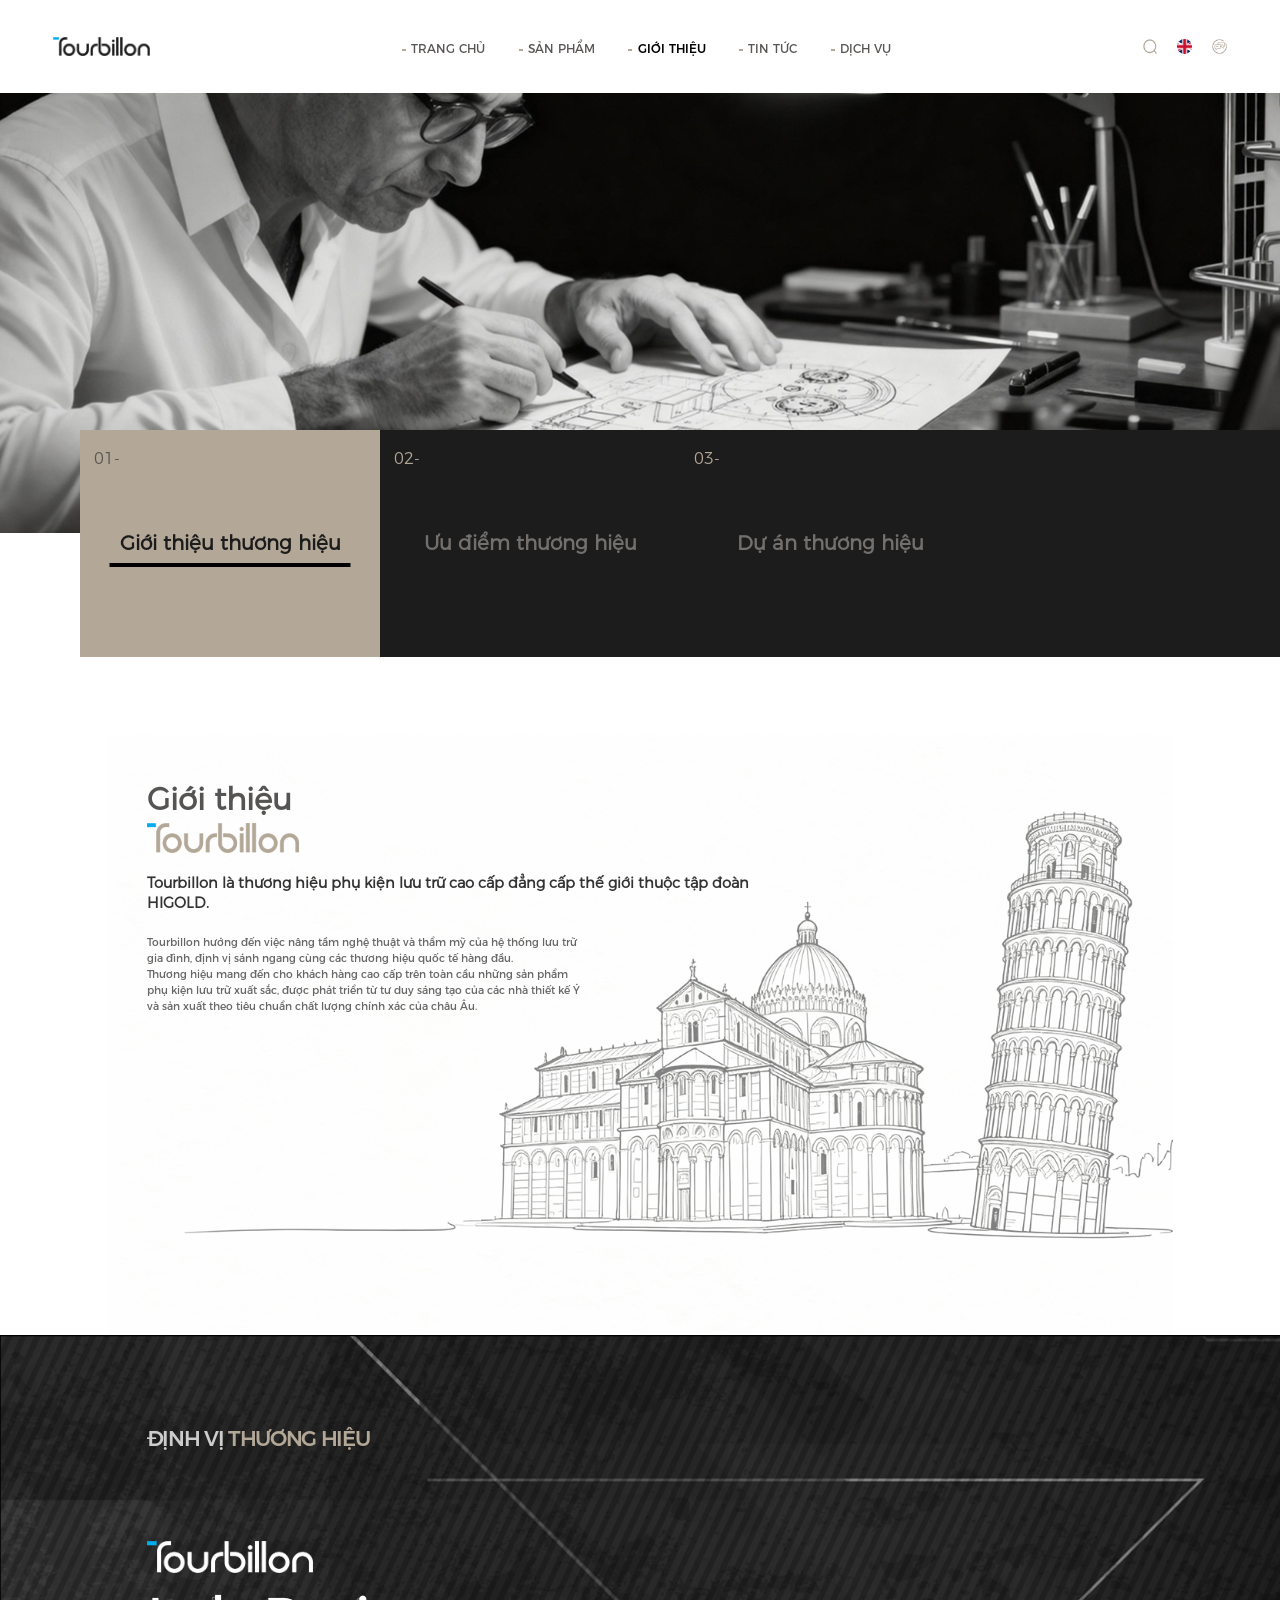
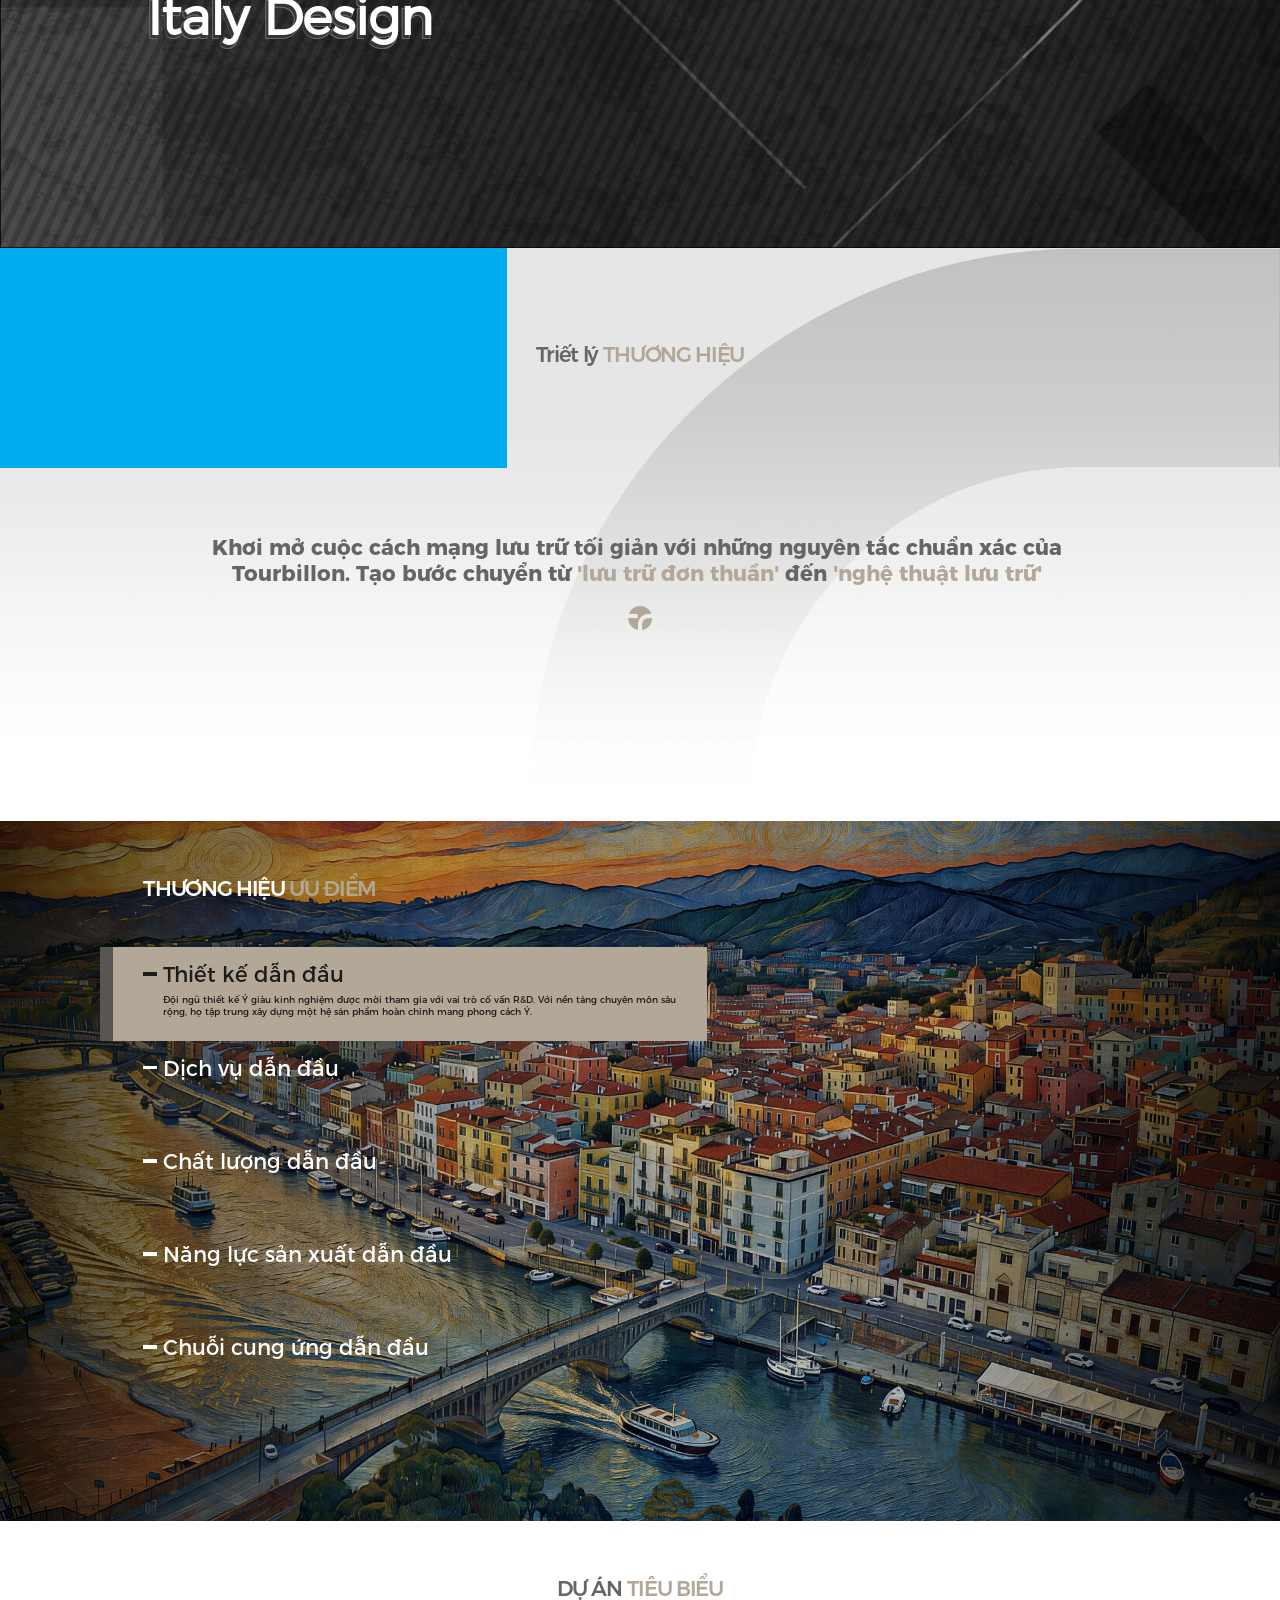
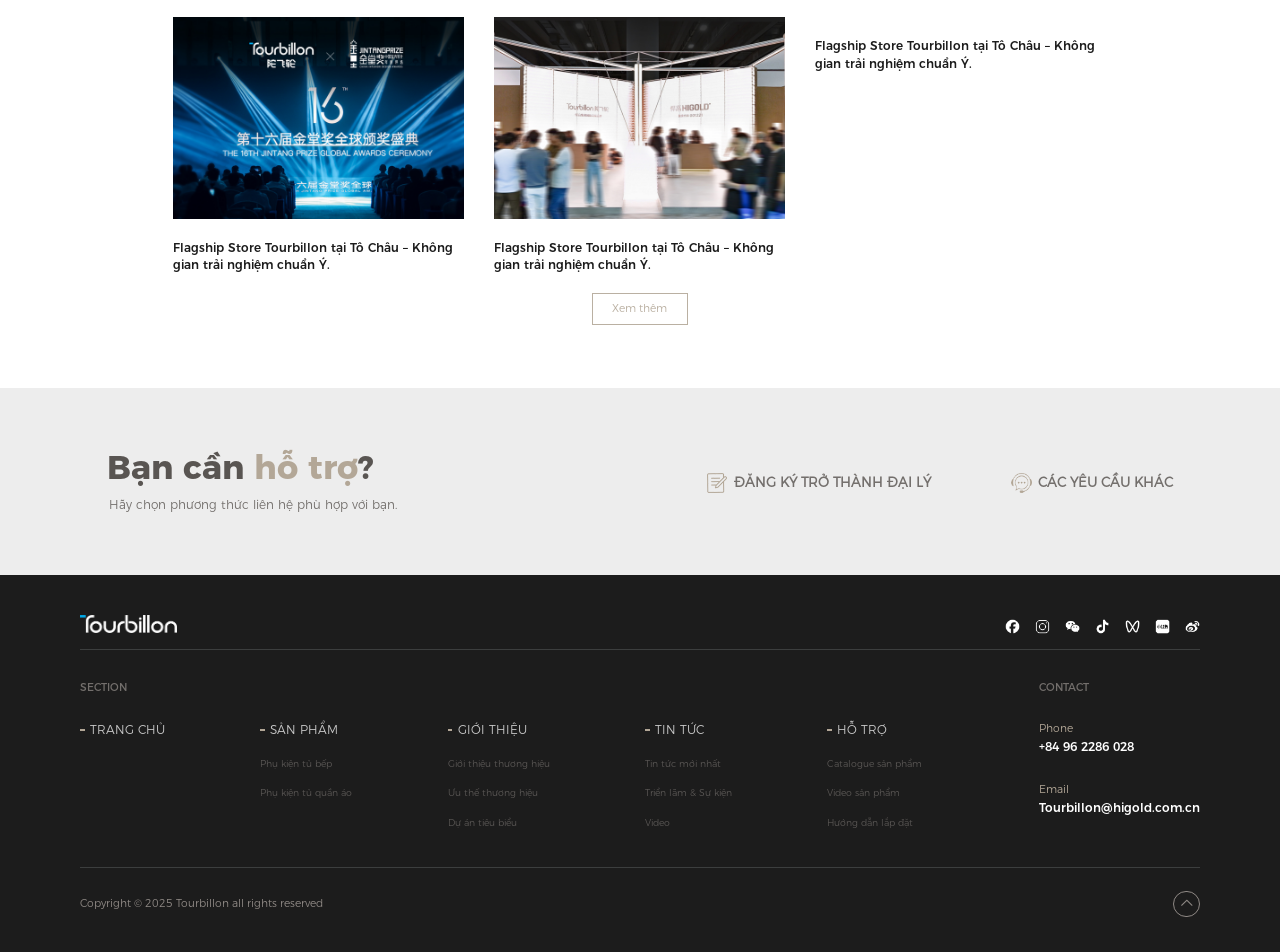
<file: about.html>
<!DOCTYPE html>
<html>

<head>
    <meta http-equiv="Content-Type" content="text/html; charset=utf-8" />
    <meta http-equiv="Content-Language" content="zh-CN">
    <meta http-equiv="X-UA-Compatible" content="IE=edge,chrome=1" />
    <meta name="viewport" content="width=device-width, initial-scale=1, maximum-scale=1, user-scalable=no">
    <meta name="wap-font-scale" content="no" />
    <meta name="apple-mobile-web-app-capable" content="yes" />
    <meta name="format-detection" content="telephone=no" />

    <meta name="copyright" content="Copyright 2014-2026 - www.uweb.net.cn">
    <meta name="Author" content="广州网站建设-优网科技 www.uweb.net.cn">
    <meta name="Robots" content="all">
    <meta name="Keywords" content="Giới thiệu">
    <meta name="Description" content="Giới thiệu">
    <meta name="renderer" content="webkit">

    <title>Giới thiệu - Tourbillon</title>
    <link rel="icon" href="assets/favicon.ico" type="image/x-icon">
    <link rel="stylesheet" href="style/style.css" />
    <script src="https://cdn.jsdelivr.net/npm/jquery@3.7.1/dist/jquery.min.js"></script>
    <script src="js/orig-core.js"></script>

</head>

<body>
    <header class="">
        <div class="layout-wide">
            <div class="header">

                <a href="index.html" class="site-header__logo">
                    <img src="assets/logo.png" alt="Tourbillon" title="Tourbillon" class="logo--light">
                    <img src="assets/logo_2.png" class="logo--dark">
                </a>
                <ul class="site-header__nav">

                    <li class="site-nav__item">
                        <a href="index.html" target="_self" class="site-nav__link">
                            <span>Trang chủ</span>
                        </a>
                    </li>
                    <li class="site-nav__item">
                        <a href="products.html" target="_self" class="site-nav__link">
                            <span>Sản phẩm</span>
                        </a>
                        <div class="site-nav__dropdown">
                            <ul class="site-nav__dropdown-inner">
                                <li><a href="list-product.html" target="_self">
                                        <p>Kitchen Storage Hardware</p>
                                    </a></li>
                                <li><a href="#" target="_self">
                                        <p>Wardrobe Storage Hardware</p>
                                    </a></li>
                            </ul>
                        </div>
                    </li>
                    <li class="site-nav__item">
                        <a href="about.html" target="_self" class="site-nav__link on">
                            <span>Giới thiệu</span>
                        </a>
                        <div class="site-nav__dropdown">
                            <ul class="site-nav__dropdown-inner">
                                <li><a href="about.html#section-8" target="_self">
                                        <p>Giới thiệu thương hiệu</p>
                                    </a></li>
                                <li><a href="about.html#section-9" target="_self">
                                        <p>Ưu điểm thương hiệu</p>
                                    </a></li>
                                <li><a href="about.html#section-cases" target="_self">
                                        <p>Dự án thương hiệu</p>
                                    </a></li>
                            </ul>
                        </div>
                    </li>
                    <li class="site-nav__item">
                        <a href="media.html" target="_self" class="site-nav__link">
                            <span>Tin tức</span>
                        </a>
                        <div class="site-nav__dropdown">
                            <ul class="site-nav__dropdown-inner">
                                <li><a href="media.html" target="_self">
                                        <p>Tin mới nhất</p>
                                    </a></li>
                                <li><a href="exhibitions.html" target="_self">
                                        <p>Triển lãm và sự kiện</p>
                                    </a></li>
                                <li><a href="video.html" target="_self">
                                        <p>Video</p>
                                    </a></li>
                            </ul>
                        </div>
                    </li>
                    <li class="site-nav__item">
                        <a href="#" target="_self" class="site-nav__link">
                            <span>Dịch vụ</span>
                        </a>
                        <div class="site-nav__dropdown">
                            <ul class="site-nav__dropdown-inner">
                                <li><a href="product-catalog.html" target="_self">
                                        <p>Catalogue sản phẩm</p>
                                    </a></li>
                                <li><a href="product-video.html" target="_self">
                                        <p>Video sản phẩm</p>
                                    </a></li>
                                <li><a href="installation-video.html" target="_self">
                                        <p>Hướng dẫn lắp đặt</p>
                                    </a></li>
                            </ul>
                        </div>
                    </li>
                </ul>
                <div class="site-header__actions">
                    <div class="site-header__action site-header__search">
                        <div class="icon">
                            <img src="assets/search_icon_1.png" alt="">
                            <img src="assets/search_icon_2.png" alt="">
                        </div>
                        <form class="search-form" action="#">
                            <input type="text" placeholder="Vui lòng nhập từ khóa" name="kw">
                            <button type="submit">
                                <i class="iconfont icon-sousuo"></i>
                            </button>
                        </form>
                    </div>
                    <div class="site-header__action site-header__lang">
                        <div class="icon">
                            <img src="assets/lang_1_on.png" alt="">
                        </div>
                        <div class="lang-menu">
                            <a href="https://cn.tourbillonhardware.com/" target="_blank" class="lang-menu__item">
                                <div class="lang-flag">
                                    <img src="assets/lang_2.jpg" alt="">
                                </div>
                                <span>中文简体</span>
                            </a>
                            <a href="https://it.tourbillonhardware.com/" target="_blank" class="lang-menu__item">
                                <div class="lang-flag">
                                    <img src="assets/lang_3.jpg" alt="">
                                </div>
                                <span>Italiano</span>
                            </a>
                            <a href="index.html" class="lang-menu__item">
                                <div class="lang-flag">
                                    <img src="assets/lang_1.jpg" alt="">
                                </div>
                                <span>English</span>
                            </a>
                        </div>
                    </div>
                    <a href="javascript:" class="site-header__action site-header__contact-btn"
                        data-popup="contact-modal--join">
                        <div class="icon">
                            <img src="assets/contact_icon_1.png" alt="">
                            <img src="assets/contact_icon_2.png" alt="">
                        </div>
                    </a>
                    <div class="site-header__menu-btn" id="mobileToggleBtn">
                        <i class="iconfont icon-caidan"></i>
                    </div>
                </div>
            </div>
        </div>
        <div class="mobile-nav" id="mobileMenu">
            <div class="mobile-nav__panel">
                <div class="mobile-nav__close">
                    <i class="iconfont icon-guanbi"></i>
                </div>
                <!-- <div class="mobile-nav__logo">
                <img src="assets/logo.png" alt="">
            </div> -->
                <form action="#" class="search-field">
                    <input type="text" placeholder="Vui lòng nhập từ khóa" name="kw">
                    <button class="search-form__submit">Tìm kiếm</button>
                </form>
                <div class="mobile-nav__list" id="mobileMenuScroller">
                    <ul class="mobile-nav__inner">
                        <li class="list-item">
                            <div class="mobile-nav__row">
                                <a href="index.html" target="_self">
                                    <p>Trang chủ</p>
                                </a>
                            </div>
                        </li>
                        <li class="list-item">
                            <div class="mobile-nav__row">
                                <a href="products.html" target="_self">
                                    <p>Sản phẩm</p>
                                </a>
                                <div class="iconfont"></div>
                            </div>
                            <ul class="mobile-nav__submenu">
                                <li>
                                    <a href="list-product.html" target="_self" class="mobile-nav__subitem">
                                        <p>Kitchen Storage Hardware</p>
                                        <div class="iconfont icon-right"></div>
                                    </a>
                                </li>
                                <li>
                                    <a href="#" target="_self" class="mobile-nav__subitem">
                                        <p>Wardrobe Storage Hardware</p>
                                        <div class="iconfont icon-right"></div>
                                    </a>
                                </li>
                            </ul>
                        </li>
                        <li class="list-item">
                            <div class="mobile-nav__row">
                                <a href="about.html" target="_self">
                                    <p>Giới thiệu</p>
                                </a>
                                <div class="iconfont"></div>
                            </div>
                            <ul class="mobile-nav__submenu">
                                <li>
                                    <a href="about.html#section-8" target="_self" class="mobile-nav__subitem">
                                        <p>Giới thiệu thương hiệu</p>
                                        <div class="iconfont icon-right"></div>
                                    </a>
                                </li>
                                <li>
                                    <a href="about.html#section-9" target="_self" class="mobile-nav__subitem">
                                        <p>Ưu điểm thương hiệu</p>
                                        <div class="iconfont icon-right"></div>
                                    </a>
                                </li>
                                <li>
                                    <a href="about.html#section-cases" target="_self" class="mobile-nav__subitem">
                                        <p>Dự án thương hiệu</p>
                                        <div class="iconfont icon-right"></div>
                                    </a>
                                </li>
                            </ul>
                        </li>
                        <li class="list-item">
                            <div class="mobile-nav__row">
                                <a href="media.html" target="_self">
                                    <p>Tin tức</p>
                                </a>
                                <div class="iconfont"></div>
                            </div>
                            <ul class="mobile-nav__submenu">
                                <li>
                                    <a href="media.html" target="_self" class="mobile-nav__subitem">
                                        <p>Tin mới nhất</p>
                                        <div class="iconfont icon-right"></div>
                                    </a>
                                </li>
                                <li>
                                    <a href="exhibitions.html" target="_self" class="mobile-nav__subitem">
                                        <p>Triển lãm và sự kiện</p>
                                        <div class="iconfont icon-right"></div>
                                    </a>
                                </li>
                                <li>
                                    <a href="video.html" target="_self" class="mobile-nav__subitem">
                                        <p>Video</p>
                                        <div class="iconfont icon-right"></div>
                                    </a>
                                </li>
                            </ul>
                        </li>
                        <li class="list-item">
                            <div class="mobile-nav__row">
                                <a href="#" target="_self">
                                    <p>Dịch vụ</p>
                                </a>
                                <div class="iconfont"></div>
                            </div>
                            <ul class="mobile-nav__submenu">
                                <li>
                                    <a href="product-catalog.html" target="_self" class="mobile-nav__subitem">
                                        <p>Catalogue sản phẩm</p>
                                        <div class="iconfont icon-right"></div>
                                    </a>
                                </li>
                                <li>
                                    <a href="product-video.html" target="_self" class="mobile-nav__subitem">
                                        <p>Video sản phẩm</p>
                                        <div class="iconfont icon-right"></div>
                                    </a>
                                </li>
                                <li>
                                    <a href="installation-video.html" target="_self" class="mobile-nav__subitem">
                                        <p>Hướng dẫn lắp đặt</p>
                                        <div class="iconfont icon-right"></div>
                                    </a>
                                </li>
                            </ul>
                        </li>
                    </ul>
                    <div class="mobile-nav__langs">
                        <a href="index.html">
                            <div class="icon">
                                <img src="assets/lang_1_on.jpg" alt="">
                            </div>
                        </a>
                        <a href="https://cn.tourbillonhardware.com/" target="_blank">
                            <div class="icon">
                                <img src="assets/lang_2_on.jpg" alt="">
                            </div>
                        </a>
                        <a href="https://it.tourbillonhardware.com/" target="_blank">
                            <div class="icon">
                                <img src="assets/lang_3_on.jpg" alt="">
                            </div>
                        </a>
                    </div>
                </div>

            </div>
        </div>
    </header>



    <div class="page-banner">

        <div class="media-box">
            <img src="assets/83cdc15ece56d63dccb0019e567868bf.jpg" alt="ABOUT">
            <img src="assets/a4e82005c6008e18af8f93f7a447efce.jpg" alt="ABOUT">
        </div>

        <div class="page-nav">
            <a class="page-nav-item on" href="about.html#section-8" target="_self">
                <div class="index">01-</div>
                <div class="name">Giới thiệu thương hiệu</div>
            </a>
            <a class="page-nav-item" href="about.html#section-9" target="_self">
                <div class="index">02-</div>
                <div class="name">Ưu điểm thương hiệu</div>
            </a>
            <a class="page-nav-item" href="about.html#section-cases" target="_self">
                <div class="index">03-</div>
                <div class="name">Dự án thương hiệu</div>
            </a>
        </div>

    </div>


    <div class="about">
        <div class="section-1" id="section-8">
            <div class="layout-contact">
                <div class="section-1-wrapper">
                    <div class="bg"><img src="assets/about_1.png" alt="" /><img src="assets/about_1_m.jpg" alt="" />
                    </div>
                    <div class="content">
                        <div class="heading">Giới thiệu</div>
                        <div class="about-logo"><img src="assets/logo_3.png" alt="" /></div>
                        <div class="slogan">Tourbillon là thương hiệu phụ kiện lưu trữ cao cấp đẳng cấp thế giới thuộc
                            tập đoàn HIGOLD.</div>
                        <div class="copy">Tourbillon hướng đến việc nâng tầm nghệ thuật và thẩm mỹ của hệ thống lưu trữ
                            gia đình, định vị sánh ngang cùng các thương hiệu quốc tế hàng đầu.<br />Thương hiệu mang
                            đến cho khách hàng cao cấp trên toàn cầu những sản phẩm phụ kiện lưu trữ xuất sắc, được phát
                            triển từ tư duy sáng tạo của các nhà thiết kế Ý và sản xuất theo tiêu chuẩn chất lượng chính
                            xác của châu Âu.</div>
                        <div class="text-m">Tourbillon hướng đến việc nâng tầm nghệ thuật và thẩm mỹ của hệ thống lưu
                            trữ gia đình, định vị sánh ngang cùng các thương hiệu quốc tế hàng đầu.<br />Thương hiệu
                            mang đến cho khách hàng cao cấp trên toàn cầu những sản phẩm phụ kiện lưu trữ xuất sắc, được
                            phát triển từ tư duy sáng tạo của các nhà thiết kế Ý và sản xuất theo tiêu chuẩn chất lượng
                            chính xác của châu Âu.</div>
                    </div>
                </div>
            </div>
        </div>
        <div class="section-2">
            <div class="bg"><img src="assets/about_2.jpg" alt="" /><img src="assets/about_2_m.jpg" alt="" /></div>
            <div class="wp1480">
                <div class="section-2-wrapper">
                    <div class="cate-name"><span>ĐỊNH VỊ</span>&nbsp;<span>THƯƠNG HIỆU</span></div>
                    <div class="about-logo"><img src="assets/logo.png" alt="" /></div>
                    <div class="heading" data-text="Italy Design">Italy Design</div>
                </div>
            </div>
        </div>
        <div class="section-3">
            <div class="bg"><img src="assets/about_3.png" alt="" /><img src="assets/about_3_m.png" alt="" /></div>
            <div class="home-brand__accent"></div>
            <div class="wp">
                <div class="section-3-wrapper">
                    <div class="cate-name"><span>Triết lý</span>&nbsp;<span>THƯƠNG HIỆU</span></div>
                    <div class="copy">Khơi mở cuộc cách mạng lưu trữ tối giản với những nguyên tắc chuẩn xác của
                        Tourbillon.
                        Tạo bước chuyển từ <span>&#39;lưu trữ đơn thuần&#39;</span> đến <span>&#39;nghệ thuật lưu
                            trữ&#39;</span></div>
                    <div class="text-m">Khơi mở cuộc cách mạng lưu trữ tối giản với<br />những nguyên tắc chuẩn xác của
                        Tourbillon.<br />Tạo bước chuyển từ<br /><span>&#39;lưu trữ đơn thuần&#39;</span> đến
                        <span>&#39;nghệ thuật lưu trữ&#39;</span>
                    </div>
                    <div class="icon"><img src="assets/about_icon.png" alt="" /></div>
                </div>
            </div>
        </div>

        <div class="section-4" id="section-9">
            <div class="bg-box">
                <div class="bg-item on">
                    <picture>
                        <source srcset="assets/23b217b4f72c082035574607ebac4ee5.jpg" media="(max-width: 1024px)">
                        <img src="assets/137ab14c5a1eb677c6752ef1bb033115.jpg" alt="Thiết kế dẫn đầu">
                    </picture>
                </div>
                <div class="bg-item">
                    <picture>
                        <source srcset="assets/b0b025092b8451a36a9deec02f70e15e.jpg" media="(max-width: 1024px)">
                        <img src="assets/391db728ebea5428c75e1ad1c65c0f78.jpg" alt="Dịch vụ dẫn đầu">
                    </picture>
                </div>
                <div class="bg-item">
                    <picture>
                        <source srcset="assets/66c1b44c861c9a1aa445c17d4ba709b6.jpg" media="(max-width: 1024px)">
                        <img src="assets/d412aff96f59444850ff915ff286a893.jpg" alt="Chất lượng dẫn đầu">
                    </picture>
                </div>
                <div class="bg-item">
                    <picture>
                        <source srcset="assets/e9e07bd581fd6047c0201e37cbe2ccad.jpg" media="(max-width: 1024px)">
                        <img src="assets/24f12893687d11639b24a99eb1580265.jpg" alt="Năng lực sản xuất dẫn đầu">
                    </picture>
                </div>
                <div class="bg-item">
                    <picture>
                        <source srcset="assets/78c54c04aeb83592003f3de74b9963b8.jpg" media="(max-width: 1024px)">
                        <img src="assets/88c8d32f423bd7b647889436a03f3f1a.jpg" alt="Chuỗi cung ứng dẫn đầu">
                    </picture>
                </div>
            </div>
            <div class="wp1620">
                <div class="section-4-wrapper">
                    <div class="cate-name">
                        <span>THƯƠNG HIỆU</span>
                        <span>ƯU ĐIỂM</span>
                    </div>
                    <div class="section-4-list">
                        <a href="javascript:" class="list-item on">
                            <div class="contact-form__fields">
                                <div class="heading">Thiết kế dẫn đầu</div>
                                <div class="subcopy">
                                    Đội ngũ thiết kế Ý giàu kinh nghiệm được mời tham gia với vai trò cố vấn R&D. Với
                                    nền tảng chuyên môn sâu rộng, họ tập trung xây dựng một hệ sản phẩm hoàn chỉnh mang
                                    phong cách Ý. </div>
                                <div class="mobile-nav">
                                    Đội ngũ thiết kế Ý giàu kinh nghiệm được mời tham gia với vai trò cố vấn R&D. </div>
                            </div>
                        </a>
                        <a href="javascript:" class="list-item">
                            <div class="contact-form__fields">
                                <div class="heading">Dịch vụ dẫn đầu</div>
                                <div class="subcopy">
                                    Với hệ thống dịch vụ vững chắc làm cốt lõi, chúng tôi xây dựng đội ngũ chuyên nghiệp
                                    kết hợp ba mắt xích quan trọng: thiết kế, sản xuất và lắp đặt, bảo đảm tiêu chuẩn
                                    bàn giao cao cấp được thực thi hiệu quả. </div>
                                <div class="mobile-nav">
                                    Xây dựng đội ngũ chuyên nghiệp tích hợp ba mắt xích: thiết kế, sản xuất và lắp đặt.
                                </div>
                            </div>
                        </a>
                        <a href="javascript:" class="list-item">
                            <div class="contact-form__fields">
                                <div class="heading">Chất lượng dẫn đầu</div>
                                <div class="subcopy">
                                    Thông qua hệ thống tiêu chuẩn quy trình nghiêm ngặt, chúng tôi kết hợp hoàn hảo vật
                                    liệu cao cấp cùng kỹ nghệ tinh xảo, bảo đảm chất lượng sản phẩm luôn ổn định. </div>
                                <div class="mobile-nav">
                                    Việc tuyển chọn vật liệu khắt khe là nền tảng vững chắc cho chất lượng của
                                    Tourbillon. </div>
                            </div>
                        </a>
                        <a href="javascript:" class="list-item">
                            <div class="contact-form__fields">
                                <div class="heading">Năng lực sản xuất dẫn đầu</div>
                                <div class="subcopy">
                                    Chúng tôi kiên định với định hướng tự chủ thiết kế và sản xuất, xây dựng nền tảng
                                    tích hợp toàn diện bao gồm R&D, vật liệu, kỹ thuật hoàn thiện và sản xuất. </div>
                                <div class="mobile-nav">
                                    Tận dụng các trung tâm R&D và cơ sở sản xuất tại Ý, Trung Quốc và nhiều thị trường
                                    khác. </div>
                            </div>
                        </a>
                        <a href="javascript:" class="list-item">
                            <div class="contact-form__fields">
                                <div class="heading">Chuỗi cung ứng dẫn đầu</div>
                                <div class="subcopy">
                                    Chúng tôi tuyển chọn nghiêm ngặt nguyên liệu và linh kiện cốt lõi hàng đầu trên toàn
                                    cầu, khéo léo tích hợp hiệu năng vượt trội của chúng vào thiết kế sản phẩm. </div>
                                <div class="mobile-nav">
                                    Chúng tôi tuyển chọn nghiêm ngặt nguyên liệu và linh kiện cốt lõi hàng đầu trên toàn
                                    cầu. </div>
                            </div>
                        </a>
                    </div>
                </div>
            </div>
        </div>

        <div class="section-5" id="section-cases">
            <div class="wp1400">
                <div class="cate-name">
                    <span>DỰ ÁN</span>
                    <span>TIÊU BIỂU</span>
                </div>
                <div class="case-list">
                    <div class="swiper-container">
                        <div class="swiper-wrapper">
                            <div class="swiper-slide">
                                <a href="chi-tiet-bai-viet.html" class="list-item">
                                    <div class="img">
                                        <img src="assets/case_1.png"
                                            alt="Flagship Store Tourbillon tại Tô Châu – Không gian trải nghiệm chuẩn Ý.">
                                    </div>
                                    <div class="copy">
                                        <div class="heading">Flagship Store Tourbillon tại Tô Châu – Không gian trải
                                            nghiệm chuẩn Ý.</div>
                                    </div>
                                </a>
                            </div>
                            <div class="swiper-slide">
                                <a href="chi-tiet-bai-viet.html" class="list-item">
                                    <div class="img">
                                        <img src="assets/case_2.png"
                                            alt="Flagship Store Tourbillon tại Tô Châu – Không gian trải nghiệm chuẩn Ý.">
                                    </div>
                                    <div class="copy">
                                        <div class="heading">Flagship Store Tourbillon tại Tô Châu – Không gian trải
                                            nghiệm chuẩn Ý.</div>
                                    </div>
                                </a>
                            </div>
                            <div class="swiper-slide">
                                <a href="chi-tiet-bai-viet.html" class="list-item">
                                    <div class="img img--placeholder"></div>
                                    <div class="copy">
                                        <div class="heading">Flagship Store Tourbillon tại Tô Châu – Không gian trải
                                            nghiệm chuẩn Ý.</div>
                                    </div>
                                </a>
                            </div>
                        </div>
                    </div>
                    <div class="product-swiper-button-prev">
                        <i class="iconfont icon-youjiantou1"></i>
                    </div>
                    <div class="product-swiper-button-next">
                        <i class="iconfont icon-youjiantou1"></i>
                    </div>
                </div>
                <a href="exhibitions.html" class="link-more colored">
                    <span>Xem thêm</span>
                </a>
            </div>
        </div>

    </div>

    <div data-include-html="components/footer.html"></div>
    <script src="js/include-html.js"></script>
    <script src="js/orig-script.js"></script>
    <script src="js/page-init.js"></script>
</body>

</html>
</file>
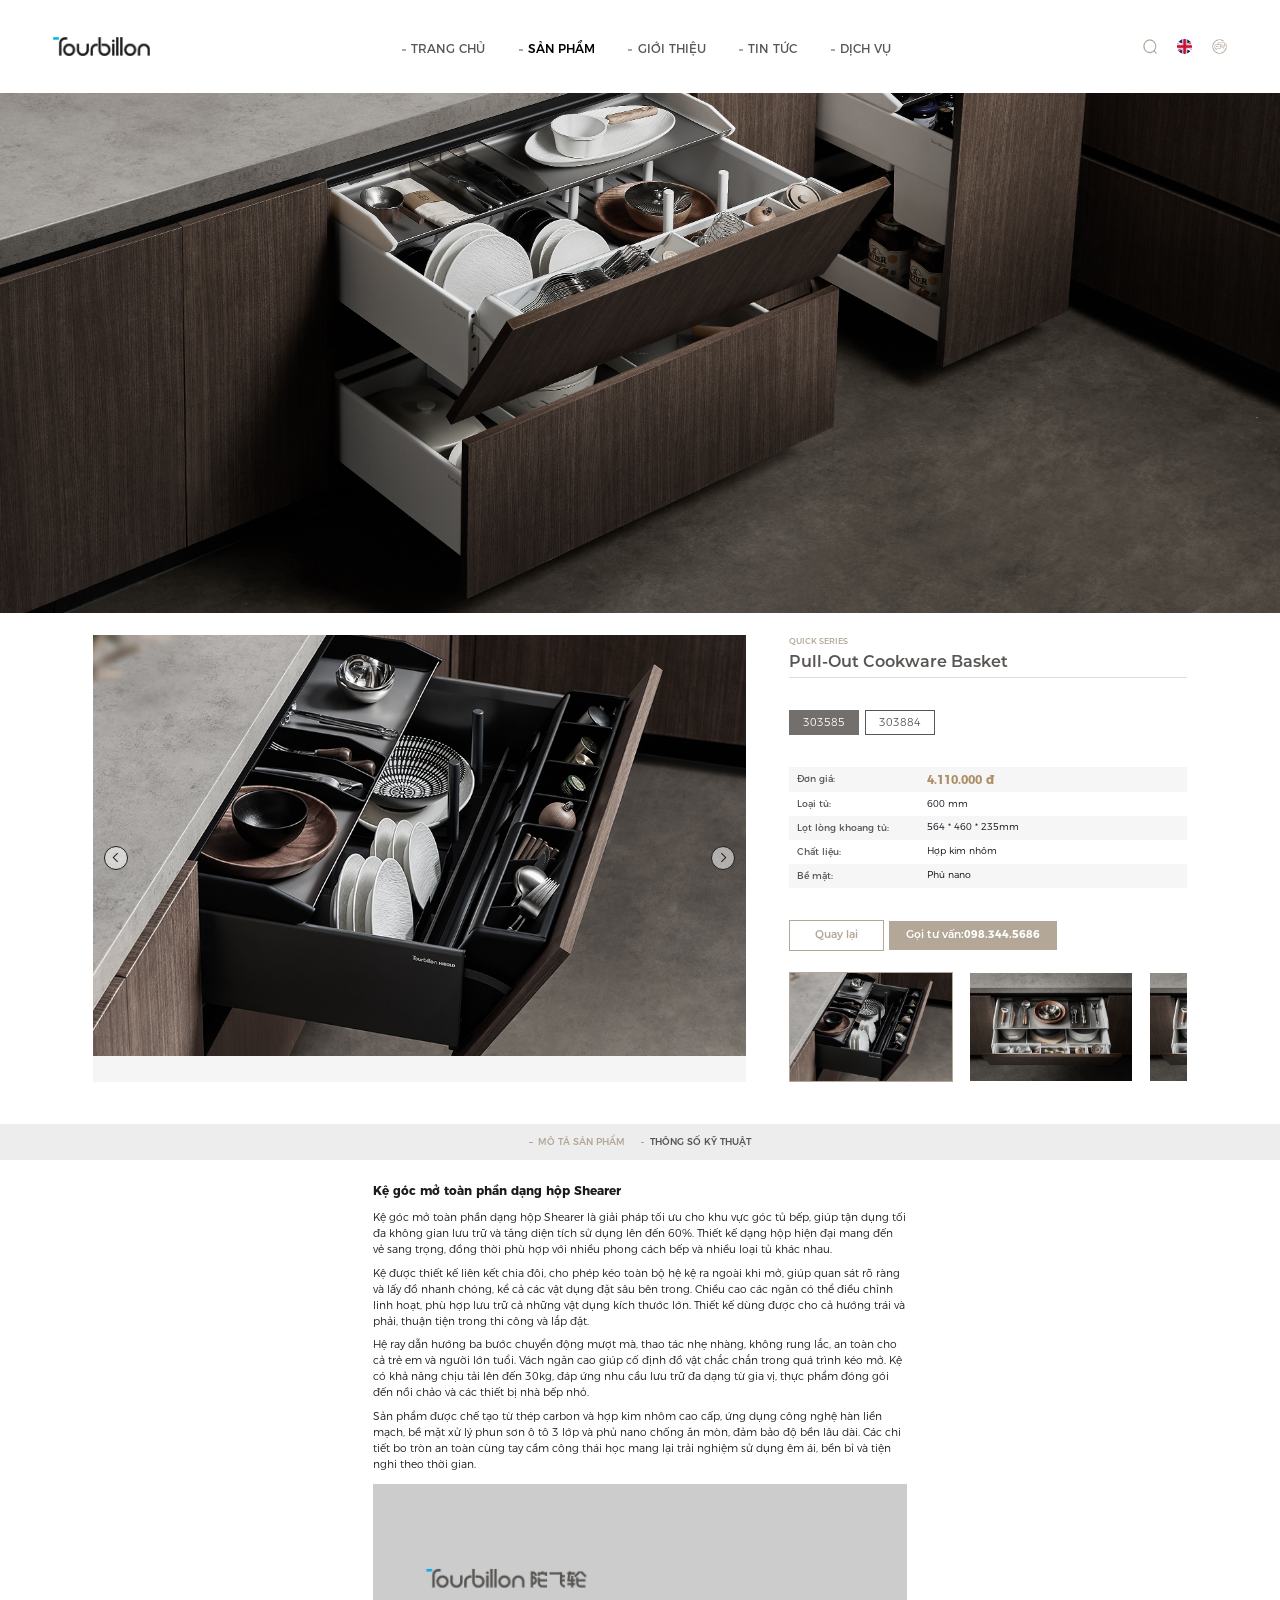
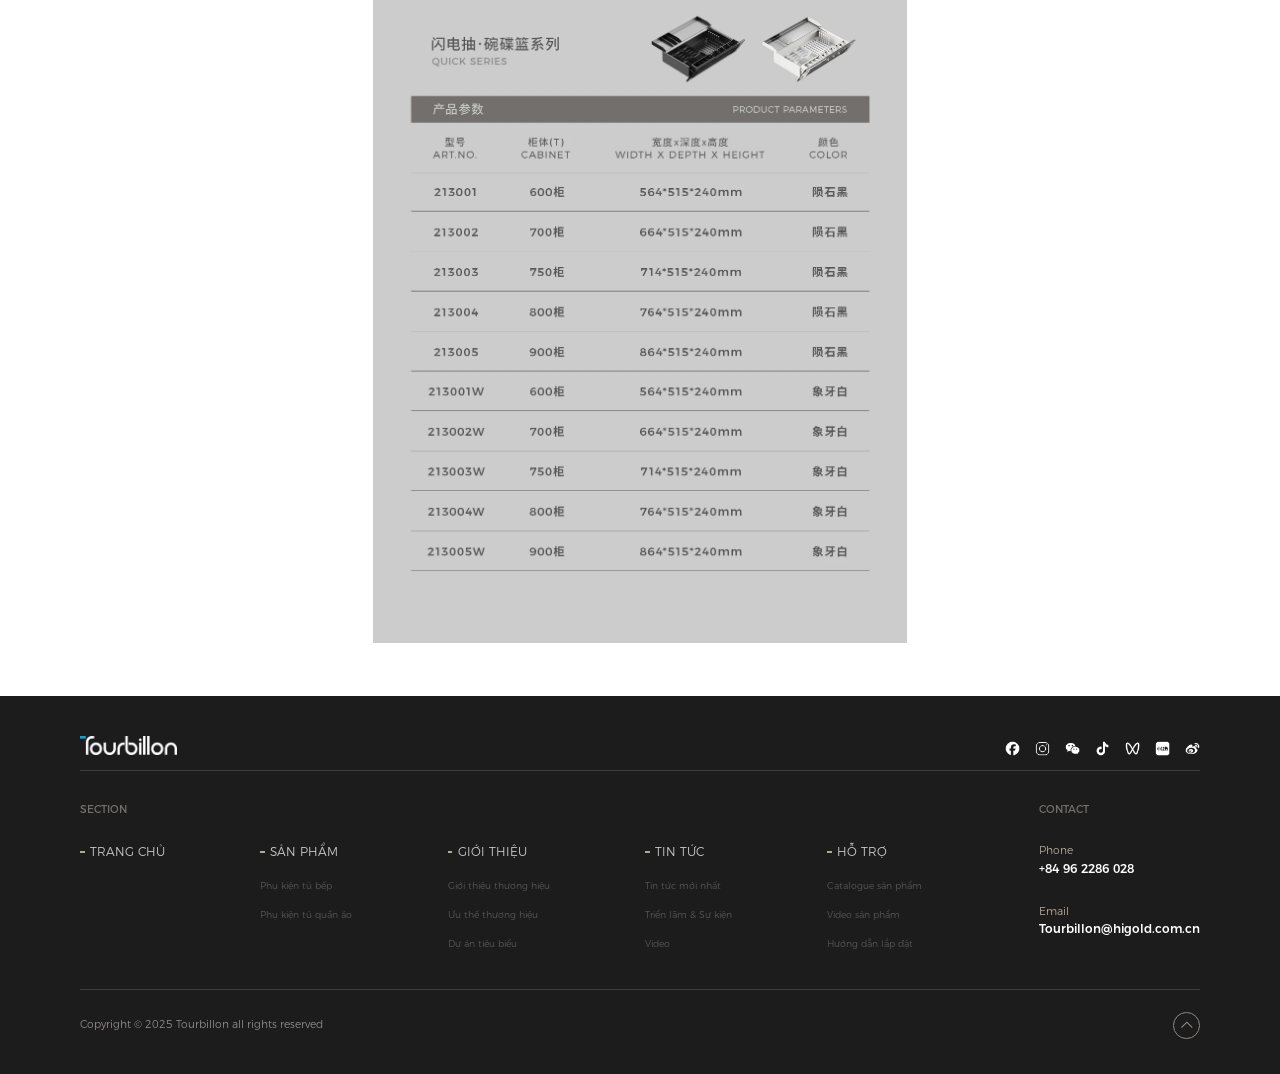
<file: chi-tiet-san-pham.html>
<!DOCTYPE html>
<html>

<head>
    <meta http-equiv="Content-Type" content="text/html; charset=utf-8" />
    <meta http-equiv="Content-Language" content="zh-CN">
    <meta http-equiv="X-UA-Compatible" content="IE=edge,chrome=1" />
    <meta name="viewport" content="width=device-width, initial-scale=1, maximum-scale=1, user-scalable=no">
    <meta name="wap-font-scale" content="no" />
    <meta name="apple-mobile-web-app-capable" content="yes" />
    <meta name="format-detection" content="telephone=no" />

    <meta name="copyright" content="Copyright 2014-2026 - www.uweb.net.cn">
    <meta name="Author" content="广州网站建设-优网科技 www.uweb.net.cn">
    <meta name="Robots" content="all">
    <meta name="Keywords" content="Pull-Out Cookware Basket">
    <meta name="Description" content="Pull-Out Cookware Basket - Quick Series">
    <meta name="renderer" content="webkit">

    <title>Pull-Out Cookware Basket - Tourbillon</title>
    <link rel="icon" href="assets/favicon.ico" type="image/x-icon">
    <link rel="stylesheet" href="style/style.css" />
    <script src="https://cdn.jsdelivr.net/npm/jquery@3.7.1/dist/jquery.min.js"></script>
    <script src="js/orig-core.js"></script>

</head>

<body>
    <header class="">
        <div class="layout-wide">
            <div class="header">

                <a href="index.html" class="site-header__logo">
                    <img src="assets/logo.png" alt="Tourbillon" title="Tourbillon" class="logo--light">
                    <img src="assets/logo_2.png" class="logo--dark">
                </a>
                <ul class="site-header__nav">

                    <li class="site-nav__item">
                        <a href="index.html" target="_self" class="site-nav__link">
                            <span>Trang chủ</span>
                        </a>
                    </li>
                    <li class="site-nav__item">
                        <a href="products.html" target="_self" class="site-nav__link on">
                            <span>Sản phẩm</span>
                        </a>
                        <div class="site-nav__dropdown">
                            <ul class="site-nav__dropdown-inner">
                                <li><a href="list-product.html" target="_self">
                                    <p>Kitchen Storage Hardware</p>
                                </a></li>
                                <li><a href="#" target="_self">
                                    <p>Wardrobe Storage Hardware</p>
                                </a></li>
                            </ul>
                        </div>
                    </li>
                    <li class="site-nav__item">
                        <a href="about.html" target="_self" class="site-nav__link">
                            <span>Giới thiệu</span>
                        </a>
                        <div class="site-nav__dropdown">
                            <ul class="site-nav__dropdown-inner">
                                <li><a href="about.html#section-8" target="_self">
                                    <p>Giới thiệu thương hiệu</p>
                                </a></li>
                                <li><a href="about.html#section-9" target="_self">
                                    <p>Ưu điểm thương hiệu</p>
                                </a></li>
                                <li><a href="about.html#section-cases" target="_self">
                                    <p>Dự án thương hiệu</p>
                                </a></li>
                            </ul>
                        </div>
                    </li>
                    <li class="site-nav__item">
                        <a href="media.html" target="_self" class="site-nav__link">
                            <span>Tin tức</span>
                        </a>
                        <div class="site-nav__dropdown">
                            <ul class="site-nav__dropdown-inner">
                                <li><a href="media.html" target="_self">
                                    <p>Tin mới nhất</p>
                                </a></li>
                                <li><a href="exhibitions.html" target="_self">
                                    <p>Triển lãm và sự kiện</p>
                                </a></li>
                                <li><a href="video.html" target="_self">
                                    <p>Video</p>
                                </a></li>
                            </ul>
                        </div>
                    </li>
                    <li class="site-nav__item">
                        <a href="product-catalog.html" target="_self" class="site-nav__link">
                            <span>Dịch vụ</span>
                        </a>
                        <div class="site-nav__dropdown">
                            <ul class="site-nav__dropdown-inner">
                                <li><a href="product-catalog.html" target="_self">
                                    <p>Catalogue sản phẩm</p>
                                </a></li>
                                <li><a href="product-video.html" target="_self">
                                    <p>Video sản phẩm</p>
                                </a></li>
                                <li><a href="installation-video.html" target="_self">
                                    <p>Hướng dẫn lắp đặt</p>
                                </a></li>
                            </ul>
                        </div>
                    </li>
                </ul>
                <div class="site-header__actions">
                    <div class="site-header__action site-header__search">
                        <div class="icon">
                            <img src="assets/search_icon_1.png" alt="">
                            <img src="assets/search_icon_2.png" alt="">
                        </div>
                        <form class="search-form" action="#">
                            <input type="text" placeholder="Vui lòng nhập từ khóa" name="kw">
                            <button type="submit">
                                <i class="iconfont icon-sousuo"></i>
                            </button>
                        </form>
                    </div>
                    <div class="site-header__action site-header__lang">
                        <div class="icon">
                            <img src="assets/lang_1_on.png" alt="">
                        </div>
                        <div class="lang-menu">
                            <a href="https://cn.tourbillonhardware.com/" target="_blank" class="lang-menu__item">
                                <div class="lang-flag">
                                    <img src="assets/lang_2.jpg" alt="">
                                </div>
                                <span>中文简体</span>
                            </a>
                            <a href="https://it.tourbillonhardware.com/" target="_blank" class="lang-menu__item">
                                <div class="lang-flag">
                                    <img src="assets/lang_3.jpg" alt="">
                                </div>
                                <span>Italiano</span>
                            </a>
                            <a href="index.html" class="lang-menu__item">
                                <div class="lang-flag">
                                    <img src="assets/lang_1.jpg" alt="">
                                </div>
                                <span>English</span>
                            </a>
                        </div>
                    </div>
                    <a href="javascript:" class="site-header__action site-header__contact-btn"
                        data-popup="contact-modal--join">
                        <div class="icon">
                            <img src="assets/contact_icon_1.png" alt="">
                            <img src="assets/contact_icon_2.png" alt="">
                        </div>
                    </a>
                    <div class="site-header__menu-btn" id="mobileToggleBtn">
                        <i class="iconfont icon-caidan"></i>
                    </div>
                </div>
            </div>
        </div>
        <div class="mobile-nav" id="mobileMenu">
            <div class="mobile-nav__panel">
                <div class="mobile-nav__close">
                    <i class="iconfont icon-guanbi"></i>
                </div>
                <!-- <div class="mobile-nav__logo">
                <img src="assets/logo.png" alt="">
            </div> -->
                <form action="#" class="search-field">
                    <input type="text" placeholder="Vui lòng nhập từ khóa" name="kw">
                    <button class="search-form__submit">Tìm kiếm</button>
                </form>
                <div class="mobile-nav__list" id="mobileMenuScroller">
                    <ul class="mobile-nav__inner">
                        <li class="list-item">
                            <div class="mobile-nav__row">
                                <a href="index.html" target="_self">
                                    <p>Trang chủ</p>
                                </a>
                            </div>
                        </li>
                        <li class="list-item">
                            <div class="mobile-nav__row">
                                <a href="products.html" target="_self">
                                    <p>Sản phẩm</p>
                                </a>
                                <div class="iconfont"></div>
                            </div>
                            <ul class="mobile-nav__submenu">
                                <li>
                                    <a href="list-product.html" target="_self" class="mobile-nav__subitem">
                                        <p>Kitchen Storage Hardware</p>
                                        <div class="iconfont icon-right"></div>
                                    </a>
                                </li>
                                <li>
                                    <a href="#" target="_self" class="mobile-nav__subitem">
                                        <p>Wardrobe Storage Hardware</p>
                                        <div class="iconfont icon-right"></div>
                                    </a>
                                </li>
                            </ul>
                        </li>
                        <li class="list-item">
                            <div class="mobile-nav__row">
                                <a href="about.html" target="_self">
                                    <p>Giới thiệu</p>
                                </a>
                                <div class="iconfont"></div>
                            </div>
                            <ul class="mobile-nav__submenu">
                                <li>
                                    <a href="about.html#section-8" target="_self" class="mobile-nav__subitem">
                                        <p>Giới thiệu thương hiệu</p>
                                        <div class="iconfont icon-right"></div>
                                    </a>
                                </li>
                                <li>
                                    <a href="about.html#section-9" target="_self" class="mobile-nav__subitem">
                                        <p>Ưu điểm thương hiệu</p>
                                        <div class="iconfont icon-right"></div>
                                    </a>
                                </li>
                                <li>
                                    <a href="about.html#section-cases" target="_self" class="mobile-nav__subitem">
                                        <p>Dự án thương hiệu</p>
                                        <div class="iconfont icon-right"></div>
                                    </a>
                                </li>
                            </ul>
                        </li>
                        <li class="list-item">
                            <div class="mobile-nav__row">
                                <a href="media.html" target="_self">
                                    <p>Tin tức</p>
                                </a>
                                <div class="iconfont"></div>
                            </div>
                            <ul class="mobile-nav__submenu">
                                <li>
                                    <a href="media.html" target="_self" class="mobile-nav__subitem">
                                        <p>Tin mới nhất</p>
                                        <div class="iconfont icon-right"></div>
                                    </a>
                                </li>
                                <li>
                                    <a href="exhibitions.html" target="_self" class="mobile-nav__subitem">
                                        <p>Triển lãm và sự kiện</p>
                                        <div class="iconfont icon-right"></div>
                                    </a>
                                </li>
                                <li>
                                    <a href="video.html" target="_self" class="mobile-nav__subitem">
                                        <p>Video</p>
                                        <div class="iconfont icon-right"></div>
                                    </a>
                                </li>
                            </ul>
                        </li>
                        <li class="list-item">
                            <div class="mobile-nav__row">
                                <a href="product-catalog.html" target="_self">
                                    <p>Dịch vụ</p>
                                </a>
                                <div class="iconfont"></div>
                            </div>
                            <ul class="mobile-nav__submenu">
                                <li>
                                    <a href="product-catalog.html" target="_self" class="mobile-nav__subitem">
                                        <p>Catalogue sản phẩm</p>
                                        <div class="iconfont icon-right"></div>
                                    </a>
                                </li>
                                <li>
                                    <a href="product-video.html" target="_self" class="mobile-nav__subitem">
                                        <p>Video sản phẩm</p>
                                        <div class="iconfont icon-right"></div>
                                    </a>
                                </li>
                                <li>
                                    <a href="installation-video.html" target="_self" class="mobile-nav__subitem">
                                        <p>Hướng dẫn lắp đặt</p>
                                        <div class="iconfont icon-right"></div>
                                    </a>
                                </li>
                            </ul>
                        </li>
                    </ul>
                    <div class="mobile-nav__langs">
                        <a href="index.html">
                            <div class="icon">
                                <img src="assets/lang_1_on.jpg" alt="">
                            </div>
                        </a>
                        <a href="https://cn.tourbillonhardware.com/" target="_blank">
                            <div class="icon">
                                <img src="assets/lang_2_on.jpg" alt="">
                            </div>
                        </a>
                        <a href="https://it.tourbillonhardware.com/" target="_blank">
                            <div class="icon">
                                <img src="assets/lang_3_on.jpg" alt="">
                            </div>
                        </a>
                    </div>
                </div>

            </div>
        </div>
    </header>


    <div class="product-banner">
        <img src="assets/products_kitchen.jpg" alt="">
    </div>
    <div class="product-view">
        <div class="product-view__top layout-wide">
            <div class="product-view__gallery">
                <div class="product-view__main">
                    <div class="swiper-container">
                        <div class="swiper-wrapper">
                            <div class="swiper-slide">
                                <img src="assets/pd_1.png" alt="Pull-Out Cookware Basket" class="product-view__main-img">
                            </div>
                            <div class="swiper-slide">
                                <img src="assets/pd_2.png" alt="Pull-Out Cookware Basket" class="product-view__main-img">
                            </div>
                            <div class="swiper-slide">
                                <img src="assets/pd_2.png" alt="Pull-Out Cookware Basket" class="product-view__main-img">
                            </div>
                            <div class="swiper-slide">
                                <img src="assets/pd_1.png" alt="Pull-Out Cookware Basket" class="product-view__main-img">
                            </div>
                        </div>
                    </div>
                    <button type="button" class="product-view__nav product-view__nav--prev" aria-label="Trước">
                        <i class="iconfont icon-youjiantou1"></i>
                    </button>
                    <button type="button" class="product-view__nav product-view__nav--next" aria-label="Sau">
                        <i class="iconfont icon-youjiantou1"></i>
                    </button>
                </div>
            </div>
            <div class="product-view__info">
                <div class="product-view__info-main">
                    <div class="product-view__heading">
                        <p class="product-view__series">Quick Series</p>
                        <h1 class="product-view__title">Pull-Out Cookware Basket</h1>
                        <div class="product-view__divider"></div>
                    </div>
                    <div class="product-view__meta">
                        <div class="product-view__skus">
                            <button type="button" class="product-view__sku on">303585</button>
                            <button type="button" class="product-view__sku">303884</button>
                        </div>
                        <div class="product-view__specs">
                            <div class="product-view__spec product-view__spec--alt">
                                <span class="product-view__spec-label">Đơn giá:</span>
                                <span class="product-view__spec-price">4.110.000 đ</span>
                            </div>
                            <div class="product-view__spec">
                                <span class="product-view__spec-label">Loại tủ:</span>
                                <span class="product-view__spec-value">600 mm</span>
                            </div>
                            <div class="product-view__spec product-view__spec--alt">
                                <span class="product-view__spec-label">Lọt lòng khoang tủ:</span>
                                <span class="product-view__spec-value">564 * 460 * 235mm</span>
                            </div>
                            <div class="product-view__spec">
                                <span class="product-view__spec-label">Chất liệu:</span>
                                <span class="product-view__spec-value">Hợp kim nhôm</span>
                            </div>
                            <div class="product-view__spec product-view__spec--alt">
                                <span class="product-view__spec-label">Bề mặt:</span>
                                <span class="product-view__spec-value">Phủ nano</span>
                            </div>
                        </div>
                    </div>
                    <div class="product-view__actions">
                        <a href="list-product.html" class="link-more ">
                            <span>Quay lại</span>
                        </a>
                        <a href="tel:0983445686" class="product-view__btn product-view__btn--solid">
                            Gọi tư vấn: <strong>098.344.5686</strong>
                        </a>
                    </div>
                </div>
                <div class="product-view__thumbs">
                    <div class="swiper-container">
                        <div class="swiper-wrapper">
                            <div class="swiper-slide">
                                <button type="button" class="product-view__thumb on">
                                    <img src="assets/pd_1.png" alt="" loading="lazy">
                                </button>
                            </div>
                            <div class="swiper-slide">
                                <button type="button" class="product-view__thumb">
                                    <img src="assets/pd_2.png" alt="" loading="lazy">
                                </button>
                            </div>
                            <div class="swiper-slide">
                                <button type="button" class="product-view__thumb">
                                    <img src="assets/pd_2.png" alt="" loading="lazy">
                                </button>
                            </div>
                            <div class="swiper-slide">
                                <button type="button" class="product-view__thumb">
                                    <img src="assets/pd_1.png" alt="" loading="lazy">
                                </button>
                            </div>
                        </div>
                    </div>
                </div>
            </div>
        </div>

        <div class="product-view__tabs">
            <button type="button" class="product-view__tab on" data-tab="desc">
                <span class="product-view__tab-mark" aria-hidden="true"></span>
                <span>Mô tả sản phẩm</span>
            </button>
            <button type="button" class="product-view__tab" data-tab="spec">
                <span class="product-view__tab-mark" aria-hidden="true"></span>
                <span>Thông số kỹ thuật</span>
            </button>
        </div>

        <div class="product-view__body">
            <div class="product-view__panel on" data-panel="desc">
                <h2 class="product-view__body-title">Kệ góc mở toàn phần dạng hộp Shearer</h2>
                <ul class="product-view__body-list">
                    <li>Kệ góc mở toàn phần dạng hộp Shearer là giải pháp tối ưu cho khu vực góc tủ bếp, giúp tận dụng tối đa không gian lưu trữ và tăng diện tích sử dụng lên đến 60%. Thiết kế dạng hộp hiện đại mang đến vẻ sang trọng, đồng thời phù hợp với nhiều phong cách bếp và nhiều loại tủ khác nhau.</li>
                    <li>Kệ được thiết kế liên kết chia đôi, cho phép kéo toàn bộ hệ kệ ra ngoài khi mở, giúp quan sát rõ ràng và lấy đồ nhanh chóng, kể cả các vật dụng đặt sâu bên trong. Chiều cao các ngăn có thể điều chỉnh linh hoạt, phù hợp lưu trữ cả những vật dụng kích thước lớn. Thiết kế dùng được cho cả hướng trái và phải, thuận tiện trong thi công và lắp đặt.</li>
                    <li>Hệ ray dẫn hướng ba bước chuyển động mượt mà, thao tác nhẹ nhàng, không rung lắc, an toàn cho cả trẻ em và người lớn tuổi. Vách ngăn cao giúp cố định đồ vật chắc chắn trong quá trình kéo mở. Kệ có khả năng chịu tải lên đến 30kg, đáp ứng nhu cầu lưu trữ đa dạng từ gia vị, thực phẩm đóng gói đến nồi chảo và các thiết bị nhà bếp nhỏ.</li>
                    <li>Sản phẩm được chế tạo từ thép carbon và hợp kim nhôm cao cấp, ứng dụng công nghệ hàn liền mạch, bề mặt xử lý phun sơn ô tô 3 lớp và phủ nano chống ăn mòn, đảm bảo độ bền lâu dài. Các chi tiết bo tròn an toàn cùng tay cầm công thái học mang lại trải nghiệm sử dụng êm ái, bền bỉ và tiện nghi theo thời gian.</li>
                </ul>
                <div class="product-view__body-media">
                    <img src="assets/pd_specs.png" alt="Thông số kỹ thuật Quick Series" loading="lazy">
                </div>
            </div>
            <div class="product-view__panel" data-panel="spec">
                <div class="product-view__body-media">
                    <img src="assets/pd_specs.png" alt="Thông số kỹ thuật Quick Series" loading="lazy">
                </div>
            </div>
        </div>
    </div>

    <div class="float-actions">
        <div class="back-to-top">
            <i class="iconfont icon-xiangshangjiantou"></i>
        </div>
    </div>

    <footer>
        <div class="layout-footer">
            <div class="footer">
                <div class="site-footer__top">
                    <a class="site-footer__logo" href="index.html">
                        <img src="assets/logo.png" alt="">
                    </a>
                    <div class="social-list">
                        <a href="https://www.facebook.com/tourbillon.higold/" target="_blank" class="social-list__item">
                            <div class="icon">
                                <img src="assets/6e3113209865283622d28bdd760e0601.png" alt="">
                            </div>
                        </a>
                        <a href="https://www.instagram.com/tourbillonhardware/" target="_blank" class="social-list__item">
                            <div class="icon">
                                <img src="assets/604f058790a59b437354d1b78ac17716.png" alt="">
                            </div>
                        </a>
                        <div class="social-list__item">
                            <div class="icon">
                                <img src="assets/c678ae018822aafe09a979169cfa52dc.png" alt="">
                            </div>
                            <div class="qr-preview">
                                <img src="assets/451acb1b366bc5667bf322e7be9204ac.jpg" alt="">
                            </div>
                        </div>
                        <div class="social-list__item">
                            <div class="icon">
                                <img src="assets/8fef37acc2ab60e10a0bdc3ef1eefc9a.png" alt="">
                            </div>
                            <div class="qr-preview">
                                <img src="assets/317755ef8a24ab3b6abbbebf50a5c0e8.jpg" alt="">
                            </div>
                        </div>
                        <div class="social-list__item">
                            <div class="icon">
                                <img src="assets/642106a80d4a4b127ec98757ecdad045.png" alt="">
                            </div>
                            <div class="qr-preview">
                                <img src="assets/d7ff507e785e26c51f8bfa7d73ea5ed6.jpg" alt="">
                            </div>
                        </div>
                        <div class="social-list__item">
                            <div class="icon">
                                <img src="assets/ddf6660c9c7cd612619fb28dd85419d2.png" alt="">
                            </div>
                            <div class="qr-preview">
                                <img src="assets/ac0a675230b92b24663425c4713b3bd4.jpg" alt="">
                            </div>
                        </div>
                        <div class="social-list__item">
                            <div class="icon">
                                <img src="assets/d8a8cbdd6b1161bf8e3dba701a2d13b5.png" alt="">
                            </div>
                            <div class="qr-preview">
                                <img src="assets/dfe43642f14567ead17c53e596124241.jpg" alt="">
                            </div>
                        </div>
                    </div>
                </div>
                <div class="site-footer__middle">
                    <div class="site-footer__nav">
                        <div class="card-title">SECTION</div>
                        <ul class="site-footer__nav-list">
                            <li class="mobile-nav__link">
                                <a href="index.html" target="_self" class="site-nav__item">
                                    <span>Trang chủ</span>
                                </a>
                            </li>
                            <li class="mobile-nav__link">
                                <a href="#" target="_self" class="site-nav__item">
                                    <span>sản phẩm</span>
                                </a>
                                <ul class="mobile-nav__toggle">
                                    <li>
                                        <a href="#" target="_self" class="mobile-nav__child">
                                            Phụ kiện tủ bếp </a>
                                    </li>
                                    <li>
                                        <a href="#" target="_self" class="mobile-nav__child">
                                            Phụ kiện tủ quần áo </a>
                                    </li>
                                </ul>
                            </li>
                            <li class="mobile-nav__link">
                                <a href="about.html" target="_self" class="site-nav__item">
                                    <span>Giới thiệu</span>
                                </a>
                                <ul class="mobile-nav__toggle">
                                    <li>
                                        <a href="about.html#section-8" target="_self" class="mobile-nav__child">
                                            Giới thiệu thương hiệu </a>
                                    </li>
                                    <li>
                                        <a href="about.html#section-9" target="_self" class="mobile-nav__child">
                                            Ưu thế thương hiệu </a>
                                    </li>
                                    <li>
                                        <a href="about.html#section-cases" target="_self" class="mobile-nav__child">
                                            Dự án tiêu biểu </a>
                                    </li>
                                </ul>
                            </li>
                            <li class="mobile-nav__link">
                                <a href="media.html" target="_self" class="site-nav__item">
                                    <span>Tin tức</span>
                                </a>
                                <ul class="mobile-nav__toggle">
                                    <li>
                                        <a href="media.html" target="_self" class="mobile-nav__child">
                                            Tin tức mới nhất </a>
                                    </li>
                                    <li>
                                        <a href="exhibitions.html" target="_self" class="mobile-nav__child">
                                            Triển lãm & Sự kiện</a>
                                    </li>
                                    <li>
                                        <a href="video.html" target="_self" class="mobile-nav__child">
                                            Video </a>
                                    </li>
                                </ul>
                            </li>
                            <li class="mobile-nav__link">
                                <a href="#" target="_self" class="site-nav__item">
                                    <span>Hỗ trợ</span>
                                </a>
                                <ul class="mobile-nav__toggle">
                                    <li>
                                        <a href="product-catalog.html" target="_self" class="mobile-nav__child">
                                            Catalogue sản phẩm</a>
                                    </li>
                                    <li>
                                        <a href="product-video.html" target="_self" class="mobile-nav__child">
                                            Video sản phẩm </a>
                                    </li>
                                    <li>
                                        <a href="installation-video.html" target="_self" class="mobile-nav__child">
                                            Hướng dẫn lắp đặt </a>
                                    </li>
                                </ul>
                            </li>
                        </ul>
                    </div>
                    <div class="site-footer__contact">
                        <div class="card-title">CONTACT</div>
                        <div class="site-footer__contact-list">
                            <div class="site-footer__contact-item">
                                <div class="section-title">Phone</div>
                                <p><a href="tel:+864000189990" target="_blank">+84 96 2286 028</a></p>
                            </div>
                            <div class="site-footer__contact-item">
                                <div class="section-title">Email</div>
                                <p><a target="_blank" href="mailto:@TOURBILLON.COM">Tourbillon@higold.com.cn</a></p>
                            </div>
                        </div>
                    </div>
                </div>
                <div class="site-footer__bottom">
                    <div class="site-copyright">
                        <p>Copyright © 2025 Tourbillon all rights reserved</p>
                    </div>
                    <div class="scroll-top home-footer__to-top">
                        <i class="iconfont icon-xiangshangjiantou"></i>
                    </div>
                </div>
            </div>
        </div>
    </footer>
    <script src="js/include-html.js"></script>
    <script src="js/orig-script.js"></script>
    <script src="js/page-init.js"></script>
</body>

</html>
</file>
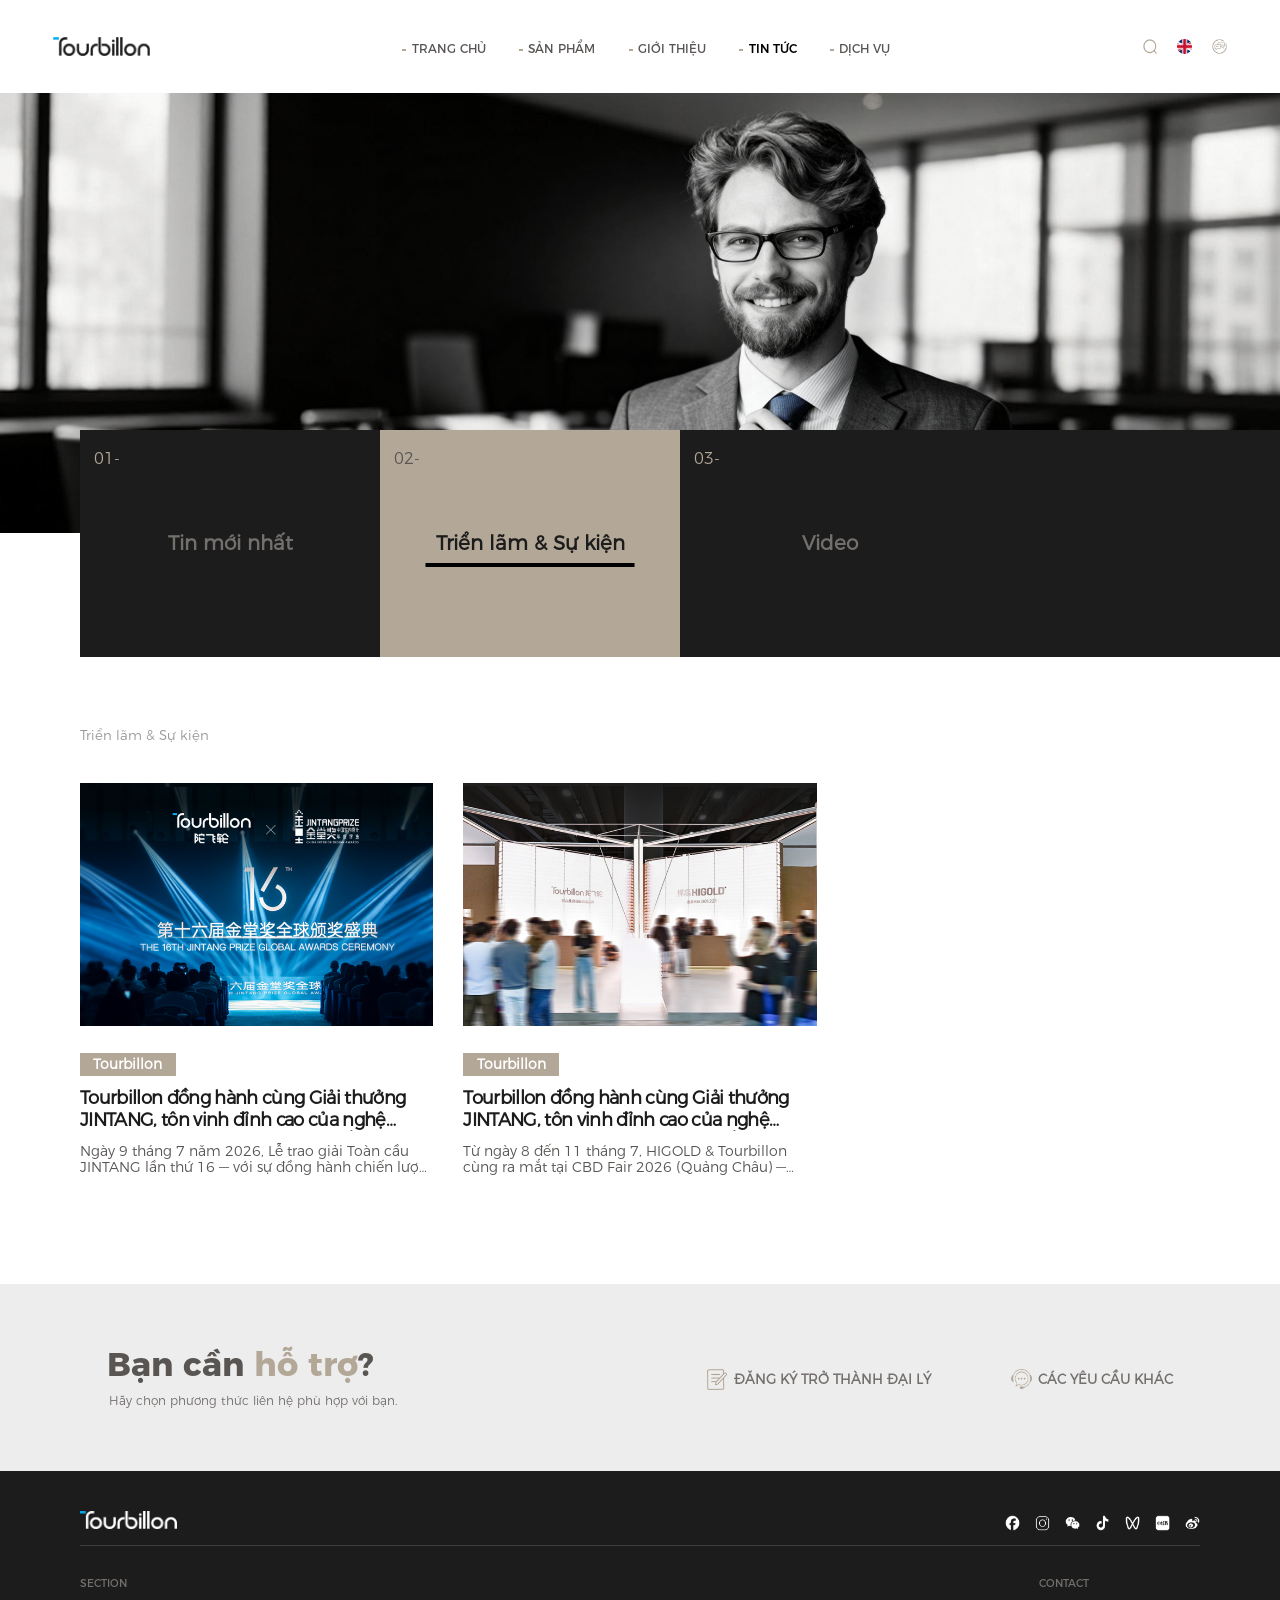
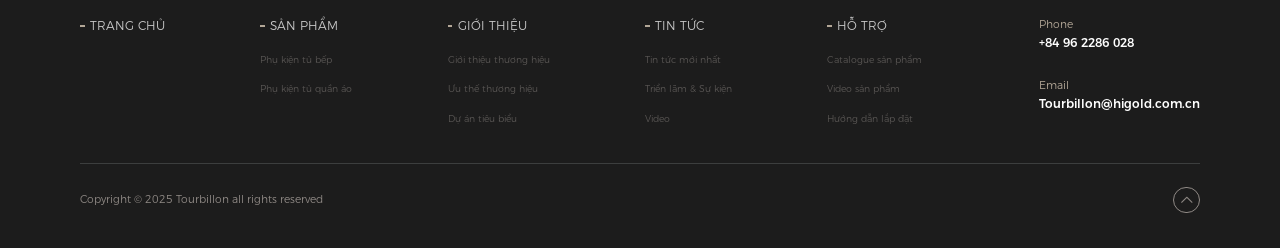
<file: exhibitions.html>
<!DOCTYPE html>
<html>

<head>
    <meta http-equiv="Content-Type" content="text/html; charset=utf-8" />
    <meta http-equiv="Content-Language" content="zh-CN">
    <meta http-equiv="X-UA-Compatible" content="IE=edge,chrome=1" />
    <meta name="viewport" content="width=device-width, initial-scale=1, maximum-scale=1, user-scalable=no">
    <meta name="wap-font-scale" content="no" />
    <meta name="apple-mobile-web-app-capable" content="yes" />
    <meta name="format-detection" content="telephone=no" />

    <meta name="copyright" content="Copyright 2014-2026 - www.uweb.net.cn">
    <meta name="Author" content="广州网站建设-优网科技 www.uweb.net.cn">
    <meta name="Robots" content="all">
    <meta name="Keywords" content="Triển lãm và sự kiện">
    <meta name="Description" content="Triển lãm và sự kiện">
    <meta name="renderer" content="webkit">

    <title>Triển lãm và sự kiện - Tourbillon</title>
    <link rel="icon" href="assets/favicon.ico" type="image/x-icon">
    <link rel="stylesheet" href="style/style.css" />
    <script src="https://cdn.jsdelivr.net/npm/jquery@3.7.1/dist/jquery.min.js"></script>
    <script src="js/orig-core.js"></script>

</head>

<body>
    <header class="">
        <div class="layout-wide">
            <div class="header">

                <a href="index.html" class="site-header__logo">
                    <img src="assets/logo.png" alt="Tourbillon" title="Tourbillon" class="logo--light">
                    <img src="assets/logo_2.png" class="logo--dark">
                </a>
                <ul class="site-header__nav">

                    <li class="site-nav__item">
                        <a href="index.html" target="_self" class="site-nav__link">
                            <span>Trang chủ</span>
                        </a>
                    </li>
                    <li class="site-nav__item">
                        <a href="products.html" target="_self" class="site-nav__link">
                            <span>Sản phẩm</span>
                        </a>
                        <div class="site-nav__dropdown">
                            <ul class="site-nav__dropdown-inner">
                                <li><a href="list-product.html" target="_self">
                                        <p>Kitchen Storage Hardware</p>
                                    </a></li>
                                <li><a href="#" target="_self">
                                        <p>Wardrobe Storage Hardware</p>
                                    </a></li>
                            </ul>
                        </div>
                    </li>
                    <li class="site-nav__item">
                        <a href="about.html" target="_self" class="site-nav__link">
                            <span>Giới thiệu</span>
                        </a>
                        <div class="site-nav__dropdown">
                            <ul class="site-nav__dropdown-inner">
                                <li><a href="about.html#section-8" target="_self">
                                        <p>Giới thiệu thương hiệu</p>
                                    </a></li>
                                <li><a href="about.html#section-9" target="_self">
                                        <p>Ưu điểm thương hiệu</p>
                                    </a></li>
                                <li><a href="about.html#section-cases" target="_self">
                                        <p>Dự án thương hiệu</p>
                                    </a></li>
                            </ul>
                        </div>
                    </li>
                    <li class="site-nav__item">
                        <a href="media.html" target="_self" class="site-nav__link on">
                            <span>Tin tức</span>
                        </a>
                        <div class="site-nav__dropdown">
                            <ul class="site-nav__dropdown-inner">
                                <li><a href="media.html" target="_self">
                                        <p>Tin mới nhất</p>
                                    </a></li>
                                <li><a href="exhibitions.html" target="_self">
                                        <p>Triển lãm và sự kiện</p>
                                    </a></li>
                                <li><a href="video.html" target="_self">
                                        <p>Video</p>
                                    </a></li>
                            </ul>
                        </div>
                    </li>
                    <li class="site-nav__item">
                        <a href="#" target="_self" class="site-nav__link">
                            <span>Dịch vụ</span>
                        </a>
                        <div class="site-nav__dropdown">
                            <ul class="site-nav__dropdown-inner">
                                <li><a href="product-catalog.html" target="_self">
                                        <p>Catalogue sản phẩm</p>
                                    </a></li>
                                <li><a href="product-video.html" target="_self">
                                        <p>Video sản phẩm</p>
                                    </a></li>
                                <li><a href="installation-video.html" target="_self">
                                        <p>Hướng dẫn lắp đặt</p>
                                    </a></li>
                            </ul>
                        </div>
                    </li>
                </ul>
                <div class="site-header__actions">
                    <div class="site-header__action site-header__search">
                        <div class="icon">
                            <img src="assets/search_icon_1.png" alt="">
                            <img src="assets/search_icon_2.png" alt="">
                        </div>
                        <form class="search-form" action="#">
                            <input type="text" placeholder="Vui lòng nhập từ khóa" name="kw">
                            <button type="submit">
                                <i class="iconfont icon-sousuo"></i>
                            </button>
                        </form>
                    </div>
                    <div class="site-header__action site-header__lang">
                        <div class="icon">
                            <img src="assets/lang_1_on.png" alt="">
                        </div>
                        <div class="lang-menu">
                            <a href="https://cn.tourbillonhardware.com/" target="_blank" class="lang-menu__item">
                                <div class="lang-flag">
                                    <img src="assets/lang_2.jpg" alt="">
                                </div>
                                <span>中文简体</span>
                            </a>
                            <a href="https://it.tourbillonhardware.com/" target="_blank" class="lang-menu__item">
                                <div class="lang-flag">
                                    <img src="assets/lang_3.jpg" alt="">
                                </div>
                                <span>Italiano</span>
                            </a>
                            <a href="index.html" class="lang-menu__item">
                                <div class="lang-flag">
                                    <img src="assets/lang_1.jpg" alt="">
                                </div>
                                <span>English</span>
                            </a>
                        </div>
                    </div>
                    <a href="javascript:" class="site-header__action site-header__contact-btn"
                        data-popup="contact-modal--join">
                        <div class="icon">
                            <img src="assets/contact_icon_1.png" alt="">
                            <img src="assets/contact_icon_2.png" alt="">
                        </div>
                    </a>
                    <div class="site-header__menu-btn" id="mobileToggleBtn">
                        <i class="iconfont icon-caidan"></i>
                    </div>
                </div>
            </div>
        </div>
        <div class="mobile-nav" id="mobileMenu">
            <div class="mobile-nav__panel">
                <div class="mobile-nav__close">
                    <i class="iconfont icon-guanbi"></i>
                </div>
                <!-- <div class="mobile-nav__logo">
                <img src="assets/logo.png" alt="">
            </div> -->
                <form action="#" class="search-field">
                    <input type="text" placeholder="Vui lòng nhập từ khóa" name="kw">
                    <button class="search-form__submit">Tìm kiếm</button>
                </form>
                <div class="mobile-nav__list" id="mobileMenuScroller">
                    <ul class="mobile-nav__inner">
                        <li class="list-item">
                            <div class="mobile-nav__row">
                                <a href="index.html" target="_self">
                                    <p>Trang chủ</p>
                                </a>
                            </div>
                        </li>
                        <li class="list-item">
                            <div class="mobile-nav__row">
                                <a href="products.html" target="_self">
                                    <p>Sản phẩm</p>
                                </a>
                                <div class="iconfont"></div>
                            </div>
                            <ul class="mobile-nav__submenu">
                                <li>
                                    <a href="list-product.html" target="_self" class="mobile-nav__subitem">
                                        <p>Kitchen Storage Hardware</p>
                                        <div class="iconfont icon-right"></div>
                                    </a>
                                </li>
                                <li>
                                    <a href="#" target="_self" class="mobile-nav__subitem">
                                        <p>Wardrobe Storage Hardware</p>
                                        <div class="iconfont icon-right"></div>
                                    </a>
                                </li>
                            </ul>
                        </li>
                        <li class="list-item">
                            <div class="mobile-nav__row">
                                <a href="about.html" target="_self">
                                    <p>Giới thiệu</p>
                                </a>
                                <div class="iconfont"></div>
                            </div>
                            <ul class="mobile-nav__submenu">
                                <li>
                                    <a href="about.html#section-8" target="_self" class="mobile-nav__subitem">
                                        <p>Giới thiệu thương hiệu</p>
                                        <div class="iconfont icon-right"></div>
                                    </a>
                                </li>
                                <li>
                                    <a href="about.html#section-9" target="_self" class="mobile-nav__subitem">
                                        <p>Ưu điểm thương hiệu</p>
                                        <div class="iconfont icon-right"></div>
                                    </a>
                                </li>
                                <li>
                                    <a href="about.html#section-cases" target="_self" class="mobile-nav__subitem">
                                        <p>Dự án thương hiệu</p>
                                        <div class="iconfont icon-right"></div>
                                    </a>
                                </li>
                            </ul>
                        </li>
                        <li class="list-item">
                            <div class="mobile-nav__row">
                                <a href="media.html" target="_self">
                                    <p>Tin tức</p>
                                </a>
                                <div class="iconfont"></div>
                            </div>
                            <ul class="mobile-nav__submenu">
                                <li>
                                    <a href="media.html" target="_self" class="mobile-nav__subitem">
                                        <p>Tin mới nhất</p>
                                        <div class="iconfont icon-right"></div>
                                    </a>
                                </li>
                                <li>
                                    <a href="exhibitions.html" target="_self" class="mobile-nav__subitem">
                                        <p>Triển lãm và sự kiện</p>
                                        <div class="iconfont icon-right"></div>
                                    </a>
                                </li>
                                <li>
                                    <a href="video.html" target="_self" class="mobile-nav__subitem">
                                        <p>Video</p>
                                        <div class="iconfont icon-right"></div>
                                    </a>
                                </li>
                            </ul>
                        </li>
                        <li class="list-item">
                            <div class="mobile-nav__row">
                                <a href="#" target="_self">
                                    <p>Dịch vụ</p>
                                </a>
                                <div class="iconfont"></div>
                            </div>
                            <ul class="mobile-nav__submenu">
                                <li>
                                    <a href="product-catalog.html" target="_self" class="mobile-nav__subitem">
                                        <p>Catalogue sản phẩm</p>
                                        <div class="iconfont icon-right"></div>
                                    </a>
                                </li>
                                <li>
                                    <a href="product-video.html" target="_self" class="mobile-nav__subitem">
                                        <p>Video sản phẩm</p>
                                        <div class="iconfont icon-right"></div>
                                    </a>
                                </li>
                                <li>
                                    <a href="installation-video.html" target="_self" class="mobile-nav__subitem">
                                        <p>Hướng dẫn lắp đặt</p>
                                        <div class="iconfont icon-right"></div>
                                    </a>
                                </li>
                            </ul>
                        </li>
                    </ul>
                    <div class="mobile-nav__langs">
                        <a href="index.html">
                            <div class="icon">
                                <img src="assets/lang_1_on.jpg" alt="">
                            </div>
                        </a>
                        <a href="https://cn.tourbillonhardware.com/" target="_blank">
                            <div class="icon">
                                <img src="assets/lang_2_on.jpg" alt="">
                            </div>
                        </a>
                        <a href="https://it.tourbillonhardware.com/" target="_blank">
                            <div class="icon">
                                <img src="assets/lang_3_on.jpg" alt="">
                            </div>
                        </a>
                    </div>
                </div>

            </div>
        </div>
    </header>



    <div class="page-banner">

        <div class="media-box">
            <img src="assets/media_banner.jpg" alt="MEDIA">
            <img src="assets/media_banner_m.jpg" alt="MEDIA">
        </div>

        <div class="page-nav">
            <a class="page-nav-item" href="media.html" target="_self">
                <div class="index">01-</div>
                <div class="name">Tin mới nhất</div>
            </a>
            <a class="page-nav-item on" href="exhibitions.html" target="_self">
                <div class="index">02-</div>
                <div class="name">Triển lãm & Sự kiện</div>
            </a>
            <a class="page-nav-item" href="video.html" target="_self">
                <div class="index">03-</div>
                <div class="name">Video</div>
            </a>
        </div>

    </div>


    <div class="exhibition">
        <div class="layout-footer">
            <div class="category-title">Triển lãm & Sự kiện</div>
            <ul class="exhibition-list">
                <li>
                    <a href="#" class="list-item">
                        <div class="img">
                            <img src="assets/exhibition_1.jpg"
                                alt="Tourbillon đồng hành cùng giải thưởng JINTANG chứng kiến đỉnh cao thẩm mỹ lưu trữ Ý.">
                        </div>
                        <div class="copy">
                            <div class="tag">Tourbillon</div>
                            <div class="heading">Tourbillon đồng hành cùng Giải thưởng JINTANG, tôn vinh đỉnh cao của
                                nghệ thuật lưu trữ mang phong cách Ý.</div>
                            <div class="subcopy">Ngày 9 tháng 7 năm 2026, Lễ trao giải Toàn cầu JINTANG lần thứ 16 — với
                                sự đồng hành chiến lược của tập đoàn HIGOLD — long trọng khai mạc tại Quảng Châu.
                                Tourbillon, thương hiệu cao cấp quốc tế của HIGOLD, xuất hiện ấn tượng và nhân danh chủ
                                nghĩa tối giản Ý, mở ra chương mới của giải pháp lưu trữ cao cấp theo yêu cầu.</div>
                        </div>
                    </a>
                </li>
                <li>
                    <a href="#" class="list-item">
                        <div class="img">
                            <img src="assets/exhibition_2.jpg"
                                alt="Đỉnh cao lưu trữ tối giản Ý — Tourbillon ra mắt rực rỡ tại CBD Fair 2026.">
                        </div>
                        <div class="copy">
                            <div class="tag">Tourbillon</div>
                            <div class="heading">Tourbillon đồng hành cùng Giải thưởng JINTANG, tôn vinh đỉnh cao của
                                nghệ thuật lưu trữ mang phong cách Ý.</div>
                            <div class="subcopy">Từ ngày 8 đến 11 tháng 7, HIGOLD &amp; Tourbillon cùng ra mắt tại CBD
                                Fair 2026 (Quảng Châu) — cuộc đối thoại giữa tối giản và tinh xảo, đúng như đã hẹn.
                            </div>
                        </div>
                    </a>
                </li>
            </ul>
        </div>
    </div>


    <div class="float-actions">
        <div class="back-to-top">
            <i class="iconfont icon-xiangshangjiantou"></i>
        </div>
    </div>

    <div data-include-html="components/footer.html"></div>
    <script src="js/include-html.js"></script>
    <script src="js/orig-script.js"></script>
    <script src="js/page-init.js"></script>
</body>

</html>
</file>
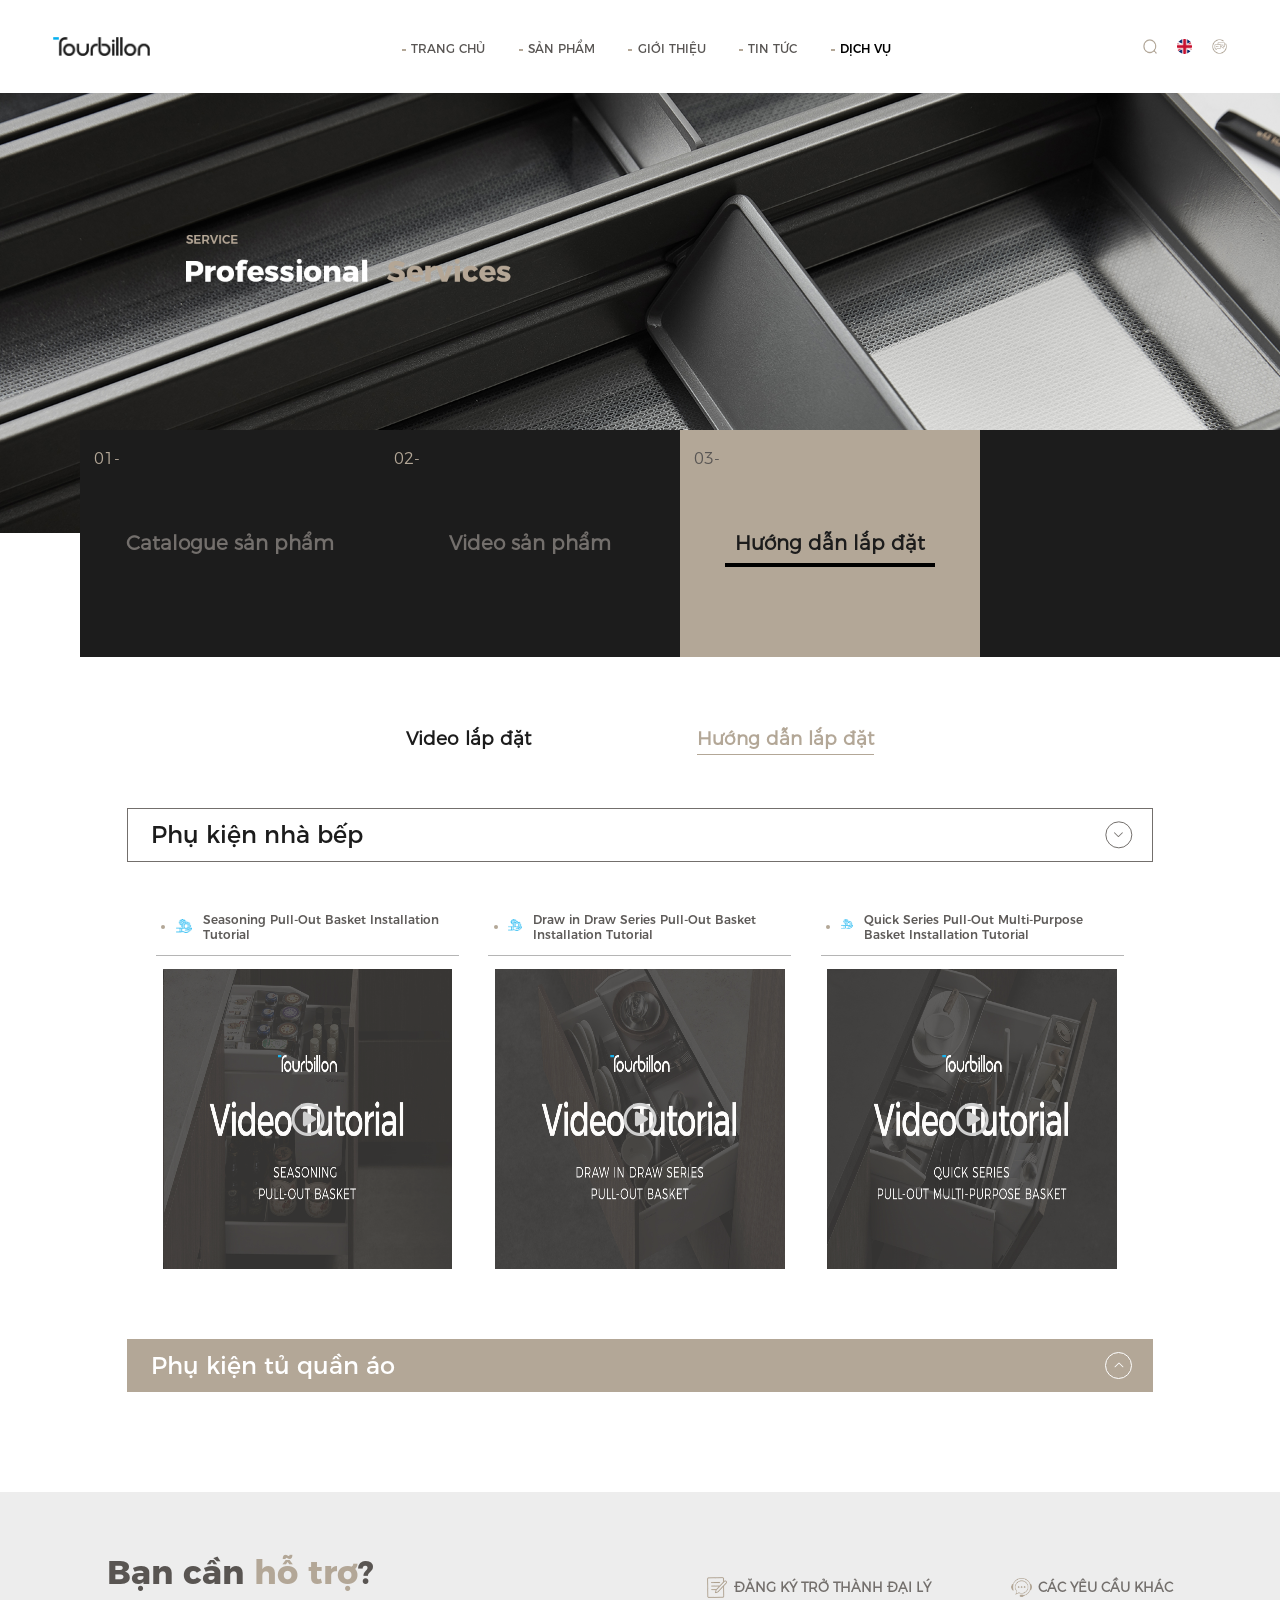
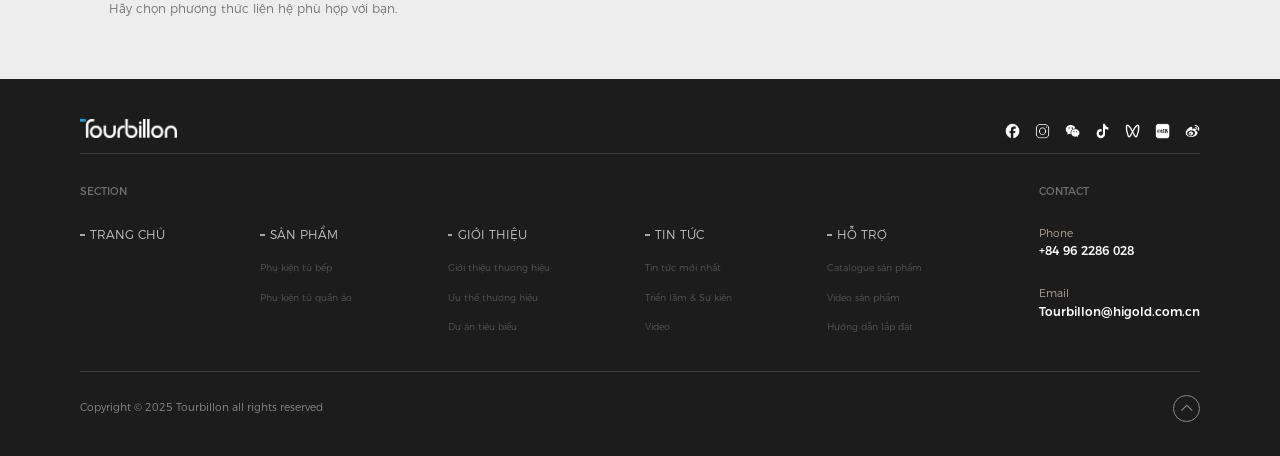
<file: installation-instructions.html>
<!DOCTYPE html>
<html>

<head>
    <meta http-equiv="Content-Type" content="text/html; charset=utf-8" />
    <meta http-equiv="Content-Language" content="zh-CN">
    <meta http-equiv="X-UA-Compatible" content="IE=edge,chrome=1" />
    <meta name="viewport" content="width=device-width, initial-scale=1, maximum-scale=1, user-scalable=no">
    <meta name="wap-font-scale" content="no" />
    <meta name="apple-mobile-web-app-capable" content="yes" />
    <meta name="format-detection" content="telephone=no" />

    <meta name="copyright" content="Copyright 2014-2026 - www.uweb.net.cn">
    <meta name="Author" content="广州网站建设-优网科技 www.uweb.net.cn">
    <meta name="Robots" content="all">
    <meta name="Keywords" content="Video lắp đặt">
    <meta name="Description" content="Video lắp đặt">
    <meta name="renderer" content="webkit">

    <title>Hướng dẫn lắp đặt - Tourbillon</title>
    <link rel="icon" href="assets/favicon.ico" type="image/x-icon">
    <link rel="stylesheet" href="style/style.css" />
    <script src="https://cdn.jsdelivr.net/npm/jquery@3.7.1/dist/jquery.min.js"></script>
    <script src="js/orig-core.js"></script>

</head>

<body>
    <header class="">
        <div class="layout-wide">
            <div class="header">

                <a href="index.html" class="site-header__logo">
                    <img src="assets/logo.png" alt="Tourbillon" title="Tourbillon" class="logo--light">
                    <img src="assets/logo_2.png" class="logo--dark">
                </a>
                <ul class="site-header__nav">

                    <li class="site-nav__item">
                        <a href="index.html" target="_self" class="site-nav__link">
                            <span>Trang chủ</span>
                        </a>
                    </li>
                    <li class="site-nav__item">
                        <a href="products.html" target="_self" class="site-nav__link">
                            <span>Sản phẩm</span>
                        </a>
                        <div class="site-nav__dropdown">
                            <ul class="site-nav__dropdown-inner">
                                <li><a href="list-product.html" target="_self">
                                    <p>Kitchen Storage Hardware</p>
                                </a></li>
                                <li><a href="#" target="_self">
                                    <p>Wardrobe Storage Hardware</p>
                                </a></li>
                            </ul>
                        </div>
                    </li>
                    <li class="site-nav__item">
                        <a href="about.html" target="_self" class="site-nav__link">
                            <span>Giới thiệu</span>
                        </a>
                        <div class="site-nav__dropdown">
                            <ul class="site-nav__dropdown-inner">
                                <li><a href="about.html#section-8" target="_self">
                                    <p>Giới thiệu thương hiệu</p>
                                </a></li>
                                <li><a href="about.html#section-9" target="_self">
                                    <p>Ưu điểm thương hiệu</p>
                                </a></li>
                                <li><a href="about.html#section-cases" target="_self">
                                    <p>Dự án thương hiệu</p>
                                </a></li>
                            </ul>
                        </div>
                    </li>
                    <li class="site-nav__item">
                        <a href="media.html" target="_self" class="site-nav__link">
                            <span>Tin tức</span>
                        </a>
                        <div class="site-nav__dropdown">
                            <ul class="site-nav__dropdown-inner">
                                <li><a href="media.html" target="_self">
                                    <p>Tin mới nhất</p>
                                </a></li>
                                <li><a href="exhibitions.html" target="_self">
                                    <p>Triển lãm và sự kiện</p>
                                </a></li>
                                <li><a href="video.html" target="_self">
                                    <p>Video</p>
                                </a></li>
                            </ul>
                        </div>
                    </li>
                    <li class="site-nav__item">
                        <a href="product-video.html" target="_self" class="site-nav__link on">
                            <span>Dịch vụ</span>
                        </a>
                        <div class="site-nav__dropdown">
                            <ul class="site-nav__dropdown-inner">
                                <li><a href="product-catalog.html" target="_self">
                                    <p>Catalogue sản phẩm</p>
                                </a></li>
                                <li><a href="product-video.html" target="_self">
                                    <p>Video sản phẩm</p>
                                </a></li>
                                <li><a href="installation-video.html" target="_self">
                                    <p>Hướng dẫn lắp đặt</p>
                                </a></li>
                            </ul>
                        </div>
                    </li>
                </ul>
                <div class="site-header__actions">
                    <div class="site-header__action site-header__search">
                        <div class="icon">
                            <img src="assets/search_icon_1.png" alt="">
                            <img src="assets/search_icon_2.png" alt="">
                        </div>
                        <form class="search-form" action="#">
                            <input type="text" placeholder="Vui lòng nhập từ khóa" name="kw">
                            <button type="submit">
                                <i class="iconfont icon-sousuo"></i>
                            </button>
                        </form>
                    </div>
                    <div class="site-header__action site-header__lang">
                        <div class="icon">
                            <img src="assets/lang_1_on.png" alt="">
                        </div>
                        <div class="lang-menu">
                            <a href="https://cn.tourbillonhardware.com/" target="_blank" class="lang-menu__item">
                                <div class="lang-flag">
                                    <img src="assets/lang_2.jpg" alt="">
                                </div>
                                <span>中文简体</span>
                            </a>
                            <a href="https://it.tourbillonhardware.com/" target="_blank" class="lang-menu__item">
                                <div class="lang-flag">
                                    <img src="assets/lang_3.jpg" alt="">
                                </div>
                                <span>Italiano</span>
                            </a>
                            <a href="index.html" class="lang-menu__item">
                                <div class="lang-flag">
                                    <img src="assets/lang_1.jpg" alt="">
                                </div>
                                <span>English</span>
                            </a>
                        </div>
                    </div>
                    <a href="javascript:" class="site-header__action site-header__contact-btn"
                        data-popup="contact-modal--join">
                        <div class="icon">
                            <img src="assets/contact_icon_1.png" alt="">
                            <img src="assets/contact_icon_2.png" alt="">
                        </div>
                    </a>
                    <div class="site-header__menu-btn" id="mobileToggleBtn">
                        <i class="iconfont icon-caidan"></i>
                    </div>
                </div>
            </div>
        </div>
        <div class="mobile-nav" id="mobileMenu">
            <div class="mobile-nav__panel">
                <div class="mobile-nav__close">
                    <i class="iconfont icon-guanbi"></i>
                </div>
                <!-- <div class="mobile-nav__logo">
                <img src="assets/logo.png" alt="">
            </div> -->
                <form action="#" class="search-field">
                    <input type="text" placeholder="Vui lòng nhập từ khóa" name="kw">
                    <button class="search-form__submit">Tìm kiếm</button>
                </form>
                <div class="mobile-nav__list" id="mobileMenuScroller">
                    <ul class="mobile-nav__inner">
                        <li class="list-item">
                            <div class="mobile-nav__row">
                                <a href="index.html" target="_self">
                                    <p>Trang chủ</p>
                                </a>
                            </div>
                        </li>
                        <li class="list-item">
                            <div class="mobile-nav__row">
                                <a href="products.html" target="_self">
                                    <p>Sản phẩm</p>
                                </a>
                                <div class="iconfont"></div>
                            </div>
                            <ul class="mobile-nav__submenu">
                                <li>
                                    <a href="list-product.html" target="_self" class="mobile-nav__subitem">
                                        <p>Kitchen Storage Hardware</p>
                                        <div class="iconfont icon-right"></div>
                                    </a>
                                </li>
                                <li>
                                    <a href="#" target="_self" class="mobile-nav__subitem">
                                        <p>Wardrobe Storage Hardware</p>
                                        <div class="iconfont icon-right"></div>
                                    </a>
                                </li>
                            </ul>
                        </li>
                        <li class="list-item">
                            <div class="mobile-nav__row">
                                <a href="about.html" target="_self">
                                    <p>Giới thiệu</p>
                                </a>
                                <div class="iconfont"></div>
                            </div>
                            <ul class="mobile-nav__submenu">
                                <li>
                                    <a href="about.html#section-8" target="_self" class="mobile-nav__subitem">
                                        <p>Giới thiệu thương hiệu</p>
                                        <div class="iconfont icon-right"></div>
                                    </a>
                                </li>
                                <li>
                                    <a href="about.html#section-9" target="_self" class="mobile-nav__subitem">
                                        <p>Ưu điểm thương hiệu</p>
                                        <div class="iconfont icon-right"></div>
                                    </a>
                                </li>
                                <li>
                                    <a href="about.html#section-cases" target="_self" class="mobile-nav__subitem">
                                        <p>Dự án thương hiệu</p>
                                        <div class="iconfont icon-right"></div>
                                    </a>
                                </li>
                            </ul>
                        </li>
                        <li class="list-item">
                            <div class="mobile-nav__row">
                                <a href="media.html" target="_self">
                                    <p>Tin tức</p>
                                </a>
                                <div class="iconfont"></div>
                            </div>
                            <ul class="mobile-nav__submenu">
                                <li>
                                    <a href="media.html" target="_self" class="mobile-nav__subitem">
                                        <p>Tin mới nhất</p>
                                        <div class="iconfont icon-right"></div>
                                    </a>
                                </li>
                                <li>
                                    <a href="exhibitions.html" target="_self" class="mobile-nav__subitem">
                                        <p>Triển lãm và sự kiện</p>
                                        <div class="iconfont icon-right"></div>
                                    </a>
                                </li>
                                <li>
                                    <a href="video.html" target="_self" class="mobile-nav__subitem">
                                        <p>Video</p>
                                        <div class="iconfont icon-right"></div>
                                    </a>
                                </li>
                            </ul>
                        </li>
                        <li class="list-item">
                            <div class="mobile-nav__row">
                                <a href="product-video.html" target="_self">
                                    <p>Dịch vụ</p>
                                </a>
                                <div class="iconfont"></div>
                            </div>
                            <ul class="mobile-nav__submenu">
                                <li>
                                    <a href="product-catalog.html" target="_self" class="mobile-nav__subitem">
                                        <p>Catalogue sản phẩm</p>
                                        <div class="iconfont icon-right"></div>
                                    </a>
                                </li>
                                <li>
                                    <a href="product-video.html" target="_self" class="mobile-nav__subitem">
                                        <p>Video sản phẩm</p>
                                        <div class="iconfont icon-right"></div>
                                    </a>
                                </li>
                                <li>
                                    <a href="installation-video.html" target="_self" class="mobile-nav__subitem">
                                        <p>Hướng dẫn lắp đặt</p>
                                        <div class="iconfont icon-right"></div>
                                    </a>
                                </li>
                            </ul>
                        </li>
                    </ul>
                    <div class="mobile-nav__langs">
                        <a href="index.html">
                            <div class="icon">
                                <img src="assets/lang_1_on.jpg" alt="">
                            </div>
                        </a>
                        <a href="https://cn.tourbillonhardware.com/" target="_blank">
                            <div class="icon">
                                <img src="assets/lang_2_on.jpg" alt="">
                            </div>
                        </a>
                        <a href="https://it.tourbillonhardware.com/" target="_blank">
                            <div class="icon">
                                <img src="assets/lang_3_on.jpg" alt="">
                            </div>
                        </a>
                    </div>
                </div>

            </div>
        </div>
    </header>



    <div class="page-banner">

        <div class="media-box">
            <img src="assets/service_banner.jpg" alt="SERVICE">
            <img src="assets/service_banner_m.jpg" alt="SERVICE">
        </div>

        <div class="page-nav">
            <a class="page-nav-item " href="product-catalog.html" target="_self">
                <div class="index">01-</div>
                <div class="name">Catalogue sản phẩm</div>
            </a>
            <a class="page-nav-item " href="product-video.html" target="_self">
                <div class="index">02-</div>
                <div class="name">Video sản phẩm</div>
            </a>
            <a class="page-nav-item on" href="installation-video.html" target="_self">
                <div class="index">03-</div>
                <div class="name">Hướng dẫn lắp đặt</div>
            </a>
        </div>

    </div>



    <div class="catelog has-sub-nav">
        <div class="wp1540">
            <div class="page-sub-nav">
                <a href="installation-video.html" target="_self" class="site-nav__item">
                    Video lắp đặt
                </a>
                <a href="installation-instructions.html" target="_self" class="site-nav__item on">
                    Hướng dẫn lắp đặt
                </a>
            </div>
            <div class="catelog-item open">
                <div class="catelog-item-head">
                    <div class="heading">
                        Phụ kiện nhà bếp</div>
                    <div class="arrow">
                        <i class="iconfont icon-xiangshangjiantou"></i>
                    </div>
                </div>
                <div class="catelog-item-content">
                    <ul class="catelog-item-content-video">
                        <li>
                            <a href="javascript:" class="video-item"
                                data-iframe="https://vedio.higold.com/09fe8770vodtranscq1302978503/bb9035605001834811651991616/v.f100040.mp4">
                                <div class="video-item-head">
                                    <div class="section-title">
                                        <div class="icon">
                                            <img src="assets/icon_tutorial.png" alt="">
                                            <img src="assets/icon_tutorial_on.png" alt="">
                                        </div>
                                        <span>Seasoning Pull-Out Basket Installation Tutorial</span>
                                    </div>
                                </div>
                                <div class="video-item-content">
                                    <div class="media-box">
                                        <div class="img">
                                            <img src="assets/iv_1.jpg"
                                                alt="Seasoning Pull-Out Basket Installation Tutorial">
                                        </div>
                                        <i class="iconfont icon-lianxi2hebing-10"></i>
                                    </div>
                                </div>
                            </a>
                        </li>
                        <li>
                            <a href="javascript:" class="video-item"
                                data-iframe="https://vedio.higold.com/09fe8770vodtranscq1302978503/6e6401235001834811650969219/v.f100040.mp4">
                                <div class="video-item-head">
                                    <div class="section-title">
                                        <div class="icon">
                                            <img src="assets/icon_tutorial.png" alt="">
                                            <img src="assets/icon_tutorial_on.png" alt="">
                                        </div>
                                        <span>Draw in Draw Series Pull-Out Basket Installation Tutorial</span>
                                    </div>
                                </div>
                                <div class="video-item-content">
                                    <div class="media-box">
                                        <div class="img">
                                            <img src="assets/iv_2.jpg"
                                                alt="Draw in Draw Series Pull-Out Basket Installation Tutorial">
                                        </div>
                                        <i class="iconfont icon-lianxi2hebing-10"></i>
                                    </div>
                                </div>
                            </a>
                        </li>
                        <li>
                            <a href="javascript:" class="video-item"
                                data-iframe="https://vedio.higold.com/09fe8770vodtranscq1302978503/f77fd22b5001834809952573377/v.f100040.mp4">
                                <div class="video-item-head">
                                    <div class="section-title">
                                        <div class="icon">
                                            <img src="assets/icon_tutorial.png" alt="">
                                            <img src="assets/icon_tutorial_on.png" alt="">
                                        </div>
                                        <span>Quick Series Pull-Out Multi-Purpose Basket Installation Tutorial</span>
                                    </div>
                                </div>
                                <div class="video-item-content">
                                    <div class="media-box">
                                        <div class="img">
                                            <img src="assets/iv_3.jpg"
                                                alt="Quick Series Pull-Out Multi-Purpose Basket Installation Tutorial">
                                        </div>
                                        <i class="iconfont icon-lianxi2hebing-10"></i>
                                    </div>
                                </div>
                            </a>
                        </li>
                    </ul>
                </div>
            </div>
            <div class="catelog-item">
                <div class="catelog-item-head">
                    <div class="heading">
                        Phụ kiện tủ quần áo</div>
                    <div class="arrow">
                        <i class="iconfont icon-xiangshangjiantou"></i>
                    </div>
                </div>
                <div class="catelog-item-content">
                    <ul class="catelog-item-content-video">
                    </ul>
                </div>
            </div>
        </div>
    </div>

    <div class="video-modal">
        <div class="video-modal__mask">&nbsp;</div>
        <div class="video-modal__dialog">
            <div class="video-modal__close iconfont icon-guanbi"></div>
            <div class="video">
                <div class="video-modal__player"></div>
            </div>
        </div>
    </div>


    <div class="float-actions">
        <div class="back-to-top">
            <i class="iconfont icon-xiangshangjiantou"></i>
        </div>
    </div>


    <div data-include-html="components/footer.html"></div>
    <script src="js/include-html.js"></script>
    <script src="js/orig-script.js"></script>
    <script src="js/page-init.js"></script>
</body>

</html>
</file>
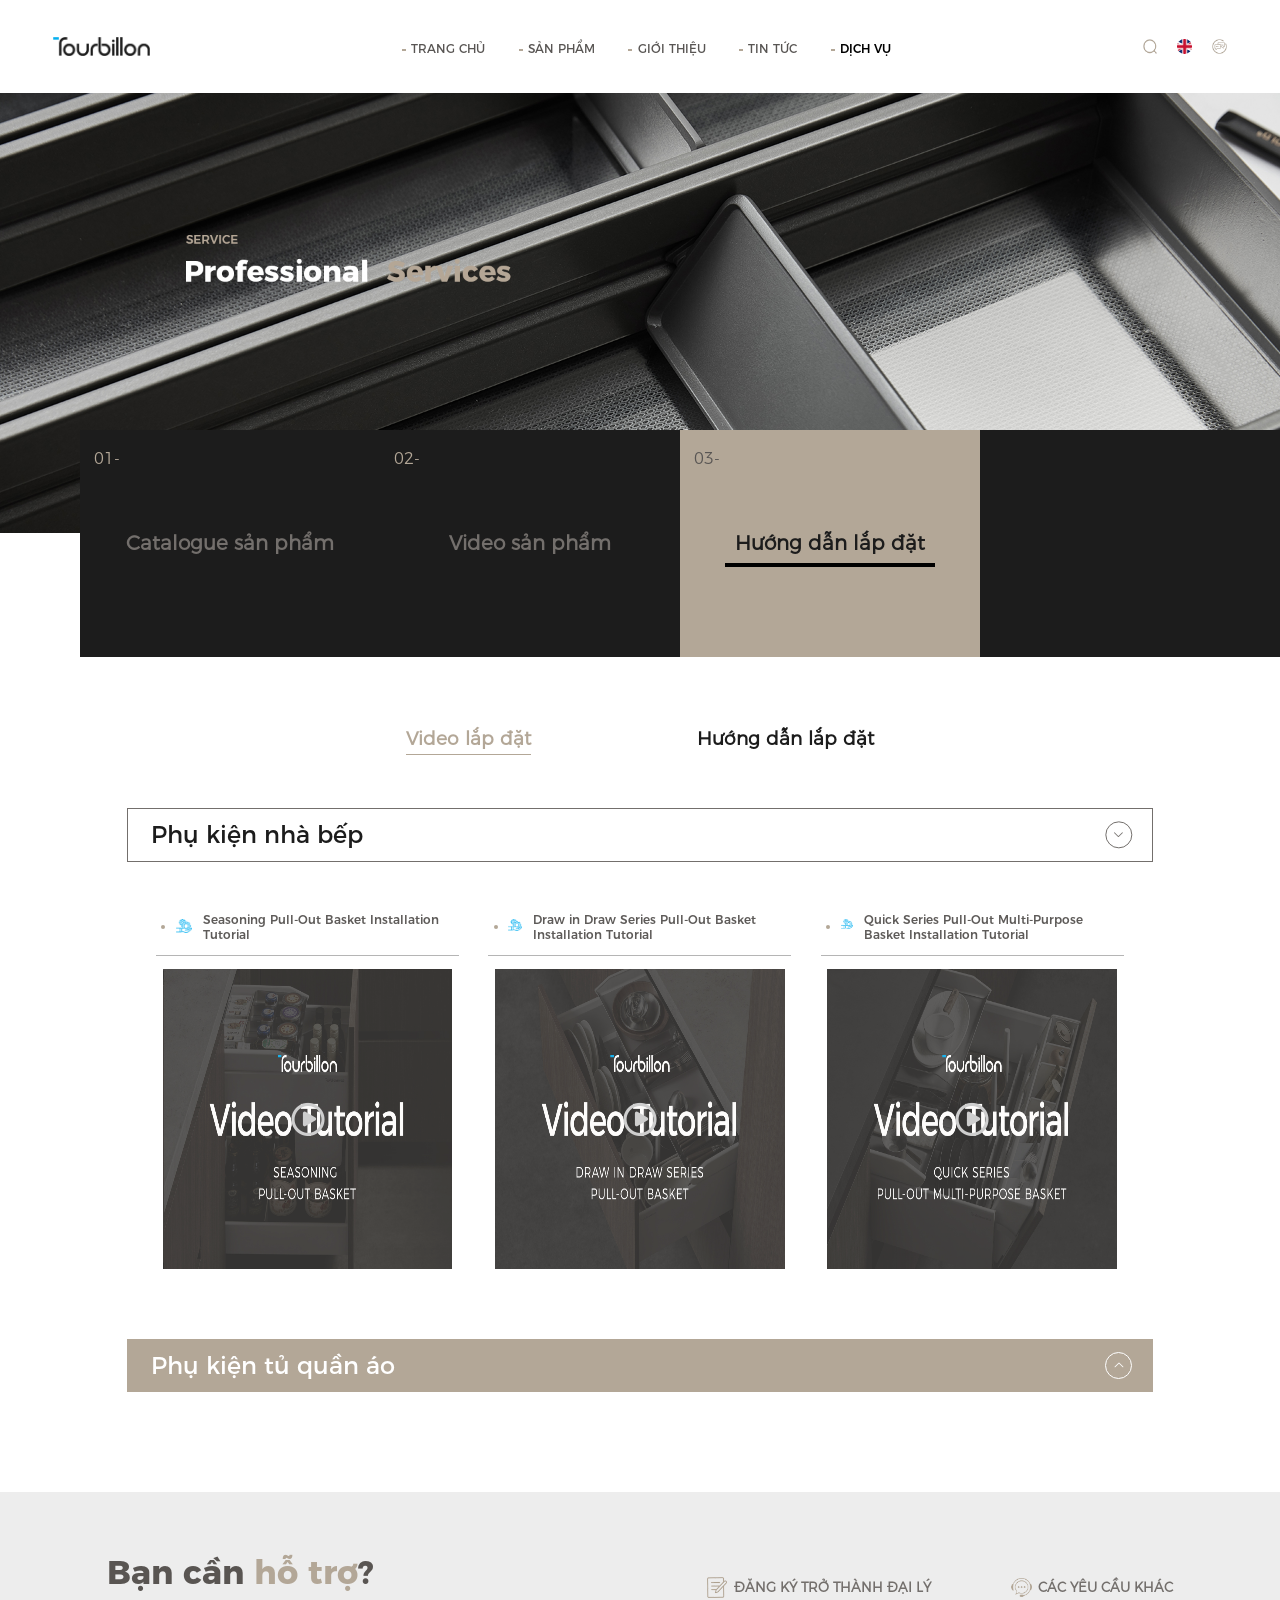
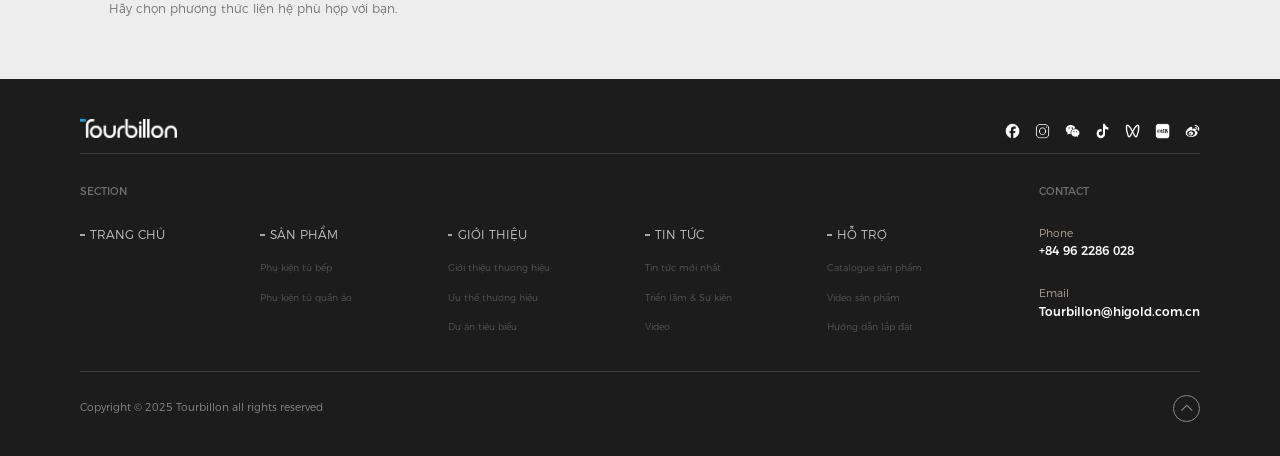
<file: installation-video.html>
<!DOCTYPE html>
<html>

<head>
    <meta http-equiv="Content-Type" content="text/html; charset=utf-8" />
    <meta http-equiv="Content-Language" content="zh-CN">
    <meta http-equiv="X-UA-Compatible" content="IE=edge,chrome=1" />
    <meta name="viewport" content="width=device-width, initial-scale=1, maximum-scale=1, user-scalable=no">
    <meta name="wap-font-scale" content="no" />
    <meta name="apple-mobile-web-app-capable" content="yes" />
    <meta name="format-detection" content="telephone=no" />

    <meta name="copyright" content="Copyright 2014-2026 - www.uweb.net.cn">
    <meta name="Author" content="广州网站建设-优网科技 www.uweb.net.cn">
    <meta name="Robots" content="all">
    <meta name="Keywords" content="Video lắp đặt">
    <meta name="Description" content="Video lắp đặt">
    <meta name="renderer" content="webkit">

    <title>Video lắp đặt - Tourbillon</title>
    <link rel="icon" href="assets/favicon.ico" type="image/x-icon">
    <link rel="stylesheet" href="style/style.css" />
    <script src="https://cdn.jsdelivr.net/npm/jquery@3.7.1/dist/jquery.min.js"></script>
    <script src="js/orig-core.js"></script>

</head>

<body>
    <header class="">
        <div class="layout-wide">
            <div class="header">

                <a href="index.html" class="site-header__logo">
                    <img src="assets/logo.png" alt="Tourbillon" title="Tourbillon" class="logo--light">
                    <img src="assets/logo_2.png" class="logo--dark">
                </a>
                <ul class="site-header__nav">

                    <li class="site-nav__item">
                        <a href="index.html" target="_self" class="site-nav__link">
                            <span>Trang chủ</span>
                        </a>
                    </li>
                    <li class="site-nav__item">
                        <a href="products.html" target="_self" class="site-nav__link">
                            <span>Sản phẩm</span>
                        </a>
                        <div class="site-nav__dropdown">
                            <ul class="site-nav__dropdown-inner">
                                <li><a href="list-product.html" target="_self">
                                    <p>Kitchen Storage Hardware</p>
                                </a></li>
                                <li><a href="#" target="_self">
                                    <p>Wardrobe Storage Hardware</p>
                                </a></li>
                            </ul>
                        </div>
                    </li>
                    <li class="site-nav__item">
                        <a href="about.html" target="_self" class="site-nav__link">
                            <span>Giới thiệu</span>
                        </a>
                        <div class="site-nav__dropdown">
                            <ul class="site-nav__dropdown-inner">
                                <li><a href="about.html#section-8" target="_self">
                                    <p>Giới thiệu thương hiệu</p>
                                </a></li>
                                <li><a href="about.html#section-9" target="_self">
                                    <p>Ưu điểm thương hiệu</p>
                                </a></li>
                                <li><a href="about.html#section-cases" target="_self">
                                    <p>Dự án thương hiệu</p>
                                </a></li>
                            </ul>
                        </div>
                    </li>
                    <li class="site-nav__item">
                        <a href="media.html" target="_self" class="site-nav__link">
                            <span>Tin tức</span>
                        </a>
                        <div class="site-nav__dropdown">
                            <ul class="site-nav__dropdown-inner">
                                <li><a href="media.html" target="_self">
                                    <p>Tin mới nhất</p>
                                </a></li>
                                <li><a href="exhibitions.html" target="_self">
                                    <p>Triển lãm và sự kiện</p>
                                </a></li>
                                <li><a href="video.html" target="_self">
                                    <p>Video</p>
                                </a></li>
                            </ul>
                        </div>
                    </li>
                    <li class="site-nav__item">
                        <a href="product-video.html" target="_self" class="site-nav__link on">
                            <span>Dịch vụ</span>
                        </a>
                        <div class="site-nav__dropdown">
                            <ul class="site-nav__dropdown-inner">
                                <li><a href="product-catalog.html" target="_self">
                                    <p>Catalogue sản phẩm</p>
                                </a></li>
                                <li><a href="product-video.html" target="_self">
                                    <p>Video sản phẩm</p>
                                </a></li>
                                <li><a href="installation-video.html" target="_self">
                                    <p>Hướng dẫn lắp đặt</p>
                                </a></li>
                            </ul>
                        </div>
                    </li>
                </ul>
                <div class="site-header__actions">
                    <div class="site-header__action site-header__search">
                        <div class="icon">
                            <img src="assets/search_icon_1.png" alt="">
                            <img src="assets/search_icon_2.png" alt="">
                        </div>
                        <form class="search-form" action="#">
                            <input type="text" placeholder="Vui lòng nhập từ khóa" name="kw">
                            <button type="submit">
                                <i class="iconfont icon-sousuo"></i>
                            </button>
                        </form>
                    </div>
                    <div class="site-header__action site-header__lang">
                        <div class="icon">
                            <img src="assets/lang_1_on.png" alt="">
                        </div>
                        <div class="lang-menu">
                            <a href="https://cn.tourbillonhardware.com/" target="_blank" class="lang-menu__item">
                                <div class="lang-flag">
                                    <img src="assets/lang_2.jpg" alt="">
                                </div>
                                <span>中文简体</span>
                            </a>
                            <a href="https://it.tourbillonhardware.com/" target="_blank" class="lang-menu__item">
                                <div class="lang-flag">
                                    <img src="assets/lang_3.jpg" alt="">
                                </div>
                                <span>Italiano</span>
                            </a>
                            <a href="index.html" class="lang-menu__item">
                                <div class="lang-flag">
                                    <img src="assets/lang_1.jpg" alt="">
                                </div>
                                <span>English</span>
                            </a>
                        </div>
                    </div>
                    <a href="javascript:" class="site-header__action site-header__contact-btn"
                        data-popup="contact-modal--join">
                        <div class="icon">
                            <img src="assets/contact_icon_1.png" alt="">
                            <img src="assets/contact_icon_2.png" alt="">
                        </div>
                    </a>
                    <div class="site-header__menu-btn" id="mobileToggleBtn">
                        <i class="iconfont icon-caidan"></i>
                    </div>
                </div>
            </div>
        </div>
        <div class="mobile-nav" id="mobileMenu">
            <div class="mobile-nav__panel">
                <div class="mobile-nav__close">
                    <i class="iconfont icon-guanbi"></i>
                </div>
                <!-- <div class="mobile-nav__logo">
                <img src="assets/logo.png" alt="">
            </div> -->
                <form action="#" class="search-field">
                    <input type="text" placeholder="Vui lòng nhập từ khóa" name="kw">
                    <button class="search-form__submit">Tìm kiếm</button>
                </form>
                <div class="mobile-nav__list" id="mobileMenuScroller">
                    <ul class="mobile-nav__inner">
                        <li class="list-item">
                            <div class="mobile-nav__row">
                                <a href="index.html" target="_self">
                                    <p>Trang chủ</p>
                                </a>
                            </div>
                        </li>
                        <li class="list-item">
                            <div class="mobile-nav__row">
                                <a href="products.html" target="_self">
                                    <p>Sản phẩm</p>
                                </a>
                                <div class="iconfont"></div>
                            </div>
                            <ul class="mobile-nav__submenu">
                                <li>
                                    <a href="list-product.html" target="_self" class="mobile-nav__subitem">
                                        <p>Kitchen Storage Hardware</p>
                                        <div class="iconfont icon-right"></div>
                                    </a>
                                </li>
                                <li>
                                    <a href="#" target="_self" class="mobile-nav__subitem">
                                        <p>Wardrobe Storage Hardware</p>
                                        <div class="iconfont icon-right"></div>
                                    </a>
                                </li>
                            </ul>
                        </li>
                        <li class="list-item">
                            <div class="mobile-nav__row">
                                <a href="about.html" target="_self">
                                    <p>Giới thiệu</p>
                                </a>
                                <div class="iconfont"></div>
                            </div>
                            <ul class="mobile-nav__submenu">
                                <li>
                                    <a href="about.html#section-8" target="_self" class="mobile-nav__subitem">
                                        <p>Giới thiệu thương hiệu</p>
                                        <div class="iconfont icon-right"></div>
                                    </a>
                                </li>
                                <li>
                                    <a href="about.html#section-9" target="_self" class="mobile-nav__subitem">
                                        <p>Ưu điểm thương hiệu</p>
                                        <div class="iconfont icon-right"></div>
                                    </a>
                                </li>
                                <li>
                                    <a href="about.html#section-cases" target="_self" class="mobile-nav__subitem">
                                        <p>Dự án thương hiệu</p>
                                        <div class="iconfont icon-right"></div>
                                    </a>
                                </li>
                            </ul>
                        </li>
                        <li class="list-item">
                            <div class="mobile-nav__row">
                                <a href="media.html" target="_self">
                                    <p>Tin tức</p>
                                </a>
                                <div class="iconfont"></div>
                            </div>
                            <ul class="mobile-nav__submenu">
                                <li>
                                    <a href="media.html" target="_self" class="mobile-nav__subitem">
                                        <p>Tin mới nhất</p>
                                        <div class="iconfont icon-right"></div>
                                    </a>
                                </li>
                                <li>
                                    <a href="exhibitions.html" target="_self" class="mobile-nav__subitem">
                                        <p>Triển lãm và sự kiện</p>
                                        <div class="iconfont icon-right"></div>
                                    </a>
                                </li>
                                <li>
                                    <a href="video.html" target="_self" class="mobile-nav__subitem">
                                        <p>Video</p>
                                        <div class="iconfont icon-right"></div>
                                    </a>
                                </li>
                            </ul>
                        </li>
                        <li class="list-item">
                            <div class="mobile-nav__row">
                                <a href="product-video.html" target="_self">
                                    <p>Dịch vụ</p>
                                </a>
                                <div class="iconfont"></div>
                            </div>
                            <ul class="mobile-nav__submenu">
                                <li>
                                    <a href="product-catalog.html" target="_self" class="mobile-nav__subitem">
                                        <p>Catalogue sản phẩm</p>
                                        <div class="iconfont icon-right"></div>
                                    </a>
                                </li>
                                <li>
                                    <a href="product-video.html" target="_self" class="mobile-nav__subitem">
                                        <p>Video sản phẩm</p>
                                        <div class="iconfont icon-right"></div>
                                    </a>
                                </li>
                                <li>
                                    <a href="installation-video.html" target="_self" class="mobile-nav__subitem">
                                        <p>Hướng dẫn lắp đặt</p>
                                        <div class="iconfont icon-right"></div>
                                    </a>
                                </li>
                            </ul>
                        </li>
                    </ul>
                    <div class="mobile-nav__langs">
                        <a href="index.html">
                            <div class="icon">
                                <img src="assets/lang_1_on.jpg" alt="">
                            </div>
                        </a>
                        <a href="https://cn.tourbillonhardware.com/" target="_blank">
                            <div class="icon">
                                <img src="assets/lang_2_on.jpg" alt="">
                            </div>
                        </a>
                        <a href="https://it.tourbillonhardware.com/" target="_blank">
                            <div class="icon">
                                <img src="assets/lang_3_on.jpg" alt="">
                            </div>
                        </a>
                    </div>
                </div>

            </div>
        </div>
    </header>



    <div class="page-banner">
        
        <div class="media-box">
            <img src="assets/service_banner.jpg" alt="SERVICE">
            <img src="assets/service_banner_m.jpg" alt="SERVICE">
        </div>

        <div class="page-nav">
                    <a class="page-nav-item "
               href="#"
               target="_self">
                <div class="index">01-</div>
                <div class="name">Catalogue sản phẩm</div>
            </a>
                    <a class="page-nav-item "
               href="product-video.html"
               target="_self">
                <div class="index">02-</div>
                <div class="name">Video sản phẩm</div>
            </a>
                    <a class="page-nav-item on"
               href="installation-video.html"
               target="_self">
                <div class="index">03-</div>
                <div class="name">Hướng dẫn lắp đặt</div>
            </a>
                </div>
        
    </div>



    <div class="catelog has-sub-nav">
        <div class="wp1540">
            <div class="page-sub-nav">
                <a href="installation-video.html" target="_self" class="site-nav__item on">
                    Video lắp đặt
                </a>
                <a href="installation-instructions.html" target="_self" class="site-nav__item">
                    Hướng dẫn lắp đặt
                </a>
            </div>
            <div class="catelog-item open">
                <div class="catelog-item-head">
                    <div class="heading">
                        Phụ kiện nhà bếp</div>
                    <div class="arrow">
                        <i class="iconfont icon-xiangshangjiantou"></i>
                    </div>
                </div>
                <div class="catelog-item-content">
                    <ul class="catelog-item-content-video">
                        <li>
                            <a href="javascript:" class="video-item"
                               data-iframe="https://vedio.higold.com/09fe8770vodtranscq1302978503/bb9035605001834811651991616/v.f100040.mp4">
                                <div class="video-item-head">
                                    <div class="section-title">
                                        <div class="icon">
                                            <img src="assets/icon_tutorial.png" alt="">
                                            <img src="assets/icon_tutorial_on.png" alt="">
                                        </div>
                                        <span>Seasoning Pull-Out Basket Installation Tutorial</span>
                                    </div>
                                </div>
                                <div class="video-item-content">
                                    <div class="media-box">
                                        <div class="img">
                                            <img src="assets/iv_1.jpg" alt="Seasoning Pull-Out Basket Installation Tutorial">
                                        </div>
                                        <i class="iconfont icon-lianxi2hebing-10"></i>
                                    </div>
                                </div>
                            </a>
                        </li>
                        <li>
                            <a href="javascript:" class="video-item"
                               data-iframe="https://vedio.higold.com/09fe8770vodtranscq1302978503/6e6401235001834811650969219/v.f100040.mp4">
                                <div class="video-item-head">
                                    <div class="section-title">
                                        <div class="icon">
                                            <img src="assets/icon_tutorial.png" alt="">
                                            <img src="assets/icon_tutorial_on.png" alt="">
                                        </div>
                                        <span>Draw in Draw Series Pull-Out Basket Installation Tutorial</span>
                                    </div>
                                </div>
                                <div class="video-item-content">
                                    <div class="media-box">
                                        <div class="img">
                                            <img src="assets/iv_2.jpg" alt="Draw in Draw Series Pull-Out Basket Installation Tutorial">
                                        </div>
                                        <i class="iconfont icon-lianxi2hebing-10"></i>
                                    </div>
                                </div>
                            </a>
                        </li>
                        <li>
                            <a href="javascript:" class="video-item"
                               data-iframe="https://vedio.higold.com/09fe8770vodtranscq1302978503/f77fd22b5001834809952573377/v.f100040.mp4">
                                <div class="video-item-head">
                                    <div class="section-title">
                                        <div class="icon">
                                            <img src="assets/icon_tutorial.png" alt="">
                                            <img src="assets/icon_tutorial_on.png" alt="">
                                        </div>
                                        <span>Quick Series Pull-Out Multi-Purpose Basket Installation Tutorial</span>
                                    </div>
                                </div>
                                <div class="video-item-content">
                                    <div class="media-box">
                                        <div class="img">
                                            <img src="assets/iv_3.jpg" alt="Quick Series Pull-Out Multi-Purpose Basket Installation Tutorial">
                                        </div>
                                        <i class="iconfont icon-lianxi2hebing-10"></i>
                                    </div>
                                </div>
                            </a>
                        </li>
                    </ul>
                </div>
            </div>
            <div class="catelog-item">
                <div class="catelog-item-head">
                    <div class="heading">
                        Phụ kiện tủ quần áo</div>
                    <div class="arrow">
                        <i class="iconfont icon-xiangshangjiantou"></i>
                    </div>
                </div>
                <div class="catelog-item-content">
                    <ul class="catelog-item-content-video">
                    </ul>
                </div>
            </div>
        </div>
    </div>

    <div class="video-modal">
        <div class="video-modal__mask">&nbsp;</div>
        <div class="video-modal__dialog">
            <div class="video-modal__close iconfont icon-guanbi"></div>
            <div class="video">
                <div class="video-modal__player"></div>
            </div>
        </div>
    </div>


    <div class="float-actions">
        <div class="back-to-top">
            <i class="iconfont icon-xiangshangjiantou"></i>
        </div>
    </div>


    <div data-include-html="components/footer.html"></div>
    <script src="js/include-html.js"></script>
    <script src="js/orig-script.js"></script>
    <script src="js/page-init.js"></script>
</body>

</html>
</file>
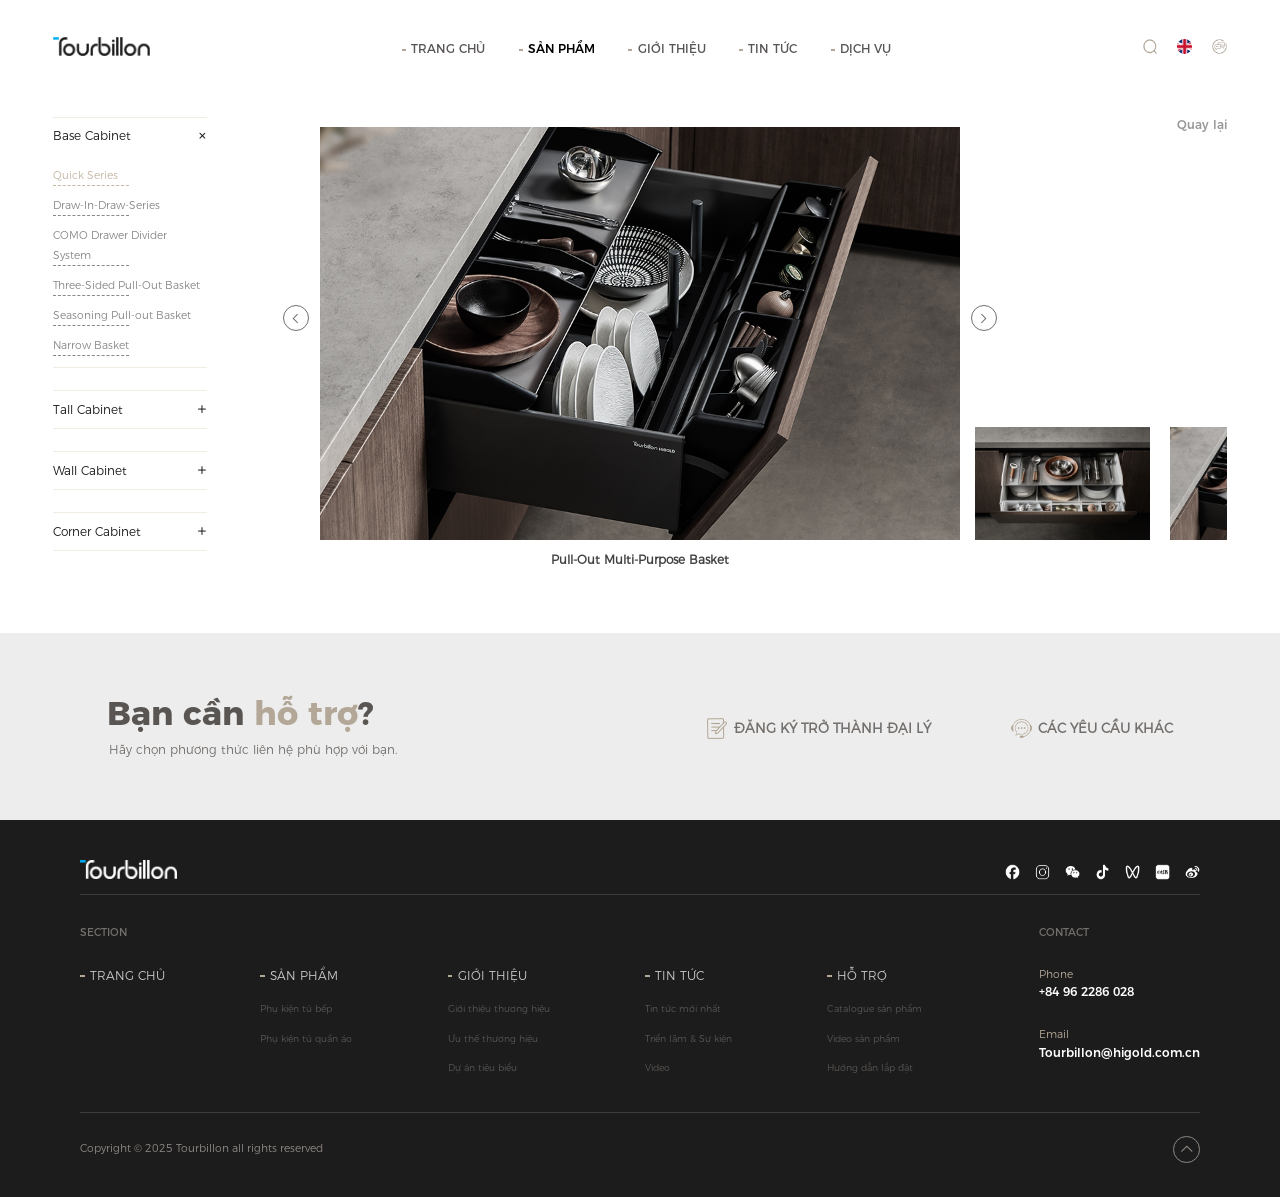
<file: list-product.html>
<!DOCTYPE html>
<html>

<head>
    <meta http-equiv="Content-Type" content="text/html; charset=utf-8" />
    <meta http-equiv="Content-Language" content="zh-CN">
    <meta http-equiv="X-UA-Compatible" content="IE=edge,chrome=1" />
    <meta name="viewport" content="width=device-width, initial-scale=1, maximum-scale=1, user-scalable=no">
    <meta name="wap-font-scale" content="no" />
    <meta name="apple-mobile-web-app-capable" content="yes" />
    <meta name="format-detection" content="telephone=no" />

    <meta name="copyright" content="Copyright 2014-2026 - www.uweb.net.cn">
    <meta name="Author" content="广州网站建设-优网科技 www.uweb.net.cn">
    <meta name="Robots" content="all">
    <meta name="Keywords" content="Kitchen Storage Hardware">
    <meta name="Description" content="Phụ kiện lưu trữ nhà bếp">
    <meta name="renderer" content="webkit">

    <title>Kitchen Storage Hardware - Tourbillon</title>
    <link rel="icon" href="assets/favicon.ico" type="image/x-icon">
    <link rel="stylesheet" href="style/style.css" />
    <script src="https://cdn.jsdelivr.net/npm/jquery@3.7.1/dist/jquery.min.js"></script>
    <script src="js/orig-core.js"></script>

</head>

<body>
    <header class="">
        <div class="layout-wide">
            <div class="header">

                <a href="index.html" class="site-header__logo">
                    <img src="assets/logo.png" alt="Tourbillon" title="Tourbillon" class="logo--light">
                    <img src="assets/logo_2.png" class="logo--dark">
                </a>
                <ul class="site-header__nav">

                    <li class="site-nav__item">
                        <a href="index.html" target="_self" class="site-nav__link">
                            <span>Trang chủ</span>
                        </a>
                    </li>
                    <li class="site-nav__item">
                        <a href="products.html" target="_self" class="site-nav__link on">
                            <span>Sản phẩm</span>
                        </a>
                        <div class="site-nav__dropdown">
                            <ul class="site-nav__dropdown-inner">
                                <li><a href="list-product.html" target="_self">
                                    <p>Kitchen Storage Hardware</p>
                                </a></li>
                                <li><a href="#" target="_self">
                                    <p>Wardrobe Storage Hardware</p>
                                </a></li>
                            </ul>
                        </div>
                    </li>
                    <li class="site-nav__item">
                        <a href="about.html" target="_self" class="site-nav__link">
                            <span>Giới thiệu</span>
                        </a>
                        <div class="site-nav__dropdown">
                            <ul class="site-nav__dropdown-inner">
                                <li><a href="about.html#section-8" target="_self">
                                    <p>Giới thiệu thương hiệu</p>
                                </a></li>
                                <li><a href="about.html#section-9" target="_self">
                                    <p>Ưu điểm thương hiệu</p>
                                </a></li>
                                <li><a href="about.html#section-cases" target="_self">
                                    <p>Dự án thương hiệu</p>
                                </a></li>
                            </ul>
                        </div>
                    </li>
                    <li class="site-nav__item">
                        <a href="media.html" target="_self" class="site-nav__link">
                            <span>Tin tức</span>
                        </a>
                        <div class="site-nav__dropdown">
                            <ul class="site-nav__dropdown-inner">
                                <li><a href="media.html" target="_self">
                                    <p>Tin mới nhất</p>
                                </a></li>
                                <li><a href="exhibitions.html" target="_self">
                                    <p>Triển lãm và sự kiện</p>
                                </a></li>
                                <li><a href="video.html" target="_self">
                                    <p>Video</p>
                                </a></li>
                            </ul>
                        </div>
                    </li>
                    <li class="site-nav__item">
                        <a href="product-catalog.html" target="_self" class="site-nav__link">
                            <span>Dịch vụ</span>
                        </a>
                        <div class="site-nav__dropdown">
                            <ul class="site-nav__dropdown-inner">
                                <li><a href="product-catalog.html" target="_self">
                                    <p>Catalogue sản phẩm</p>
                                </a></li>
                                <li><a href="product-video.html" target="_self">
                                    <p>Video sản phẩm</p>
                                </a></li>
                                <li><a href="installation-video.html" target="_self">
                                    <p>Hướng dẫn lắp đặt</p>
                                </a></li>
                            </ul>
                        </div>
                    </li>
                </ul>
                <div class="site-header__actions">
                    <div class="site-header__action site-header__search">
                        <div class="icon">
                            <img src="assets/search_icon_1.png" alt="">
                            <img src="assets/search_icon_2.png" alt="">
                        </div>
                        <form class="search-form" action="#">
                            <input type="text" placeholder="Vui lòng nhập từ khóa" name="kw">
                            <button type="submit">
                                <i class="iconfont icon-sousuo"></i>
                            </button>
                        </form>
                    </div>
                    <div class="site-header__action site-header__lang">
                        <div class="icon">
                            <img src="assets/lang_1_on.png" alt="">
                        </div>
                        <div class="lang-menu">
                            <a href="https://cn.tourbillonhardware.com/" target="_blank" class="lang-menu__item">
                                <div class="lang-flag">
                                    <img src="assets/lang_2.jpg" alt="">
                                </div>
                                <span>中文简体</span>
                            </a>
                            <a href="https://it.tourbillonhardware.com/" target="_blank" class="lang-menu__item">
                                <div class="lang-flag">
                                    <img src="assets/lang_3.jpg" alt="">
                                </div>
                                <span>Italiano</span>
                            </a>
                            <a href="index.html" class="lang-menu__item">
                                <div class="lang-flag">
                                    <img src="assets/lang_1.jpg" alt="">
                                </div>
                                <span>English</span>
                            </a>
                        </div>
                    </div>
                    <a href="javascript:" class="site-header__action site-header__contact-btn"
                        data-popup="contact-modal--join">
                        <div class="icon">
                            <img src="assets/contact_icon_1.png" alt="">
                            <img src="assets/contact_icon_2.png" alt="">
                        </div>
                    </a>
                    <div class="site-header__menu-btn" id="mobileToggleBtn">
                        <i class="iconfont icon-caidan"></i>
                    </div>
                </div>
            </div>
        </div>
        <div class="mobile-nav" id="mobileMenu">
            <div class="mobile-nav__panel">
                <div class="mobile-nav__close">
                    <i class="iconfont icon-guanbi"></i>
                </div>
                <!-- <div class="mobile-nav__logo">
                <img src="assets/logo.png" alt="">
            </div> -->
                <form action="#" class="search-field">
                    <input type="text" placeholder="Vui lòng nhập từ khóa" name="kw">
                    <button class="search-form__submit">Tìm kiếm</button>
                </form>
                <div class="mobile-nav__list" id="mobileMenuScroller">
                    <ul class="mobile-nav__inner">
                        <li class="list-item">
                            <div class="mobile-nav__row">
                                <a href="index.html" target="_self">
                                    <p>Trang chủ</p>
                                </a>
                            </div>
                        </li>
                        <li class="list-item">
                            <div class="mobile-nav__row">
                                <a href="products.html" target="_self">
                                    <p>Sản phẩm</p>
                                </a>
                                <div class="iconfont"></div>
                            </div>
                            <ul class="mobile-nav__submenu">
                                <li>
                                    <a href="list-product.html" target="_self" class="mobile-nav__subitem">
                                        <p>Kitchen Storage Hardware</p>
                                        <div class="iconfont icon-right"></div>
                                    </a>
                                </li>
                                <li>
                                    <a href="#" target="_self" class="mobile-nav__subitem">
                                        <p>Wardrobe Storage Hardware</p>
                                        <div class="iconfont icon-right"></div>
                                    </a>
                                </li>
                            </ul>
                        </li>
                        <li class="list-item">
                            <div class="mobile-nav__row">
                                <a href="about.html" target="_self">
                                    <p>Giới thiệu</p>
                                </a>
                                <div class="iconfont"></div>
                            </div>
                            <ul class="mobile-nav__submenu">
                                <li>
                                    <a href="about.html#section-8" target="_self" class="mobile-nav__subitem">
                                        <p>Giới thiệu thương hiệu</p>
                                        <div class="iconfont icon-right"></div>
                                    </a>
                                </li>
                                <li>
                                    <a href="about.html#section-9" target="_self" class="mobile-nav__subitem">
                                        <p>Ưu điểm thương hiệu</p>
                                        <div class="iconfont icon-right"></div>
                                    </a>
                                </li>
                                <li>
                                    <a href="about.html#section-cases" target="_self" class="mobile-nav__subitem">
                                        <p>Dự án thương hiệu</p>
                                        <div class="iconfont icon-right"></div>
                                    </a>
                                </li>
                            </ul>
                        </li>
                        <li class="list-item">
                            <div class="mobile-nav__row">
                                <a href="media.html" target="_self">
                                    <p>Tin tức</p>
                                </a>
                                <div class="iconfont"></div>
                            </div>
                            <ul class="mobile-nav__submenu">
                                <li>
                                    <a href="media.html" target="_self" class="mobile-nav__subitem">
                                        <p>Tin mới nhất</p>
                                        <div class="iconfont icon-right"></div>
                                    </a>
                                </li>
                                <li>
                                    <a href="exhibitions.html" target="_self" class="mobile-nav__subitem">
                                        <p>Triển lãm và sự kiện</p>
                                        <div class="iconfont icon-right"></div>
                                    </a>
                                </li>
                                <li>
                                    <a href="video.html" target="_self" class="mobile-nav__subitem">
                                        <p>Video</p>
                                        <div class="iconfont icon-right"></div>
                                    </a>
                                </li>
                            </ul>
                        </li>
                        <li class="list-item">
                            <div class="mobile-nav__row">
                                <a href="product-catalog.html" target="_self">
                                    <p>Dịch vụ</p>
                                </a>
                                <div class="iconfont"></div>
                            </div>
                            <ul class="mobile-nav__submenu">
                                <li>
                                    <a href="product-catalog.html" target="_self" class="mobile-nav__subitem">
                                        <p>Catalogue sản phẩm</p>
                                        <div class="iconfont icon-right"></div>
                                    </a>
                                </li>
                                <li>
                                    <a href="product-video.html" target="_self" class="mobile-nav__subitem">
                                        <p>Video sản phẩm</p>
                                        <div class="iconfont icon-right"></div>
                                    </a>
                                </li>
                                <li>
                                    <a href="installation-video.html" target="_self" class="mobile-nav__subitem">
                                        <p>Hướng dẫn lắp đặt</p>
                                        <div class="iconfont icon-right"></div>
                                    </a>
                                </li>
                            </ul>
                        </li>
                    </ul>
                    <div class="mobile-nav__langs">
                        <a href="index.html">
                            <div class="icon">
                                <img src="assets/lang_1_on.jpg" alt="">
                            </div>
                        </a>
                        <a href="https://cn.tourbillonhardware.com/" target="_blank">
                            <div class="icon">
                                <img src="assets/lang_2_on.jpg" alt="">
                            </div>
                        </a>
                        <a href="https://it.tourbillonhardware.com/" target="_blank">
                            <div class="icon">
                                <img src="assets/lang_3_on.jpg" alt="">
                            </div>
                        </a>
                    </div>
                </div>

            </div>
        </div>
    </header>



    <div class="product-list">
        <div class="wp1760">
            <div class="product-list-wrapper">
                <div class="col-main">
                    <div class="product-category">
                        <div class="product-category-item on">
                            <a href="javascript:" class="category-name">
                                <span>Base Cabinet</span>
                                <i class="iconfont icon-jiahao1"></i>
                            </a>
                            <div class="category-child">
                                <a href="#" class="category-child-item on">
                                    <span>Quick Series</span>
                                </a>
                                <a href="#" class="category-child-item">
                                    <span>Draw-In-Draw-Series</span>
                                </a>
                                <a href="#" class="category-child-item">
                                    <span>COMO Drawer Divider System</span>
                                </a>
                                <a href="#" class="category-child-item">
                                    <span>Three-Sided Pull-Out Basket</span>
                                </a>
                                <a href="#" class="category-child-item">
                                    <span>Seasoning Pull-out Basket</span>
                                </a>
                                <a href="#" class="category-child-item">
                                    <span>Narrow Basket</span>
                                </a>
                            </div>
                        </div>
                        <div class="product-category-item">
                            <a href="javascript:" class="category-name">
                                <span>Tall Cabinet</span>
                                <i class="iconfont icon-jiahao1"></i>
                            </a>
                            <div class="category-child">
                                <a href="#" class="category-child-item">
                                    <span>Snack Space Pantry</span>
                                </a>
                                <a href="#" class="category-child-item">
                                    <span>Swivel Pull-Out Pantry</span>
                                </a>
                                <a href="#" class="category-child-item">
                                    <span>Tall Unit Storage Drawer</span>
                                </a>
                                <a href="#" class="category-child-item">
                                    <span>Tall-Larder-Unit</span>
                                </a>
                            </div>
                        </div>
                        <div class="product-category-item">
                            <a href="javascript:" class="category-name">
                                <span>Wall Cabinet</span>
                                <i class="iconfont icon-jiahao1"></i>
                            </a>
                            <div class="category-child">
                                <a href="#" class="category-child-item">
                                    <span>Intelligent-Lift</span>
                                </a>
                            </div>
                        </div>
                        <div class="product-category-item">
                            <a href="javascript:" class="category-name">
                                <span>Corner Cabinet</span>
                                <i class="iconfont icon-jiahao1"></i>
                            </a>
                            <div class="category-child">
                                <a href="#" class="category-child-item">
                                    <span>Swing Tray</span>
                                </a>
                                <a href="#" class="category-child-item">
                                    <span>Magic Corner</span>
                                </a>
                            </div>
                        </div>
                    </div>
                </div>

                <div class="col-side">
                    <a href="products.html" class="return">Quay lại</a>
                    <div class="product-album">
                        <div class="swiper-container">
                            <div class="product-album-wrapper">
                                <a href="chi-tiet-san-pham.html" class="swiper-slide">
                                    <div class="img">
                                        <img src="assets/lp_1.jpg" alt="Pull-Out Multi-Purpose Basket" loading="lazy">
                                    </div>
                                    <div class="section-title">Pull-Out Multi-Purpose Basket</div>
                                </a>
                                <a href="chi-tiet-san-pham.html" class="swiper-slide">
                                    <div class="img">
                                        <img src="assets/lp_2.jpg" alt="Pull-Out Cookware Basket" loading="lazy">
                                    </div>
                                    <div class="section-title">Pull-Out Cookware Basket</div>
                                </a>
                            </div>
                        </div>
                        <div class="product-swiper-button-prev">
                            <i class="iconfont icon-youjiantou1"></i>
                        </div>
                        <div class="product-swiper-button-next">
                            <i class="iconfont icon-youjiantou1"></i>
                        </div>
                    </div>
                    <div class="product-thumb">
                        <div class="swiper-container">
                            <div class="swiper-wrapper">
                                <a href="chi-tiet-san-pham.html" class="swiper-slide">
                                    <div class="img">
                                        <img src="assets/lp_1.jpg" alt="Pull-Out Multi-Purpose Basket" loading="lazy">
                                    </div>
                                    <div class="section-title">Pull-Out Multi-Purpose Basket</div>
                                </a>
                                <a href="chi-tiet-san-pham.html" class="swiper-slide">
                                    <div class="img">
                                        <img src="assets/lp_2.jpg" alt="Pull-Out Cookware Basket" loading="lazy">
                                    </div>
                                    <div class="section-title">Pull-Out Cookware Basket</div>
                                </a>
                            </div>
                        </div>
                    </div>
                </div>
            </div>
        </div>
    </div>

    <div class="float-actions">
        <div class="back-to-top">
            <i class="iconfont icon-xiangshangjiantou"></i>
        </div>
    </div>

    <div data-include-html="components/footer.html"></div>
    <script src="js/include-html.js"></script>
    <script src="js/orig-script.js"></script>
    <script src="js/page-init.js"></script>
</body>

</html>
</file>
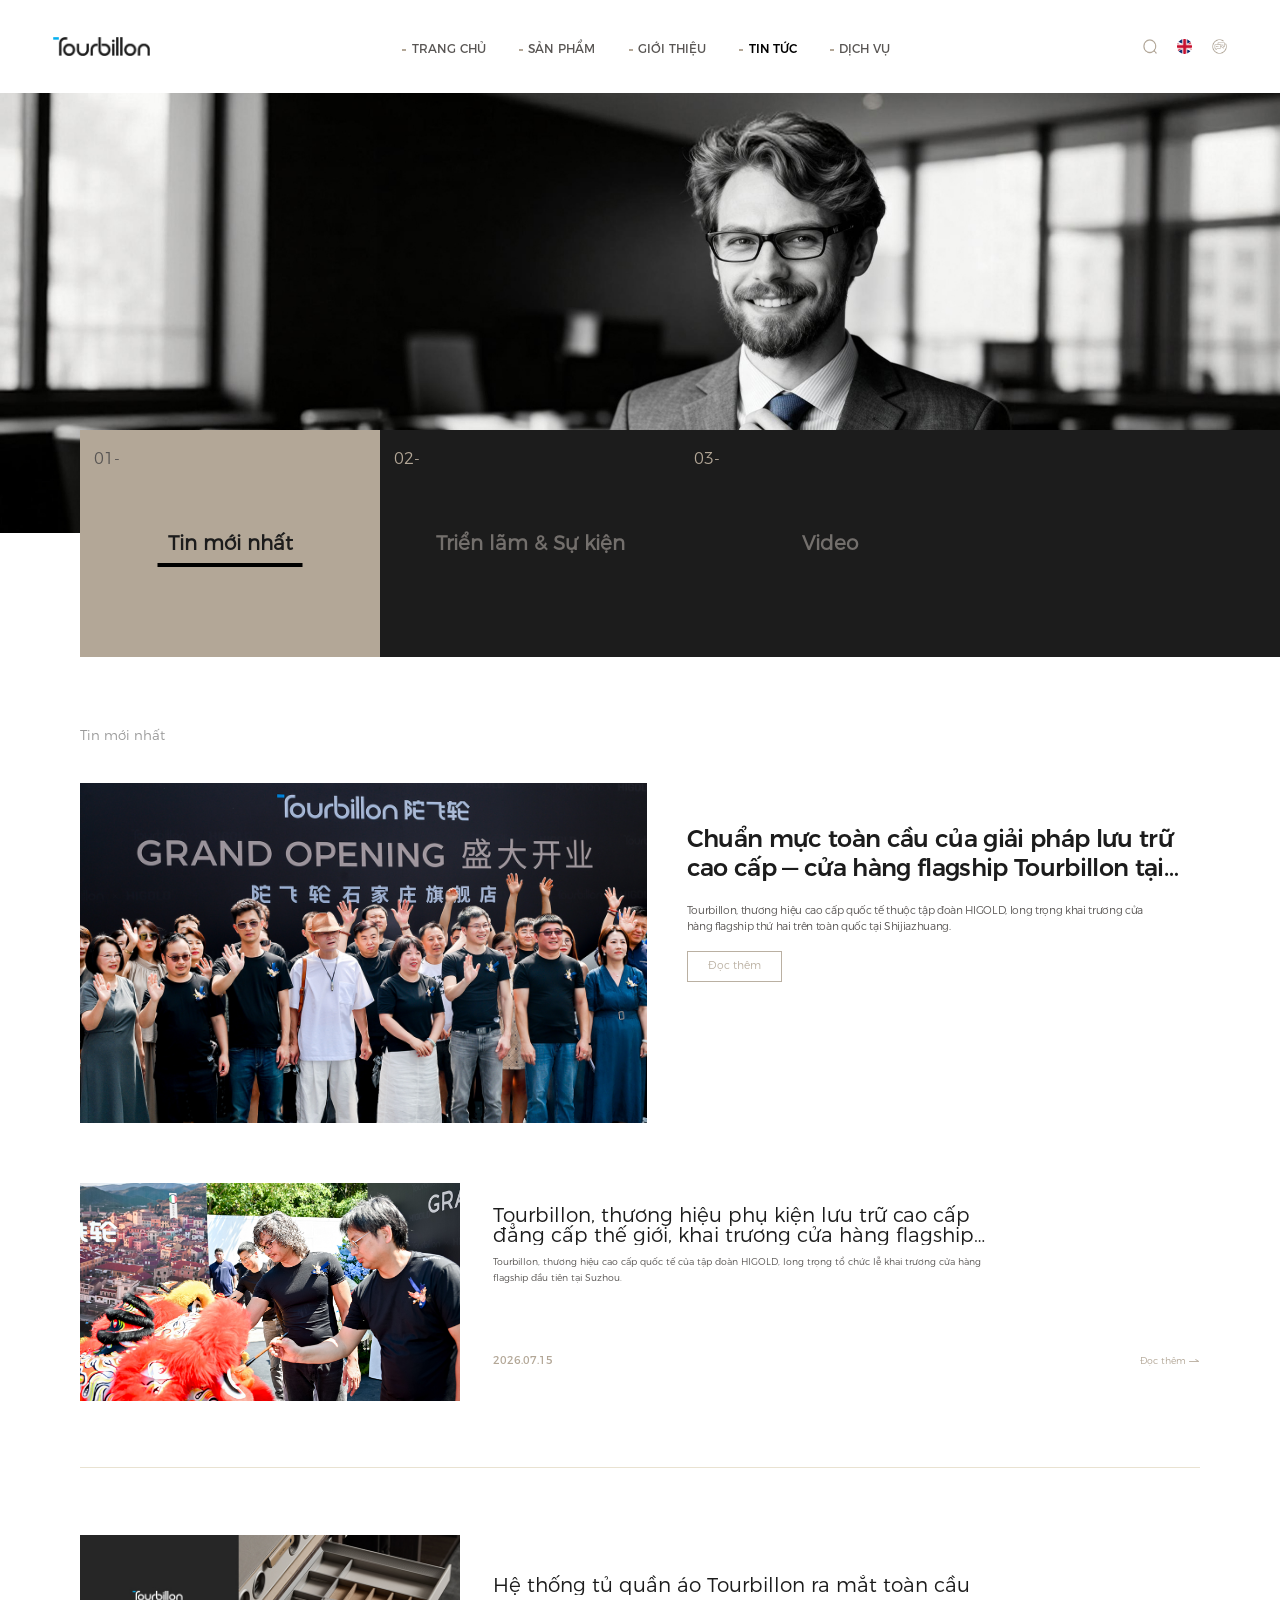
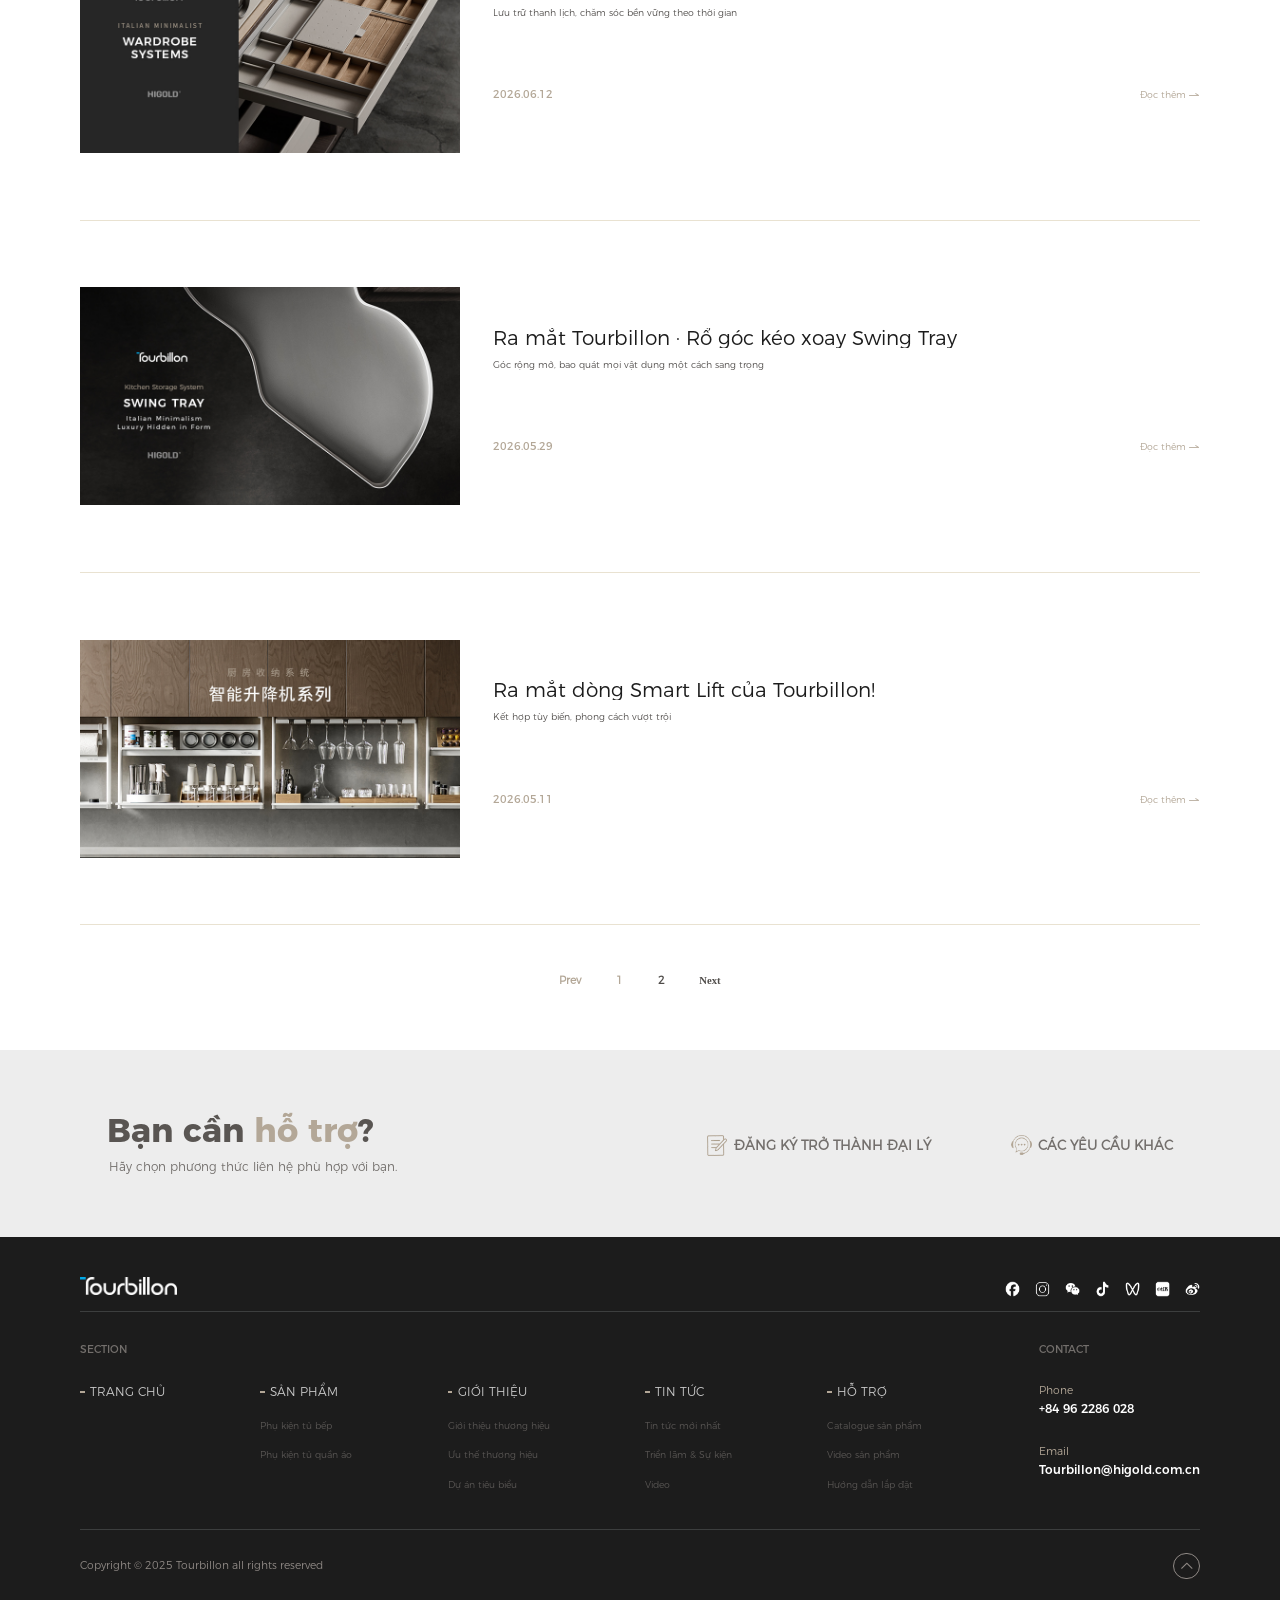
<file: media.html>
<!DOCTYPE html>
<html>

<head>
    <meta http-equiv="Content-Type" content="text/html; charset=utf-8" />
    <meta http-equiv="Content-Language" content="zh-CN">
    <meta http-equiv="X-UA-Compatible" content="IE=edge,chrome=1" />
    <meta name="viewport" content="width=device-width, initial-scale=1, maximum-scale=1, user-scalable=no">
    <meta name="wap-font-scale" content="no" />
    <meta name="apple-mobile-web-app-capable" content="yes" />
    <meta name="format-detection" content="telephone=no" />

    <meta name="copyright" content="Copyright 2014-2026 - www.uweb.net.cn">
    <meta name="Author" content="广州网站建设-优网科技 www.uweb.net.cn">
    <meta name="Robots" content="all">
    <meta name="Keywords" content="Tin tức">
    <meta name="Description" content="Tin mới nhất">
    <meta name="renderer" content="webkit">

    <title>Tin mới nhất - Tourbillon</title>
    <link rel="icon" href="assets/favicon.ico" type="image/x-icon">
    <link rel="stylesheet" href="style/style.css" />
    <script src="https://cdn.jsdelivr.net/npm/jquery@3.7.1/dist/jquery.min.js"></script>
    <script src="js/orig-core.js"></script>

</head>

<body>
    <header class="">
        <div class="layout-wide">
            <div class="header">

                <a href="index.html" class="site-header__logo">
                    <img src="assets/logo.png" alt="Tourbillon" title="Tourbillon" class="logo--light">
                    <img src="assets/logo_2.png" class="logo--dark">
                </a>
                <ul class="site-header__nav">

                    <li class="site-nav__item">
                        <a href="index.html" target="_self" class="site-nav__link">
                            <span>Trang chủ</span>
                        </a>
                    </li>
                    <li class="site-nav__item">
                        <a href="#" target="_self" class="site-nav__link">
                            <span>Sản phẩm</span>
                        </a>
                        <div class="site-nav__dropdown">
                            <ul class="site-nav__dropdown-inner">
                                <li><a href="#" target="_self">
                                    <p>Kitchen Storage Hardware</p>
                                </a></li>
                                <li><a href="#" target="_self">
                                    <p>Wardrobe Storage Hardware</p>
                                </a></li>
                            </ul>
                        </div>
                    </li>
                    <li class="site-nav__item">
                        <a href="about.html" target="_self" class="site-nav__link">
                            <span>Giới thiệu</span>
                        </a>
                        <div class="site-nav__dropdown">
                            <ul class="site-nav__dropdown-inner">
                                <li><a href="about.html#section-8" target="_self">
                                    <p>Giới thiệu thương hiệu</p>
                                </a></li>
                                <li><a href="about.html#section-9" target="_self">
                                    <p>Ưu điểm thương hiệu</p>
                                </a></li>
                                <li><a href="about.html#section-cases" target="_self">
                                    <p>Dự án thương hiệu</p>
                                </a></li>
                            </ul>
                        </div>
                    </li>
                    <li class="site-nav__item">
                        <a href="media.html" target="_self" class="site-nav__link on">
                            <span>Tin tức</span>
                        </a>
                        <div class="site-nav__dropdown">
                            <ul class="site-nav__dropdown-inner">
                                <li><a href="media.html" target="_self">
                                    <p>Tin mới nhất</p>
                                </a></li>
                                <li><a href="exhibitions.html" target="_self">
                                    <p>Triển lãm và sự kiện</p>
                                </a></li>
                                <li><a href="video.html" target="_self">
                                    <p>Video</p>
                                </a></li>
                            </ul>
                        </div>
                    </li>
                    <li class="site-nav__item">
                        <a href="#" target="_self" class="site-nav__link">
                            <span>Dịch vụ</span>
                        </a>
                        <div class="site-nav__dropdown">
                            <ul class="site-nav__dropdown-inner">
                                <li><a href="product-catalog.html" target="_self">
                                    <p>Catalogue sản phẩm</p>
                                </a></li>
                                <li><a href="product-video.html" target="_self">
                                    <p>Video sản phẩm</p>
                                </a></li>
                                <li><a href="installation-video.html" target="_self">
                                    <p>Hướng dẫn lắp đặt</p>
                                </a></li>
                            </ul>
                        </div>
                    </li>
                </ul>
                <div class="site-header__actions">
                    <div class="site-header__action site-header__search">
                        <div class="icon">
                            <img src="assets/search_icon_1.png" alt="">
                            <img src="assets/search_icon_2.png" alt="">
                        </div>
                        <form class="search-form" action="#">
                            <input type="text" placeholder="Vui lòng nhập từ khóa" name="kw">
                            <button type="submit">
                                <i class="iconfont icon-sousuo"></i>
                            </button>
                        </form>
                    </div>
                    <div class="site-header__action site-header__lang">
                        <div class="icon">
                            <img src="assets/lang_1_on.png" alt="">
                        </div>
                        <div class="lang-menu">
                            <a href="https://cn.tourbillonhardware.com/" target="_blank" class="lang-menu__item">
                                <div class="lang-flag">
                                    <img src="assets/lang_2.jpg" alt="">
                                </div>
                                <span>中文简体</span>
                            </a>
                            <a href="https://it.tourbillonhardware.com/" target="_blank" class="lang-menu__item">
                                <div class="lang-flag">
                                    <img src="assets/lang_3.jpg" alt="">
                                </div>
                                <span>Italiano</span>
                            </a>
                            <a href="index.html" class="lang-menu__item">
                                <div class="lang-flag">
                                    <img src="assets/lang_1.jpg" alt="">
                                </div>
                                <span>English</span>
                            </a>
                        </div>
                    </div>
                    <a href="javascript:" class="site-header__action site-header__contact-btn"
                        data-popup="contact-modal--join">
                        <div class="icon">
                            <img src="assets/contact_icon_1.png" alt="">
                            <img src="assets/contact_icon_2.png" alt="">
                        </div>
                    </a>
                    <div class="site-header__menu-btn" id="mobileToggleBtn">
                        <i class="iconfont icon-caidan"></i>
                    </div>
                </div>
            </div>
        </div>
        <div class="mobile-nav" id="mobileMenu">
            <div class="mobile-nav__panel">
                <div class="mobile-nav__close">
                    <i class="iconfont icon-guanbi"></i>
                </div>
                <!-- <div class="mobile-nav__logo">
                <img src="assets/logo.png" alt="">
            </div> -->
                <form action="#" class="search-field">
                    <input type="text" placeholder="Vui lòng nhập từ khóa" name="kw">
                    <button class="search-form__submit">Tìm kiếm</button>
                </form>
                <div class="mobile-nav__list" id="mobileMenuScroller">
                    <ul class="mobile-nav__inner">
                        <li class="list-item">
                            <div class="mobile-nav__row">
                                <a href="index.html" target="_self">
                                    <p>Trang chủ</p>
                                </a>
                            </div>
                        </li>
                        <li class="list-item">
                            <div class="mobile-nav__row">
                                <a href="#" target="_self">
                                    <p>Sản phẩm</p>
                                </a>
                                <div class="iconfont"></div>
                            </div>
                            <ul class="mobile-nav__submenu">
                                <li>
                                    <a href="#" target="_self" class="mobile-nav__subitem">
                                        <p>Kitchen Storage Hardware</p>
                                        <div class="iconfont icon-right"></div>
                                    </a>
                                </li>
                                <li>
                                    <a href="#" target="_self" class="mobile-nav__subitem">
                                        <p>Wardrobe Storage Hardware</p>
                                        <div class="iconfont icon-right"></div>
                                    </a>
                                </li>
                            </ul>
                        </li>
                        <li class="list-item">
                            <div class="mobile-nav__row">
                                <a href="about.html" target="_self">
                                    <p>Giới thiệu</p>
                                </a>
                                <div class="iconfont"></div>
                            </div>
                            <ul class="mobile-nav__submenu">
                                <li>
                                    <a href="about.html#section-8" target="_self" class="mobile-nav__subitem">
                                        <p>Giới thiệu thương hiệu</p>
                                        <div class="iconfont icon-right"></div>
                                    </a>
                                </li>
                                <li>
                                    <a href="about.html#section-9" target="_self" class="mobile-nav__subitem">
                                        <p>Ưu điểm thương hiệu</p>
                                        <div class="iconfont icon-right"></div>
                                    </a>
                                </li>
                                <li>
                                    <a href="about.html#section-cases" target="_self" class="mobile-nav__subitem">
                                        <p>Dự án thương hiệu</p>
                                        <div class="iconfont icon-right"></div>
                                    </a>
                                </li>
                            </ul>
                        </li>
                        <li class="list-item">
                            <div class="mobile-nav__row">
                                <a href="media.html" target="_self">
                                    <p>Tin tức</p>
                                </a>
                                <div class="iconfont"></div>
                            </div>
                            <ul class="mobile-nav__submenu">
                                <li>
                                    <a href="media.html" target="_self" class="mobile-nav__subitem">
                                        <p>Tin mới nhất</p>
                                        <div class="iconfont icon-right"></div>
                                    </a>
                                </li>
                                <li>
                                    <a href="exhibitions.html" target="_self" class="mobile-nav__subitem">
                                        <p>Triển lãm và sự kiện</p>
                                        <div class="iconfont icon-right"></div>
                                    </a>
                                </li>
                                <li>
                                    <a href="video.html" target="_self" class="mobile-nav__subitem">
                                        <p>Video</p>
                                        <div class="iconfont icon-right"></div>
                                    </a>
                                </li>
                            </ul>
                        </li>
                        <li class="list-item">
                            <div class="mobile-nav__row">
                                <a href="#" target="_self">
                                    <p>Dịch vụ</p>
                                </a>
                                <div class="iconfont"></div>
                            </div>
                            <ul class="mobile-nav__submenu">
                                <li>
                                    <a href="product-catalog.html" target="_self" class="mobile-nav__subitem">
                                        <p>Catalogue sản phẩm</p>
                                        <div class="iconfont icon-right"></div>
                                    </a>
                                </li>
                                <li>
                                    <a href="product-video.html" target="_self" class="mobile-nav__subitem">
                                        <p>Video sản phẩm</p>
                                        <div class="iconfont icon-right"></div>
                                    </a>
                                </li>
                                <li>
                                    <a href="installation-video.html" target="_self" class="mobile-nav__subitem">
                                        <p>Hướng dẫn lắp đặt</p>
                                        <div class="iconfont icon-right"></div>
                                    </a>
                                </li>
                            </ul>
                        </li>
                    </ul>
                    <div class="mobile-nav__langs">
                        <a href="index.html">
                            <div class="icon">
                                <img src="assets/lang_1_on.jpg" alt="">
                            </div>
                        </a>
                        <a href="https://cn.tourbillonhardware.com/" target="_blank">
                            <div class="icon">
                                <img src="assets/lang_2_on.jpg" alt="">
                            </div>
                        </a>
                        <a href="https://it.tourbillonhardware.com/" target="_blank">
                            <div class="icon">
                                <img src="assets/lang_3_on.jpg" alt="">
                            </div>
                        </a>
                    </div>
                </div>

            </div>
        </div>
    </header>



    <div class="page-banner">

        <div class="media-box">
            <img src="assets/media_banner.jpg" alt="MEDIA">
            <img src="assets/media_banner_m.jpg" alt="MEDIA">
        </div>

        <div class="page-nav">
            <a class="page-nav-item on" href="media.html" target="_self">
                <div class="index">01-</div>
                <div class="name">Tin mới nhất</div>
            </a>
            <a class="page-nav-item" href="exhibitions.html" target="_self">
                <div class="index">02-</div>
                <div class="name">Triển lãm & Sự kiện</div>
            </a>
            <a class="page-nav-item" href="video.html" target="_self">
                <div class="index">03-</div>
                <div class="name">Video</div>
            </a>
        </div>

    </div>


    <div class="news-list">
        <div class="layout-footer">
            <div class="category-title">Tin mới nhất</div>
            <a href="chi-tiet-bai-viet.html" class="latest-item">
                <div class="media-box">
                    <div class="img">
                        <img src="assets/news_1.png" alt="Chuẩn mực toàn cầu của giải pháp lưu trữ cao cấp — cửa hàng flagship Tourbillon tại Shijiazhuang.">
                    </div>
                </div>
                <div class="copy">
                    <div class="heading">
                        Chuẩn mực toàn cầu của giải pháp lưu trữ cao cấp — cửa hàng flagship Tourbillon tại Shijiazhuang.
                    </div>
                    <div class="subcopy">
                        Tourbillon, thương hiệu cao cấp quốc tế thuộc tập đoàn HIGOLD, long trọng khai trương cửa hàng flagship thứ hai trên toàn quốc tại Shijiazhuang.
                    </div>
                    <div class="link-more colored">
                        <span>Đọc thêm</span>
                    </div>
                </div>
            </a>
            <div class="news-list-box">
                <a href="chi-tiet-bai-viet.html" class="list-item">
                    <div class="media-box">
                        <div class="img">
                            <img src="assets/news_2.jpg" alt="Tourbillon khai trương cửa hàng flagship đầu tiên tại Suzhou, Trung Quốc.">
                        </div>
                    </div>
                    <div class="copy">
                        <div class="heading">Tourbillon, thương hiệu phụ kiện lưu trữ cao cấp đẳng cấp thế giới, khai trương cửa hàng flagship đầu tiên tại Suzhou, Trung Quốc.</div>
                        <div class="subcopy">Tourbillon, thương hiệu cao cấp quốc tế của tập đoàn HIGOLD, long trọng tổ chức lễ khai trương cửa hàng flagship đầu tiên tại Suzhou.</div>
                        <div class="b">
                            <div class="card-date">2026.07.15</div>
                            <div class="is-mobile">
                                <span>Đọc thêm</span>
                                <i class="iconfont icon-Rrl_s_145"></i>
                            </div>
                        </div>
                    </div>
                </a>
                <a href="chi-tiet-bai-viet.html" class="list-item">
                    <div class="media-box">
                        <div class="img">
                            <img src="assets/news_3.jpg" alt="Hệ thống tủ quần áo Tourbillon ra mắt toàn cầu">
                        </div>
                    </div>
                    <div class="copy">
                        <div class="heading">Hệ thống tủ quần áo Tourbillon ra mắt toàn cầu</div>
                        <div class="subcopy">Lưu trữ thanh lịch, chăm sóc bền vững theo thời gian</div>
                        <div class="b">
                            <div class="card-date">2026.06.12</div>
                            <div class="is-mobile">
                                <span>Đọc thêm</span>
                                <i class="iconfont icon-Rrl_s_145"></i>
                            </div>
                        </div>
                    </div>
                </a>
                <a href="chi-tiet-bai-viet.html" class="list-item">
                    <div class="media-box">
                        <div class="img">
                            <img src="assets/news_4.jpg" alt="Ra mắt Tourbillon · Rổ góc kéo xoay Swing Tray">
                        </div>
                    </div>
                    <div class="copy">
                        <div class="heading">Ra mắt Tourbillon · Rổ góc kéo xoay Swing Tray</div>
                        <div class="subcopy">Góc rộng mở, bao quát mọi vật dụng một cách sang trọng</div>
                        <div class="b">
                            <div class="card-date">2026.05.29</div>
                            <div class="is-mobile">
                                <span>Đọc thêm</span>
                                <i class="iconfont icon-Rrl_s_145"></i>
                            </div>
                        </div>
                    </div>
                </a>
                <a href="chi-tiet-bai-viet.html" class="list-item">
                    <div class="media-box">
                        <div class="img">
                            <img src="assets/news_5.jpg" alt="Ra mắt dòng Smart Lift của Tourbillon">
                        </div>
                    </div>
                    <div class="copy">
                        <div class="heading">Ra mắt dòng Smart Lift của Tourbillon!</div>
                        <div class="subcopy">Kết hợp tùy biến, phong cách vượt trội</div>
                        <div class="b">
                            <div class="card-date">2026.05.11</div>
                            <div class="is-mobile">
                                <span>Đọc thêm</span>
                                <i class="iconfont icon-Rrl_s_145"></i>
                            </div>
                        </div>
                    </div>
                </a>
            </div>
            <ul class="paged">
                <li><a class="prev current" title="prev" href="">Prev</a></li>
                <li><span class="current">1</span></li>
                <li><a href="">2</a></li>
                <li><a class="next iconfont" href="">Next</a></li>
            </ul>
        </div>
    </div>


    <div class="float-actions">
        <div class="back-to-top">
            <i class="iconfont icon-xiangshangjiantou"></i>
        </div>
    </div>

    <div data-include-html="components/footer.html"></div>
    <script src="js/include-html.js"></script>
    <script src="js/orig-script.js"></script>
    <script src="js/page-init.js"></script>
</body>

</html>
</file>
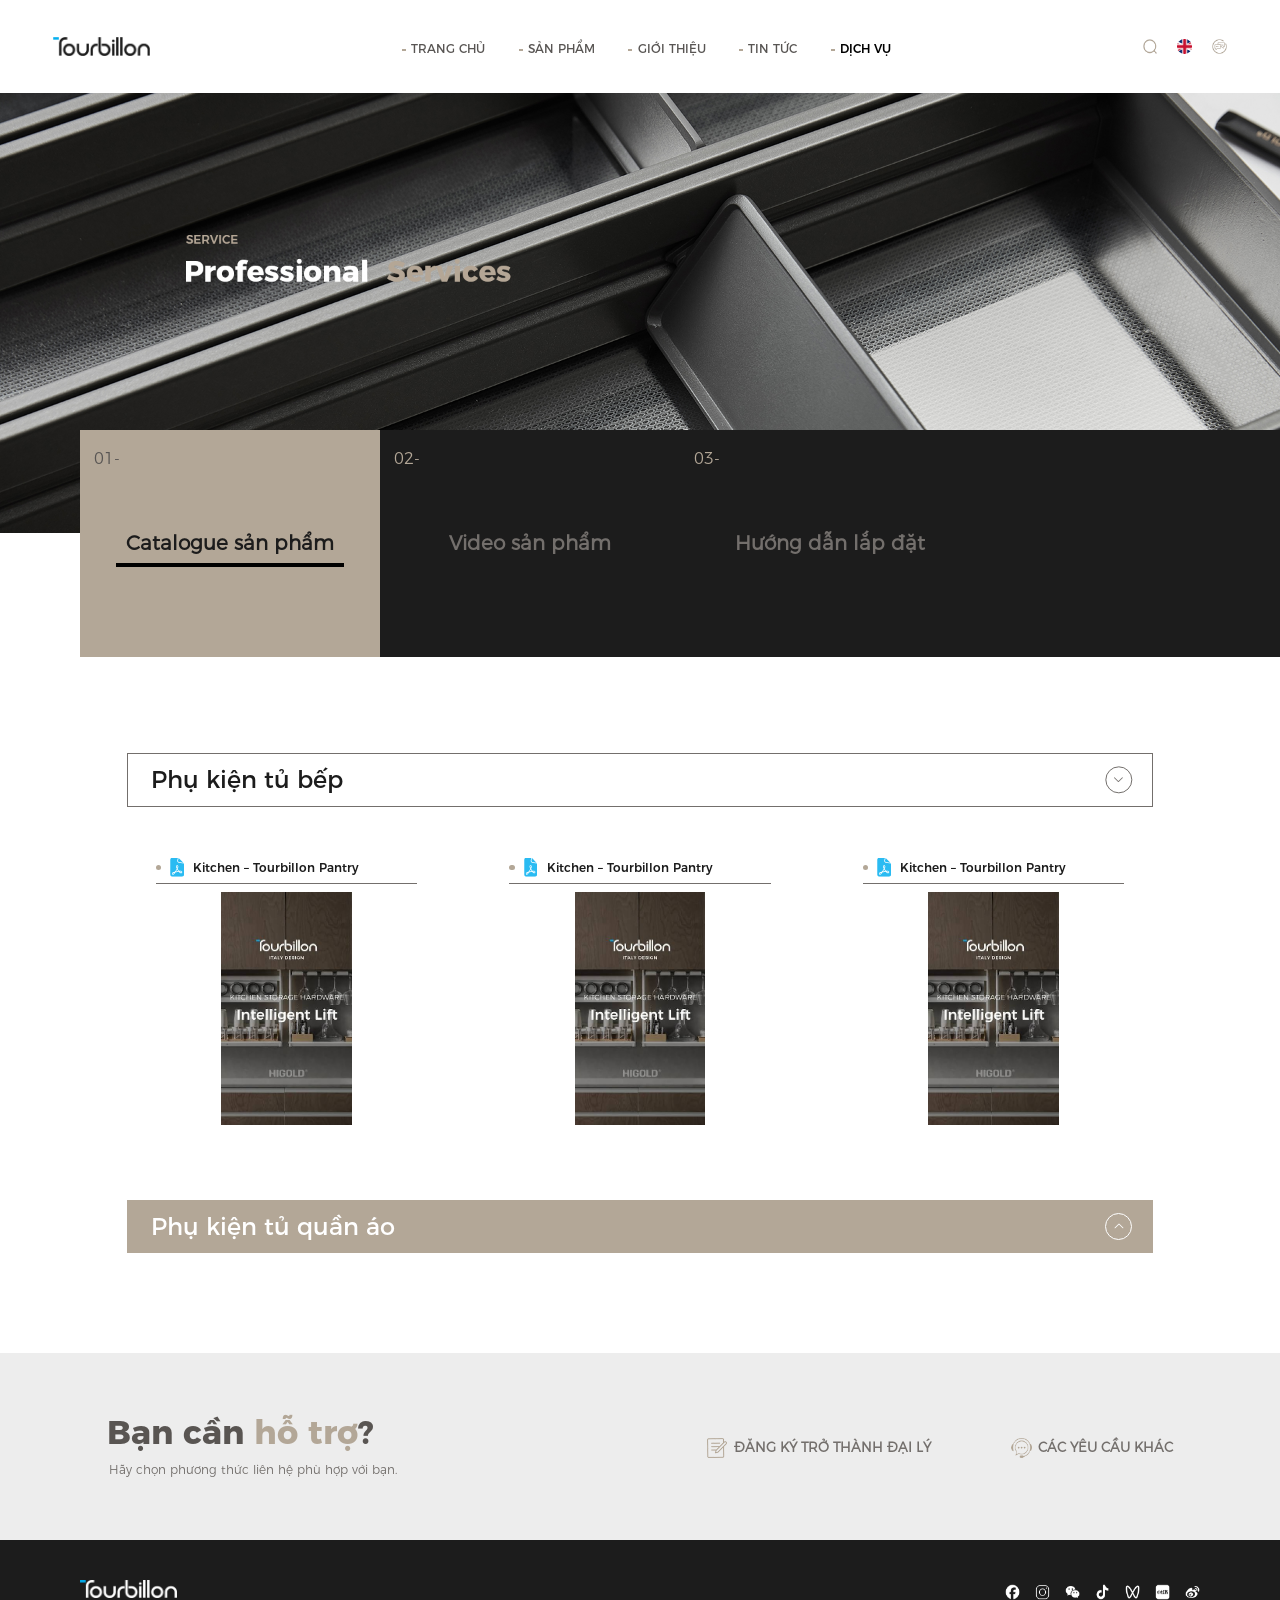
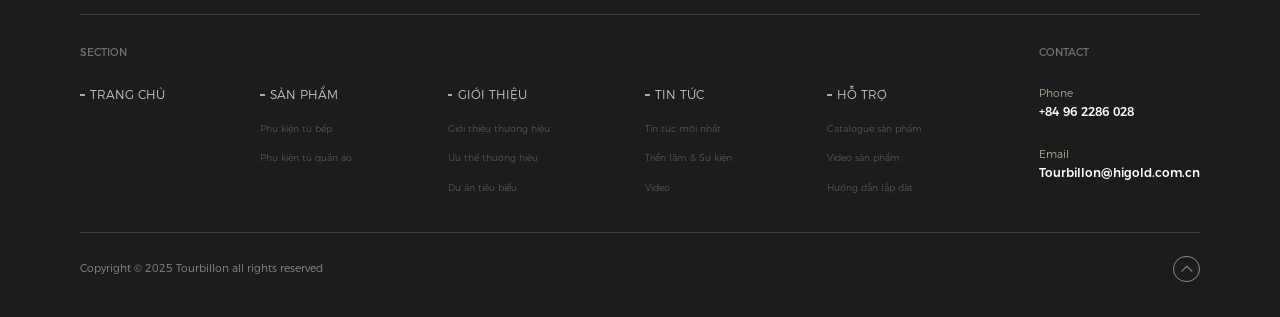
<file: product-catalog.html>
<!DOCTYPE html>
<html>

<head>
    <meta http-equiv="Content-Type" content="text/html; charset=utf-8" />
    <meta http-equiv="Content-Language" content="zh-CN">
    <meta http-equiv="X-UA-Compatible" content="IE=edge,chrome=1" />
    <meta name="viewport" content="width=device-width, initial-scale=1, maximum-scale=1, user-scalable=no">
    <meta name="wap-font-scale" content="no" />
    <meta name="apple-mobile-web-app-capable" content="yes" />
    <meta name="format-detection" content="telephone=no" />

    <meta name="copyright" content="Copyright 2014-2026 - www.uweb.net.cn">
    <meta name="Author" content="广州网站建设-优网科技 www.uweb.net.cn">
    <meta name="Robots" content="all">
    <meta name="Keywords" content="Catalogue sản phẩm">
    <meta name="Description" content="Catalogue sản phẩm">
    <meta name="renderer" content="webkit">

    <title>Catalogue sản phẩm - Tourbillon</title>
    <link rel="icon" href="assets/favicon.ico" type="image/x-icon">
    <link rel="stylesheet" href="style/style.css" />
    <script src="https://cdn.jsdelivr.net/npm/jquery@3.7.1/dist/jquery.min.js"></script>
    <script src="js/orig-core.js"></script>

</head>

<body>
    <header class="">
        <div class="layout-wide">
            <div class="header">

                <a href="index.html" class="site-header__logo">
                    <img src="assets/logo.png" alt="Tourbillon" title="Tourbillon" class="logo--light">
                    <img src="assets/logo_2.png" class="logo--dark">
                </a>
                <ul class="site-header__nav">

                    <li class="site-nav__item">
                        <a href="index.html" target="_self" class="site-nav__link">
                            <span>Trang chủ</span>
                        </a>
                    </li>
                    <li class="site-nav__item">
                        <a href="products.html" target="_self" class="site-nav__link">
                            <span>Sản phẩm</span>
                        </a>
                        <div class="site-nav__dropdown">
                            <ul class="site-nav__dropdown-inner">
                                <li><a href="list-product.html" target="_self">
                                    <p>Kitchen Storage Hardware</p>
                                </a></li>
                                <li><a href="#" target="_self">
                                    <p>Wardrobe Storage Hardware</p>
                                </a></li>
                            </ul>
                        </div>
                    </li>
                    <li class="site-nav__item">
                        <a href="about.html" target="_self" class="site-nav__link">
                            <span>Giới thiệu</span>
                        </a>
                        <div class="site-nav__dropdown">
                            <ul class="site-nav__dropdown-inner">
                                <li><a href="about.html#section-8" target="_self">
                                    <p>Giới thiệu thương hiệu</p>
                                </a></li>
                                <li><a href="about.html#section-9" target="_self">
                                    <p>Ưu điểm thương hiệu</p>
                                </a></li>
                                <li><a href="about.html#section-cases" target="_self">
                                    <p>Dự án thương hiệu</p>
                                </a></li>
                            </ul>
                        </div>
                    </li>
                    <li class="site-nav__item">
                        <a href="media.html" target="_self" class="site-nav__link">
                            <span>Tin tức</span>
                        </a>
                        <div class="site-nav__dropdown">
                            <ul class="site-nav__dropdown-inner">
                                <li><a href="media.html" target="_self">
                                    <p>Tin mới nhất</p>
                                </a></li>
                                <li><a href="exhibitions.html" target="_self">
                                    <p>Triển lãm và sự kiện</p>
                                </a></li>
                                <li><a href="video.html" target="_self">
                                    <p>Video</p>
                                </a></li>
                            </ul>
                        </div>
                    </li>
                    <li class="site-nav__item">
                        <a href="product-catalog.html" target="_self" class="site-nav__link on">
                            <span>Dịch vụ</span>
                        </a>
                        <div class="site-nav__dropdown">
                            <ul class="site-nav__dropdown-inner">
                                <li><a href="product-catalog.html" target="_self">
                                    <p>Catalogue sản phẩm</p>
                                </a></li>
                                <li><a href="product-video.html" target="_self">
                                    <p>Video sản phẩm</p>
                                </a></li>
                                <li><a href="installation-video.html" target="_self">
                                    <p>Hướng dẫn lắp đặt</p>
                                </a></li>
                            </ul>
                        </div>
                    </li>
                </ul>
                <div class="site-header__actions">
                    <div class="site-header__action site-header__search">
                        <div class="icon">
                            <img src="assets/search_icon_1.png" alt="">
                            <img src="assets/search_icon_2.png" alt="">
                        </div>
                        <form class="search-form" action="#">
                            <input type="text" placeholder="Vui lòng nhập từ khóa" name="kw">
                            <button type="submit">
                                <i class="iconfont icon-sousuo"></i>
                            </button>
                        </form>
                    </div>
                    <div class="site-header__action site-header__lang">
                        <div class="icon">
                            <img src="assets/lang_1_on.png" alt="">
                        </div>
                        <div class="lang-menu">
                            <a href="https://cn.tourbillonhardware.com/" target="_blank" class="lang-menu__item">
                                <div class="lang-flag">
                                    <img src="assets/lang_2.jpg" alt="">
                                </div>
                                <span>中文简体</span>
                            </a>
                            <a href="https://it.tourbillonhardware.com/" target="_blank" class="lang-menu__item">
                                <div class="lang-flag">
                                    <img src="assets/lang_3.jpg" alt="">
                                </div>
                                <span>Italiano</span>
                            </a>
                            <a href="index.html" class="lang-menu__item">
                                <div class="lang-flag">
                                    <img src="assets/lang_1.jpg" alt="">
                                </div>
                                <span>English</span>
                            </a>
                        </div>
                    </div>
                    <a href="javascript:" class="site-header__action site-header__contact-btn"
                        data-popup="contact-modal--join">
                        <div class="icon">
                            <img src="assets/contact_icon_1.png" alt="">
                            <img src="assets/contact_icon_2.png" alt="">
                        </div>
                    </a>
                    <div class="site-header__menu-btn" id="mobileToggleBtn">
                        <i class="iconfont icon-caidan"></i>
                    </div>
                </div>
            </div>
        </div>
        <div class="mobile-nav" id="mobileMenu">
            <div class="mobile-nav__panel">
                <div class="mobile-nav__close">
                    <i class="iconfont icon-guanbi"></i>
                </div>
                <!-- <div class="mobile-nav__logo">
                <img src="assets/logo.png" alt="">
            </div> -->
                <form action="#" class="search-field">
                    <input type="text" placeholder="Vui lòng nhập từ khóa" name="kw">
                    <button class="search-form__submit">Tìm kiếm</button>
                </form>
                <div class="mobile-nav__list" id="mobileMenuScroller">
                    <ul class="mobile-nav__inner">
                        <li class="list-item">
                            <div class="mobile-nav__row">
                                <a href="index.html" target="_self">
                                    <p>Trang chủ</p>
                                </a>
                            </div>
                        </li>
                        <li class="list-item">
                            <div class="mobile-nav__row">
                                <a href="products.html" target="_self">
                                    <p>Sản phẩm</p>
                                </a>
                                <div class="iconfont"></div>
                            </div>
                            <ul class="mobile-nav__submenu">
                                <li>
                                    <a href="list-product.html" target="_self" class="mobile-nav__subitem">
                                        <p>Kitchen Storage Hardware</p>
                                        <div class="iconfont icon-right"></div>
                                    </a>
                                </li>
                                <li>
                                    <a href="#" target="_self" class="mobile-nav__subitem">
                                        <p>Wardrobe Storage Hardware</p>
                                        <div class="iconfont icon-right"></div>
                                    </a>
                                </li>
                            </ul>
                        </li>
                        <li class="list-item">
                            <div class="mobile-nav__row">
                                <a href="about.html" target="_self">
                                    <p>Giới thiệu</p>
                                </a>
                                <div class="iconfont"></div>
                            </div>
                            <ul class="mobile-nav__submenu">
                                <li>
                                    <a href="about.html#section-8" target="_self" class="mobile-nav__subitem">
                                        <p>Giới thiệu thương hiệu</p>
                                        <div class="iconfont icon-right"></div>
                                    </a>
                                </li>
                                <li>
                                    <a href="about.html#section-9" target="_self" class="mobile-nav__subitem">
                                        <p>Ưu điểm thương hiệu</p>
                                        <div class="iconfont icon-right"></div>
                                    </a>
                                </li>
                                <li>
                                    <a href="about.html#section-cases" target="_self" class="mobile-nav__subitem">
                                        <p>Dự án thương hiệu</p>
                                        <div class="iconfont icon-right"></div>
                                    </a>
                                </li>
                            </ul>
                        </li>
                        <li class="list-item">
                            <div class="mobile-nav__row">
                                <a href="media.html" target="_self">
                                    <p>Tin tức</p>
                                </a>
                                <div class="iconfont"></div>
                            </div>
                            <ul class="mobile-nav__submenu">
                                <li>
                                    <a href="media.html" target="_self" class="mobile-nav__subitem">
                                        <p>Tin mới nhất</p>
                                        <div class="iconfont icon-right"></div>
                                    </a>
                                </li>
                                <li>
                                    <a href="exhibitions.html" target="_self" class="mobile-nav__subitem">
                                        <p>Triển lãm và sự kiện</p>
                                        <div class="iconfont icon-right"></div>
                                    </a>
                                </li>
                                <li>
                                    <a href="video.html" target="_self" class="mobile-nav__subitem">
                                        <p>Video</p>
                                        <div class="iconfont icon-right"></div>
                                    </a>
                                </li>
                            </ul>
                        </li>
                        <li class="list-item">
                            <div class="mobile-nav__row">
                                <a href="product-catalog.html" target="_self">
                                    <p>Dịch vụ</p>
                                </a>
                                <div class="iconfont"></div>
                            </div>
                            <ul class="mobile-nav__submenu">
                                <li>
                                    <a href="product-catalog.html" target="_self" class="mobile-nav__subitem">
                                        <p>Catalogue sản phẩm</p>
                                        <div class="iconfont icon-right"></div>
                                    </a>
                                </li>
                                <li>
                                    <a href="product-video.html" target="_self" class="mobile-nav__subitem">
                                        <p>Video sản phẩm</p>
                                        <div class="iconfont icon-right"></div>
                                    </a>
                                </li>
                                <li>
                                    <a href="installation-video.html" target="_self" class="mobile-nav__subitem">
                                        <p>Hướng dẫn lắp đặt</p>
                                        <div class="iconfont icon-right"></div>
                                    </a>
                                </li>
                            </ul>
                        </li>
                    </ul>
                    <div class="mobile-nav__langs">
                        <a href="index.html">
                            <div class="icon">
                                <img src="assets/lang_1_on.jpg" alt="">
                            </div>
                        </a>
                        <a href="https://cn.tourbillonhardware.com/" target="_blank">
                            <div class="icon">
                                <img src="assets/lang_2_on.jpg" alt="">
                            </div>
                        </a>
                        <a href="https://it.tourbillonhardware.com/" target="_blank">
                            <div class="icon">
                                <img src="assets/lang_3_on.jpg" alt="">
                            </div>
                        </a>
                    </div>
                </div>

            </div>
        </div>
    </header>



    <div class="page-banner">

        <div class="media-box">
            <img src="assets/service_banner.jpg" alt="SERVICE">
            <img src="assets/service_banner_m.jpg" alt="SERVICE">
        </div>

        <div class="page-nav">
            <a class="page-nav-item on" href="product-catalog.html" target="_self">
                <div class="index">01-</div>
                <div class="name">Catalogue sản phẩm</div>
            </a>
            <a class="page-nav-item " href="product-video.html" target="_self">
                <div class="index">02-</div>
                <div class="name">Video sản phẩm</div>
            </a>
            <a class="page-nav-item " href="installation-video.html" target="_self">
                <div class="index">03-</div>
                <div class="name">Hướng dẫn lắp đặt</div>
            </a>
        </div>

    </div>



    <div class="catelog">
        <div class="wp1540">
            <div class="catelog-item open">
                <div class="catelog-item-head">
                    <div class="heading">
                        Phụ kiện tủ bếp</div>
                    <div class="arrow">
                        <i class="iconfont icon-xiangshangjiantou"></i>
                    </div>
                </div>
                <div class="catelog-item-content">
                    <ul class="catelog-item-content-catalog">
                        <li>
                            <a href="#" class="catalog-item" target="_blank">
                                <div class="catalog-item__head">
                                    <span class="catalog-item__dot" aria-hidden="true"></span>
                                    <div class="catalog-item__icon">
                                        <img src="assets/catalog_icon.svg" alt="" width="32" height="32">
                                    </div>
                                    <span class="catalog-item__title">Kitchen – Tourbillon Pantry</span>
                                </div>
                                <div class="catalog-item__cover">
                                    <div class="media-box">
                                        <div class="img">
                                            <img src="assets/pc_1.png" alt="Kitchen – Tourbillon Pantry" class="img-fluid" loading="lazy">
                                        </div>
                                    </div>
                                </div>
                            </a>
                        </li>
                        <li>
                            <a href="#" class="catalog-item" target="_blank">
                                <div class="catalog-item__head">
                                    <span class="catalog-item__dot" aria-hidden="true"></span>
                                    <div class="catalog-item__icon">
                                        <img src="assets/catalog_icon.svg" alt="" width="32" height="32">
                                    </div>
                                    <span class="catalog-item__title">Kitchen – Tourbillon Pantry</span>
                                </div>
                                <div class="catalog-item__cover">
                                    <div class="media-box">
                                        <div class="img">
                                            <img src="assets/pc_1.png" alt="Kitchen – Tourbillon Pantry" class="img-fluid" loading="lazy">
                                        </div>
                                    </div>
                                </div>
                            </a>
                        </li>
                        <li>
                            <a href="#" class="catalog-item" target="_blank">
                                <div class="catalog-item__head">
                                    <span class="catalog-item__dot" aria-hidden="true"></span>
                                    <div class="catalog-item__icon">
                                        <img src="assets/catalog_icon.svg" alt="" width="32" height="32">
                                    </div>
                                    <span class="catalog-item__title">Kitchen – Tourbillon Pantry</span>
                                </div>
                                <div class="catalog-item__cover">
                                    <div class="media-box">
                                        <div class="img">
                                            <img src="assets/pc_1.png" alt="Kitchen – Tourbillon Pantry" class="img-fluid" loading="lazy">
                                        </div>
                                    </div>
                                </div>
                            </a>
                        </li>
                    </ul>
                </div>
            </div>
            <div class="catelog-item">
                <div class="catelog-item-head">
                    <div class="heading">
                        Phụ kiện tủ quần áo</div>
                    <div class="arrow">
                        <i class="iconfont icon-xiangshangjiantou"></i>
                    </div>
                </div>
                <div class="catelog-item-content">
                    <ul class="catelog-item-content-catalog">
                    </ul>
                </div>
            </div>
        </div>
    </div>

    <div class="float-actions">
        <div class="back-to-top">
            <i class="iconfont icon-xiangshangjiantou"></i>
        </div>
    </div>


    <div data-include-html="components/footer.html"></div>
    <script src="js/include-html.js"></script>
    <script src="js/orig-script.js"></script>
    <script src="js/page-init.js"></script>
</body>

</html>
</file>
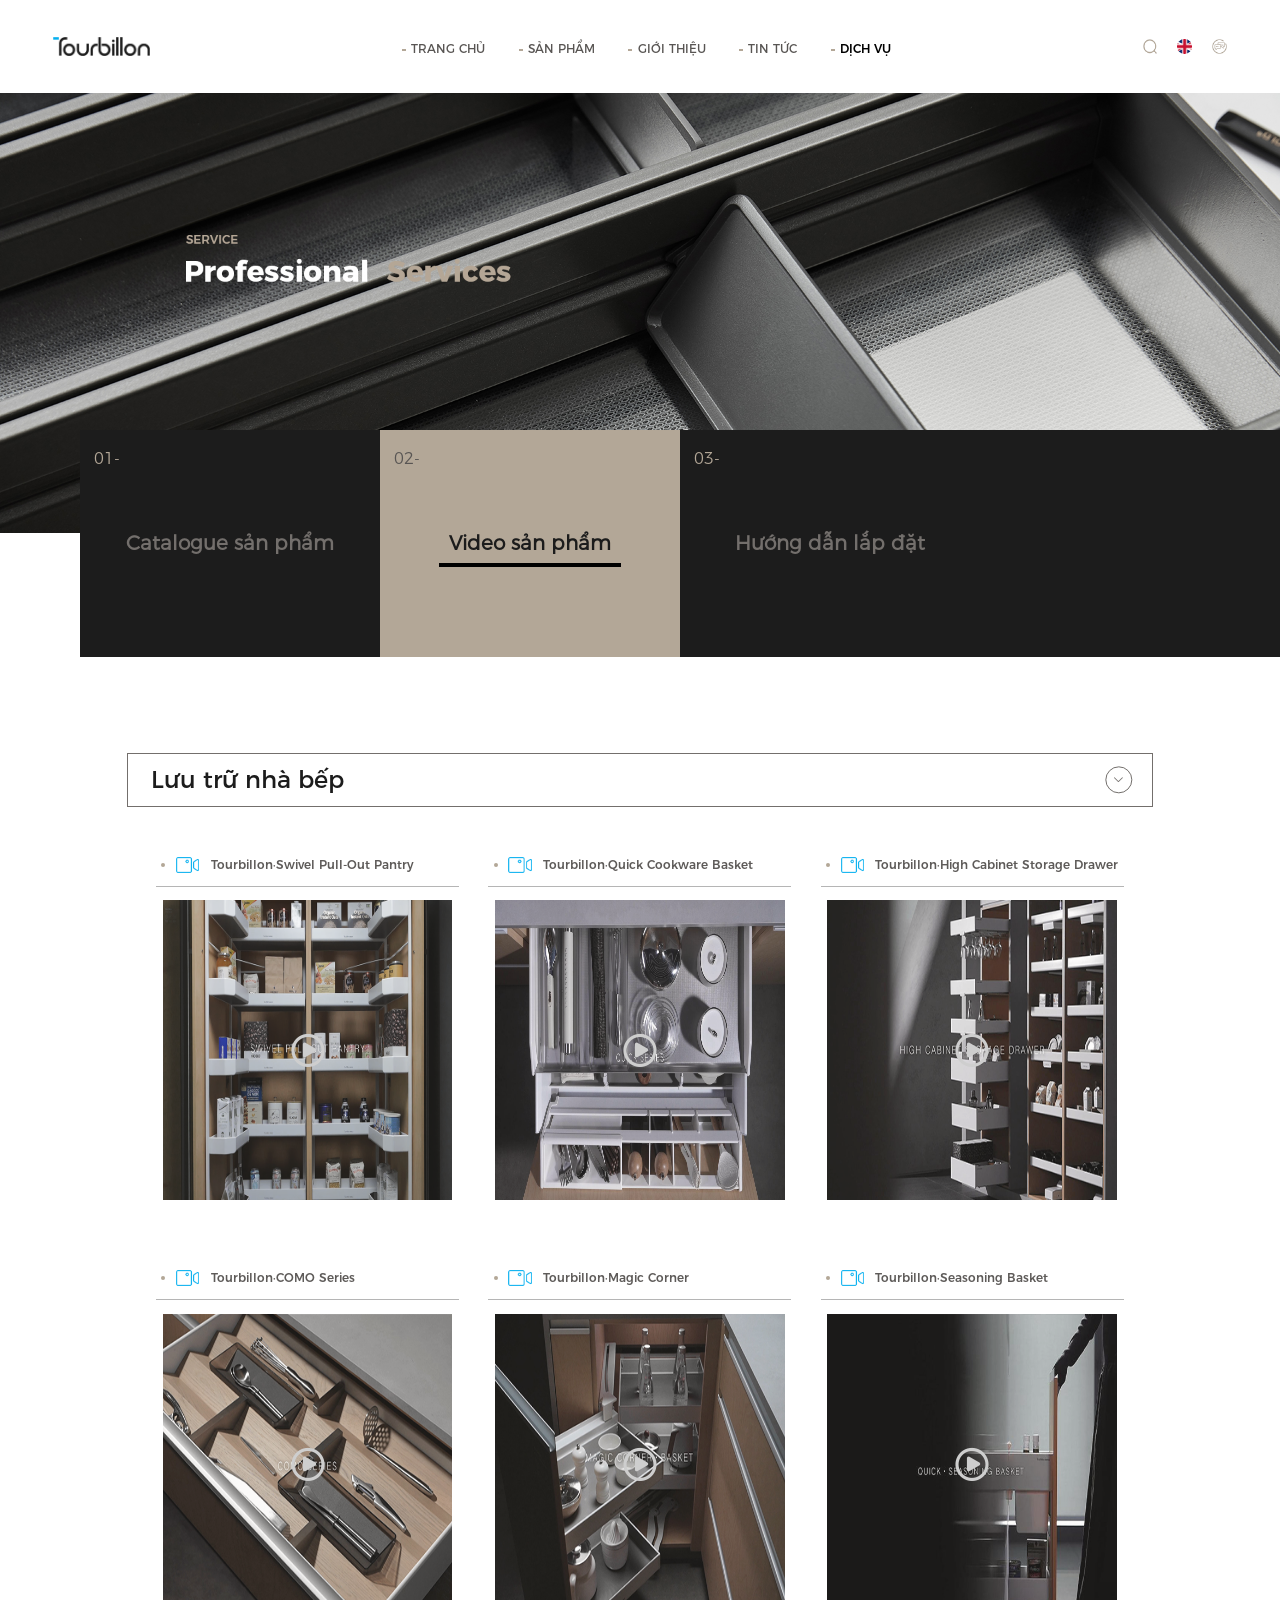
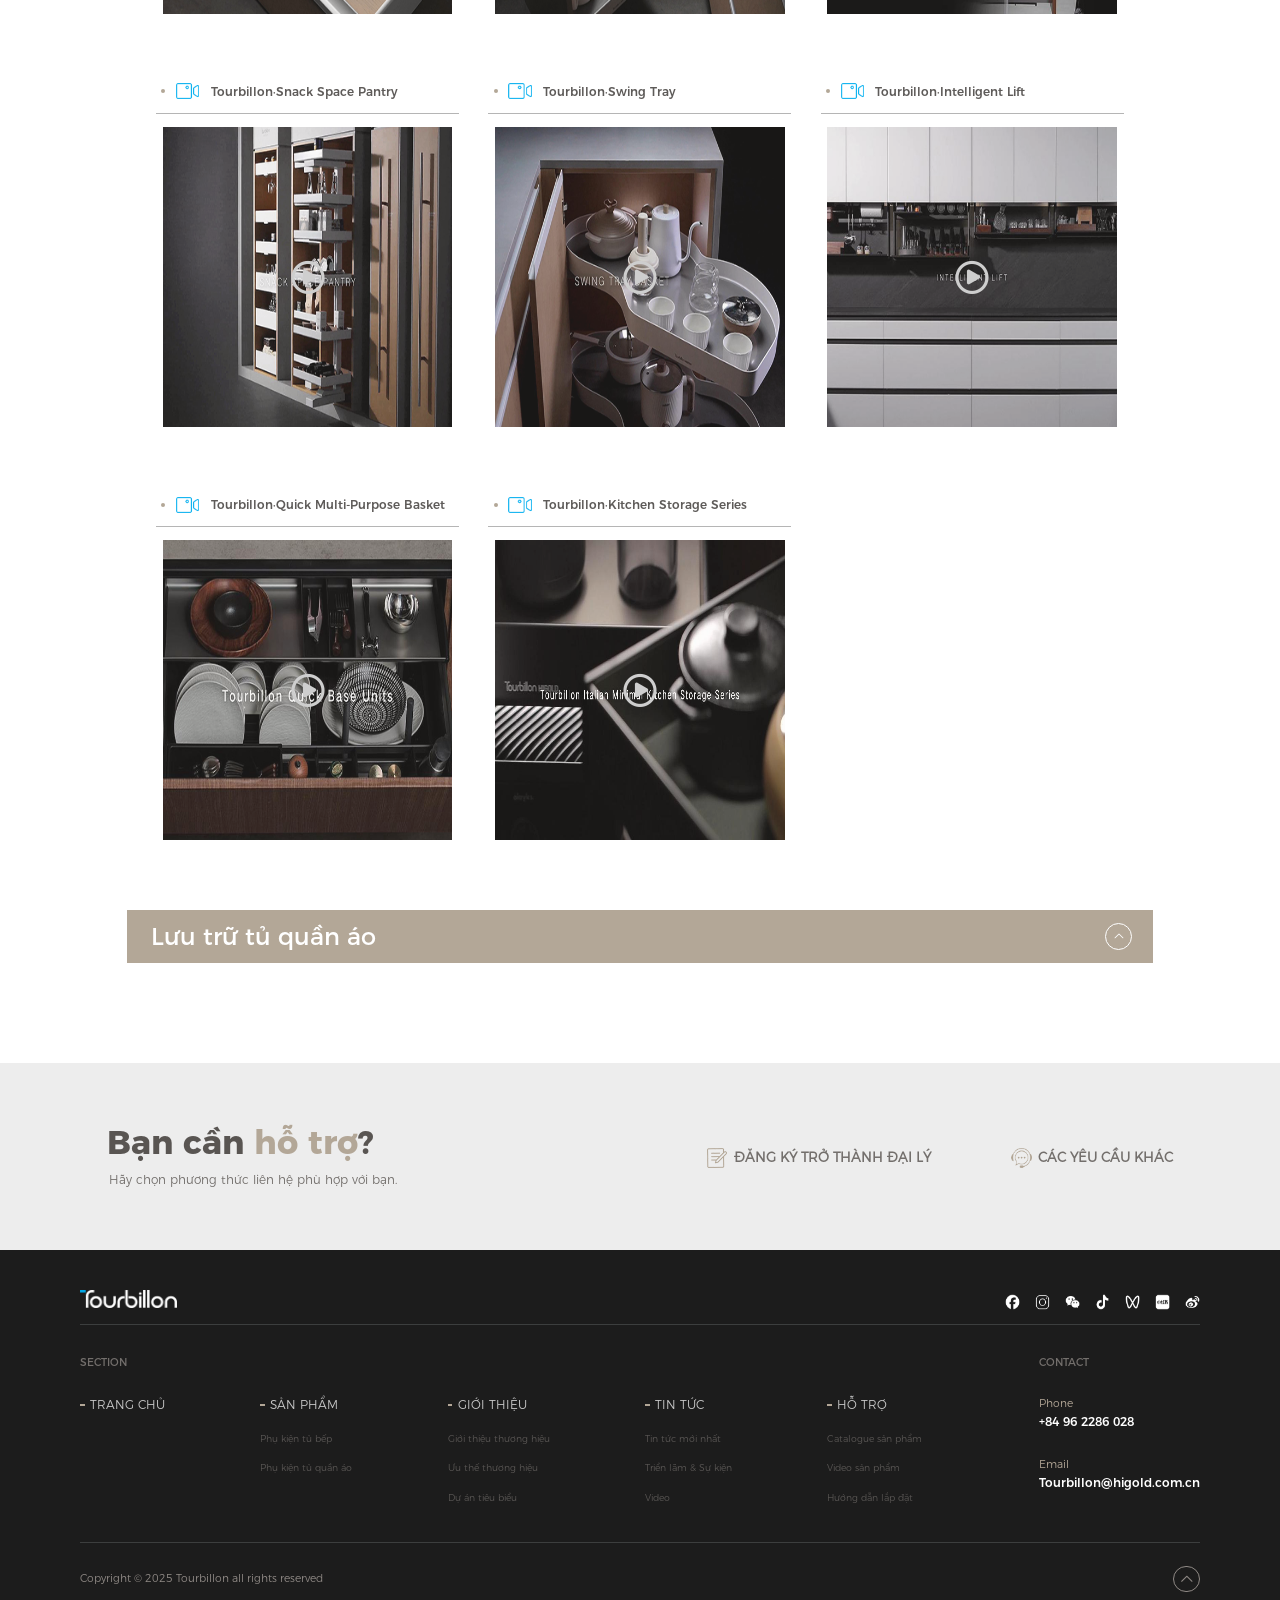
<file: product-video.html>
<!DOCTYPE html>
<html>

<head>
    <meta http-equiv="Content-Type" content="text/html; charset=utf-8" />
    <meta http-equiv="Content-Language" content="zh-CN">
    <meta http-equiv="X-UA-Compatible" content="IE=edge,chrome=1" />
    <meta name="viewport" content="width=device-width, initial-scale=1, maximum-scale=1, user-scalable=no">
    <meta name="wap-font-scale" content="no" />
    <meta name="apple-mobile-web-app-capable" content="yes" />
    <meta name="format-detection" content="telephone=no" />

    <meta name="copyright" content="Copyright 2014-2026 - www.uweb.net.cn">
    <meta name="Author" content="广州网站建设-优网科技 www.uweb.net.cn">
    <meta name="Robots" content="all">
    <meta name="Keywords" content="Video sản phẩm">
    <meta name="Description" content="Video sản phẩm">
    <meta name="renderer" content="webkit">

    <title>Video sản phẩm - Tourbillon</title>
    <link rel="icon" href="assets/favicon.ico" type="image/x-icon">
    <link rel="stylesheet" href="style/style.css" />
    <script src="https://cdn.jsdelivr.net/npm/jquery@3.7.1/dist/jquery.min.js"></script>
    <script src="js/orig-core.js"></script>

</head>

<body>
    <header class="">
        <div class="layout-wide">
            <div class="header">

                <a href="index.html" class="site-header__logo">
                    <img src="assets/logo.png" alt="Tourbillon" title="Tourbillon" class="logo--light">
                    <img src="assets/logo_2.png" class="logo--dark">
                </a>
                <ul class="site-header__nav">

                    <li class="site-nav__item">
                        <a href="index.html" target="_self" class="site-nav__link">
                            <span>Trang chủ</span>
                        </a>
                    </li>
                    <li class="site-nav__item">
                        <a href="products.html" target="_self" class="site-nav__link">
                            <span>Sản phẩm</span>
                        </a>
                        <div class="site-nav__dropdown">
                            <ul class="site-nav__dropdown-inner">
                                <li><a href="list-product.html" target="_self">
                                        <p>Kitchen Storage Hardware</p>
                                    </a></li>
                                <li><a href="#" target="_self">
                                        <p>Wardrobe Storage Hardware</p>
                                    </a></li>
                            </ul>
                        </div>
                    </li>
                    <li class="site-nav__item">
                        <a href="about.html" target="_self" class="site-nav__link">
                            <span>Giới thiệu</span>
                        </a>
                        <div class="site-nav__dropdown">
                            <ul class="site-nav__dropdown-inner">
                                <li><a href="about.html#section-8" target="_self">
                                        <p>Giới thiệu thương hiệu</p>
                                    </a></li>
                                <li><a href="about.html#section-9" target="_self">
                                        <p>Ưu điểm thương hiệu</p>
                                    </a></li>
                                <li><a href="about.html#section-cases" target="_self">
                                        <p>Dự án thương hiệu</p>
                                    </a></li>
                            </ul>
                        </div>
                    </li>
                    <li class="site-nav__item">
                        <a href="media.html" target="_self" class="site-nav__link">
                            <span>Tin tức</span>
                        </a>
                        <div class="site-nav__dropdown">
                            <ul class="site-nav__dropdown-inner">
                                <li><a href="media.html" target="_self">
                                        <p>Tin mới nhất</p>
                                    </a></li>
                                <li><a href="exhibitions.html" target="_self">
                                        <p>Triển lãm và sự kiện</p>
                                    </a></li>
                                <li><a href="video.html" target="_self">
                                        <p>Video</p>
                                    </a></li>
                            </ul>
                        </div>
                    </li>
                    <li class="site-nav__item">
                        <a href="product-video.html" target="_self" class="site-nav__link on">
                            <span>Dịch vụ</span>
                        </a>
                        <div class="site-nav__dropdown">
                            <ul class="site-nav__dropdown-inner">
                                <li><a href="product-catalog.html" target="_self">
                                        <p>Catalogue sản phẩm</p>
                                    </a></li>
                                <li><a href="product-video.html" target="_self">
                                        <p>Video sản phẩm</p>
                                    </a></li>
                                <li><a href="installation-video.html" target="_self">
                                        <p>Hướng dẫn lắp đặt</p>
                                    </a></li>
                            </ul>
                        </div>
                    </li>
                </ul>
                <div class="site-header__actions">
                    <div class="site-header__action site-header__search">
                        <div class="icon">
                            <img src="assets/search_icon_1.png" alt="">
                            <img src="assets/search_icon_2.png" alt="">
                        </div>
                        <form class="search-form" action="#">
                            <input type="text" placeholder="Vui lòng nhập từ khóa" name="kw">
                            <button type="submit">
                                <i class="iconfont icon-sousuo"></i>
                            </button>
                        </form>
                    </div>
                    <div class="site-header__action site-header__lang">
                        <div class="icon">
                            <img src="assets/lang_1_on.png" alt="">
                        </div>
                        <div class="lang-menu">
                            <a href="https://cn.tourbillonhardware.com/" target="_blank" class="lang-menu__item">
                                <div class="lang-flag">
                                    <img src="assets/lang_2.jpg" alt="">
                                </div>
                                <span>中文简体</span>
                            </a>
                            <a href="https://it.tourbillonhardware.com/" target="_blank" class="lang-menu__item">
                                <div class="lang-flag">
                                    <img src="assets/lang_3.jpg" alt="">
                                </div>
                                <span>Italiano</span>
                            </a>
                            <a href="index.html" class="lang-menu__item">
                                <div class="lang-flag">
                                    <img src="assets/lang_1.jpg" alt="">
                                </div>
                                <span>English</span>
                            </a>
                        </div>
                    </div>
                    <a href="javascript:" class="site-header__action site-header__contact-btn"
                        data-popup="contact-modal--join">
                        <div class="icon">
                            <img src="assets/contact_icon_1.png" alt="">
                            <img src="assets/contact_icon_2.png" alt="">
                        </div>
                    </a>
                    <div class="site-header__menu-btn" id="mobileToggleBtn">
                        <i class="iconfont icon-caidan"></i>
                    </div>
                </div>
            </div>
        </div>
        <div class="mobile-nav" id="mobileMenu">
            <div class="mobile-nav__panel">
                <div class="mobile-nav__close">
                    <i class="iconfont icon-guanbi"></i>
                </div>
                <!-- <div class="mobile-nav__logo">
                <img src="assets/logo.png" alt="">
            </div> -->
                <form action="#" class="search-field">
                    <input type="text" placeholder="Vui lòng nhập từ khóa" name="kw">
                    <button class="search-form__submit">Tìm kiếm</button>
                </form>
                <div class="mobile-nav__list" id="mobileMenuScroller">
                    <ul class="mobile-nav__inner">
                        <li class="list-item">
                            <div class="mobile-nav__row">
                                <a href="index.html" target="_self">
                                    <p>Trang chủ</p>
                                </a>
                            </div>
                        </li>
                        <li class="list-item">
                            <div class="mobile-nav__row">
                                <a href="products.html" target="_self">
                                    <p>Sản phẩm</p>
                                </a>
                                <div class="iconfont"></div>
                            </div>
                            <ul class="mobile-nav__submenu">
                                <li>
                                    <a href="list-product.html" target="_self" class="mobile-nav__subitem">
                                        <p>Kitchen Storage Hardware</p>
                                        <div class="iconfont icon-right"></div>
                                    </a>
                                </li>
                                <li>
                                    <a href="#" target="_self" class="mobile-nav__subitem">
                                        <p>Wardrobe Storage Hardware</p>
                                        <div class="iconfont icon-right"></div>
                                    </a>
                                </li>
                            </ul>
                        </li>
                        <li class="list-item">
                            <div class="mobile-nav__row">
                                <a href="about.html" target="_self">
                                    <p>Giới thiệu</p>
                                </a>
                                <div class="iconfont"></div>
                            </div>
                            <ul class="mobile-nav__submenu">
                                <li>
                                    <a href="about.html#section-8" target="_self" class="mobile-nav__subitem">
                                        <p>Giới thiệu thương hiệu</p>
                                        <div class="iconfont icon-right"></div>
                                    </a>
                                </li>
                                <li>
                                    <a href="about.html#section-9" target="_self" class="mobile-nav__subitem">
                                        <p>Ưu điểm thương hiệu</p>
                                        <div class="iconfont icon-right"></div>
                                    </a>
                                </li>
                                <li>
                                    <a href="about.html#section-cases" target="_self" class="mobile-nav__subitem">
                                        <p>Dự án thương hiệu</p>
                                        <div class="iconfont icon-right"></div>
                                    </a>
                                </li>
                            </ul>
                        </li>
                        <li class="list-item">
                            <div class="mobile-nav__row">
                                <a href="media.html" target="_self">
                                    <p>Tin tức</p>
                                </a>
                                <div class="iconfont"></div>
                            </div>
                            <ul class="mobile-nav__submenu">
                                <li>
                                    <a href="media.html" target="_self" class="mobile-nav__subitem">
                                        <p>Tin mới nhất</p>
                                        <div class="iconfont icon-right"></div>
                                    </a>
                                </li>
                                <li>
                                    <a href="exhibitions.html" target="_self" class="mobile-nav__subitem">
                                        <p>Triển lãm và sự kiện</p>
                                        <div class="iconfont icon-right"></div>
                                    </a>
                                </li>
                                <li>
                                    <a href="video.html" target="_self" class="mobile-nav__subitem">
                                        <p>Video</p>
                                        <div class="iconfont icon-right"></div>
                                    </a>
                                </li>
                            </ul>
                        </li>
                        <li class="list-item">
                            <div class="mobile-nav__row">
                                <a href="product-video.html" target="_self">
                                    <p>Dịch vụ</p>
                                </a>
                                <div class="iconfont"></div>
                            </div>
                            <ul class="mobile-nav__submenu">
                                <li>
                                    <a href="product-catalog.html" target="_self" class="mobile-nav__subitem">
                                        <p>Catalogue sản phẩm</p>
                                        <div class="iconfont icon-right"></div>
                                    </a>
                                </li>
                                <li>
                                    <a href="product-video.html" target="_self" class="mobile-nav__subitem">
                                        <p>Video sản phẩm</p>
                                        <div class="iconfont icon-right"></div>
                                    </a>
                                </li>
                                <li>
                                    <a href="installation-video.html" target="_self" class="mobile-nav__subitem">
                                        <p>Hướng dẫn lắp đặt</p>
                                        <div class="iconfont icon-right"></div>
                                    </a>
                                </li>
                            </ul>
                        </li>
                    </ul>
                    <div class="mobile-nav__langs">
                        <a href="index.html">
                            <div class="icon">
                                <img src="assets/lang_1_on.jpg" alt="">
                            </div>
                        </a>
                        <a href="https://cn.tourbillonhardware.com/" target="_blank">
                            <div class="icon">
                                <img src="assets/lang_2_on.jpg" alt="">
                            </div>
                        </a>
                        <a href="https://it.tourbillonhardware.com/" target="_blank">
                            <div class="icon">
                                <img src="assets/lang_3_on.jpg" alt="">
                            </div>
                        </a>
                    </div>
                </div>

            </div>
        </div>
    </header>



    <div class="page-banner">

        <div class="media-box">
            <img src="assets/service_banner.jpg" alt="SERVICE">
            <img src="assets/service_banner_m.jpg" alt="SERVICE">
        </div>

        <div class="page-nav">
            <a class="page-nav-item " href="#" target="_self">
                <div class="index">01-</div>
                <div class="name">Catalogue sản phẩm</div>
            </a>
            <a class="page-nav-item on" href="product-video.html" target="_self">
                <div class="index">02-</div>
                <div class="name">Video sản phẩm</div>
            </a>
            <a class="page-nav-item " href="installation-video.html" target="_self">
                <div class="index">03-</div>
                <div class="name">Hướng dẫn lắp đặt</div>
            </a>
        </div>

    </div>



    <div class="catelog">
        <div class="wp1540">
            <div class="catelog-item open">
                <div class="catelog-item-head">
                    <div class="heading">
                        Lưu trữ nhà bếp</div>
                    <div class="arrow">
                        <i class="iconfont icon-xiangshangjiantou"></i>
                    </div>
                </div>
                <div class="catelog-item-content">
                    <ul class="catelog-item-content-video">
                        <li>
                            <a href="javascript:" class="video-item"
                                data-iframe="https://vedio.higold.com/09fe8770vodtranscq1302978503/59364abc5001834813677226044/v.f100040.mp4">
                                <div class="video-item-head">
                                    <div class="section-title">
                                        <div class="icon">
                                            <img src="assets/icon_video.png" alt="">
                                            <img src="assets/icon_video_on.png" alt="">
                                        </div>
                                        <span>Tourbillon·Swivel Pull-Out Pantry</span>
                                    </div>
                                </div>
                                <div class="video-item-content">
                                    <div class="media-box">
                                        <div class="img">
                                            <img src="assets/pv_1.png" alt="Tourbillon·Swivel Pull-Out Pantry">
                                        </div>
                                        <i class="iconfont icon-lianxi2hebing-10"></i>
                                    </div>
                                </div>
                            </a>
                        </li>
                        <li>
                            <a href="javascript:" class="video-item"
                                data-iframe="https://vedio.higold.com/09fe8770vodtranscq1302978503/c8e2d4045001834809435982271/v.f100040.mp4">
                                <div class="video-item-head">
                                    <div class="section-title">
                                        <div class="icon">
                                            <img src="assets/icon_video.png" alt="">
                                            <img src="assets/icon_video_on.png" alt="">
                                        </div>
                                        <span>Tourbillon·Quick Cookware Basket</span>
                                    </div>
                                </div>
                                <div class="video-item-content">
                                    <div class="media-box">
                                        <div class="img">
                                            <img src="assets/pv_2.jpg" alt="Tourbillon·Quick Cookware Basket">
                                        </div>
                                        <i class="iconfont icon-lianxi2hebing-10"></i>
                                    </div>
                                </div>
                            </a>
                        </li>
                        <li>
                            <a href="javascript:" class="video-item"
                                data-iframe="https://vedio.higold.com/09fe8770vodtranscq1302978503/dd55357e5001834808313906860/v.f100040.mp4">
                                <div class="video-item-head">
                                    <div class="section-title">
                                        <div class="icon">
                                            <img src="assets/icon_video.png" alt="">
                                            <img src="assets/icon_video_on.png" alt="">
                                        </div>
                                        <span>Tourbillon·High Cabinet Storage Drawer</span>
                                    </div>
                                </div>
                                <div class="video-item-content">
                                    <div class="media-box">
                                        <div class="img">
                                            <img src="assets/pv_3.jpg" alt="Tourbillon·High Cabinet Storage Drawer">
                                        </div>
                                        <i class="iconfont icon-lianxi2hebing-10"></i>
                                    </div>
                                </div>
                            </a>
                        </li>
                        <li>
                            <a href="javascript:" class="video-item"
                                data-iframe="https://vedio.higold.com/09fe8770vodtranscq1302978503/c2b9138b5001834807751961786/v.f100040.mp4">
                                <div class="video-item-head">
                                    <div class="section-title">
                                        <div class="icon">
                                            <img src="assets/icon_video.png" alt="">
                                            <img src="assets/icon_video_on.png" alt="">
                                        </div>
                                        <span>Tourbillon·COMO Series</span>
                                    </div>
                                </div>
                                <div class="video-item-content">
                                    <div class="media-box">
                                        <div class="img">
                                            <img src="assets/pv_4.jpg" alt="Tourbillon·COMO Series">
                                        </div>
                                        <i class="iconfont icon-lianxi2hebing-10"></i>
                                    </div>
                                </div>
                            </a>
                        </li>
                        <li>
                            <a href="javascript:" class="video-item"
                                data-iframe="https://vedio.higold.com/09fe8770vodtranscq1302978503/0f6b5c245001834807847553083/v.f100040.mp4">
                                <div class="video-item-head">
                                    <div class="section-title">
                                        <div class="icon">
                                            <img src="assets/icon_video.png" alt="">
                                            <img src="assets/icon_video_on.png" alt="">
                                        </div>
                                        <span>Tourbillon·Magic Corner</span>
                                    </div>
                                </div>
                                <div class="video-item-content">
                                    <div class="media-box">
                                        <div class="img">
                                            <img src="assets/pv_5.jpg" alt="Tourbillon·Magic Corner">
                                        </div>
                                        <i class="iconfont icon-lianxi2hebing-10"></i>
                                    </div>
                                </div>
                            </a>
                        </li>
                        <li>
                            <a href="javascript:" class="video-item"
                                data-iframe="https://vedio.higold.com/09fe8770vodtranscq1302978503/b755704d5145403725579239449/v.f100040.mp4">
                                <div class="video-item-head">
                                    <div class="section-title">
                                        <div class="icon">
                                            <img src="assets/icon_video.png" alt="">
                                            <img src="assets/icon_video_on.png" alt="">
                                        </div>
                                        <span>Tourbillon·Seasoning Basket</span>
                                    </div>
                                </div>
                                <div class="video-item-content">
                                    <div class="media-box">
                                        <div class="img">
                                            <img src="assets/pv_6.jpg" alt="Tourbillon·Seasoning Basket">
                                        </div>
                                        <i class="iconfont icon-lianxi2hebing-10"></i>
                                    </div>
                                </div>
                            </a>
                        </li>
                        <li>
                            <a href="javascript:" class="video-item"
                                data-iframe="https://vedio.higold.com/09fe8770vodtranscq1302978503/6665c7185145403724917436011/v.f100040.mp4">
                                <div class="video-item-head">
                                    <div class="section-title">
                                        <div class="icon">
                                            <img src="assets/icon_video.png" alt="">
                                            <img src="assets/icon_video_on.png" alt="">
                                        </div>
                                        <span>Tourbillon·Snack Space Pantry</span>
                                    </div>
                                </div>
                                <div class="video-item-content">
                                    <div class="media-box">
                                        <div class="img">
                                            <img src="assets/pv_7.jpg" alt="Tourbillon·Snack Space Pantry">
                                        </div>
                                        <i class="iconfont icon-lianxi2hebing-10"></i>
                                    </div>
                                </div>
                            </a>
                        </li>
                        <li>
                            <a href="javascript:" class="video-item"
                                data-iframe="https://vedio.higold.com/09fe8770vodtranscq1302978503/ccbb620c5145403724915479359/v.f100040.mp4">
                                <div class="video-item-head">
                                    <div class="section-title">
                                        <div class="icon">
                                            <img src="assets/icon_video.png" alt="">
                                            <img src="assets/icon_video_on.png" alt="">
                                        </div>
                                        <span>Tourbillon·Swing Tray</span>
                                    </div>
                                </div>
                                <div class="video-item-content">
                                    <div class="media-box">
                                        <div class="img">
                                            <img src="assets/pv_8.jpg" alt="Tourbillon·Swing Tray">
                                        </div>
                                        <i class="iconfont icon-lianxi2hebing-10"></i>
                                    </div>
                                </div>
                            </a>
                        </li>
                        <li>
                            <a href="javascript:" class="video-item"
                                data-iframe="https://vedio.higold.com/09fe8770vodtranscq1302978503/66adef485145403723181473799/v.f100040.mp4">
                                <div class="video-item-head">
                                    <div class="section-title">
                                        <div class="icon">
                                            <img src="assets/icon_video.png" alt="">
                                            <img src="assets/icon_video_on.png" alt="">
                                        </div>
                                        <span>Tourbillon·Intelligent Lift</span>
                                    </div>
                                </div>
                                <div class="video-item-content">
                                    <div class="media-box">
                                        <div class="img">
                                            <img src="assets/pv_9.jpg" alt="Tourbillon·Intelligent Lift">
                                        </div>
                                        <i class="iconfont icon-lianxi2hebing-10"></i>
                                    </div>
                                </div>
                            </a>
                        </li>
                        <li>
                            <a href="javascript:" class="video-item"
                                data-iframe="https://vedio.higold.com/09fe8770vodtranscq1302978503/5d48dc755145403723181066800/v.f100040.mp4">
                                <div class="video-item-head">
                                    <div class="section-title">
                                        <div class="icon">
                                            <img src="assets/icon_video.png" alt="">
                                            <img src="assets/icon_video_on.png" alt="">
                                        </div>
                                        <span>Tourbillon·Quick Multi-Purpose Basket</span>
                                    </div>
                                </div>
                                <div class="video-item-content">
                                    <div class="media-box">
                                        <div class="img">
                                            <img src="assets/pv_10.jpg" alt="Tourbillon·Quick Multi-Purpose Basket">
                                        </div>
                                        <i class="iconfont icon-lianxi2hebing-10"></i>
                                    </div>
                                </div>
                            </a>
                        </li>
                        <li>
                            <a href="javascript:" class="video-item"
                                data-iframe="https://vedio.higold.com/09fe8770vodtranscq1302978503/fbc3fb035145403723183247676/v.f100040.mp4">
                                <div class="video-item-head">
                                    <div class="section-title">
                                        <div class="icon">
                                            <img src="assets/icon_video.png" alt="">
                                            <img src="assets/icon_video_on.png" alt="">
                                        </div>
                                        <span>Tourbillon·Kitchen Storage Series</span>
                                    </div>
                                </div>
                                <div class="video-item-content">
                                    <div class="media-box">
                                        <div class="img">
                                            <img src="assets/pv_11.jpg" alt="Tourbillon·Kitchen Storage Series">
                                        </div>
                                        <i class="iconfont icon-lianxi2hebing-10"></i>
                                    </div>
                                </div>
                            </a>
                        </li>
                    </ul>
                </div>
            </div>
            <div class="catelog-item ">
                <div class="catelog-item-head">
                    <div class="heading">
                        Lưu trữ tủ quần áo</div>
                    <div class="arrow">
                        <i class="iconfont icon-xiangshangjiantou"></i>
                    </div>
                </div>
                <div class="catelog-item-content">
                    <ul class="catelog-item-content-video">
                        <li>
                            <a href="javascript:" class="video-item"
                                data-iframe="https://vedio.higold.com/09fe8770vodtranscq1302978503/6c665eb65001834808203225293/v.f100040.mp4">
                                <div class="video-item-head">
                                    <div class="section-title">
                                        <div class="icon">
                                            <img src="assets/icon_video.png" alt="">
                                            <img src="assets/icon_video_on.png" alt="">
                                        </div>
                                        <span>Tourbillon·Rotating Shoe Rack</span>
                                    </div>
                                </div>
                                <div class="video-item-content">
                                    <div class="media-box">
                                        <div class="img">
                                            <img src="assets/pv_12.jpg" alt="Tourbillon·Rotating Shoe Rack">
                                        </div>
                                        <i class="iconfont icon-lianxi2hebing-10"></i>
                                    </div>
                                </div>
                            </a>
                        </li>
                        <li>
                            <a href="javascript:" class="video-item"
                                data-iframe="https://vedio.higold.com/09fe8770vodtranscq1302978503/9f2855485145403726677625517/v.f100040.mp4">
                                <div class="video-item-head">
                                    <div class="section-title">
                                        <div class="icon">
                                            <img src="assets/icon_video.png" alt="">
                                            <img src="assets/icon_video_on.png" alt="">
                                        </div>
                                        <span>Tourbillon·Wardrobe Organizer</span>
                                    </div>
                                </div>
                                <div class="video-item-content">
                                    <div class="media-box">
                                        <div class="img">
                                            <img src="assets/pv_13.jpg" alt="Tourbillon·Wardrobe Organizer">
                                        </div>
                                        <i class="iconfont icon-lianxi2hebing-10"></i>
                                    </div>
                                </div>
                            </a>
                        </li>
                        <li>
                            <a href="javascript:" class="video-item"
                                data-iframe="https://vedio.higold.com/09fe8770vodtranscq1302978503/0f26fda25145403723862669024/v.f100040.mp4">
                                <div class="video-item-head">
                                    <div class="section-title">
                                        <div class="icon">
                                            <img src="assets/icon_video.png" alt="">
                                            <img src="assets/icon_video_on.png" alt="">
                                        </div>
                                        <span>Tourbillon·Clothes Hanger</span>
                                    </div>
                                </div>
                                <div class="video-item-content">
                                    <div class="media-box">
                                        <div class="img">
                                            <img src="assets/pv_14.jpg" alt="Tourbillon·Clothes Hanger">
                                        </div>
                                        <i class="iconfont icon-lianxi2hebing-10"></i>
                                    </div>
                                </div>
                            </a>
                        </li>
                        <li>
                            <a href="javascript:" class="video-item"
                                data-iframe="https://vedio.higold.com/09fe8770vodtranscq1302978503/1705ab555145403723180326541/v.f100040.mp4">
                                <div class="video-item-head">
                                    <div class="section-title">
                                        <div class="icon">
                                            <img src="assets/icon_video.png" alt="">
                                            <img src="assets/icon_video_on.png" alt="">
                                        </div>
                                        <span>Tourbillon·Wardrobe Storage Series</span>
                                    </div>
                                </div>
                                <div class="video-item-content">
                                    <div class="media-box">
                                        <div class="img">
                                            <img src="assets/pv_15.jpg" alt="Tourbillon·Wardrobe  Storage Series">
                                        </div>
                                        <i class="iconfont icon-lianxi2hebing-10"></i>
                                    </div>
                                </div>
                            </a>
                        </li>
                    </ul>
                </div>
            </div>
        </div>
    </div>


    <div class="video-modal">
        <div class="video-modal__mask">&nbsp;</div>
        <div class="video-modal__dialog">
            <div class="video-modal__close iconfont icon-guanbi"></div>
            <div class="video">
                <div class="video-modal__player"></div>
            </div>
        </div>
    </div>


    <div class="float-actions">
        <div class="back-to-top">
            <i class="iconfont icon-xiangshangjiantou"></i>
        </div>
    </div>


    <div data-include-html="components/footer.html"></div>
    <script src="js/include-html.js"></script>
    <script src="js/orig-script.js"></script>
    <script src="js/page-init.js"></script>
</body>

</html>
</file>
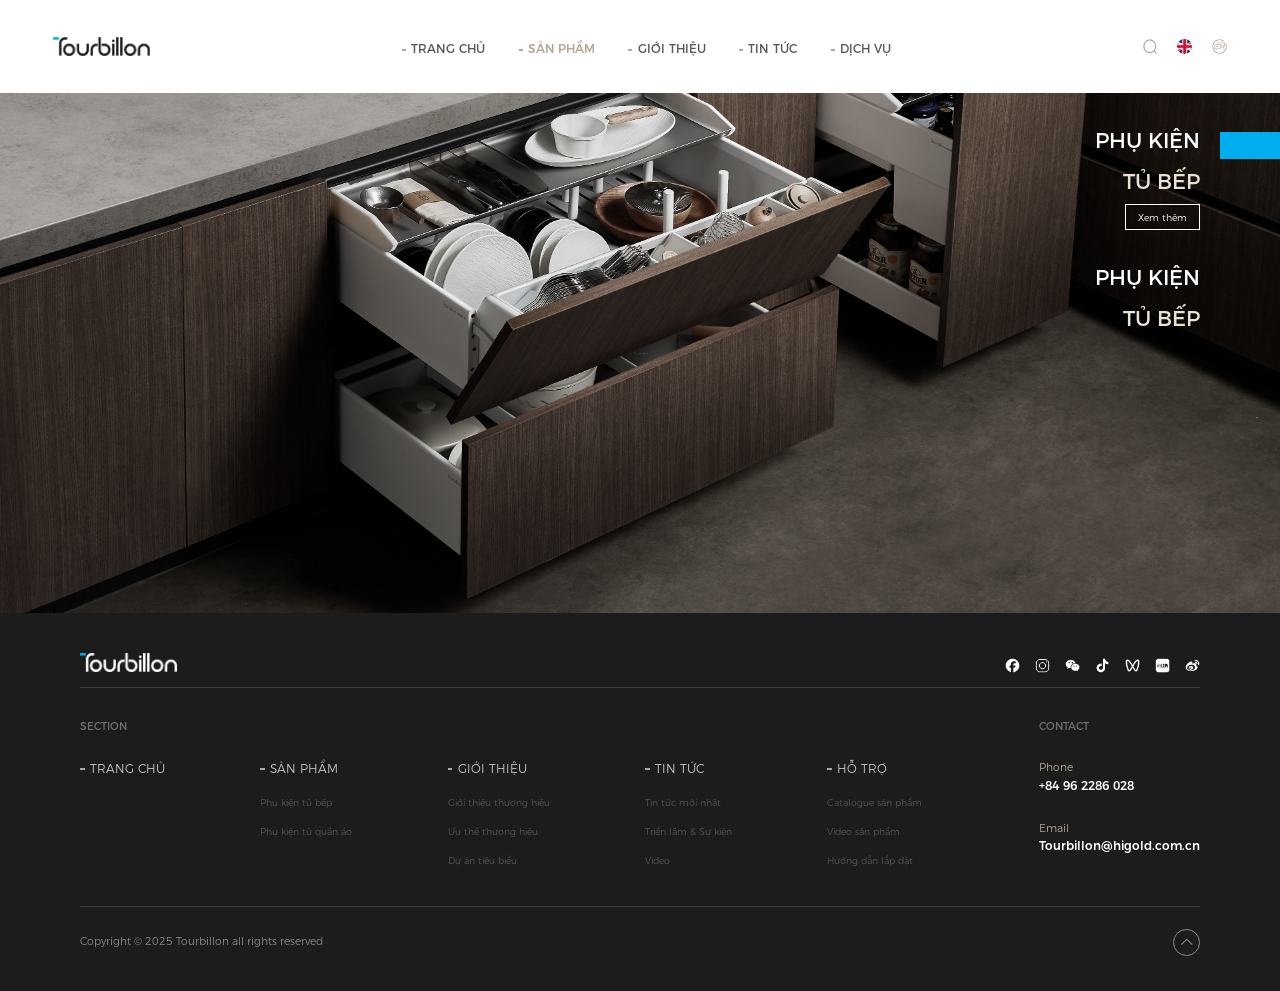
<file: products.html>
<!DOCTYPE html>
<html>

<head>
    <meta http-equiv="Content-Type" content="text/html; charset=utf-8" />
    <meta http-equiv="Content-Language" content="zh-CN">
    <meta http-equiv="X-UA-Compatible" content="IE=edge,chrome=1" />
    <meta name="viewport" content="width=device-width, initial-scale=1, maximum-scale=1, user-scalable=no">
    <meta name="wap-font-scale" content="no" />
    <meta name="apple-mobile-web-app-capable" content="yes" />
    <meta name="format-detection" content="telephone=no" />

    <meta name="copyright" content="Copyright 2014-2026 - www.uweb.net.cn">
    <meta name="Author" content="广州网站建设-优网科技 www.uweb.net.cn">
    <meta name="Robots" content="all">
    <meta name="Keywords" content="PRODUCTS">
    <meta name="Description" content="Sản phẩm Tourbillon">
    <meta name="renderer" content="webkit">

    <title>PRODUCTS - Tourbillon</title>
    <link rel="icon" href="assets/favicon.ico" type="image/x-icon">
    <link rel="stylesheet" href="style/style.css" />
    <script src="https://cdn.jsdelivr.net/npm/jquery@3.7.1/dist/jquery.min.js"></script>
    <script src="js/orig-core.js"></script>

</head>

<body>
    <header class="absolute">
        <div class="layout-wide">
            <div class="header">

                <a href="index.html" class="site-header__logo">
                    <img src="assets/logo.png" alt="Tourbillon" title="Tourbillon" class="logo--light">
                    <img src="assets/logo_2.png" class="logo--dark">
                </a>
                <ul class="site-header__nav">

                    <li class="site-nav__item">
                        <a href="index.html" target="_self" class="site-nav__link">
                            <span>Trang chủ</span>
                        </a>
                    </li>
                    <li class="site-nav__item">
                        <a href="products.html" target="_self" class="site-nav__link on">
                            <span>Sản phẩm</span>
                        </a>
                        <div class="site-nav__dropdown">
                            <ul class="site-nav__dropdown-inner">
                                <li><a href="list-product.html" target="_self">
                                    <p>Kitchen Storage Hardware</p>
                                </a></li>
                                <li><a href="#" target="_self">
                                    <p>Wardrobe Storage Hardware</p>
                                </a></li>
                            </ul>
                        </div>
                    </li>
                    <li class="site-nav__item">
                        <a href="about.html" target="_self" class="site-nav__link">
                            <span>Giới thiệu</span>
                        </a>
                        <div class="site-nav__dropdown">
                            <ul class="site-nav__dropdown-inner">
                                <li><a href="about.html#section-8" target="_self">
                                    <p>Giới thiệu thương hiệu</p>
                                </a></li>
                                <li><a href="about.html#section-9" target="_self">
                                    <p>Ưu điểm thương hiệu</p>
                                </a></li>
                                <li><a href="about.html#section-cases" target="_self">
                                    <p>Dự án thương hiệu</p>
                                </a></li>
                            </ul>
                        </div>
                    </li>
                    <li class="site-nav__item">
                        <a href="media.html" target="_self" class="site-nav__link">
                            <span>Tin tức</span>
                        </a>
                        <div class="site-nav__dropdown">
                            <ul class="site-nav__dropdown-inner">
                                <li><a href="media.html" target="_self">
                                    <p>Tin mới nhất</p>
                                </a></li>
                                <li><a href="exhibitions.html" target="_self">
                                    <p>Triển lãm và sự kiện</p>
                                </a></li>
                                <li><a href="video.html" target="_self">
                                    <p>Video</p>
                                </a></li>
                            </ul>
                        </div>
                    </li>
                    <li class="site-nav__item">
                        <a href="product-catalog.html" target="_self" class="site-nav__link">
                            <span>Dịch vụ</span>
                        </a>
                        <div class="site-nav__dropdown">
                            <ul class="site-nav__dropdown-inner">
                                <li><a href="product-catalog.html" target="_self">
                                    <p>Catalogue sản phẩm</p>
                                </a></li>
                                <li><a href="product-video.html" target="_self">
                                    <p>Video sản phẩm</p>
                                </a></li>
                                <li><a href="installation-video.html" target="_self">
                                    <p>Hướng dẫn lắp đặt</p>
                                </a></li>
                            </ul>
                        </div>
                    </li>
                </ul>
                <div class="site-header__actions">
                    <div class="site-header__action site-header__search">
                        <div class="icon">
                            <img src="assets/search_icon_1.png" alt="">
                            <img src="assets/search_icon_2.png" alt="">
                        </div>
                        <form class="search-form" action="#">
                            <input type="text" placeholder="Vui lòng nhập từ khóa" name="kw">
                            <button type="submit">
                                <i class="iconfont icon-sousuo"></i>
                            </button>
                        </form>
                    </div>
                    <div class="site-header__action site-header__lang">
                        <div class="icon">
                            <img src="assets/lang_1_on.png" alt="">
                        </div>
                        <div class="lang-menu">
                            <a href="https://cn.tourbillonhardware.com/" target="_blank" class="lang-menu__item">
                                <div class="lang-flag">
                                    <img src="assets/lang_2.jpg" alt="">
                                </div>
                                <span>中文简体</span>
                            </a>
                            <a href="https://it.tourbillonhardware.com/" target="_blank" class="lang-menu__item">
                                <div class="lang-flag">
                                    <img src="assets/lang_3.jpg" alt="">
                                </div>
                                <span>Italiano</span>
                            </a>
                            <a href="index.html" class="lang-menu__item">
                                <div class="lang-flag">
                                    <img src="assets/lang_1.jpg" alt="">
                                </div>
                                <span>English</span>
                            </a>
                        </div>
                    </div>
                    <a href="javascript:" class="site-header__action site-header__contact-btn"
                        data-popup="contact-modal--join">
                        <div class="icon">
                            <img src="assets/contact_icon_1.png" alt="">
                            <img src="assets/contact_icon_2.png" alt="">
                        </div>
                    </a>
                    <div class="site-header__menu-btn" id="mobileToggleBtn">
                        <i class="iconfont icon-caidan"></i>
                    </div>
                </div>
            </div>
        </div>
        <div class="mobile-nav" id="mobileMenu">
            <div class="mobile-nav__panel">
                <div class="mobile-nav__close">
                    <i class="iconfont icon-guanbi"></i>
                </div>
                <!-- <div class="mobile-nav__logo">
                <img src="assets/logo.png" alt="">
            </div> -->
                <form action="#" class="search-field">
                    <input type="text" placeholder="Vui lòng nhập từ khóa" name="kw">
                    <button class="search-form__submit">Tìm kiếm</button>
                </form>
                <div class="mobile-nav__list" id="mobileMenuScroller">
                    <ul class="mobile-nav__inner">
                        <li class="list-item">
                            <div class="mobile-nav__row">
                                <a href="index.html" target="_self">
                                    <p>Trang chủ</p>
                                </a>
                            </div>
                        </li>
                        <li class="list-item">
                            <div class="mobile-nav__row">
                                <a href="products.html" target="_self">
                                    <p>Sản phẩm</p>
                                </a>
                                <div class="iconfont"></div>
                            </div>
                            <ul class="mobile-nav__submenu">
                                <li>
                                    <a href="list-product.html" target="_self" class="mobile-nav__subitem">
                                        <p>Kitchen Storage Hardware</p>
                                        <div class="iconfont icon-right"></div>
                                    </a>
                                </li>
                                <li>
                                    <a href="#" target="_self" class="mobile-nav__subitem">
                                        <p>Wardrobe Storage Hardware</p>
                                        <div class="iconfont icon-right"></div>
                                    </a>
                                </li>
                            </ul>
                        </li>
                        <li class="list-item">
                            <div class="mobile-nav__row">
                                <a href="about.html" target="_self">
                                    <p>Giới thiệu</p>
                                </a>
                                <div class="iconfont"></div>
                            </div>
                            <ul class="mobile-nav__submenu">
                                <li>
                                    <a href="about.html#section-8" target="_self" class="mobile-nav__subitem">
                                        <p>Giới thiệu thương hiệu</p>
                                        <div class="iconfont icon-right"></div>
                                    </a>
                                </li>
                                <li>
                                    <a href="about.html#section-9" target="_self" class="mobile-nav__subitem">
                                        <p>Ưu điểm thương hiệu</p>
                                        <div class="iconfont icon-right"></div>
                                    </a>
                                </li>
                                <li>
                                    <a href="about.html#section-cases" target="_self" class="mobile-nav__subitem">
                                        <p>Dự án thương hiệu</p>
                                        <div class="iconfont icon-right"></div>
                                    </a>
                                </li>
                            </ul>
                        </li>
                        <li class="list-item">
                            <div class="mobile-nav__row">
                                <a href="media.html" target="_self">
                                    <p>Tin tức</p>
                                </a>
                                <div class="iconfont"></div>
                            </div>
                            <ul class="mobile-nav__submenu">
                                <li>
                                    <a href="media.html" target="_self" class="mobile-nav__subitem">
                                        <p>Tin mới nhất</p>
                                        <div class="iconfont icon-right"></div>
                                    </a>
                                </li>
                                <li>
                                    <a href="exhibitions.html" target="_self" class="mobile-nav__subitem">
                                        <p>Triển lãm và sự kiện</p>
                                        <div class="iconfont icon-right"></div>
                                    </a>
                                </li>
                                <li>
                                    <a href="video.html" target="_self" class="mobile-nav__subitem">
                                        <p>Video</p>
                                        <div class="iconfont icon-right"></div>
                                    </a>
                                </li>
                            </ul>
                        </li>
                        <li class="list-item">
                            <div class="mobile-nav__row">
                                <a href="product-catalog.html" target="_self">
                                    <p>Dịch vụ</p>
                                </a>
                                <div class="iconfont"></div>
                            </div>
                            <ul class="mobile-nav__submenu">
                                <li>
                                    <a href="product-catalog.html" target="_self" class="mobile-nav__subitem">
                                        <p>Catalogue sản phẩm</p>
                                        <div class="iconfont icon-right"></div>
                                    </a>
                                </li>
                                <li>
                                    <a href="product-video.html" target="_self" class="mobile-nav__subitem">
                                        <p>Video sản phẩm</p>
                                        <div class="iconfont icon-right"></div>
                                    </a>
                                </li>
                                <li>
                                    <a href="installation-video.html" target="_self" class="mobile-nav__subitem">
                                        <p>Hướng dẫn lắp đặt</p>
                                        <div class="iconfont icon-right"></div>
                                    </a>
                                </li>
                            </ul>
                        </li>
                    </ul>
                    <div class="mobile-nav__langs">
                        <a href="index.html">
                            <div class="icon">
                                <img src="assets/lang_1_on.jpg" alt="">
                            </div>
                        </a>
                        <a href="https://cn.tourbillonhardware.com/" target="_blank">
                            <div class="icon">
                                <img src="assets/lang_2_on.jpg" alt="">
                            </div>
                        </a>
                        <a href="https://it.tourbillonhardware.com/" target="_blank">
                            <div class="icon">
                                <img src="assets/lang_3_on.jpg" alt="">
                            </div>
                        </a>
                    </div>
                </div>

            </div>
        </div>
    </header>



    <div class="product-center">
        <div class="product-center-banner">
            <div class="swiper-container">
                <div class="swiper-wrapper">
                    <div class="swiper-slide">
                        <a href="list-product.html" target="_self" class="cover-image" data-swiper-parallax="50%">
                            <img src="assets/products_kitchen.jpg" alt="Kitchen Storage Hardware" class="is-desktop">
                            <img src="assets/products_kitchen_m.jpg" alt="Kitchen Storage Hardware" class="is-mobile">
                        </a>
                    </div>
                    <div class="swiper-slide">
                        <a href="#" target="_self" class="cover-image" data-swiper-parallax="50%">
                            <img src="assets/products_wardrobe.jpg" alt="Wardrobe Storage Hardware" class="is-desktop">
                            <img src="assets/products_wardrobe_m.jpg" alt="Wardrobe Storage Hardware" class="is-mobile">
                        </a>
                    </div>
                </div>
            </div>
            <div class="product-cateogry-list">
                <a href="list-product.html" target="_self" class="list-item on">
                    <div class="p">Phụ kiện </div>
                    <div class="heading">Tủ bếp</div>
                    <div class="link-more">
                        <span>Xem thêm</span>
                    </div>
                </a>
                <a href="#" target="_self" class="list-item">
                    <div class="p">Phụ kiện </div>
                    <div class="heading">Tủ bếp</div>
                    <div class="link-more">
                        <span>Xem thêm</span>
                    </div>
                </a>
            </div>
        </div>
    </div>

    <div class="float-actions">
        <div class="back-to-top">
            <i class="iconfont icon-xiangshangjiantou"></i>
        </div>
    </div>

    <footer>
        <div class="layout-footer">
            <div class="footer">
                <div class="site-footer__top">
                    <a class="site-footer__logo" href="index.html">
                        <img src="assets/logo.png" alt="">
                    </a>
                    <div class="social-list">
                        <a href="https://www.facebook.com/tourbillon.higold/" target="_blank" class="social-list__item">
                            <div class="icon">
                                <img src="assets/6e3113209865283622d28bdd760e0601.png" alt="">
                            </div>
                        </a>
                        <a href="https://www.instagram.com/tourbillonhardware/" target="_blank" class="social-list__item">
                            <div class="icon">
                                <img src="assets/604f058790a59b437354d1b78ac17716.png" alt="">
                            </div>
                        </a>
                        <div class="social-list__item">
                            <div class="icon">
                                <img src="assets/c678ae018822aafe09a979169cfa52dc.png" alt="">
                            </div>
                            <div class="qr-preview">
                                <img src="assets/451acb1b366bc5667bf322e7be9204ac.jpg" alt="">
                            </div>
                        </div>
                        <div class="social-list__item">
                            <div class="icon">
                                <img src="assets/8fef37acc2ab60e10a0bdc3ef1eefc9a.png" alt="">
                            </div>
                            <div class="qr-preview">
                                <img src="assets/317755ef8a24ab3b6abbbebf50a5c0e8.jpg" alt="">
                            </div>
                        </div>
                        <div class="social-list__item">
                            <div class="icon">
                                <img src="assets/642106a80d4a4b127ec98757ecdad045.png" alt="">
                            </div>
                            <div class="qr-preview">
                                <img src="assets/d7ff507e785e26c51f8bfa7d73ea5ed6.jpg" alt="">
                            </div>
                        </div>
                        <div class="social-list__item">
                            <div class="icon">
                                <img src="assets/ddf6660c9c7cd612619fb28dd85419d2.png" alt="">
                            </div>
                            <div class="qr-preview">
                                <img src="assets/ac0a675230b92b24663425c4713b3bd4.jpg" alt="">
                            </div>
                        </div>
                        <div class="social-list__item">
                            <div class="icon">
                                <img src="assets/d8a8cbdd6b1161bf8e3dba701a2d13b5.png" alt="">
                            </div>
                            <div class="qr-preview">
                                <img src="assets/dfe43642f14567ead17c53e596124241.jpg" alt="">
                            </div>
                        </div>
                    </div>
                </div>
                <div class="site-footer__middle">
                    <div class="site-footer__nav">
                        <div class="card-title">SECTION</div>
                        <ul class="site-footer__nav-list">
                            <li class="mobile-nav__link">
                                <a href="index.html" target="_self" class="site-nav__item">
                                    <span>Trang chủ</span>
                                </a>
                            </li>
                            <li class="mobile-nav__link">
                                <a href="#" target="_self" class="site-nav__item">
                                    <span>sản phẩm</span>
                                </a>
                                <ul class="mobile-nav__toggle">
                                    <li>
                                        <a href="#" target="_self" class="mobile-nav__child">
                                            Phụ kiện tủ bếp </a>
                                    </li>
                                    <li>
                                        <a href="#" target="_self" class="mobile-nav__child">
                                            Phụ kiện tủ quần áo </a>
                                    </li>
                                </ul>
                            </li>
                            <li class="mobile-nav__link">
                                <a href="about.html" target="_self" class="site-nav__item">
                                    <span>Giới thiệu</span>
                                </a>
                                <ul class="mobile-nav__toggle">
                                    <li>
                                        <a href="about.html#section-8" target="_self" class="mobile-nav__child">
                                            Giới thiệu thương hiệu </a>
                                    </li>
                                    <li>
                                        <a href="about.html#section-9" target="_self" class="mobile-nav__child">
                                            Ưu thế thương hiệu </a>
                                    </li>
                                    <li>
                                        <a href="about.html#section-cases" target="_self" class="mobile-nav__child">
                                            Dự án tiêu biểu </a>
                                    </li>
                                </ul>
                            </li>
                            <li class="mobile-nav__link">
                                <a href="media.html" target="_self" class="site-nav__item">
                                    <span>Tin tức</span>
                                </a>
                                <ul class="mobile-nav__toggle">
                                    <li>
                                        <a href="media.html" target="_self" class="mobile-nav__child">
                                            Tin tức mới nhất </a>
                                    </li>
                                    <li>
                                        <a href="exhibitions.html" target="_self" class="mobile-nav__child">
                                            Triển lãm & Sự kiện</a>
                                    </li>
                                    <li>
                                        <a href="video.html" target="_self" class="mobile-nav__child">
                                            Video </a>
                                    </li>
                                </ul>
                            </li>
                            <li class="mobile-nav__link">
                                <a href="#" target="_self" class="site-nav__item">
                                    <span>Hỗ trợ</span>
                                </a>
                                <ul class="mobile-nav__toggle">
                                    <li>
                                        <a href="product-catalog.html" target="_self" class="mobile-nav__child">
                                            Catalogue sản phẩm</a>
                                    </li>
                                    <li>
                                        <a href="product-video.html" target="_self" class="mobile-nav__child">
                                            Video sản phẩm </a>
                                    </li>
                                    <li>
                                        <a href="installation-video.html" target="_self" class="mobile-nav__child">
                                            Hướng dẫn lắp đặt </a>
                                    </li>
                                </ul>
                            </li>
                        </ul>
                    </div>
                    <div class="site-footer__contact">
                        <div class="card-title">CONTACT</div>
                        <div class="site-footer__contact-list">
                            <div class="site-footer__contact-item">
                                <div class="section-title">Phone</div>
                                <p><a href="tel:+864000189990" target="_blank">+84 96 2286 028</a></p>
                            </div>
                            <div class="site-footer__contact-item">
                                <div class="section-title">Email</div>
                                <p><a target="_blank" href="mailto:@TOURBILLON.COM">Tourbillon@higold.com.cn</a></p>
                            </div>
                        </div>
                    </div>
                </div>
                <div class="site-footer__bottom">
                    <div class="site-copyright">
                        <p>Copyright © 2025 Tourbillon all rights reserved</p>
                    </div>
                    <div class="scroll-top home-footer__to-top">
                        <i class="iconfont icon-xiangshangjiantou"></i>
                    </div>
                </div>
            </div>
        </div>
    </footer>
    
    <div class="contact-modal">
        <div class="contact-modal__mask">&nbsp;</div>
        <div class="contact-modal__dialog">
            <div class="contact-modal__close iconfont icon-guanbi"></div>
            <div class="contact-modal__body">
                <div class="list-item on contact-modal--join">
                    <div class="contact-form__fields">
                        <div class="col-main">
                            <div class="heading">Contact Us</div>
                            <div class="subcopy">Nếu bạn quan tâm đến việc hợp tác cùng chúng tôi, vui lòng điền đầy đủ
                                thông tin dưới đây. Xin cảm ơn!</div>
                            <div class="seal-ring">
                                <div class="site-footer__seal">
                                    <div class="brand-mark"><img src="assets/logo_2.png" alt="" /></div>
                                </div>
                                <div class="site-footer__seal-text">
                                    <div class="site-footer__seal-top">
                                        <div class="site-footer__seal-top-item">
                                            <div class="card-title">Phone</div><a class="field-control"
                                                href="tel:+864000189990" target="_blank">+86 400 018 9990</a>
                                        </div>
                                        <div class="site-footer__seal-top-item">
                                            <div class="card-title">Email</div><a class="field-control"
                                                href="mailto:Tourbillon@higold.com.cn"
                                                target="_blank">Tourbillon@higold.com.cn</a>
                                        </div>
                                    </div>
                                    <div class="site-footer__seal-bottom">
                                        <div class="card-title"><span>Thương hiệu nội thất cao cấp quốc tế thuộc Tập đoàn
                                                HIGOLD</span></div><br />
                                    </div>
                                </div>
                            </div>
                            <div class="wechat-qr">
                                <div class="qr-preview"><img src="assets/dafd11ae7ee7eabdbc15d131db102b2a.jpg" alt="" />
                                </div>
                                <div class="wechat-qr__title">Theo dõi tài khoản WeChat chính thức của chúng tôi</div>
                            </div>
                        </div>
                        <div class="col-side">
                            <form id="message-form">
    
                                <div class="contact-form__field">
                                    <div class="field-label">Họ và tên</div>
                                    <input type="text" placeholder="Vui lòng nhập họ và tên" required>
                                </div>
                                <div class="contact-form__field">
                                    <div class="field-label">Số điện thoại</div>
                                    <input type="text" placeholder="Vui lòng nhập số điện thoại" required>
                                </div>
                                <div class="contact-form__field">
                                    <div class="field-label">Email</div>
                                    <input type="text" placeholder="Vui lòng nhập địa chỉ email" required>
                                </div>
                                <div class="contact-form__field">
                                    <div class="field-label">Khu vực đầu tư</div>
                                    <input type="text" placeholder="Vui lòng nhập tỉnh/thành phố" required>
                                </div>
                                <div class="contact-form__field">
                                    <div class="field-label">Địa chỉ cửa hàng</div>
                                    <input type="text" name="row[store_address]"
                                        placeholder="Vui lòng nhập địa chỉ cửa hàng">
                                </div>
                                <div class="contact-form__field">
                                    <div class="field-label">Diện tích</div>
                                    <input type="text" placeholder="Vui lòng nhập diện tích cửa hàng (m²)">
                                </div>
                                <div class="contact-form__field--textarea">
                                    <div class="field-label">Tin nhắn</div>
                                    <textarea placeholder="Vui lòng nhập nội dung"></textarea>
                                </div>
                                <button type="submit" id="message-submit">SUBMIT</button>
                            </form>
                        </div>
                    </div>
                </div>
            </div>
        </div>
    </div>
    <script src="js/include-html.js"></script>
    <script src="js/orig-script.js"></script>
    <script src="js/page-init.js"></script>
</body>

</html>
</file>
<file: style/style.css>
@charset "UTF-8";


:root {
  --animate-duration: 1s;
  --animate-delay: 1s;
  --animate-repeat: 1
}

.animate__animated {
  -webkit-animation-duration: 1s;
  animation-duration: 1s;
  -webkit-animation-duration: var(--animate-duration);
  animation-duration: var(--animate-duration);
  -webkit-animation-fill-mode: both;
  animation-fill-mode: both
}

.animate__animated.animate__infinite {
  -webkit-animation-iteration-count: infinite;
  animation-iteration-count: infinite
}

.animate__animated.animate__repeat-1 {
  -webkit-animation-iteration-count: 1;
  animation-iteration-count: 1;
  -webkit-animation-iteration-count: var(--animate-repeat);
  animation-iteration-count: var(--animate-repeat)
}

.animate__animated.animate__repeat-2 {
  -webkit-animation-iteration-count: 2;
  animation-iteration-count: 2;
  -webkit-animation-iteration-count: calc(var(--animate-repeat) * 2);
  animation-iteration-count: calc(var(--animate-repeat) * 2)
}

.animate__animated.animate__repeat-3 {
  -webkit-animation-iteration-count: 3;
  animation-iteration-count: 3;
  -webkit-animation-iteration-count: calc(var(--animate-repeat) * 3);
  animation-iteration-count: calc(var(--animate-repeat) * 3)
}

.animate__animated.animate__delay-1s {
  -webkit-animation-delay: 1s;
  animation-delay: 1s;
  -webkit-animation-delay: var(--animate-delay);
  animation-delay: var(--animate-delay)
}

.animate__animated.animate__delay-2s {
  -webkit-animation-delay: 2s;
  animation-delay: 2s;
  -webkit-animation-delay: calc(var(--animate-delay) * 2);
  animation-delay: calc(var(--animate-delay) * 2)
}

.animate__animated.animate__delay-3s {
  -webkit-animation-delay: 3s;
  animation-delay: 3s;
  -webkit-animation-delay: calc(var(--animate-delay) * 3);
  animation-delay: calc(var(--animate-delay) * 3)
}

.animate__animated.animate__delay-4s {
  -webkit-animation-delay: 4s;
  animation-delay: 4s;
  -webkit-animation-delay: calc(var(--animate-delay) * 4);
  animation-delay: calc(var(--animate-delay) * 4)
}

.animate__animated.animate__delay-5s {
  -webkit-animation-delay: 5s;
  animation-delay: 5s;
  -webkit-animation-delay: calc(var(--animate-delay) * 5);
  animation-delay: calc(var(--animate-delay) * 5)
}

.animate__animated.animate__faster {
  -webkit-animation-duration: .5s;
  animation-duration: .5s;
  -webkit-animation-duration: calc(var(--animate-duration)/ 2);
  animation-duration: calc(var(--animate-duration)/ 2)
}

.animate__animated.animate__fast {
  -webkit-animation-duration: .8s;
  animation-duration: .8s;
  -webkit-animation-duration: calc(var(--animate-duration) * .8);
  animation-duration: calc(var(--animate-duration) * .8)
}

.animate__animated.animate__slow {
  -webkit-animation-duration: 2s;
  animation-duration: 2s;
  -webkit-animation-duration: calc(var(--animate-duration) * 2);
  animation-duration: calc(var(--animate-duration) * 2)
}

.animate__animated.animate__slower {
  -webkit-animation-duration: 3s;
  animation-duration: 3s;
  -webkit-animation-duration: calc(var(--animate-duration) * 3);
  animation-duration: calc(var(--animate-duration) * 3)
}

@media (prefers-reduced-motion:reduce),
print {
  .animate__animated {
    -webkit-animation-duration: 1ms !important;
    animation-duration: 1ms !important;
    -webkit-transition-duration: 1ms !important;
    transition-duration: 1ms !important;
    -webkit-animation-iteration-count: 1 !important;
    animation-iteration-count: 1 !important
  }

  .animate__animated[class*=Out] {
    opacity: 0
  }
}

@-webkit-keyframes bounce {

  0%,
  20%,
  53%,
  to {
    -webkit-animation-timing-function: cubic-bezier(.215, .61, .355, 1);
    animation-timing-function: cubic-bezier(.215, .61, .355, 1);
    -webkit-transform: translateZ(0);
    transform: translateZ(0)
  }

  40%,
  43% {
    -webkit-animation-timing-function: cubic-bezier(.755, .05, .855, .06);
    animation-timing-function: cubic-bezier(.755, .05, .855, .06);
    -webkit-transform: translate3d(0, -30px, 0) scaleY(1.1);
    transform: translate3d(0, -30px, 0) scaleY(1.1)
  }

  70% {
    -webkit-animation-timing-function: cubic-bezier(.755, .05, .855, .06);
    animation-timing-function: cubic-bezier(.755, .05, .855, .06);
    -webkit-transform: translate3d(0, -15px, 0) scaleY(1.05);
    transform: translate3d(0, -15px, 0) scaleY(1.05)
  }

  80% {
    -webkit-transition-timing-function: cubic-bezier(.215, .61, .355, 1);
    transition-timing-function: cubic-bezier(.215, .61, .355, 1);
    -webkit-transform: translateZ(0) scaleY(.95);
    transform: translateZ(0) scaleY(.95)
  }

  90% {
    -webkit-transform: translate3d(0, -4px, 0) scaleY(1.02);
    transform: translate3d(0, -4px, 0) scaleY(1.02)
  }
}

@keyframes bounce {

  0%,
  20%,
  53%,
  to {
    -webkit-animation-timing-function: cubic-bezier(.215, .61, .355, 1);
    animation-timing-function: cubic-bezier(.215, .61, .355, 1);
    -webkit-transform: translateZ(0);
    transform: translateZ(0)
  }

  40%,
  43% {
    -webkit-animation-timing-function: cubic-bezier(.755, .05, .855, .06);
    animation-timing-function: cubic-bezier(.755, .05, .855, .06);
    -webkit-transform: translate3d(0, -30px, 0) scaleY(1.1);
    transform: translate3d(0, -30px, 0) scaleY(1.1)
  }

  70% {
    -webkit-animation-timing-function: cubic-bezier(.755, .05, .855, .06);
    animation-timing-function: cubic-bezier(.755, .05, .855, .06);
    -webkit-transform: translate3d(0, -15px, 0) scaleY(1.05);
    transform: translate3d(0, -15px, 0) scaleY(1.05)
  }

  80% {
    -webkit-transition-timing-function: cubic-bezier(.215, .61, .355, 1);
    transition-timing-function: cubic-bezier(.215, .61, .355, 1);
    -webkit-transform: translateZ(0) scaleY(.95);
    transform: translateZ(0) scaleY(.95)
  }

  90% {
    -webkit-transform: translate3d(0, -4px, 0) scaleY(1.02);
    transform: translate3d(0, -4px, 0) scaleY(1.02)
  }
}

.animate__bounce {
  -webkit-animation-name: bounce;
  animation-name: bounce;
  -webkit-transform-origin: center bottom;
  transform-origin: center bottom
}

@-webkit-keyframes flash {

  0%,
  50%,
  to {
    opacity: 1
  }

  25%,
  75% {
    opacity: 0
  }
}

@keyframes flash {

  0%,
  50%,
  to {
    opacity: 1
  }

  25%,
  75% {
    opacity: 0
  }
}

.animate__flash {
  -webkit-animation-name: flash;
  animation-name: flash
}

@-webkit-keyframes pulse {
  0% {
    -webkit-transform: scaleX(1);
    transform: scaleX(1)
  }

  50% {
    -webkit-transform: scale3d(1.05, 1.05, 1.05);
    transform: scale3d(1.05, 1.05, 1.05)
  }

  to {
    -webkit-transform: scaleX(1);
    transform: scaleX(1)
  }
}

@keyframes pulse {
  0% {
    -webkit-transform: scaleX(1);
    transform: scaleX(1)
  }

  50% {
    -webkit-transform: scale3d(1.05, 1.05, 1.05);
    transform: scale3d(1.05, 1.05, 1.05)
  }

  to {
    -webkit-transform: scaleX(1);
    transform: scaleX(1)
  }
}

.animate__pulse {
  -webkit-animation-name: pulse;
  animation-name: pulse;
  -webkit-animation-timing-function: ease-in-out;
  animation-timing-function: ease-in-out
}

@-webkit-keyframes rubberBand {
  0% {
    -webkit-transform: scaleX(1);
    transform: scaleX(1)
  }

  30% {
    -webkit-transform: scale3d(1.25, .75, 1);
    transform: scale3d(1.25, .75, 1)
  }

  40% {
    -webkit-transform: scale3d(.75, 1.25, 1);
    transform: scale3d(.75, 1.25, 1)
  }

  50% {
    -webkit-transform: scale3d(1.15, .85, 1);
    transform: scale3d(1.15, .85, 1)
  }

  65% {
    -webkit-transform: scale3d(.95, 1.05, 1);
    transform: scale3d(.95, 1.05, 1)
  }

  75% {
    -webkit-transform: scale3d(1.05, .95, 1);
    transform: scale3d(1.05, .95, 1)
  }

  to {
    -webkit-transform: scaleX(1);
    transform: scaleX(1)
  }
}

@keyframes rubberBand {
  0% {
    -webkit-transform: scaleX(1);
    transform: scaleX(1)
  }

  30% {
    -webkit-transform: scale3d(1.25, .75, 1);
    transform: scale3d(1.25, .75, 1)
  }

  40% {
    -webkit-transform: scale3d(.75, 1.25, 1);
    transform: scale3d(.75, 1.25, 1)
  }

  50% {
    -webkit-transform: scale3d(1.15, .85, 1);
    transform: scale3d(1.15, .85, 1)
  }

  65% {
    -webkit-transform: scale3d(.95, 1.05, 1);
    transform: scale3d(.95, 1.05, 1)
  }

  75% {
    -webkit-transform: scale3d(1.05, .95, 1);
    transform: scale3d(1.05, .95, 1)
  }

  to {
    -webkit-transform: scaleX(1);
    transform: scaleX(1)
  }
}

.animate__rubberBand {
  -webkit-animation-name: rubberBand;
  animation-name: rubberBand
}

@-webkit-keyframes shakeX {

  0%,
  to {
    -webkit-transform: translateZ(0);
    transform: translateZ(0)
  }

  10%,
  30%,
  50%,
  70%,
  90% {
    -webkit-transform: translate3d(-10px, 0, 0);
    transform: translate3d(-10px, 0, 0)
  }

  20%,
  40%,
  60%,
  80% {
    -webkit-transform: translate3d(10px, 0, 0);
    transform: translate3d(10px, 0, 0)
  }
}

@keyframes shakeX {

  0%,
  to {
    -webkit-transform: translateZ(0);
    transform: translateZ(0)
  }

  10%,
  30%,
  50%,
  70%,
  90% {
    -webkit-transform: translate3d(-10px, 0, 0);
    transform: translate3d(-10px, 0, 0)
  }

  20%,
  40%,
  60%,
  80% {
    -webkit-transform: translate3d(10px, 0, 0);
    transform: translate3d(10px, 0, 0)
  }
}

.animate__shakeX {
  -webkit-animation-name: shakeX;
  animation-name: shakeX
}

@-webkit-keyframes shakeY {

  0%,
  to {
    -webkit-transform: translateZ(0);
    transform: translateZ(0)
  }

  10%,
  30%,
  50%,
  70%,
  90% {
    -webkit-transform: translate3d(0, -10px, 0);
    transform: translate3d(0, -10px, 0)
  }

  20%,
  40%,
  60%,
  80% {
    -webkit-transform: translate3d(0, 10px, 0);
    transform: translate3d(0, 10px, 0)
  }
}

@keyframes shakeY {

  0%,
  to {
    -webkit-transform: translateZ(0);
    transform: translateZ(0)
  }

  10%,
  30%,
  50%,
  70%,
  90% {
    -webkit-transform: translate3d(0, -10px, 0);
    transform: translate3d(0, -10px, 0)
  }

  20%,
  40%,
  60%,
  80% {
    -webkit-transform: translate3d(0, 10px, 0);
    transform: translate3d(0, 10px, 0)
  }
}

.animate__shakeY {
  -webkit-animation-name: shakeY;
  animation-name: shakeY
}

@-webkit-keyframes headShake {
  0% {
    -webkit-transform: translateX(0);
    transform: translateX(0)
  }

  6.5% {
    -webkit-transform: translateX(-6px) rotateY(-9deg);
    transform: translateX(-6px) rotateY(-9deg)
  }

  18.5% {
    -webkit-transform: translateX(5px) rotateY(7deg);
    transform: translateX(5px) rotateY(7deg)
  }

  31.5% {
    -webkit-transform: translateX(-3px) rotateY(-5deg);
    transform: translateX(-3px) rotateY(-5deg)
  }

  43.5% {
    -webkit-transform: translateX(2px) rotateY(3deg);
    transform: translateX(2px) rotateY(3deg)
  }

  50% {
    -webkit-transform: translateX(0);
    transform: translateX(0)
  }
}

@keyframes headShake {
  0% {
    -webkit-transform: translateX(0);
    transform: translateX(0)
  }

  6.5% {
    -webkit-transform: translateX(-6px) rotateY(-9deg);
    transform: translateX(-6px) rotateY(-9deg)
  }

  18.5% {
    -webkit-transform: translateX(5px) rotateY(7deg);
    transform: translateX(5px) rotateY(7deg)
  }

  31.5% {
    -webkit-transform: translateX(-3px) rotateY(-5deg);
    transform: translateX(-3px) rotateY(-5deg)
  }

  43.5% {
    -webkit-transform: translateX(2px) rotateY(3deg);
    transform: translateX(2px) rotateY(3deg)
  }

  50% {
    -webkit-transform: translateX(0);
    transform: translateX(0)
  }
}

.animate__headShake {
  -webkit-animation-timing-function: ease-in-out;
  animation-timing-function: ease-in-out;
  -webkit-animation-name: headShake;
  animation-name: headShake
}

@-webkit-keyframes swing {
  20% {
    -webkit-transform: rotate(15deg);
    transform: rotate(15deg)
  }

  40% {
    -webkit-transform: rotate(-10deg);
    transform: rotate(-10deg)
  }

  60% {
    -webkit-transform: rotate(5deg);
    transform: rotate(5deg)
  }

  80% {
    -webkit-transform: rotate(-5deg);
    transform: rotate(-5deg)
  }

  to {
    -webkit-transform: rotate(0);
    transform: rotate(0)
  }
}

@keyframes swing {
  20% {
    -webkit-transform: rotate(15deg);
    transform: rotate(15deg)
  }

  40% {
    -webkit-transform: rotate(-10deg);
    transform: rotate(-10deg)
  }

  60% {
    -webkit-transform: rotate(5deg);
    transform: rotate(5deg)
  }

  80% {
    -webkit-transform: rotate(-5deg);
    transform: rotate(-5deg)
  }

  to {
    -webkit-transform: rotate(0);
    transform: rotate(0)
  }
}

.animate__swing {
  -webkit-transform-origin: top center;
  transform-origin: top center;
  -webkit-animation-name: swing;
  animation-name: swing
}

@-webkit-keyframes tada {
  0% {
    -webkit-transform: scaleX(1);
    transform: scaleX(1)
  }

  10%,
  20% {
    -webkit-transform: scale3d(.9, .9, .9) rotate(-3deg);
    transform: scale3d(.9, .9, .9) rotate(-3deg)
  }

  30%,
  50%,
  70%,
  90% {
    -webkit-transform: scale3d(1.1, 1.1, 1.1) rotate(3deg);
    transform: scale3d(1.1, 1.1, 1.1) rotate(3deg)
  }

  40%,
  60%,
  80% {
    -webkit-transform: scale3d(1.1, 1.1, 1.1) rotate(-3deg);
    transform: scale3d(1.1, 1.1, 1.1) rotate(-3deg)
  }

  to {
    -webkit-transform: scaleX(1);
    transform: scaleX(1)
  }
}

@keyframes tada {
  0% {
    -webkit-transform: scaleX(1);
    transform: scaleX(1)
  }

  10%,
  20% {
    -webkit-transform: scale3d(.9, .9, .9) rotate(-3deg);
    transform: scale3d(.9, .9, .9) rotate(-3deg)
  }

  30%,
  50%,
  70%,
  90% {
    -webkit-transform: scale3d(1.1, 1.1, 1.1) rotate(3deg);
    transform: scale3d(1.1, 1.1, 1.1) rotate(3deg)
  }

  40%,
  60%,
  80% {
    -webkit-transform: scale3d(1.1, 1.1, 1.1) rotate(-3deg);
    transform: scale3d(1.1, 1.1, 1.1) rotate(-3deg)
  }

  to {
    -webkit-transform: scaleX(1);
    transform: scaleX(1)
  }
}

.animate__tada {
  -webkit-animation-name: tada;
  animation-name: tada
}

@-webkit-keyframes wobble {
  0% {
    -webkit-transform: translateZ(0);
    transform: translateZ(0)
  }

  15% {
    -webkit-transform: translate3d(-25%, 0, 0) rotate(-5deg);
    transform: translate3d(-25%, 0, 0) rotate(-5deg)
  }

  30% {
    -webkit-transform: translate3d(20%, 0, 0) rotate(3deg);
    transform: translate3d(20%, 0, 0) rotate(3deg)
  }

  45% {
    -webkit-transform: translate3d(-15%, 0, 0) rotate(-3deg);
    transform: translate3d(-15%, 0, 0) rotate(-3deg)
  }

  60% {
    -webkit-transform: translate3d(10%, 0, 0) rotate(2deg);
    transform: translate3d(10%, 0, 0) rotate(2deg)
  }

  75% {
    -webkit-transform: translate3d(-5%, 0, 0) rotate(-1deg);
    transform: translate3d(-5%, 0, 0) rotate(-1deg)
  }

  to {
    -webkit-transform: translateZ(0);
    transform: translateZ(0)
  }
}

@keyframes wobble {
  0% {
    -webkit-transform: translateZ(0);
    transform: translateZ(0)
  }

  15% {
    -webkit-transform: translate3d(-25%, 0, 0) rotate(-5deg);
    transform: translate3d(-25%, 0, 0) rotate(-5deg)
  }

  30% {
    -webkit-transform: translate3d(20%, 0, 0) rotate(3deg);
    transform: translate3d(20%, 0, 0) rotate(3deg)
  }

  45% {
    -webkit-transform: translate3d(-15%, 0, 0) rotate(-3deg);
    transform: translate3d(-15%, 0, 0) rotate(-3deg)
  }

  60% {
    -webkit-transform: translate3d(10%, 0, 0) rotate(2deg);
    transform: translate3d(10%, 0, 0) rotate(2deg)
  }

  75% {
    -webkit-transform: translate3d(-5%, 0, 0) rotate(-1deg);
    transform: translate3d(-5%, 0, 0) rotate(-1deg)
  }

  to {
    -webkit-transform: translateZ(0);
    transform: translateZ(0)
  }
}

.animate__wobble {
  -webkit-animation-name: wobble;
  animation-name: wobble
}

@-webkit-keyframes jello {

  0%,
  11.1%,
  to {
    -webkit-transform: translateZ(0);
    transform: translateZ(0)
  }

  22.2% {
    -webkit-transform: skewX(-12.5deg) skewY(-12.5deg);
    transform: skewX(-12.5deg) skewY(-12.5deg)
  }

  33.3% {
    -webkit-transform: skewX(6.25deg) skewY(6.25deg);
    transform: skewX(6.25deg) skewY(6.25deg)
  }

  44.4% {
    -webkit-transform: skewX(-3.125deg) skewY(-3.125deg);
    transform: skewX(-3.125deg) skewY(-3.125deg)
  }

  55.5% {
    -webkit-transform: skewX(1.5625deg) skewY(1.5625deg);
    transform: skewX(1.5625deg) skewY(1.5625deg)
  }

  66.6% {
    -webkit-transform: skewX(-.78125deg) skewY(-.78125deg);
    transform: skewX(-.78125deg) skewY(-.78125deg)
  }

  77.7% {
    -webkit-transform: skewX(.390625deg) skewY(.390625deg);
    transform: skewX(.390625deg) skewY(.390625deg)
  }

  88.8% {
    -webkit-transform: skewX(-.1953125deg) skewY(-.1953125deg);
    transform: skewX(-.1953125deg) skewY(-.1953125deg)
  }
}

@keyframes jello {

  0%,
  11.1%,
  to {
    -webkit-transform: translateZ(0);
    transform: translateZ(0)
  }

  22.2% {
    -webkit-transform: skewX(-12.5deg) skewY(-12.5deg);
    transform: skewX(-12.5deg) skewY(-12.5deg)
  }

  33.3% {
    -webkit-transform: skewX(6.25deg) skewY(6.25deg);
    transform: skewX(6.25deg) skewY(6.25deg)
  }

  44.4% {
    -webkit-transform: skewX(-3.125deg) skewY(-3.125deg);
    transform: skewX(-3.125deg) skewY(-3.125deg)
  }

  55.5% {
    -webkit-transform: skewX(1.5625deg) skewY(1.5625deg);
    transform: skewX(1.5625deg) skewY(1.5625deg)
  }

  66.6% {
    -webkit-transform: skewX(-.78125deg) skewY(-.78125deg);
    transform: skewX(-.78125deg) skewY(-.78125deg)
  }

  77.7% {
    -webkit-transform: skewX(.390625deg) skewY(.390625deg);
    transform: skewX(.390625deg) skewY(.390625deg)
  }

  88.8% {
    -webkit-transform: skewX(-.1953125deg) skewY(-.1953125deg);
    transform: skewX(-.1953125deg) skewY(-.1953125deg)
  }
}

.animate__jello {
  -webkit-animation-name: jello;
  animation-name: jello;
  -webkit-transform-origin: center;
  transform-origin: center
}

@-webkit-keyframes heartBeat {
  0% {
    -webkit-transform: scale(1);
    transform: scale(1)
  }

  14% {
    -webkit-transform: scale(1.3);
    transform: scale(1.3)
  }

  28% {
    -webkit-transform: scale(1);
    transform: scale(1)
  }

  42% {
    -webkit-transform: scale(1.3);
    transform: scale(1.3)
  }

  70% {
    -webkit-transform: scale(1);
    transform: scale(1)
  }
}

@keyframes heartBeat {
  0% {
    -webkit-transform: scale(1);
    transform: scale(1)
  }

  14% {
    -webkit-transform: scale(1.3);
    transform: scale(1.3)
  }

  28% {
    -webkit-transform: scale(1);
    transform: scale(1)
  }

  42% {
    -webkit-transform: scale(1.3);
    transform: scale(1.3)
  }

  70% {
    -webkit-transform: scale(1);
    transform: scale(1)
  }
}

.animate__heartBeat {
  -webkit-animation-name: heartBeat;
  animation-name: heartBeat;
  -webkit-animation-duration: 1.3s;
  animation-duration: 1.3s;
  -webkit-animation-duration: calc(var(--animate-duration) * 1.3);
  animation-duration: calc(var(--animate-duration) * 1.3);
  -webkit-animation-timing-function: ease-in-out;
  animation-timing-function: ease-in-out
}

@-webkit-keyframes backInDown {
  0% {
    -webkit-transform: translateY(-1200px) scale(.7);
    transform: translateY(-1200px) scale(.7);
    opacity: .7
  }

  80% {
    -webkit-transform: translateY(0) scale(.7);
    transform: translateY(0) scale(.7);
    opacity: .7
  }

  to {
    -webkit-transform: scale(1);
    transform: scale(1);
    opacity: 1
  }
}

@keyframes backInDown {
  0% {
    -webkit-transform: translateY(-1200px) scale(.7);
    transform: translateY(-1200px) scale(.7);
    opacity: .7
  }

  80% {
    -webkit-transform: translateY(0) scale(.7);
    transform: translateY(0) scale(.7);
    opacity: .7
  }

  to {
    -webkit-transform: scale(1);
    transform: scale(1);
    opacity: 1
  }
}

.animate__backInDown {
  -webkit-animation-name: backInDown;
  animation-name: backInDown
}

@-webkit-keyframes backInLeft {
  0% {
    -webkit-transform: translateX(-2000px) scale(.7);
    transform: translateX(-2000px) scale(.7);
    opacity: .7
  }

  80% {
    -webkit-transform: translateX(0) scale(.7);
    transform: translateX(0) scale(.7);
    opacity: .7
  }

  to {
    -webkit-transform: scale(1);
    transform: scale(1);
    opacity: 1
  }
}

@keyframes backInLeft {
  0% {
    -webkit-transform: translateX(-2000px) scale(.7);
    transform: translateX(-2000px) scale(.7);
    opacity: .7
  }

  80% {
    -webkit-transform: translateX(0) scale(.7);
    transform: translateX(0) scale(.7);
    opacity: .7
  }

  to {
    -webkit-transform: scale(1);
    transform: scale(1);
    opacity: 1
  }
}

.animate__backInLeft {
  -webkit-animation-name: backInLeft;
  animation-name: backInLeft
}

@-webkit-keyframes backInRight {
  0% {
    -webkit-transform: translateX(2000px) scale(.7);
    transform: translateX(2000px) scale(.7);
    opacity: .7
  }

  80% {
    -webkit-transform: translateX(0) scale(.7);
    transform: translateX(0) scale(.7);
    opacity: .7
  }

  to {
    -webkit-transform: scale(1);
    transform: scale(1);
    opacity: 1
  }
}

@keyframes backInRight {
  0% {
    -webkit-transform: translateX(2000px) scale(.7);
    transform: translateX(2000px) scale(.7);
    opacity: .7
  }

  80% {
    -webkit-transform: translateX(0) scale(.7);
    transform: translateX(0) scale(.7);
    opacity: .7
  }

  to {
    -webkit-transform: scale(1);
    transform: scale(1);
    opacity: 1
  }
}

.animate__backInRight {
  -webkit-animation-name: backInRight;
  animation-name: backInRight
}

@-webkit-keyframes backInUp {
  0% {
    -webkit-transform: translateY(1200px) scale(.7);
    transform: translateY(1200px) scale(.7);
    opacity: .7
  }

  80% {
    -webkit-transform: translateY(0) scale(.7);
    transform: translateY(0) scale(.7);
    opacity: .7
  }

  to {
    -webkit-transform: scale(1);
    transform: scale(1);
    opacity: 1
  }
}

@keyframes backInUp {
  0% {
    -webkit-transform: translateY(1200px) scale(.7);
    transform: translateY(1200px) scale(.7);
    opacity: .7
  }

  80% {
    -webkit-transform: translateY(0) scale(.7);
    transform: translateY(0) scale(.7);
    opacity: .7
  }

  to {
    -webkit-transform: scale(1);
    transform: scale(1);
    opacity: 1
  }
}

.animate__backInUp {
  -webkit-animation-name: backInUp;
  animation-name: backInUp
}

@-webkit-keyframes backOutDown {
  0% {
    -webkit-transform: scale(1);
    transform: scale(1);
    opacity: 1
  }

  20% {
    -webkit-transform: translateY(0) scale(.7);
    transform: translateY(0) scale(.7);
    opacity: .7
  }

  to {
    -webkit-transform: translateY(700px) scale(.7);
    transform: translateY(700px) scale(.7);
    opacity: .7
  }
}

@keyframes backOutDown {
  0% {
    -webkit-transform: scale(1);
    transform: scale(1);
    opacity: 1
  }

  20% {
    -webkit-transform: translateY(0) scale(.7);
    transform: translateY(0) scale(.7);
    opacity: .7
  }

  to {
    -webkit-transform: translateY(700px) scale(.7);
    transform: translateY(700px) scale(.7);
    opacity: .7
  }
}

.animate__backOutDown {
  -webkit-animation-name: backOutDown;
  animation-name: backOutDown
}

@-webkit-keyframes backOutLeft {
  0% {
    -webkit-transform: scale(1);
    transform: scale(1);
    opacity: 1
  }

  20% {
    -webkit-transform: translateX(0) scale(.7);
    transform: translateX(0) scale(.7);
    opacity: .7
  }

  to {
    -webkit-transform: translateX(-2000px) scale(.7);
    transform: translateX(-2000px) scale(.7);
    opacity: .7
  }
}

@keyframes backOutLeft {
  0% {
    -webkit-transform: scale(1);
    transform: scale(1);
    opacity: 1
  }

  20% {
    -webkit-transform: translateX(0) scale(.7);
    transform: translateX(0) scale(.7);
    opacity: .7
  }

  to {
    -webkit-transform: translateX(-2000px) scale(.7);
    transform: translateX(-2000px) scale(.7);
    opacity: .7
  }
}

.animate__backOutLeft {
  -webkit-animation-name: backOutLeft;
  animation-name: backOutLeft
}

@-webkit-keyframes backOutRight {
  0% {
    -webkit-transform: scale(1);
    transform: scale(1);
    opacity: 1
  }

  20% {
    -webkit-transform: translateX(0) scale(.7);
    transform: translateX(0) scale(.7);
    opacity: .7
  }

  to {
    -webkit-transform: translateX(2000px) scale(.7);
    transform: translateX(2000px) scale(.7);
    opacity: .7
  }
}

@keyframes backOutRight {
  0% {
    -webkit-transform: scale(1);
    transform: scale(1);
    opacity: 1
  }

  20% {
    -webkit-transform: translateX(0) scale(.7);
    transform: translateX(0) scale(.7);
    opacity: .7
  }

  to {
    -webkit-transform: translateX(2000px) scale(.7);
    transform: translateX(2000px) scale(.7);
    opacity: .7
  }
}

.animate__backOutRight {
  -webkit-animation-name: backOutRight;
  animation-name: backOutRight
}

@-webkit-keyframes backOutUp {
  0% {
    -webkit-transform: scale(1);
    transform: scale(1);
    opacity: 1
  }

  20% {
    -webkit-transform: translateY(0) scale(.7);
    transform: translateY(0) scale(.7);
    opacity: .7
  }

  to {
    -webkit-transform: translateY(-700px) scale(.7);
    transform: translateY(-700px) scale(.7);
    opacity: .7
  }
}

@keyframes backOutUp {
  0% {
    -webkit-transform: scale(1);
    transform: scale(1);
    opacity: 1
  }

  20% {
    -webkit-transform: translateY(0) scale(.7);
    transform: translateY(0) scale(.7);
    opacity: .7
  }

  to {
    -webkit-transform: translateY(-700px) scale(.7);
    transform: translateY(-700px) scale(.7);
    opacity: .7
  }
}

.animate__backOutUp {
  -webkit-animation-name: backOutUp;
  animation-name: backOutUp
}

@-webkit-keyframes bounceIn {

  0%,
  20%,
  40%,
  60%,
  80%,
  to {
    -webkit-animation-timing-function: cubic-bezier(.215, .61, .355, 1);
    animation-timing-function: cubic-bezier(.215, .61, .355, 1)
  }

  0% {
    opacity: 0;
    -webkit-transform: scale3d(.3, .3, .3);
    transform: scale3d(.3, .3, .3)
  }

  20% {
    -webkit-transform: scale3d(1.1, 1.1, 1.1);
    transform: scale3d(1.1, 1.1, 1.1)
  }

  40% {
    -webkit-transform: scale3d(.9, .9, .9);
    transform: scale3d(.9, .9, .9)
  }

  60% {
    opacity: 1;
    -webkit-transform: scale3d(1.03, 1.03, 1.03);
    transform: scale3d(1.03, 1.03, 1.03)
  }

  80% {
    -webkit-transform: scale3d(.97, .97, .97);
    transform: scale3d(.97, .97, .97)
  }

  to {
    opacity: 1;
    -webkit-transform: scaleX(1);
    transform: scaleX(1)
  }
}

@keyframes bounceIn {

  0%,
  20%,
  40%,
  60%,
  80%,
  to {
    -webkit-animation-timing-function: cubic-bezier(.215, .61, .355, 1);
    animation-timing-function: cubic-bezier(.215, .61, .355, 1)
  }

  0% {
    opacity: 0;
    -webkit-transform: scale3d(.3, .3, .3);
    transform: scale3d(.3, .3, .3)
  }

  20% {
    -webkit-transform: scale3d(1.1, 1.1, 1.1);
    transform: scale3d(1.1, 1.1, 1.1)
  }

  40% {
    -webkit-transform: scale3d(.9, .9, .9);
    transform: scale3d(.9, .9, .9)
  }

  60% {
    opacity: 1;
    -webkit-transform: scale3d(1.03, 1.03, 1.03);
    transform: scale3d(1.03, 1.03, 1.03)
  }

  80% {
    -webkit-transform: scale3d(.97, .97, .97);
    transform: scale3d(.97, .97, .97)
  }

  to {
    opacity: 1;
    -webkit-transform: scaleX(1);
    transform: scaleX(1)
  }
}

.animate__bounceIn {
  -webkit-animation-duration: .75s;
  animation-duration: .75s;
  -webkit-animation-duration: calc(var(--animate-duration) * .75);
  animation-duration: calc(var(--animate-duration) * .75);
  -webkit-animation-name: bounceIn;
  animation-name: bounceIn
}

@-webkit-keyframes bounceInDown {

  0%,
  60%,
  75%,
  90%,
  to {
    -webkit-animation-timing-function: cubic-bezier(.215, .61, .355, 1);
    animation-timing-function: cubic-bezier(.215, .61, .355, 1)
  }

  0% {
    opacity: 0;
    -webkit-transform: translate3d(0, -3000px, 0) scaleY(3);
    transform: translate3d(0, -3000px, 0) scaleY(3)
  }

  60% {
    opacity: 1;
    -webkit-transform: translate3d(0, 25px, 0) scaleY(.9);
    transform: translate3d(0, 25px, 0) scaleY(.9)
  }

  75% {
    -webkit-transform: translate3d(0, -10px, 0) scaleY(.95);
    transform: translate3d(0, -10px, 0) scaleY(.95)
  }

  90% {
    -webkit-transform: translate3d(0, 5px, 0) scaleY(.985);
    transform: translate3d(0, 5px, 0) scaleY(.985)
  }

  to {
    -webkit-transform: translateZ(0);
    transform: translateZ(0)
  }
}

@keyframes bounceInDown {

  0%,
  60%,
  75%,
  90%,
  to {
    -webkit-animation-timing-function: cubic-bezier(.215, .61, .355, 1);
    animation-timing-function: cubic-bezier(.215, .61, .355, 1)
  }

  0% {
    opacity: 0;
    -webkit-transform: translate3d(0, -3000px, 0) scaleY(3);
    transform: translate3d(0, -3000px, 0) scaleY(3)
  }

  60% {
    opacity: 1;
    -webkit-transform: translate3d(0, 25px, 0) scaleY(.9);
    transform: translate3d(0, 25px, 0) scaleY(.9)
  }

  75% {
    -webkit-transform: translate3d(0, -10px, 0) scaleY(.95);
    transform: translate3d(0, -10px, 0) scaleY(.95)
  }

  90% {
    -webkit-transform: translate3d(0, 5px, 0) scaleY(.985);
    transform: translate3d(0, 5px, 0) scaleY(.985)
  }

  to {
    -webkit-transform: translateZ(0);
    transform: translateZ(0)
  }
}

.animate__bounceInDown {
  -webkit-animation-name: bounceInDown;
  animation-name: bounceInDown
}

@-webkit-keyframes bounceInLeft {

  0%,
  60%,
  75%,
  90%,
  to {
    -webkit-animation-timing-function: cubic-bezier(.215, .61, .355, 1);
    animation-timing-function: cubic-bezier(.215, .61, .355, 1)
  }

  0% {
    opacity: 0;
    -webkit-transform: translate3d(-3000px, 0, 0) scaleX(3);
    transform: translate3d(-3000px, 0, 0) scaleX(3)
  }

  60% {
    opacity: 1;
    -webkit-transform: translate3d(25px, 0, 0) scaleX(1);
    transform: translate3d(25px, 0, 0) scaleX(1)
  }

  75% {
    -webkit-transform: translate3d(-10px, 0, 0) scaleX(.98);
    transform: translate3d(-10px, 0, 0) scaleX(.98)
  }

  90% {
    -webkit-transform: translate3d(5px, 0, 0) scaleX(.995);
    transform: translate3d(5px, 0, 0) scaleX(.995)
  }

  to {
    -webkit-transform: translateZ(0);
    transform: translateZ(0)
  }
}

@keyframes bounceInLeft {

  0%,
  60%,
  75%,
  90%,
  to {
    -webkit-animation-timing-function: cubic-bezier(.215, .61, .355, 1);
    animation-timing-function: cubic-bezier(.215, .61, .355, 1)
  }

  0% {
    opacity: 0;
    -webkit-transform: translate3d(-3000px, 0, 0) scaleX(3);
    transform: translate3d(-3000px, 0, 0) scaleX(3)
  }

  60% {
    opacity: 1;
    -webkit-transform: translate3d(25px, 0, 0) scaleX(1);
    transform: translate3d(25px, 0, 0) scaleX(1)
  }

  75% {
    -webkit-transform: translate3d(-10px, 0, 0) scaleX(.98);
    transform: translate3d(-10px, 0, 0) scaleX(.98)
  }

  90% {
    -webkit-transform: translate3d(5px, 0, 0) scaleX(.995);
    transform: translate3d(5px, 0, 0) scaleX(.995)
  }

  to {
    -webkit-transform: translateZ(0);
    transform: translateZ(0)
  }
}

.animate__bounceInLeft {
  -webkit-animation-name: bounceInLeft;
  animation-name: bounceInLeft
}

@-webkit-keyframes bounceInRight {

  0%,
  60%,
  75%,
  90%,
  to {
    -webkit-animation-timing-function: cubic-bezier(.215, .61, .355, 1);
    animation-timing-function: cubic-bezier(.215, .61, .355, 1)
  }

  0% {
    opacity: 0;
    -webkit-transform: translate3d(3000px, 0, 0) scaleX(3);
    transform: translate3d(3000px, 0, 0) scaleX(3)
  }

  60% {
    opacity: 1;
    -webkit-transform: translate3d(-25px, 0, 0) scaleX(1);
    transform: translate3d(-25px, 0, 0) scaleX(1)
  }

  75% {
    -webkit-transform: translate3d(10px, 0, 0) scaleX(.98);
    transform: translate3d(10px, 0, 0) scaleX(.98)
  }

  90% {
    -webkit-transform: translate3d(-5px, 0, 0) scaleX(.995);
    transform: translate3d(-5px, 0, 0) scaleX(.995)
  }

  to {
    -webkit-transform: translateZ(0);
    transform: translateZ(0)
  }
}

@keyframes bounceInRight {

  0%,
  60%,
  75%,
  90%,
  to {
    -webkit-animation-timing-function: cubic-bezier(.215, .61, .355, 1);
    animation-timing-function: cubic-bezier(.215, .61, .355, 1)
  }

  0% {
    opacity: 0;
    -webkit-transform: translate3d(3000px, 0, 0) scaleX(3);
    transform: translate3d(3000px, 0, 0) scaleX(3)
  }

  60% {
    opacity: 1;
    -webkit-transform: translate3d(-25px, 0, 0) scaleX(1);
    transform: translate3d(-25px, 0, 0) scaleX(1)
  }

  75% {
    -webkit-transform: translate3d(10px, 0, 0) scaleX(.98);
    transform: translate3d(10px, 0, 0) scaleX(.98)
  }

  90% {
    -webkit-transform: translate3d(-5px, 0, 0) scaleX(.995);
    transform: translate3d(-5px, 0, 0) scaleX(.995)
  }

  to {
    -webkit-transform: translateZ(0);
    transform: translateZ(0)
  }
}

.animate__bounceInRight {
  -webkit-animation-name: bounceInRight;
  animation-name: bounceInRight
}

@-webkit-keyframes bounceInUp {

  0%,
  60%,
  75%,
  90%,
  to {
    -webkit-animation-timing-function: cubic-bezier(.215, .61, .355, 1);
    animation-timing-function: cubic-bezier(.215, .61, .355, 1)
  }

  0% {
    opacity: 0;
    -webkit-transform: translate3d(0, 3000px, 0) scaleY(5);
    transform: translate3d(0, 3000px, 0) scaleY(5)
  }

  60% {
    opacity: 1;
    -webkit-transform: translate3d(0, -20px, 0) scaleY(.9);
    transform: translate3d(0, -20px, 0) scaleY(.9)
  }

  75% {
    -webkit-transform: translate3d(0, 10px, 0) scaleY(.95);
    transform: translate3d(0, 10px, 0) scaleY(.95)
  }

  90% {
    -webkit-transform: translate3d(0, -5px, 0) scaleY(.985);
    transform: translate3d(0, -5px, 0) scaleY(.985)
  }

  to {
    -webkit-transform: translateZ(0);
    transform: translateZ(0)
  }
}

@keyframes bounceInUp {

  0%,
  60%,
  75%,
  90%,
  to {
    -webkit-animation-timing-function: cubic-bezier(.215, .61, .355, 1);
    animation-timing-function: cubic-bezier(.215, .61, .355, 1)
  }

  0% {
    opacity: 0;
    -webkit-transform: translate3d(0, 3000px, 0) scaleY(5);
    transform: translate3d(0, 3000px, 0) scaleY(5)
  }

  60% {
    opacity: 1;
    -webkit-transform: translate3d(0, -20px, 0) scaleY(.9);
    transform: translate3d(0, -20px, 0) scaleY(.9)
  }

  75% {
    -webkit-transform: translate3d(0, 10px, 0) scaleY(.95);
    transform: translate3d(0, 10px, 0) scaleY(.95)
  }

  90% {
    -webkit-transform: translate3d(0, -5px, 0) scaleY(.985);
    transform: translate3d(0, -5px, 0) scaleY(.985)
  }

  to {
    -webkit-transform: translateZ(0);
    transform: translateZ(0)
  }
}

.animate__bounceInUp {
  -webkit-animation-name: bounceInUp;
  animation-name: bounceInUp
}

@-webkit-keyframes bounceOut {
  20% {
    -webkit-transform: scale3d(.9, .9, .9);
    transform: scale3d(.9, .9, .9)
  }

  50%,
  55% {
    opacity: 1;
    -webkit-transform: scale3d(1.1, 1.1, 1.1);
    transform: scale3d(1.1, 1.1, 1.1)
  }

  to {
    opacity: 0;
    -webkit-transform: scale3d(.3, .3, .3);
    transform: scale3d(.3, .3, .3)
  }
}

@keyframes bounceOut {
  20% {
    -webkit-transform: scale3d(.9, .9, .9);
    transform: scale3d(.9, .9, .9)
  }

  50%,
  55% {
    opacity: 1;
    -webkit-transform: scale3d(1.1, 1.1, 1.1);
    transform: scale3d(1.1, 1.1, 1.1)
  }

  to {
    opacity: 0;
    -webkit-transform: scale3d(.3, .3, .3);
    transform: scale3d(.3, .3, .3)
  }
}

.animate__bounceOut {
  -webkit-animation-duration: .75s;
  animation-duration: .75s;
  -webkit-animation-duration: calc(var(--animate-duration) * .75);
  animation-duration: calc(var(--animate-duration) * .75);
  -webkit-animation-name: bounceOut;
  animation-name: bounceOut
}

@-webkit-keyframes bounceOutDown {
  20% {
    -webkit-transform: translate3d(0, 10px, 0) scaleY(.985);
    transform: translate3d(0, 10px, 0) scaleY(.985)
  }

  40%,
  45% {
    opacity: 1;
    -webkit-transform: translate3d(0, -20px, 0) scaleY(.9);
    transform: translate3d(0, -20px, 0) scaleY(.9)
  }

  to {
    opacity: 0;
    -webkit-transform: translate3d(0, 2000px, 0) scaleY(3);
    transform: translate3d(0, 2000px, 0) scaleY(3)
  }
}

@keyframes bounceOutDown {
  20% {
    -webkit-transform: translate3d(0, 10px, 0) scaleY(.985);
    transform: translate3d(0, 10px, 0) scaleY(.985)
  }

  40%,
  45% {
    opacity: 1;
    -webkit-transform: translate3d(0, -20px, 0) scaleY(.9);
    transform: translate3d(0, -20px, 0) scaleY(.9)
  }

  to {
    opacity: 0;
    -webkit-transform: translate3d(0, 2000px, 0) scaleY(3);
    transform: translate3d(0, 2000px, 0) scaleY(3)
  }
}

.animate__bounceOutDown {
  -webkit-animation-name: bounceOutDown;
  animation-name: bounceOutDown
}

@-webkit-keyframes bounceOutLeft {
  20% {
    opacity: 1;
    -webkit-transform: translate3d(20px, 0, 0) scaleX(.9);
    transform: translate3d(20px, 0, 0) scaleX(.9)
  }

  to {
    opacity: 0;
    -webkit-transform: translate3d(-2000px, 0, 0) scaleX(2);
    transform: translate3d(-2000px, 0, 0) scaleX(2)
  }
}

@keyframes bounceOutLeft {
  20% {
    opacity: 1;
    -webkit-transform: translate3d(20px, 0, 0) scaleX(.9);
    transform: translate3d(20px, 0, 0) scaleX(.9)
  }

  to {
    opacity: 0;
    -webkit-transform: translate3d(-2000px, 0, 0) scaleX(2);
    transform: translate3d(-2000px, 0, 0) scaleX(2)
  }
}

.animate__bounceOutLeft {
  -webkit-animation-name: bounceOutLeft;
  animation-name: bounceOutLeft
}

@-webkit-keyframes bounceOutRight {
  20% {
    opacity: 1;
    -webkit-transform: translate3d(-20px, 0, 0) scaleX(.9);
    transform: translate3d(-20px, 0, 0) scaleX(.9)
  }

  to {
    opacity: 0;
    -webkit-transform: translate3d(2000px, 0, 0) scaleX(2);
    transform: translate3d(2000px, 0, 0) scaleX(2)
  }
}

@keyframes bounceOutRight {
  20% {
    opacity: 1;
    -webkit-transform: translate3d(-20px, 0, 0) scaleX(.9);
    transform: translate3d(-20px, 0, 0) scaleX(.9)
  }

  to {
    opacity: 0;
    -webkit-transform: translate3d(2000px, 0, 0) scaleX(2);
    transform: translate3d(2000px, 0, 0) scaleX(2)
  }
}

.animate__bounceOutRight {
  -webkit-animation-name: bounceOutRight;
  animation-name: bounceOutRight
}

@-webkit-keyframes bounceOutUp {
  20% {
    -webkit-transform: translate3d(0, -10px, 0) scaleY(.985);
    transform: translate3d(0, -10px, 0) scaleY(.985)
  }

  40%,
  45% {
    opacity: 1;
    -webkit-transform: translate3d(0, 20px, 0) scaleY(.9);
    transform: translate3d(0, 20px, 0) scaleY(.9)
  }

  to {
    opacity: 0;
    -webkit-transform: translate3d(0, -2000px, 0) scaleY(3);
    transform: translate3d(0, -2000px, 0) scaleY(3)
  }
}

@keyframes bounceOutUp {
  20% {
    -webkit-transform: translate3d(0, -10px, 0) scaleY(.985);
    transform: translate3d(0, -10px, 0) scaleY(.985)
  }

  40%,
  45% {
    opacity: 1;
    -webkit-transform: translate3d(0, 20px, 0) scaleY(.9);
    transform: translate3d(0, 20px, 0) scaleY(.9)
  }

  to {
    opacity: 0;
    -webkit-transform: translate3d(0, -2000px, 0) scaleY(3);
    transform: translate3d(0, -2000px, 0) scaleY(3)
  }
}

.animate__bounceOutUp {
  -webkit-animation-name: bounceOutUp;
  animation-name: bounceOutUp
}

@-webkit-keyframes fadeIn {
  0% {
    opacity: 0
  }

  to {
    opacity: 1
  }
}

@keyframes fadeIn {
  0% {
    opacity: 0
  }

  to {
    opacity: 1
  }
}

.animate__fadeIn {
  -webkit-animation-name: fadeIn;
  animation-name: fadeIn
}

@-webkit-keyframes fadeInDown {
  0% {
    opacity: 0;
    -webkit-transform: translate3d(0, -100%, 0);
    transform: translate3d(0, -100%, 0)
  }

  to {
    opacity: 1;
    -webkit-transform: translateZ(0);
    transform: translateZ(0)
  }
}

@keyframes fadeInDown {
  0% {
    opacity: 0;
    -webkit-transform: translate3d(0, -100%, 0);
    transform: translate3d(0, -100%, 0)
  }

  to {
    opacity: 1;
    -webkit-transform: translateZ(0);
    transform: translateZ(0)
  }
}

.animate__fadeInDown {
  -webkit-animation-name: fadeInDown;
  animation-name: fadeInDown
}

@-webkit-keyframes fadeInDownBig {
  0% {
    opacity: 0;
    -webkit-transform: translate3d(0, -2000px, 0);
    transform: translate3d(0, -2000px, 0)
  }

  to {
    opacity: 1;
    -webkit-transform: translateZ(0);
    transform: translateZ(0)
  }
}

@keyframes fadeInDownBig {
  0% {
    opacity: 0;
    -webkit-transform: translate3d(0, -2000px, 0);
    transform: translate3d(0, -2000px, 0)
  }

  to {
    opacity: 1;
    -webkit-transform: translateZ(0);
    transform: translateZ(0)
  }
}

.animate__fadeInDownBig {
  -webkit-animation-name: fadeInDownBig;
  animation-name: fadeInDownBig
}

@-webkit-keyframes fadeInLeft {
  0% {
    opacity: 0;
    -webkit-transform: translate3d(-40%, 0, 0);
    transform: translate3d(-40%, 0, 0)
  }

  to {
    opacity: 1;
    -webkit-transform: translateZ(0);
    transform: translateZ(0)
  }
}

@keyframes fadeInLeft {
  0% {
    opacity: 0;
    -webkit-transform: translate3d(-40%, 0, 0);
    transform: translate3d(-40%, 0, 0)
  }

  to {
    opacity: 1;
    -webkit-transform: translateZ(0);
    transform: translateZ(0)
  }
}

.animate__fadeInLeft {
  -webkit-animation-name: fadeInLeft;
  animation-name: fadeInLeft
}

@-webkit-keyframes fadeInLeftBig {
  0% {
    opacity: 0;
    -webkit-transform: translate3d(-2000px, 0, 0);
    transform: translate3d(-2000px, 0, 0)
  }

  to {
    opacity: 1;
    -webkit-transform: translateZ(0);
    transform: translateZ(0)
  }
}

@keyframes fadeInLeftBig {
  0% {
    opacity: 0;
    -webkit-transform: translate3d(-2000px, 0, 0);
    transform: translate3d(-2000px, 0, 0)
  }

  to {
    opacity: 1;
    -webkit-transform: translateZ(0);
    transform: translateZ(0)
  }
}

.animate__fadeInLeftBig {
  -webkit-animation-name: fadeInLeftBig;
  animation-name: fadeInLeftBig
}

@-webkit-keyframes fadeInRight {
  0% {
    opacity: 0;
    -webkit-transform: translate3d(40%, 0, 0);
    transform: translate3d(40%, 0, 0)
  }

  to {
    opacity: 1;
    -webkit-transform: translateZ(0);
    transform: translateZ(0)
  }
}

@keyframes fadeInRight {
  0% {
    opacity: 0;
    -webkit-transform: translate3d(40%, 0, 0);
    transform: translate3d(40%, 0, 0)
  }

  to {
    opacity: 1;
    -webkit-transform: translateZ(0);
    transform: translateZ(0)
  }
}

.animate__fadeInRight {
  -webkit-animation-name: fadeInRight;
  animation-name: fadeInRight
}

@-webkit-keyframes fadeInRightBig {
  0% {
    opacity: 0;
    -webkit-transform: translate3d(2000px, 0, 0);
    transform: translate3d(2000px, 0, 0)
  }

  to {
    opacity: 1;
    -webkit-transform: translateZ(0);
    transform: translateZ(0)
  }
}

@keyframes fadeInRightBig {
  0% {
    opacity: 0;
    -webkit-transform: translate3d(2000px, 0, 0);
    transform: translate3d(2000px, 0, 0)
  }

  to {
    opacity: 1;
    -webkit-transform: translateZ(0);
    transform: translateZ(0)
  }
}

.animate__fadeInRightBig {
  -webkit-animation-name: fadeInRightBig;
  animation-name: fadeInRightBig
}

@-webkit-keyframes fadeInUp {
  0% {
    opacity: 0;
    -webkit-transform: translate3d(0, 40%, 0);
    transform: translate3d(0, 40%, 0)
  }

  to {
    opacity: 1;
    -webkit-transform: translateZ(0);
    transform: translateZ(0)
  }
}

@keyframes fadeInUp {
  0% {
    opacity: 0;
    -webkit-transform: translate3d(0, 40%, 0);
    transform: translate3d(0, 40%, 0)
  }

  to {
    opacity: 1;
    -webkit-transform: translateZ(0);
    transform: translateZ(0)
  }
}

.animate__fadeInUp {
  -webkit-animation-name: fadeInUp;
  animation-name: fadeInUp
}

@-webkit-keyframes fadeInUpBig {
  0% {
    opacity: 0;
    -webkit-transform: translate3d(0, 2000px, 0);
    transform: translate3d(0, 2000px, 0)
  }

  to {
    opacity: 1;
    -webkit-transform: translateZ(0);
    transform: translateZ(0)
  }
}

@keyframes fadeInUpBig {
  0% {
    opacity: 0;
    -webkit-transform: translate3d(0, 2000px, 0);
    transform: translate3d(0, 2000px, 0)
  }

  to {
    opacity: 1;
    -webkit-transform: translateZ(0);
    transform: translateZ(0)
  }
}

.animate__fadeInUpBig {
  -webkit-animation-name: fadeInUpBig;
  animation-name: fadeInUpBig
}

@-webkit-keyframes fadeInTopLeft {
  0% {
    opacity: 0;
    -webkit-transform: translate3d(-100%, -100%, 0);
    transform: translate3d(-100%, -100%, 0)
  }

  to {
    opacity: 1;
    -webkit-transform: translateZ(0);
    transform: translateZ(0)
  }
}

@keyframes fadeInTopLeft {
  0% {
    opacity: 0;
    -webkit-transform: translate3d(-100%, -100%, 0);
    transform: translate3d(-100%, -100%, 0)
  }

  to {
    opacity: 1;
    -webkit-transform: translateZ(0);
    transform: translateZ(0)
  }
}

.animate__fadeInTopLeft {
  -webkit-animation-name: fadeInTopLeft;
  animation-name: fadeInTopLeft
}

@-webkit-keyframes fadeInTopRight {
  0% {
    opacity: 0;
    -webkit-transform: translate3d(100%, -100%, 0);
    transform: translate3d(100%, -100%, 0)
  }

  to {
    opacity: 1;
    -webkit-transform: translateZ(0);
    transform: translateZ(0)
  }
}

@keyframes fadeInTopRight {
  0% {
    opacity: 0;
    -webkit-transform: translate3d(100%, -100%, 0);
    transform: translate3d(100%, -100%, 0)
  }

  to {
    opacity: 1;
    -webkit-transform: translateZ(0);
    transform: translateZ(0)
  }
}

.animate__fadeInTopRight {
  -webkit-animation-name: fadeInTopRight;
  animation-name: fadeInTopRight
}

@-webkit-keyframes fadeInBottomLeft {
  0% {
    opacity: 0;
    -webkit-transform: translate3d(-100%, 100%, 0);
    transform: translate3d(-100%, 100%, 0)
  }

  to {
    opacity: 1;
    -webkit-transform: translateZ(0);
    transform: translateZ(0)
  }
}

@keyframes fadeInBottomLeft {
  0% {
    opacity: 0;
    -webkit-transform: translate3d(-100%, 100%, 0);
    transform: translate3d(-100%, 100%, 0)
  }

  to {
    opacity: 1;
    -webkit-transform: translateZ(0);
    transform: translateZ(0)
  }
}

.animate__fadeInBottomLeft {
  -webkit-animation-name: fadeInBottomLeft;
  animation-name: fadeInBottomLeft
}

@-webkit-keyframes fadeInBottomRight {
  0% {
    opacity: 0;
    -webkit-transform: translate3d(100%, 100%, 0);
    transform: translate3d(100%, 100%, 0)
  }

  to {
    opacity: 1;
    -webkit-transform: translateZ(0);
    transform: translateZ(0)
  }
}

@keyframes fadeInBottomRight {
  0% {
    opacity: 0;
    -webkit-transform: translate3d(100%, 100%, 0);
    transform: translate3d(100%, 100%, 0)
  }

  to {
    opacity: 1;
    -webkit-transform: translateZ(0);
    transform: translateZ(0)
  }
}

.animate__fadeInBottomRight {
  -webkit-animation-name: fadeInBottomRight;
  animation-name: fadeInBottomRight
}

@-webkit-keyframes fadeOut {
  0% {
    opacity: 1
  }

  to {
    opacity: 0
  }
}

@keyframes fadeOut {
  0% {
    opacity: 1
  }

  to {
    opacity: 0
  }
}

.animate__fadeOut {
  -webkit-animation-name: fadeOut;
  animation-name: fadeOut
}

@-webkit-keyframes fadeOutDown {
  0% {
    opacity: 1
  }

  to {
    opacity: 0;
    -webkit-transform: translate3d(0, 100%, 0);
    transform: translate3d(0, 100%, 0)
  }
}

@keyframes fadeOutDown {
  0% {
    opacity: 1
  }

  to {
    opacity: 0;
    -webkit-transform: translate3d(0, 100%, 0);
    transform: translate3d(0, 100%, 0)
  }
}

.animate__fadeOutDown {
  -webkit-animation-name: fadeOutDown;
  animation-name: fadeOutDown
}

@-webkit-keyframes fadeOutDownBig {
  0% {
    opacity: 1
  }

  to {
    opacity: 0;
    -webkit-transform: translate3d(0, 2000px, 0);
    transform: translate3d(0, 2000px, 0)
  }
}

@keyframes fadeOutDownBig {
  0% {
    opacity: 1
  }

  to {
    opacity: 0;
    -webkit-transform: translate3d(0, 2000px, 0);
    transform: translate3d(0, 2000px, 0)
  }
}

.animate__fadeOutDownBig {
  -webkit-animation-name: fadeOutDownBig;
  animation-name: fadeOutDownBig
}

@-webkit-keyframes fadeOutLeft {
  0% {
    opacity: 1
  }

  to {
    opacity: 0;
    -webkit-transform: translate3d(-100%, 0, 0);
    transform: translate3d(-100%, 0, 0)
  }
}

@keyframes fadeOutLeft {
  0% {
    opacity: 1
  }

  to {
    opacity: 0;
    -webkit-transform: translate3d(-100%, 0, 0);
    transform: translate3d(-100%, 0, 0)
  }
}

.animate__fadeOutLeft {
  -webkit-animation-name: fadeOutLeft;
  animation-name: fadeOutLeft
}

@-webkit-keyframes fadeOutLeftBig {
  0% {
    opacity: 1
  }

  to {
    opacity: 0;
    -webkit-transform: translate3d(-2000px, 0, 0);
    transform: translate3d(-2000px, 0, 0)
  }
}

@keyframes fadeOutLeftBig {
  0% {
    opacity: 1
  }

  to {
    opacity: 0;
    -webkit-transform: translate3d(-2000px, 0, 0);
    transform: translate3d(-2000px, 0, 0)
  }
}

.animate__fadeOutLeftBig {
  -webkit-animation-name: fadeOutLeftBig;
  animation-name: fadeOutLeftBig
}

@-webkit-keyframes fadeOutRight {
  0% {
    opacity: 1
  }

  to {
    opacity: 0;
    -webkit-transform: translate3d(100%, 0, 0);
    transform: translate3d(100%, 0, 0)
  }
}

@keyframes fadeOutRight {
  0% {
    opacity: 1
  }

  to {
    opacity: 0;
    -webkit-transform: translate3d(100%, 0, 0);
    transform: translate3d(100%, 0, 0)
  }
}

.animate__fadeOutRight {
  -webkit-animation-name: fadeOutRight;
  animation-name: fadeOutRight
}

@-webkit-keyframes fadeOutRightBig {
  0% {
    opacity: 1
  }

  to {
    opacity: 0;
    -webkit-transform: translate3d(2000px, 0, 0);
    transform: translate3d(2000px, 0, 0)
  }
}

@keyframes fadeOutRightBig {
  0% {
    opacity: 1
  }

  to {
    opacity: 0;
    -webkit-transform: translate3d(2000px, 0, 0);
    transform: translate3d(2000px, 0, 0)
  }
}

.animate__fadeOutRightBig {
  -webkit-animation-name: fadeOutRightBig;
  animation-name: fadeOutRightBig
}

@-webkit-keyframes fadeOutUp {
  0% {
    opacity: 1
  }

  to {
    opacity: 0;
    -webkit-transform: translate3d(0, -100%, 0);
    transform: translate3d(0, -100%, 0)
  }
}

@keyframes fadeOutUp {
  0% {
    opacity: 1
  }

  to {
    opacity: 0;
    -webkit-transform: translate3d(0, -100%, 0);
    transform: translate3d(0, -100%, 0)
  }
}

.animate__fadeOutUp {
  -webkit-animation-name: fadeOutUp;
  animation-name: fadeOutUp
}

@-webkit-keyframes fadeOutUpBig {
  0% {
    opacity: 1
  }

  to {
    opacity: 0;
    -webkit-transform: translate3d(0, -2000px, 0);
    transform: translate3d(0, -2000px, 0)
  }
}

@keyframes fadeOutUpBig {
  0% {
    opacity: 1
  }

  to {
    opacity: 0;
    -webkit-transform: translate3d(0, -2000px, 0);
    transform: translate3d(0, -2000px, 0)
  }
}

.animate__fadeOutUpBig {
  -webkit-animation-name: fadeOutUpBig;
  animation-name: fadeOutUpBig
}

@-webkit-keyframes fadeOutTopLeft {
  0% {
    opacity: 1;
    -webkit-transform: translateZ(0);
    transform: translateZ(0)
  }

  to {
    opacity: 0;
    -webkit-transform: translate3d(-100%, -100%, 0);
    transform: translate3d(-100%, -100%, 0)
  }
}

@keyframes fadeOutTopLeft {
  0% {
    opacity: 1;
    -webkit-transform: translateZ(0);
    transform: translateZ(0)
  }

  to {
    opacity: 0;
    -webkit-transform: translate3d(-100%, -100%, 0);
    transform: translate3d(-100%, -100%, 0)
  }
}

.animate__fadeOutTopLeft {
  -webkit-animation-name: fadeOutTopLeft;
  animation-name: fadeOutTopLeft
}

@-webkit-keyframes fadeOutTopRight {
  0% {
    opacity: 1;
    -webkit-transform: translateZ(0);
    transform: translateZ(0)
  }

  to {
    opacity: 0;
    -webkit-transform: translate3d(100%, -100%, 0);
    transform: translate3d(100%, -100%, 0)
  }
}

@keyframes fadeOutTopRight {
  0% {
    opacity: 1;
    -webkit-transform: translateZ(0);
    transform: translateZ(0)
  }

  to {
    opacity: 0;
    -webkit-transform: translate3d(100%, -100%, 0);
    transform: translate3d(100%, -100%, 0)
  }
}

.animate__fadeOutTopRight {
  -webkit-animation-name: fadeOutTopRight;
  animation-name: fadeOutTopRight
}

@-webkit-keyframes fadeOutBottomRight {
  0% {
    opacity: 1;
    -webkit-transform: translateZ(0);
    transform: translateZ(0)
  }

  to {
    opacity: 0;
    -webkit-transform: translate3d(100%, 100%, 0);
    transform: translate3d(100%, 100%, 0)
  }
}

@keyframes fadeOutBottomRight {
  0% {
    opacity: 1;
    -webkit-transform: translateZ(0);
    transform: translateZ(0)
  }

  to {
    opacity: 0;
    -webkit-transform: translate3d(100%, 100%, 0);
    transform: translate3d(100%, 100%, 0)
  }
}

.animate__fadeOutBottomRight {
  -webkit-animation-name: fadeOutBottomRight;
  animation-name: fadeOutBottomRight
}

@-webkit-keyframes fadeOutBottomLeft {
  0% {
    opacity: 1;
    -webkit-transform: translateZ(0);
    transform: translateZ(0)
  }

  to {
    opacity: 0;
    -webkit-transform: translate3d(-100%, 100%, 0);
    transform: translate3d(-100%, 100%, 0)
  }
}

@keyframes fadeOutBottomLeft {
  0% {
    opacity: 1;
    -webkit-transform: translateZ(0);
    transform: translateZ(0)
  }

  to {
    opacity: 0;
    -webkit-transform: translate3d(-100%, 100%, 0);
    transform: translate3d(-100%, 100%, 0)
  }
}

.animate__fadeOutBottomLeft {
  -webkit-animation-name: fadeOutBottomLeft;
  animation-name: fadeOutBottomLeft
}

@-webkit-keyframes flip {
  0% {
    -webkit-transform: perspective(400px) scaleX(1) translateZ(0) rotateY(-1turn);
    transform: perspective(400px) scaleX(1) translateZ(0) rotateY(-1turn);
    -webkit-animation-timing-function: ease-out;
    animation-timing-function: ease-out
  }

  40% {
    -webkit-transform: perspective(400px) scaleX(1) translateZ(150px) rotateY(-190deg);
    transform: perspective(400px) scaleX(1) translateZ(150px) rotateY(-190deg);
    -webkit-animation-timing-function: ease-out;
    animation-timing-function: ease-out
  }

  50% {
    -webkit-transform: perspective(400px) scaleX(1) translateZ(150px) rotateY(-170deg);
    transform: perspective(400px) scaleX(1) translateZ(150px) rotateY(-170deg);
    -webkit-animation-timing-function: ease-in;
    animation-timing-function: ease-in
  }

  80% {
    -webkit-transform: perspective(400px) scale3d(.95, .95, .95) translateZ(0) rotateY(0);
    transform: perspective(400px) scale3d(.95, .95, .95) translateZ(0) rotateY(0);
    -webkit-animation-timing-function: ease-in;
    animation-timing-function: ease-in
  }

  to {
    -webkit-transform: perspective(400px) scaleX(1) translateZ(0) rotateY(0);
    transform: perspective(400px) scaleX(1) translateZ(0) rotateY(0);
    -webkit-animation-timing-function: ease-in;
    animation-timing-function: ease-in
  }
}

@keyframes flip {
  0% {
    -webkit-transform: perspective(400px) scaleX(1) translateZ(0) rotateY(-1turn);
    transform: perspective(400px) scaleX(1) translateZ(0) rotateY(-1turn);
    -webkit-animation-timing-function: ease-out;
    animation-timing-function: ease-out
  }

  40% {
    -webkit-transform: perspective(400px) scaleX(1) translateZ(150px) rotateY(-190deg);
    transform: perspective(400px) scaleX(1) translateZ(150px) rotateY(-190deg);
    -webkit-animation-timing-function: ease-out;
    animation-timing-function: ease-out
  }

  50% {
    -webkit-transform: perspective(400px) scaleX(1) translateZ(150px) rotateY(-170deg);
    transform: perspective(400px) scaleX(1) translateZ(150px) rotateY(-170deg);
    -webkit-animation-timing-function: ease-in;
    animation-timing-function: ease-in
  }

  80% {
    -webkit-transform: perspective(400px) scale3d(.95, .95, .95) translateZ(0) rotateY(0);
    transform: perspective(400px) scale3d(.95, .95, .95) translateZ(0) rotateY(0);
    -webkit-animation-timing-function: ease-in;
    animation-timing-function: ease-in
  }

  to {
    -webkit-transform: perspective(400px) scaleX(1) translateZ(0) rotateY(0);
    transform: perspective(400px) scaleX(1) translateZ(0) rotateY(0);
    -webkit-animation-timing-function: ease-in;
    animation-timing-function: ease-in
  }
}

.animate__animated.animate__flip {
  -webkit-backface-visibility: visible;
  backface-visibility: visible;
  -webkit-animation-name: flip;
  animation-name: flip
}

@-webkit-keyframes flipInX {
  0% {
    -webkit-transform: perspective(400px) rotateX(90deg);
    transform: perspective(400px) rotateX(90deg);
    -webkit-animation-timing-function: ease-in;
    animation-timing-function: ease-in;
    opacity: 0
  }

  40% {
    -webkit-transform: perspective(400px) rotateX(-20deg);
    transform: perspective(400px) rotateX(-20deg);
    -webkit-animation-timing-function: ease-in;
    animation-timing-function: ease-in
  }

  60% {
    -webkit-transform: perspective(400px) rotateX(10deg);
    transform: perspective(400px) rotateX(10deg);
    opacity: 1
  }

  80% {
    -webkit-transform: perspective(400px) rotateX(-5deg);
    transform: perspective(400px) rotateX(-5deg)
  }

  to {
    -webkit-transform: perspective(400px);
    transform: perspective(400px)
  }
}

@keyframes flipInX {
  0% {
    -webkit-transform: perspective(400px) rotateX(90deg);
    transform: perspective(400px) rotateX(90deg);
    -webkit-animation-timing-function: ease-in;
    animation-timing-function: ease-in;
    opacity: 0
  }

  40% {
    -webkit-transform: perspective(400px) rotateX(-20deg);
    transform: perspective(400px) rotateX(-20deg);
    -webkit-animation-timing-function: ease-in;
    animation-timing-function: ease-in
  }

  60% {
    -webkit-transform: perspective(400px) rotateX(10deg);
    transform: perspective(400px) rotateX(10deg);
    opacity: 1
  }

  80% {
    -webkit-transform: perspective(400px) rotateX(-5deg);
    transform: perspective(400px) rotateX(-5deg)
  }

  to {
    -webkit-transform: perspective(400px);
    transform: perspective(400px)
  }
}

.animate__flipInX {
  -webkit-backface-visibility: visible !important;
  backface-visibility: visible !important;
  -webkit-animation-name: flipInX;
  animation-name: flipInX
}

@-webkit-keyframes flipInY {
  0% {
    -webkit-transform: perspective(400px) rotateY(90deg);
    transform: perspective(400px) rotateY(90deg);
    -webkit-animation-timing-function: ease-in;
    animation-timing-function: ease-in;
    opacity: 0
  }

  40% {
    -webkit-transform: perspective(400px) rotateY(-20deg);
    transform: perspective(400px) rotateY(-20deg);
    -webkit-animation-timing-function: ease-in;
    animation-timing-function: ease-in
  }

  60% {
    -webkit-transform: perspective(400px) rotateY(10deg);
    transform: perspective(400px) rotateY(10deg);
    opacity: 1
  }

  80% {
    -webkit-transform: perspective(400px) rotateY(-5deg);
    transform: perspective(400px) rotateY(-5deg)
  }

  to {
    -webkit-transform: perspective(400px);
    transform: perspective(400px)
  }
}

@keyframes flipInY {
  0% {
    -webkit-transform: perspective(400px) rotateY(90deg);
    transform: perspective(400px) rotateY(90deg);
    -webkit-animation-timing-function: ease-in;
    animation-timing-function: ease-in;
    opacity: 0
  }

  40% {
    -webkit-transform: perspective(400px) rotateY(-20deg);
    transform: perspective(400px) rotateY(-20deg);
    -webkit-animation-timing-function: ease-in;
    animation-timing-function: ease-in
  }

  60% {
    -webkit-transform: perspective(400px) rotateY(10deg);
    transform: perspective(400px) rotateY(10deg);
    opacity: 1
  }

  80% {
    -webkit-transform: perspective(400px) rotateY(-5deg);
    transform: perspective(400px) rotateY(-5deg)
  }

  to {
    -webkit-transform: perspective(400px);
    transform: perspective(400px)
  }
}

.animate__flipInY {
  -webkit-backface-visibility: visible !important;
  backface-visibility: visible !important;
  -webkit-animation-name: flipInY;
  animation-name: flipInY
}

@-webkit-keyframes flipOutX {
  0% {
    -webkit-transform: perspective(400px);
    transform: perspective(400px)
  }

  30% {
    -webkit-transform: perspective(400px) rotateX(-20deg);
    transform: perspective(400px) rotateX(-20deg);
    opacity: 1
  }

  to {
    -webkit-transform: perspective(400px) rotateX(90deg);
    transform: perspective(400px) rotateX(90deg);
    opacity: 0
  }
}

@keyframes flipOutX {
  0% {
    -webkit-transform: perspective(400px);
    transform: perspective(400px)
  }

  30% {
    -webkit-transform: perspective(400px) rotateX(-20deg);
    transform: perspective(400px) rotateX(-20deg);
    opacity: 1
  }

  to {
    -webkit-transform: perspective(400px) rotateX(90deg);
    transform: perspective(400px) rotateX(90deg);
    opacity: 0
  }
}

.animate__flipOutX {
  -webkit-animation-duration: .75s;
  animation-duration: .75s;
  -webkit-animation-duration: calc(var(--animate-duration) * .75);
  animation-duration: calc(var(--animate-duration) * .75);
  -webkit-animation-name: flipOutX;
  animation-name: flipOutX;
  -webkit-backface-visibility: visible !important;
  backface-visibility: visible !important
}

@-webkit-keyframes flipOutY {
  0% {
    -webkit-transform: perspective(400px);
    transform: perspective(400px)
  }

  30% {
    -webkit-transform: perspective(400px) rotateY(-15deg);
    transform: perspective(400px) rotateY(-15deg);
    opacity: 1
  }

  to {
    -webkit-transform: perspective(400px) rotateY(90deg);
    transform: perspective(400px) rotateY(90deg);
    opacity: 0
  }
}

@keyframes flipOutY {
  0% {
    -webkit-transform: perspective(400px);
    transform: perspective(400px)
  }

  30% {
    -webkit-transform: perspective(400px) rotateY(-15deg);
    transform: perspective(400px) rotateY(-15deg);
    opacity: 1
  }

  to {
    -webkit-transform: perspective(400px) rotateY(90deg);
    transform: perspective(400px) rotateY(90deg);
    opacity: 0
  }
}

.animate__flipOutY {
  -webkit-animation-duration: .75s;
  animation-duration: .75s;
  -webkit-animation-duration: calc(var(--animate-duration) * .75);
  animation-duration: calc(var(--animate-duration) * .75);
  -webkit-backface-visibility: visible !important;
  backface-visibility: visible !important;
  -webkit-animation-name: flipOutY;
  animation-name: flipOutY
}

@-webkit-keyframes lightSpeedInRight {
  0% {
    -webkit-transform: translate3d(100%, 0, 0) skewX(-30deg);
    transform: translate3d(100%, 0, 0) skewX(-30deg);
    opacity: 0
  }

  60% {
    -webkit-transform: skewX(20deg);
    transform: skewX(20deg);
    opacity: 1
  }

  80% {
    -webkit-transform: skewX(-5deg);
    transform: skewX(-5deg)
  }

  to {
    -webkit-transform: translateZ(0);
    transform: translateZ(0)
  }
}

@keyframes lightSpeedInRight {
  0% {
    -webkit-transform: translate3d(100%, 0, 0) skewX(-30deg);
    transform: translate3d(100%, 0, 0) skewX(-30deg);
    opacity: 0
  }

  60% {
    -webkit-transform: skewX(20deg);
    transform: skewX(20deg);
    opacity: 1
  }

  80% {
    -webkit-transform: skewX(-5deg);
    transform: skewX(-5deg)
  }

  to {
    -webkit-transform: translateZ(0);
    transform: translateZ(0)
  }
}

.animate__lightSpeedInRight {
  -webkit-animation-name: lightSpeedInRight;
  animation-name: lightSpeedInRight;
  -webkit-animation-timing-function: ease-out;
  animation-timing-function: ease-out
}

@-webkit-keyframes lightSpeedInLeft {
  0% {
    -webkit-transform: translate3d(-100%, 0, 0) skewX(30deg);
    transform: translate3d(-100%, 0, 0) skewX(30deg);
    opacity: 0
  }

  60% {
    -webkit-transform: skewX(-20deg);
    transform: skewX(-20deg);
    opacity: 1
  }

  80% {
    -webkit-transform: skewX(5deg);
    transform: skewX(5deg)
  }

  to {
    -webkit-transform: translateZ(0);
    transform: translateZ(0)
  }
}

@keyframes lightSpeedInLeft {
  0% {
    -webkit-transform: translate3d(-100%, 0, 0) skewX(30deg);
    transform: translate3d(-100%, 0, 0) skewX(30deg);
    opacity: 0
  }

  60% {
    -webkit-transform: skewX(-20deg);
    transform: skewX(-20deg);
    opacity: 1
  }

  80% {
    -webkit-transform: skewX(5deg);
    transform: skewX(5deg)
  }

  to {
    -webkit-transform: translateZ(0);
    transform: translateZ(0)
  }
}

.animate__lightSpeedInLeft {
  -webkit-animation-name: lightSpeedInLeft;
  animation-name: lightSpeedInLeft;
  -webkit-animation-timing-function: ease-out;
  animation-timing-function: ease-out
}

@-webkit-keyframes lightSpeedOutRight {
  0% {
    opacity: 1
  }

  to {
    -webkit-transform: translate3d(100%, 0, 0) skewX(30deg);
    transform: translate3d(100%, 0, 0) skewX(30deg);
    opacity: 0
  }
}

@keyframes lightSpeedOutRight {
  0% {
    opacity: 1
  }

  to {
    -webkit-transform: translate3d(100%, 0, 0) skewX(30deg);
    transform: translate3d(100%, 0, 0) skewX(30deg);
    opacity: 0
  }
}

.animate__lightSpeedOutRight {
  -webkit-animation-name: lightSpeedOutRight;
  animation-name: lightSpeedOutRight;
  -webkit-animation-timing-function: ease-in;
  animation-timing-function: ease-in
}

@-webkit-keyframes lightSpeedOutLeft {
  0% {
    opacity: 1
  }

  to {
    -webkit-transform: translate3d(-100%, 0, 0) skewX(-30deg);
    transform: translate3d(-100%, 0, 0) skewX(-30deg);
    opacity: 0
  }
}

@keyframes lightSpeedOutLeft {
  0% {
    opacity: 1
  }

  to {
    -webkit-transform: translate3d(-100%, 0, 0) skewX(-30deg);
    transform: translate3d(-100%, 0, 0) skewX(-30deg);
    opacity: 0
  }
}

.animate__lightSpeedOutLeft {
  -webkit-animation-name: lightSpeedOutLeft;
  animation-name: lightSpeedOutLeft;
  -webkit-animation-timing-function: ease-in;
  animation-timing-function: ease-in
}

@-webkit-keyframes rotateIn {
  0% {
    -webkit-transform: rotate(-200deg);
    transform: rotate(-200deg);
    opacity: 0
  }

  to {
    -webkit-transform: translateZ(0);
    transform: translateZ(0);
    opacity: 1
  }
}

@keyframes rotateIn {
  0% {
    -webkit-transform: rotate(-200deg);
    transform: rotate(-200deg);
    opacity: 0
  }

  to {
    -webkit-transform: translateZ(0);
    transform: translateZ(0);
    opacity: 1
  }
}

.animate__rotateIn {
  -webkit-animation-name: rotateIn;
  animation-name: rotateIn;
  -webkit-transform-origin: center;
  transform-origin: center
}

@-webkit-keyframes rotateInDownLeft {
  0% {
    -webkit-transform: rotate(-45deg);
    transform: rotate(-45deg);
    opacity: 0
  }

  to {
    -webkit-transform: translateZ(0);
    transform: translateZ(0);
    opacity: 1
  }
}

@keyframes rotateInDownLeft {
  0% {
    -webkit-transform: rotate(-45deg);
    transform: rotate(-45deg);
    opacity: 0
  }

  to {
    -webkit-transform: translateZ(0);
    transform: translateZ(0);
    opacity: 1
  }
}

.animate__rotateInDownLeft {
  -webkit-animation-name: rotateInDownLeft;
  animation-name: rotateInDownLeft;
  -webkit-transform-origin: left bottom;
  transform-origin: left bottom
}

@-webkit-keyframes rotateInDownRight {
  0% {
    -webkit-transform: rotate(45deg);
    transform: rotate(45deg);
    opacity: 0
  }

  to {
    -webkit-transform: translateZ(0);
    transform: translateZ(0);
    opacity: 1
  }
}

@keyframes rotateInDownRight {
  0% {
    -webkit-transform: rotate(45deg);
    transform: rotate(45deg);
    opacity: 0
  }

  to {
    -webkit-transform: translateZ(0);
    transform: translateZ(0);
    opacity: 1
  }
}

.animate__rotateInDownRight {
  -webkit-animation-name: rotateInDownRight;
  animation-name: rotateInDownRight;
  -webkit-transform-origin: right bottom;
  transform-origin: right bottom
}

@-webkit-keyframes rotateInUpLeft {
  0% {
    -webkit-transform: rotate(45deg);
    transform: rotate(45deg);
    opacity: 0
  }

  to {
    -webkit-transform: translateZ(0);
    transform: translateZ(0);
    opacity: 1
  }
}

@keyframes rotateInUpLeft {
  0% {
    -webkit-transform: rotate(45deg);
    transform: rotate(45deg);
    opacity: 0
  }

  to {
    -webkit-transform: translateZ(0);
    transform: translateZ(0);
    opacity: 1
  }
}

.animate__rotateInUpLeft {
  -webkit-animation-name: rotateInUpLeft;
  animation-name: rotateInUpLeft;
  -webkit-transform-origin: left bottom;
  transform-origin: left bottom
}

@-webkit-keyframes rotateInUpRight {
  0% {
    -webkit-transform: rotate(-90deg);
    transform: rotate(-90deg);
    opacity: 0
  }

  to {
    -webkit-transform: translateZ(0);
    transform: translateZ(0);
    opacity: 1
  }
}

@keyframes rotateInUpRight {
  0% {
    -webkit-transform: rotate(-90deg);
    transform: rotate(-90deg);
    opacity: 0
  }

  to {
    -webkit-transform: translateZ(0);
    transform: translateZ(0);
    opacity: 1
  }
}

.animate__rotateInUpRight {
  -webkit-animation-name: rotateInUpRight;
  animation-name: rotateInUpRight;
  -webkit-transform-origin: right bottom;
  transform-origin: right bottom
}

@-webkit-keyframes rotateOut {
  0% {
    opacity: 1
  }

  to {
    -webkit-transform: rotate(200deg);
    transform: rotate(200deg);
    opacity: 0
  }
}

@keyframes rotateOut {
  0% {
    opacity: 1
  }

  to {
    -webkit-transform: rotate(200deg);
    transform: rotate(200deg);
    opacity: 0
  }
}

.animate__rotateOut {
  -webkit-animation-name: rotateOut;
  animation-name: rotateOut;
  -webkit-transform-origin: center;
  transform-origin: center
}

@-webkit-keyframes rotateOutDownLeft {
  0% {
    opacity: 1
  }

  to {
    -webkit-transform: rotate(45deg);
    transform: rotate(45deg);
    opacity: 0
  }
}

@keyframes rotateOutDownLeft {
  0% {
    opacity: 1
  }

  to {
    -webkit-transform: rotate(45deg);
    transform: rotate(45deg);
    opacity: 0
  }
}

.animate__rotateOutDownLeft {
  -webkit-animation-name: rotateOutDownLeft;
  animation-name: rotateOutDownLeft;
  -webkit-transform-origin: left bottom;
  transform-origin: left bottom
}

@-webkit-keyframes rotateOutDownRight {
  0% {
    opacity: 1
  }

  to {
    -webkit-transform: rotate(-45deg);
    transform: rotate(-45deg);
    opacity: 0
  }
}

@keyframes rotateOutDownRight {
  0% {
    opacity: 1
  }

  to {
    -webkit-transform: rotate(-45deg);
    transform: rotate(-45deg);
    opacity: 0
  }
}

.animate__rotateOutDownRight {
  -webkit-animation-name: rotateOutDownRight;
  animation-name: rotateOutDownRight;
  -webkit-transform-origin: right bottom;
  transform-origin: right bottom
}

@-webkit-keyframes rotateOutUpLeft {
  0% {
    opacity: 1
  }

  to {
    -webkit-transform: rotate(-45deg);
    transform: rotate(-45deg);
    opacity: 0
  }
}

@keyframes rotateOutUpLeft {
  0% {
    opacity: 1
  }

  to {
    -webkit-transform: rotate(-45deg);
    transform: rotate(-45deg);
    opacity: 0
  }
}

.animate__rotateOutUpLeft {
  -webkit-animation-name: rotateOutUpLeft;
  animation-name: rotateOutUpLeft;
  -webkit-transform-origin: left bottom;
  transform-origin: left bottom
}

@-webkit-keyframes rotateOutUpRight {
  0% {
    opacity: 1
  }

  to {
    -webkit-transform: rotate(90deg);
    transform: rotate(90deg);
    opacity: 0
  }
}

@keyframes rotateOutUpRight {
  0% {
    opacity: 1
  }

  to {
    -webkit-transform: rotate(90deg);
    transform: rotate(90deg);
    opacity: 0
  }
}

.animate__rotateOutUpRight {
  -webkit-animation-name: rotateOutUpRight;
  animation-name: rotateOutUpRight;
  -webkit-transform-origin: right bottom;
  transform-origin: right bottom
}

@-webkit-keyframes hinge {
  0% {
    -webkit-animation-timing-function: ease-in-out;
    animation-timing-function: ease-in-out
  }

  20%,
  60% {
    -webkit-transform: rotate(80deg);
    transform: rotate(80deg);
    -webkit-animation-timing-function: ease-in-out;
    animation-timing-function: ease-in-out
  }

  40%,
  80% {
    -webkit-transform: rotate(60deg);
    transform: rotate(60deg);
    -webkit-animation-timing-function: ease-in-out;
    animation-timing-function: ease-in-out;
    opacity: 1
  }

  to {
    -webkit-transform: translate3d(0, 700px, 0);
    transform: translate3d(0, 700px, 0);
    opacity: 0
  }
}

@keyframes hinge {
  0% {
    -webkit-animation-timing-function: ease-in-out;
    animation-timing-function: ease-in-out
  }

  20%,
  60% {
    -webkit-transform: rotate(80deg);
    transform: rotate(80deg);
    -webkit-animation-timing-function: ease-in-out;
    animation-timing-function: ease-in-out
  }

  40%,
  80% {
    -webkit-transform: rotate(60deg);
    transform: rotate(60deg);
    -webkit-animation-timing-function: ease-in-out;
    animation-timing-function: ease-in-out;
    opacity: 1
  }

  to {
    -webkit-transform: translate3d(0, 700px, 0);
    transform: translate3d(0, 700px, 0);
    opacity: 0
  }
}

.animate__hinge {
  -webkit-animation-duration: 2s;
  animation-duration: 2s;
  -webkit-animation-duration: calc(var(--animate-duration) * 2);
  animation-duration: calc(var(--animate-duration) * 2);
  -webkit-animation-name: hinge;
  animation-name: hinge;
  -webkit-transform-origin: top left;
  transform-origin: top left
}

@-webkit-keyframes jackInTheBox {
  0% {
    opacity: 0;
    -webkit-transform: scale(.1) rotate(30deg);
    transform: scale(.1) rotate(30deg);
    -webkit-transform-origin: center bottom;
    transform-origin: center bottom
  }

  50% {
    -webkit-transform: rotate(-10deg);
    transform: rotate(-10deg)
  }

  70% {
    -webkit-transform: rotate(3deg);
    transform: rotate(3deg)
  }

  to {
    opacity: 1;
    -webkit-transform: scale(1);
    transform: scale(1)
  }
}

@keyframes jackInTheBox {
  0% {
    opacity: 0;
    -webkit-transform: scale(.1) rotate(30deg);
    transform: scale(.1) rotate(30deg);
    -webkit-transform-origin: center bottom;
    transform-origin: center bottom
  }

  50% {
    -webkit-transform: rotate(-10deg);
    transform: rotate(-10deg)
  }

  70% {
    -webkit-transform: rotate(3deg);
    transform: rotate(3deg)
  }

  to {
    opacity: 1;
    -webkit-transform: scale(1);
    transform: scale(1)
  }
}

.animate__jackInTheBox {
  -webkit-animation-name: jackInTheBox;
  animation-name: jackInTheBox
}

@-webkit-keyframes rollIn {
  0% {
    opacity: 0;
    -webkit-transform: translate3d(-100%, 0, 0) rotate(-120deg);
    transform: translate3d(-100%, 0, 0) rotate(-120deg)
  }

  to {
    opacity: 1;
    -webkit-transform: translateZ(0);
    transform: translateZ(0)
  }
}

@keyframes rollIn {
  0% {
    opacity: 0;
    -webkit-transform: translate3d(-100%, 0, 0) rotate(-120deg);
    transform: translate3d(-100%, 0, 0) rotate(-120deg)
  }

  to {
    opacity: 1;
    -webkit-transform: translateZ(0);
    transform: translateZ(0)
  }
}

.animate__rollIn {
  -webkit-animation-name: rollIn;
  animation-name: rollIn
}

@-webkit-keyframes rollOut {
  0% {
    opacity: 1
  }

  to {
    opacity: 0;
    -webkit-transform: translate3d(100%, 0, 0) rotate(120deg);
    transform: translate3d(100%, 0, 0) rotate(120deg)
  }
}

@keyframes rollOut {
  0% {
    opacity: 1
  }

  to {
    opacity: 0;
    -webkit-transform: translate3d(100%, 0, 0) rotate(120deg);
    transform: translate3d(100%, 0, 0) rotate(120deg)
  }
}

.animate__rollOut {
  -webkit-animation-name: rollOut;
  animation-name: rollOut
}

@-webkit-keyframes zoomIn {
  0% {
    opacity: 0;
    -webkit-transform: scale3d(.3, .3, .3);
    transform: scale3d(.3, .3, .3)
  }

  50% {
    opacity: 1
  }
}

@keyframes zoomIn {
  0% {
    opacity: 0;
    -webkit-transform: scale3d(.3, .3, .3);
    transform: scale3d(.3, .3, .3)
  }

  50% {
    opacity: 1
  }
}

.animate__zoomIn {
  -webkit-animation-name: zoomIn;
  animation-name: zoomIn
}

@-webkit-keyframes zoomInDown {
  0% {
    opacity: 0;
    -webkit-transform: scale3d(.1, .1, .1) translate3d(0, -1000px, 0);
    transform: scale3d(.1, .1, .1) translate3d(0, -1000px, 0);
    -webkit-animation-timing-function: cubic-bezier(.55, .055, .675, .19);
    animation-timing-function: cubic-bezier(.55, .055, .675, .19)
  }

  60% {
    opacity: 1;
    -webkit-transform: scale3d(.475, .475, .475) translate3d(0, 60px, 0);
    transform: scale3d(.475, .475, .475) translate3d(0, 60px, 0);
    -webkit-animation-timing-function: cubic-bezier(.175, .885, .32, 1);
    animation-timing-function: cubic-bezier(.175, .885, .32, 1)
  }
}

@keyframes zoomInDown {
  0% {
    opacity: 0;
    -webkit-transform: scale3d(.1, .1, .1) translate3d(0, -1000px, 0);
    transform: scale3d(.1, .1, .1) translate3d(0, -1000px, 0);
    -webkit-animation-timing-function: cubic-bezier(.55, .055, .675, .19);
    animation-timing-function: cubic-bezier(.55, .055, .675, .19)
  }

  60% {
    opacity: 1;
    -webkit-transform: scale3d(.475, .475, .475) translate3d(0, 60px, 0);
    transform: scale3d(.475, .475, .475) translate3d(0, 60px, 0);
    -webkit-animation-timing-function: cubic-bezier(.175, .885, .32, 1);
    animation-timing-function: cubic-bezier(.175, .885, .32, 1)
  }
}

.animate__zoomInDown {
  -webkit-animation-name: zoomInDown;
  animation-name: zoomInDown
}

@-webkit-keyframes zoomInLeft {
  0% {
    opacity: 0;
    -webkit-transform: scale3d(.1, .1, .1) translate3d(-1000px, 0, 0);
    transform: scale3d(.1, .1, .1) translate3d(-1000px, 0, 0);
    -webkit-animation-timing-function: cubic-bezier(.55, .055, .675, .19);
    animation-timing-function: cubic-bezier(.55, .055, .675, .19)
  }

  60% {
    opacity: 1;
    -webkit-transform: scale3d(.475, .475, .475) translate3d(10px, 0, 0);
    transform: scale3d(.475, .475, .475) translate3d(10px, 0, 0);
    -webkit-animation-timing-function: cubic-bezier(.175, .885, .32, 1);
    animation-timing-function: cubic-bezier(.175, .885, .32, 1)
  }
}

@keyframes zoomInLeft {
  0% {
    opacity: 0;
    -webkit-transform: scale3d(.1, .1, .1) translate3d(-1000px, 0, 0);
    transform: scale3d(.1, .1, .1) translate3d(-1000px, 0, 0);
    -webkit-animation-timing-function: cubic-bezier(.55, .055, .675, .19);
    animation-timing-function: cubic-bezier(.55, .055, .675, .19)
  }

  60% {
    opacity: 1;
    -webkit-transform: scale3d(.475, .475, .475) translate3d(10px, 0, 0);
    transform: scale3d(.475, .475, .475) translate3d(10px, 0, 0);
    -webkit-animation-timing-function: cubic-bezier(.175, .885, .32, 1);
    animation-timing-function: cubic-bezier(.175, .885, .32, 1)
  }
}

.animate__zoomInLeft {
  -webkit-animation-name: zoomInLeft;
  animation-name: zoomInLeft
}

@-webkit-keyframes zoomInRight {
  0% {
    opacity: 0;
    -webkit-transform: scale3d(.1, .1, .1) translate3d(1000px, 0, 0);
    transform: scale3d(.1, .1, .1) translate3d(1000px, 0, 0);
    -webkit-animation-timing-function: cubic-bezier(.55, .055, .675, .19);
    animation-timing-function: cubic-bezier(.55, .055, .675, .19)
  }

  60% {
    opacity: 1;
    -webkit-transform: scale3d(.475, .475, .475) translate3d(-10px, 0, 0);
    transform: scale3d(.475, .475, .475) translate3d(-10px, 0, 0);
    -webkit-animation-timing-function: cubic-bezier(.175, .885, .32, 1);
    animation-timing-function: cubic-bezier(.175, .885, .32, 1)
  }
}

@keyframes zoomInRight {
  0% {
    opacity: 0;
    -webkit-transform: scale3d(.1, .1, .1) translate3d(1000px, 0, 0);
    transform: scale3d(.1, .1, .1) translate3d(1000px, 0, 0);
    -webkit-animation-timing-function: cubic-bezier(.55, .055, .675, .19);
    animation-timing-function: cubic-bezier(.55, .055, .675, .19)
  }

  60% {
    opacity: 1;
    -webkit-transform: scale3d(.475, .475, .475) translate3d(-10px, 0, 0);
    transform: scale3d(.475, .475, .475) translate3d(-10px, 0, 0);
    -webkit-animation-timing-function: cubic-bezier(.175, .885, .32, 1);
    animation-timing-function: cubic-bezier(.175, .885, .32, 1)
  }
}

.animate__zoomInRight {
  -webkit-animation-name: zoomInRight;
  animation-name: zoomInRight
}

@-webkit-keyframes zoomInUp {
  0% {
    opacity: 0;
    -webkit-transform: scale3d(.1, .1, .1) translate3d(0, 1000px, 0);
    transform: scale3d(.1, .1, .1) translate3d(0, 1000px, 0);
    -webkit-animation-timing-function: cubic-bezier(.55, .055, .675, .19);
    animation-timing-function: cubic-bezier(.55, .055, .675, .19)
  }

  60% {
    opacity: 1;
    -webkit-transform: scale3d(.475, .475, .475) translate3d(0, -60px, 0);
    transform: scale3d(.475, .475, .475) translate3d(0, -60px, 0);
    -webkit-animation-timing-function: cubic-bezier(.175, .885, .32, 1);
    animation-timing-function: cubic-bezier(.175, .885, .32, 1)
  }
}

@keyframes zoomInUp {
  0% {
    opacity: 0;
    -webkit-transform: scale3d(.1, .1, .1) translate3d(0, 1000px, 0);
    transform: scale3d(.1, .1, .1) translate3d(0, 1000px, 0);
    -webkit-animation-timing-function: cubic-bezier(.55, .055, .675, .19);
    animation-timing-function: cubic-bezier(.55, .055, .675, .19)
  }

  60% {
    opacity: 1;
    -webkit-transform: scale3d(.475, .475, .475) translate3d(0, -60px, 0);
    transform: scale3d(.475, .475, .475) translate3d(0, -60px, 0);
    -webkit-animation-timing-function: cubic-bezier(.175, .885, .32, 1);
    animation-timing-function: cubic-bezier(.175, .885, .32, 1)
  }
}

.animate__zoomInUp {
  -webkit-animation-name: zoomInUp;
  animation-name: zoomInUp
}

@-webkit-keyframes zoomOut {
  0% {
    opacity: 1
  }

  50% {
    opacity: 0;
    -webkit-transform: scale3d(.3, .3, .3);
    transform: scale3d(.3, .3, .3)
  }

  to {
    opacity: 0
  }
}

@keyframes zoomOut {
  0% {
    opacity: 1
  }

  50% {
    opacity: 0;
    -webkit-transform: scale3d(.3, .3, .3);
    transform: scale3d(.3, .3, .3)
  }

  to {
    opacity: 0
  }
}

.animate__zoomOut {
  -webkit-animation-name: zoomOut;
  animation-name: zoomOut
}

@-webkit-keyframes zoomOutDown {
  40% {
    opacity: 1;
    -webkit-transform: scale3d(.475, .475, .475) translate3d(0, -60px, 0);
    transform: scale3d(.475, .475, .475) translate3d(0, -60px, 0);
    -webkit-animation-timing-function: cubic-bezier(.55, .055, .675, .19);
    animation-timing-function: cubic-bezier(.55, .055, .675, .19)
  }

  to {
    opacity: 0;
    -webkit-transform: scale3d(.1, .1, .1) translate3d(0, 2000px, 0);
    transform: scale3d(.1, .1, .1) translate3d(0, 2000px, 0);
    -webkit-animation-timing-function: cubic-bezier(.175, .885, .32, 1);
    animation-timing-function: cubic-bezier(.175, .885, .32, 1)
  }
}

@keyframes zoomOutDown {
  40% {
    opacity: 1;
    -webkit-transform: scale3d(.475, .475, .475) translate3d(0, -60px, 0);
    transform: scale3d(.475, .475, .475) translate3d(0, -60px, 0);
    -webkit-animation-timing-function: cubic-bezier(.55, .055, .675, .19);
    animation-timing-function: cubic-bezier(.55, .055, .675, .19)
  }

  to {
    opacity: 0;
    -webkit-transform: scale3d(.1, .1, .1) translate3d(0, 2000px, 0);
    transform: scale3d(.1, .1, .1) translate3d(0, 2000px, 0);
    -webkit-animation-timing-function: cubic-bezier(.175, .885, .32, 1);
    animation-timing-function: cubic-bezier(.175, .885, .32, 1)
  }
}

.animate__zoomOutDown {
  -webkit-animation-name: zoomOutDown;
  animation-name: zoomOutDown;
  -webkit-transform-origin: center bottom;
  transform-origin: center bottom
}

@-webkit-keyframes zoomOutLeft {
  40% {
    opacity: 1;
    -webkit-transform: scale3d(.475, .475, .475) translate3d(42px, 0, 0);
    transform: scale3d(.475, .475, .475) translate3d(42px, 0, 0)
  }

  to {
    opacity: 0;
    -webkit-transform: scale(.1) translate3d(-2000px, 0, 0);
    transform: scale(.1) translate3d(-2000px, 0, 0)
  }
}

@keyframes zoomOutLeft {
  40% {
    opacity: 1;
    -webkit-transform: scale3d(.475, .475, .475) translate3d(42px, 0, 0);
    transform: scale3d(.475, .475, .475) translate3d(42px, 0, 0)
  }

  to {
    opacity: 0;
    -webkit-transform: scale(.1) translate3d(-2000px, 0, 0);
    transform: scale(.1) translate3d(-2000px, 0, 0)
  }
}

.animate__zoomOutLeft {
  -webkit-animation-name: zoomOutLeft;
  animation-name: zoomOutLeft;
  -webkit-transform-origin: left center;
  transform-origin: left center
}

@-webkit-keyframes zoomOutRight {
  40% {
    opacity: 1;
    -webkit-transform: scale3d(.475, .475, .475) translate3d(-42px, 0, 0);
    transform: scale3d(.475, .475, .475) translate3d(-42px, 0, 0)
  }

  to {
    opacity: 0;
    -webkit-transform: scale(.1) translate3d(2000px, 0, 0);
    transform: scale(.1) translate3d(2000px, 0, 0)
  }
}

@keyframes zoomOutRight {
  40% {
    opacity: 1;
    -webkit-transform: scale3d(.475, .475, .475) translate3d(-42px, 0, 0);
    transform: scale3d(.475, .475, .475) translate3d(-42px, 0, 0)
  }

  to {
    opacity: 0;
    -webkit-transform: scale(.1) translate3d(2000px, 0, 0);
    transform: scale(.1) translate3d(2000px, 0, 0)
  }
}

.animate__zoomOutRight {
  -webkit-animation-name: zoomOutRight;
  animation-name: zoomOutRight;
  -webkit-transform-origin: right center;
  transform-origin: right center
}

@-webkit-keyframes zoomOutUp {
  40% {
    opacity: 1;
    -webkit-transform: scale3d(.475, .475, .475) translate3d(0, 60px, 0);
    transform: scale3d(.475, .475, .475) translate3d(0, 60px, 0);
    -webkit-animation-timing-function: cubic-bezier(.55, .055, .675, .19);
    animation-timing-function: cubic-bezier(.55, .055, .675, .19)
  }

  to {
    opacity: 0;
    -webkit-transform: scale3d(.1, .1, .1) translate3d(0, -2000px, 0);
    transform: scale3d(.1, .1, .1) translate3d(0, -2000px, 0);
    -webkit-animation-timing-function: cubic-bezier(.175, .885, .32, 1);
    animation-timing-function: cubic-bezier(.175, .885, .32, 1)
  }
}

@keyframes zoomOutUp {
  40% {
    opacity: 1;
    -webkit-transform: scale3d(.475, .475, .475) translate3d(0, 60px, 0);
    transform: scale3d(.475, .475, .475) translate3d(0, 60px, 0);
    -webkit-animation-timing-function: cubic-bezier(.55, .055, .675, .19);
    animation-timing-function: cubic-bezier(.55, .055, .675, .19)
  }

  to {
    opacity: 0;
    -webkit-transform: scale3d(.1, .1, .1) translate3d(0, -2000px, 0);
    transform: scale3d(.1, .1, .1) translate3d(0, -2000px, 0);
    -webkit-animation-timing-function: cubic-bezier(.175, .885, .32, 1);
    animation-timing-function: cubic-bezier(.175, .885, .32, 1)
  }
}

.animate__zoomOutUp {
  -webkit-animation-name: zoomOutUp;
  animation-name: zoomOutUp;
  -webkit-transform-origin: center bottom;
  transform-origin: center bottom
}

@-webkit-keyframes slideInDown {
  0% {
    -webkit-transform: translate3d(0, -100%, 0);
    transform: translate3d(0, -100%, 0);
    visibility: visible
  }

  to {
    -webkit-transform: translateZ(0);
    transform: translateZ(0)
  }
}

@keyframes slideInDown {
  0% {
    -webkit-transform: translate3d(0, -100%, 0);
    transform: translate3d(0, -100%, 0);
    visibility: visible
  }

  to {
    -webkit-transform: translateZ(0);
    transform: translateZ(0)
  }
}

.animate__slideInDown {
  -webkit-animation-name: slideInDown;
  animation-name: slideInDown
}

@-webkit-keyframes slideInLeft {
  0% {
    -webkit-transform: translate3d(-100%, 0, 0);
    transform: translate3d(-100%, 0, 0);
    visibility: visible
  }

  to {
    -webkit-transform: translateZ(0);
    transform: translateZ(0)
  }
}

@keyframes slideInLeft {
  0% {
    -webkit-transform: translate3d(-100%, 0, 0);
    transform: translate3d(-100%, 0, 0);
    visibility: visible
  }

  to {
    -webkit-transform: translateZ(0);
    transform: translateZ(0)
  }
}

.animate__slideInLeft {
  -webkit-animation-name: slideInLeft;
  animation-name: slideInLeft
}

@-webkit-keyframes slideInRight {
  0% {
    -webkit-transform: translate3d(100%, 0, 0);
    transform: translate3d(100%, 0, 0);
    visibility: visible
  }

  to {
    -webkit-transform: translateZ(0);
    transform: translateZ(0)
  }
}

@keyframes slideInRight {
  0% {
    -webkit-transform: translate3d(100%, 0, 0);
    transform: translate3d(100%, 0, 0);
    visibility: visible
  }

  to {
    -webkit-transform: translateZ(0);
    transform: translateZ(0)
  }
}

.animate__slideInRight {
  -webkit-animation-name: slideInRight;
  animation-name: slideInRight
}

@-webkit-keyframes slideInUp {
  0% {
    -webkit-transform: translate3d(0, 40%, 0);
    transform: translate3d(0, 40%, 0);
    visibility: visible
  }

  to {
    -webkit-transform: translateZ(0);
    transform: translateZ(0)
  }
}

@keyframes slideInUp {
  0% {
    -webkit-transform: translate3d(0, 40%, 0);
    transform: translate3d(0, 40%, 0);
    visibility: visible
  }

  to {
    -webkit-transform: translateZ(0);
    transform: translateZ(0)
  }
}

.animate__slideInUp {
  -webkit-animation-name: slideInUp;
  animation-name: slideInUp
}

@-webkit-keyframes slideOutDown {
  0% {
    -webkit-transform: translateZ(0);
    transform: translateZ(0)
  }

  to {
    visibility: hidden;
    -webkit-transform: translate3d(0, 100%, 0);
    transform: translate3d(0, 100%, 0)
  }
}

@keyframes slideOutDown {
  0% {
    -webkit-transform: translateZ(0);
    transform: translateZ(0)
  }

  to {
    visibility: hidden;
    -webkit-transform: translate3d(0, 100%, 0);
    transform: translate3d(0, 100%, 0)
  }
}

.animate__slideOutDown {
  -webkit-animation-name: slideOutDown;
  animation-name: slideOutDown
}

@-webkit-keyframes slideOutLeft {
  0% {
    -webkit-transform: translateZ(0);
    transform: translateZ(0)
  }

  to {
    visibility: hidden;
    -webkit-transform: translate3d(-100%, 0, 0);
    transform: translate3d(-100%, 0, 0)
  }
}

@keyframes slideOutLeft {
  0% {
    -webkit-transform: translateZ(0);
    transform: translateZ(0)
  }

  to {
    visibility: hidden;
    -webkit-transform: translate3d(-100%, 0, 0);
    transform: translate3d(-100%, 0, 0)
  }
}

.animate__slideOutLeft {
  -webkit-animation-name: slideOutLeft;
  animation-name: slideOutLeft
}

@-webkit-keyframes slideOutRight {
  0% {
    -webkit-transform: translateZ(0);
    transform: translateZ(0)
  }

  to {
    visibility: hidden;
    -webkit-transform: translate3d(100%, 0, 0);
    transform: translate3d(100%, 0, 0)
  }
}

@keyframes slideOutRight {
  0% {
    -webkit-transform: translateZ(0);
    transform: translateZ(0)
  }

  to {
    visibility: hidden;
    -webkit-transform: translate3d(100%, 0, 0);
    transform: translate3d(100%, 0, 0)
  }
}

.animate__slideOutRight {
  -webkit-animation-name: slideOutRight;
  animation-name: slideOutRight
}

@-webkit-keyframes slideOutUp {
  0% {
    -webkit-transform: translateZ(0);
    transform: translateZ(0)
  }

  to {
    visibility: hidden;
    -webkit-transform: translate3d(0, -100%, 0);
    transform: translate3d(0, -100%, 0)
  }
}

@keyframes slideOutUp {
  0% {
    -webkit-transform: translateZ(0);
    transform: translateZ(0)
  }

  to {
    visibility: hidden;
    -webkit-transform: translate3d(0, -100%, 0);
    transform: translate3d(0, -100%, 0)
  }
}

.animate__slideOutUp {
  -webkit-animation-name: slideOutUp;
  animation-name: slideOutUp
}

[data-aos][data-aos][data-aos-duration="50"],
body[data-aos-duration="50"] [data-aos] {
  transition-duration: 50ms
}

[data-aos][data-aos][data-aos-delay="50"],
body[data-aos-delay="50"] [data-aos] {
  transition-delay: 0
}

[data-aos][data-aos][data-aos-delay="50"].aos-animate,
body[data-aos-delay="50"] [data-aos].aos-animate {
  transition-delay: 50ms
}

[data-aos][data-aos][data-aos-duration="100"],
body[data-aos-duration="100"] [data-aos] {
  transition-duration: .1s
}

[data-aos][data-aos][data-aos-delay="100"],
body[data-aos-delay="100"] [data-aos] {
  transition-delay: 0
}

[data-aos][data-aos][data-aos-delay="100"].aos-animate,
body[data-aos-delay="100"] [data-aos].aos-animate {
  transition-delay: .1s
}

[data-aos][data-aos][data-aos-duration="150"],
body[data-aos-duration="150"] [data-aos] {
  transition-duration: .15s
}

[data-aos][data-aos][data-aos-delay="150"],
body[data-aos-delay="150"] [data-aos] {
  transition-delay: 0
}

[data-aos][data-aos][data-aos-delay="150"].aos-animate,
body[data-aos-delay="150"] [data-aos].aos-animate {
  transition-delay: .15s
}

[data-aos][data-aos][data-aos-duration="200"],
body[data-aos-duration="200"] [data-aos] {
  transition-duration: .2s
}

[data-aos][data-aos][data-aos-delay="200"],
body[data-aos-delay="200"] [data-aos] {
  transition-delay: 0
}

[data-aos][data-aos][data-aos-delay="200"].aos-animate,
body[data-aos-delay="200"] [data-aos].aos-animate {
  transition-delay: .2s
}

[data-aos][data-aos][data-aos-duration="250"],
body[data-aos-duration="250"] [data-aos] {
  transition-duration: .25s
}

[data-aos][data-aos][data-aos-delay="250"],
body[data-aos-delay="250"] [data-aos] {
  transition-delay: 0
}

[data-aos][data-aos][data-aos-delay="250"].aos-animate,
body[data-aos-delay="250"] [data-aos].aos-animate {
  transition-delay: .25s
}

[data-aos][data-aos][data-aos-duration="300"],
body[data-aos-duration="300"] [data-aos] {
  transition-duration: .3s
}

[data-aos][data-aos][data-aos-delay="300"],
body[data-aos-delay="300"] [data-aos] {
  transition-delay: 0
}

[data-aos][data-aos][data-aos-delay="300"].aos-animate,
body[data-aos-delay="300"] [data-aos].aos-animate {
  transition-delay: .3s
}

[data-aos][data-aos][data-aos-duration="350"],
body[data-aos-duration="350"] [data-aos] {
  transition-duration: .35s
}

[data-aos][data-aos][data-aos-delay="350"],
body[data-aos-delay="350"] [data-aos] {
  transition-delay: 0
}

[data-aos][data-aos][data-aos-delay="350"].aos-animate,
body[data-aos-delay="350"] [data-aos].aos-animate {
  transition-delay: .35s
}

[data-aos][data-aos][data-aos-duration="400"],
body[data-aos-duration="400"] [data-aos] {
  transition-duration: .4s
}

[data-aos][data-aos][data-aos-delay="400"],
body[data-aos-delay="400"] [data-aos] {
  transition-delay: 0
}

[data-aos][data-aos][data-aos-delay="400"].aos-animate,
body[data-aos-delay="400"] [data-aos].aos-animate {
  transition-delay: .4s
}

[data-aos][data-aos][data-aos-duration="450"],
body[data-aos-duration="450"] [data-aos] {
  transition-duration: .45s
}

[data-aos][data-aos][data-aos-delay="450"],
body[data-aos-delay="450"] [data-aos] {
  transition-delay: 0
}

[data-aos][data-aos][data-aos-delay="450"].aos-animate,
body[data-aos-delay="450"] [data-aos].aos-animate {
  transition-delay: .45s
}

[data-aos][data-aos][data-aos-duration="500"],
body[data-aos-duration="500"] [data-aos] {
  transition-duration: .5s
}

[data-aos][data-aos][data-aos-delay="500"],
body[data-aos-delay="500"] [data-aos] {
  transition-delay: 0
}

[data-aos][data-aos][data-aos-delay="500"].aos-animate,
body[data-aos-delay="500"] [data-aos].aos-animate {
  transition-delay: .5s
}

[data-aos][data-aos][data-aos-duration="550"],
body[data-aos-duration="550"] [data-aos] {
  transition-duration: .55s
}

[data-aos][data-aos][data-aos-delay="550"],
body[data-aos-delay="550"] [data-aos] {
  transition-delay: 0
}

[data-aos][data-aos][data-aos-delay="550"].aos-animate,
body[data-aos-delay="550"] [data-aos].aos-animate {
  transition-delay: .55s
}

[data-aos][data-aos][data-aos-duration="600"],
body[data-aos-duration="600"] [data-aos] {
  transition-duration: .6s
}

[data-aos][data-aos][data-aos-delay="600"],
body[data-aos-delay="600"] [data-aos] {
  transition-delay: 0
}

[data-aos][data-aos][data-aos-delay="600"].aos-animate,
body[data-aos-delay="600"] [data-aos].aos-animate {
  transition-delay: .6s
}

[data-aos][data-aos][data-aos-duration="650"],
body[data-aos-duration="650"] [data-aos] {
  transition-duration: .65s
}

[data-aos][data-aos][data-aos-delay="650"],
body[data-aos-delay="650"] [data-aos] {
  transition-delay: 0
}

[data-aos][data-aos][data-aos-delay="650"].aos-animate,
body[data-aos-delay="650"] [data-aos].aos-animate {
  transition-delay: .65s
}

[data-aos][data-aos][data-aos-duration="700"],
body[data-aos-duration="700"] [data-aos] {
  transition-duration: .7s
}

[data-aos][data-aos][data-aos-delay="700"],
body[data-aos-delay="700"] [data-aos] {
  transition-delay: 0
}

[data-aos][data-aos][data-aos-delay="700"].aos-animate,
body[data-aos-delay="700"] [data-aos].aos-animate {
  transition-delay: .7s
}

[data-aos][data-aos][data-aos-duration="750"],
body[data-aos-duration="750"] [data-aos] {
  transition-duration: .75s
}

[data-aos][data-aos][data-aos-delay="750"],
body[data-aos-delay="750"] [data-aos] {
  transition-delay: 0
}

[data-aos][data-aos][data-aos-delay="750"].aos-animate,
body[data-aos-delay="750"] [data-aos].aos-animate {
  transition-delay: .75s
}

[data-aos][data-aos][data-aos-duration="800"],
body[data-aos-duration="800"] [data-aos] {
  transition-duration: .8s
}

[data-aos][data-aos][data-aos-delay="800"],
body[data-aos-delay="800"] [data-aos] {
  transition-delay: 0
}

[data-aos][data-aos][data-aos-delay="800"].aos-animate,
body[data-aos-delay="800"] [data-aos].aos-animate {
  transition-delay: .8s
}

[data-aos][data-aos][data-aos-duration="850"],
body[data-aos-duration="850"] [data-aos] {
  transition-duration: .85s
}

[data-aos][data-aos][data-aos-delay="850"],
body[data-aos-delay="850"] [data-aos] {
  transition-delay: 0
}

[data-aos][data-aos][data-aos-delay="850"].aos-animate,
body[data-aos-delay="850"] [data-aos].aos-animate {
  transition-delay: .85s
}

[data-aos][data-aos][data-aos-duration="900"],
body[data-aos-duration="900"] [data-aos] {
  transition-duration: .9s
}

[data-aos][data-aos][data-aos-delay="900"],
body[data-aos-delay="900"] [data-aos] {
  transition-delay: 0
}

[data-aos][data-aos][data-aos-delay="900"].aos-animate,
body[data-aos-delay="900"] [data-aos].aos-animate {
  transition-delay: .9s
}

[data-aos][data-aos][data-aos-duration="950"],
body[data-aos-duration="950"] [data-aos] {
  transition-duration: .95s
}

[data-aos][data-aos][data-aos-delay="950"],
body[data-aos-delay="950"] [data-aos] {
  transition-delay: 0
}

[data-aos][data-aos][data-aos-delay="950"].aos-animate,
body[data-aos-delay="950"] [data-aos].aos-animate {
  transition-delay: .95s
}

[data-aos][data-aos][data-aos-duration="1000"],
body[data-aos-duration="1000"] [data-aos] {
  transition-duration: 1s
}

[data-aos][data-aos][data-aos-delay="1000"],
body[data-aos-delay="1000"] [data-aos] {
  transition-delay: 0
}

[data-aos][data-aos][data-aos-delay="1000"].aos-animate,
body[data-aos-delay="1000"] [data-aos].aos-animate {
  transition-delay: 1s
}

[data-aos][data-aos][data-aos-duration="1050"],
body[data-aos-duration="1050"] [data-aos] {
  transition-duration: 1.05s
}

[data-aos][data-aos][data-aos-delay="1050"],
body[data-aos-delay="1050"] [data-aos] {
  transition-delay: 0
}

[data-aos][data-aos][data-aos-delay="1050"].aos-animate,
body[data-aos-delay="1050"] [data-aos].aos-animate {
  transition-delay: 1.05s
}

[data-aos][data-aos][data-aos-duration="1100"],
body[data-aos-duration="1100"] [data-aos] {
  transition-duration: 1.1s
}

[data-aos][data-aos][data-aos-delay="1100"],
body[data-aos-delay="1100"] [data-aos] {
  transition-delay: 0
}

[data-aos][data-aos][data-aos-delay="1100"].aos-animate,
body[data-aos-delay="1100"] [data-aos].aos-animate {
  transition-delay: 1.1s
}

[data-aos][data-aos][data-aos-duration="1150"],
body[data-aos-duration="1150"] [data-aos] {
  transition-duration: 1.15s
}

[data-aos][data-aos][data-aos-delay="1150"],
body[data-aos-delay="1150"] [data-aos] {
  transition-delay: 0
}

[data-aos][data-aos][data-aos-delay="1150"].aos-animate,
body[data-aos-delay="1150"] [data-aos].aos-animate {
  transition-delay: 1.15s
}

[data-aos][data-aos][data-aos-duration="1200"],
body[data-aos-duration="1200"] [data-aos] {
  transition-duration: 1.2s
}

[data-aos][data-aos][data-aos-delay="1200"],
body[data-aos-delay="1200"] [data-aos] {
  transition-delay: 0
}

[data-aos][data-aos][data-aos-delay="1200"].aos-animate,
body[data-aos-delay="1200"] [data-aos].aos-animate {
  transition-delay: 1.2s
}

[data-aos][data-aos][data-aos-duration="1250"],
body[data-aos-duration="1250"] [data-aos] {
  transition-duration: 1.25s
}

[data-aos][data-aos][data-aos-delay="1250"],
body[data-aos-delay="1250"] [data-aos] {
  transition-delay: 0
}

[data-aos][data-aos][data-aos-delay="1250"].aos-animate,
body[data-aos-delay="1250"] [data-aos].aos-animate {
  transition-delay: 1.25s
}

[data-aos][data-aos][data-aos-duration="1300"],
body[data-aos-duration="1300"] [data-aos] {
  transition-duration: 1.3s
}

[data-aos][data-aos][data-aos-delay="1300"],
body[data-aos-delay="1300"] [data-aos] {
  transition-delay: 0
}

[data-aos][data-aos][data-aos-delay="1300"].aos-animate,
body[data-aos-delay="1300"] [data-aos].aos-animate {
  transition-delay: 1.3s
}

[data-aos][data-aos][data-aos-duration="1350"],
body[data-aos-duration="1350"] [data-aos] {
  transition-duration: 1.35s
}

[data-aos][data-aos][data-aos-delay="1350"],
body[data-aos-delay="1350"] [data-aos] {
  transition-delay: 0
}

[data-aos][data-aos][data-aos-delay="1350"].aos-animate,
body[data-aos-delay="1350"] [data-aos].aos-animate {
  transition-delay: 1.35s
}

[data-aos][data-aos][data-aos-duration="1400"],
body[data-aos-duration="1400"] [data-aos] {
  transition-duration: 1.4s
}

[data-aos][data-aos][data-aos-delay="1400"],
body[data-aos-delay="1400"] [data-aos] {
  transition-delay: 0
}

[data-aos][data-aos][data-aos-delay="1400"].aos-animate,
body[data-aos-delay="1400"] [data-aos].aos-animate {
  transition-delay: 1.4s
}

[data-aos][data-aos][data-aos-duration="1450"],
body[data-aos-duration="1450"] [data-aos] {
  transition-duration: 1.45s
}

[data-aos][data-aos][data-aos-delay="1450"],
body[data-aos-delay="1450"] [data-aos] {
  transition-delay: 0
}

[data-aos][data-aos][data-aos-delay="1450"].aos-animate,
body[data-aos-delay="1450"] [data-aos].aos-animate {
  transition-delay: 1.45s
}

[data-aos][data-aos][data-aos-duration="1500"],
body[data-aos-duration="1500"] [data-aos] {
  transition-duration: 1.5s
}

[data-aos][data-aos][data-aos-delay="1500"],
body[data-aos-delay="1500"] [data-aos] {
  transition-delay: 0
}

[data-aos][data-aos][data-aos-delay="1500"].aos-animate,
body[data-aos-delay="1500"] [data-aos].aos-animate {
  transition-delay: 1.5s
}

[data-aos][data-aos][data-aos-duration="1550"],
body[data-aos-duration="1550"] [data-aos] {
  transition-duration: 1.55s
}

[data-aos][data-aos][data-aos-delay="1550"],
body[data-aos-delay="1550"] [data-aos] {
  transition-delay: 0
}

[data-aos][data-aos][data-aos-delay="1550"].aos-animate,
body[data-aos-delay="1550"] [data-aos].aos-animate {
  transition-delay: 1.55s
}

[data-aos][data-aos][data-aos-duration="1600"],
body[data-aos-duration="1600"] [data-aos] {
  transition-duration: 1.6s
}

[data-aos][data-aos][data-aos-delay="1600"],
body[data-aos-delay="1600"] [data-aos] {
  transition-delay: 0
}

[data-aos][data-aos][data-aos-delay="1600"].aos-animate,
body[data-aos-delay="1600"] [data-aos].aos-animate {
  transition-delay: 1.6s
}

[data-aos][data-aos][data-aos-duration="1650"],
body[data-aos-duration="1650"] [data-aos] {
  transition-duration: 1.65s
}

[data-aos][data-aos][data-aos-delay="1650"],
body[data-aos-delay="1650"] [data-aos] {
  transition-delay: 0
}

[data-aos][data-aos][data-aos-delay="1650"].aos-animate,
body[data-aos-delay="1650"] [data-aos].aos-animate {
  transition-delay: 1.65s
}

[data-aos][data-aos][data-aos-duration="1700"],
body[data-aos-duration="1700"] [data-aos] {
  transition-duration: 1.7s
}

[data-aos][data-aos][data-aos-delay="1700"],
body[data-aos-delay="1700"] [data-aos] {
  transition-delay: 0
}

[data-aos][data-aos][data-aos-delay="1700"].aos-animate,
body[data-aos-delay="1700"] [data-aos].aos-animate {
  transition-delay: 1.7s
}

[data-aos][data-aos][data-aos-duration="1750"],
body[data-aos-duration="1750"] [data-aos] {
  transition-duration: 1.75s
}

[data-aos][data-aos][data-aos-delay="1750"],
body[data-aos-delay="1750"] [data-aos] {
  transition-delay: 0
}

[data-aos][data-aos][data-aos-delay="1750"].aos-animate,
body[data-aos-delay="1750"] [data-aos].aos-animate {
  transition-delay: 1.75s
}

[data-aos][data-aos][data-aos-duration="1800"],
body[data-aos-duration="1800"] [data-aos] {
  transition-duration: 1.8s
}

[data-aos][data-aos][data-aos-delay="1800"],
body[data-aos-delay="1800"] [data-aos] {
  transition-delay: 0
}

[data-aos][data-aos][data-aos-delay="1800"].aos-animate,
body[data-aos-delay="1800"] [data-aos].aos-animate {
  transition-delay: 1.8s
}

[data-aos][data-aos][data-aos-duration="1850"],
body[data-aos-duration="1850"] [data-aos] {
  transition-duration: 1.85s
}

[data-aos][data-aos][data-aos-delay="1850"],
body[data-aos-delay="1850"] [data-aos] {
  transition-delay: 0
}

[data-aos][data-aos][data-aos-delay="1850"].aos-animate,
body[data-aos-delay="1850"] [data-aos].aos-animate {
  transition-delay: 1.85s
}

[data-aos][data-aos][data-aos-duration="1900"],
body[data-aos-duration="1900"] [data-aos] {
  transition-duration: 1.9s
}

[data-aos][data-aos][data-aos-delay="1900"],
body[data-aos-delay="1900"] [data-aos] {
  transition-delay: 0
}

[data-aos][data-aos][data-aos-delay="1900"].aos-animate,
body[data-aos-delay="1900"] [data-aos].aos-animate {
  transition-delay: 1.9s
}

[data-aos][data-aos][data-aos-duration="1950"],
body[data-aos-duration="1950"] [data-aos] {
  transition-duration: 1.95s
}

[data-aos][data-aos][data-aos-delay="1950"],
body[data-aos-delay="1950"] [data-aos] {
  transition-delay: 0
}

[data-aos][data-aos][data-aos-delay="1950"].aos-animate,
body[data-aos-delay="1950"] [data-aos].aos-animate {
  transition-delay: 1.95s
}

[data-aos][data-aos][data-aos-duration="2000"],
body[data-aos-duration="2000"] [data-aos] {
  transition-duration: 2s
}

[data-aos][data-aos][data-aos-delay="2000"],
body[data-aos-delay="2000"] [data-aos] {
  transition-delay: 0
}

[data-aos][data-aos][data-aos-delay="2000"].aos-animate,
body[data-aos-delay="2000"] [data-aos].aos-animate {
  transition-delay: 2s
}

[data-aos][data-aos][data-aos-duration="2050"],
body[data-aos-duration="2050"] [data-aos] {
  transition-duration: 2.05s
}

[data-aos][data-aos][data-aos-delay="2050"],
body[data-aos-delay="2050"] [data-aos] {
  transition-delay: 0
}

[data-aos][data-aos][data-aos-delay="2050"].aos-animate,
body[data-aos-delay="2050"] [data-aos].aos-animate {
  transition-delay: 2.05s
}

[data-aos][data-aos][data-aos-duration="2100"],
body[data-aos-duration="2100"] [data-aos] {
  transition-duration: 2.1s
}

[data-aos][data-aos][data-aos-delay="2100"],
body[data-aos-delay="2100"] [data-aos] {
  transition-delay: 0
}

[data-aos][data-aos][data-aos-delay="2100"].aos-animate,
body[data-aos-delay="2100"] [data-aos].aos-animate {
  transition-delay: 2.1s
}

[data-aos][data-aos][data-aos-duration="2150"],
body[data-aos-duration="2150"] [data-aos] {
  transition-duration: 2.15s
}

[data-aos][data-aos][data-aos-delay="2150"],
body[data-aos-delay="2150"] [data-aos] {
  transition-delay: 0
}

[data-aos][data-aos][data-aos-delay="2150"].aos-animate,
body[data-aos-delay="2150"] [data-aos].aos-animate {
  transition-delay: 2.15s
}

[data-aos][data-aos][data-aos-duration="2200"],
body[data-aos-duration="2200"] [data-aos] {
  transition-duration: 2.2s
}

[data-aos][data-aos][data-aos-delay="2200"],
body[data-aos-delay="2200"] [data-aos] {
  transition-delay: 0
}

[data-aos][data-aos][data-aos-delay="2200"].aos-animate,
body[data-aos-delay="2200"] [data-aos].aos-animate {
  transition-delay: 2.2s
}

[data-aos][data-aos][data-aos-duration="2250"],
body[data-aos-duration="2250"] [data-aos] {
  transition-duration: 2.25s
}

[data-aos][data-aos][data-aos-delay="2250"],
body[data-aos-delay="2250"] [data-aos] {
  transition-delay: 0
}

[data-aos][data-aos][data-aos-delay="2250"].aos-animate,
body[data-aos-delay="2250"] [data-aos].aos-animate {
  transition-delay: 2.25s
}

[data-aos][data-aos][data-aos-duration="2300"],
body[data-aos-duration="2300"] [data-aos] {
  transition-duration: 2.3s
}

[data-aos][data-aos][data-aos-delay="2300"],
body[data-aos-delay="2300"] [data-aos] {
  transition-delay: 0
}

[data-aos][data-aos][data-aos-delay="2300"].aos-animate,
body[data-aos-delay="2300"] [data-aos].aos-animate {
  transition-delay: 2.3s
}

[data-aos][data-aos][data-aos-duration="2350"],
body[data-aos-duration="2350"] [data-aos] {
  transition-duration: 2.35s
}

[data-aos][data-aos][data-aos-delay="2350"],
body[data-aos-delay="2350"] [data-aos] {
  transition-delay: 0
}

[data-aos][data-aos][data-aos-delay="2350"].aos-animate,
body[data-aos-delay="2350"] [data-aos].aos-animate {
  transition-delay: 2.35s
}

[data-aos][data-aos][data-aos-duration="2400"],
body[data-aos-duration="2400"] [data-aos] {
  transition-duration: 2.4s
}

[data-aos][data-aos][data-aos-delay="2400"],
body[data-aos-delay="2400"] [data-aos] {
  transition-delay: 0
}

[data-aos][data-aos][data-aos-delay="2400"].aos-animate,
body[data-aos-delay="2400"] [data-aos].aos-animate {
  transition-delay: 2.4s
}

[data-aos][data-aos][data-aos-duration="2450"],
body[data-aos-duration="2450"] [data-aos] {
  transition-duration: 2.45s
}

[data-aos][data-aos][data-aos-delay="2450"],
body[data-aos-delay="2450"] [data-aos] {
  transition-delay: 0
}

[data-aos][data-aos][data-aos-delay="2450"].aos-animate,
body[data-aos-delay="2450"] [data-aos].aos-animate {
  transition-delay: 2.45s
}

[data-aos][data-aos][data-aos-duration="2500"],
body[data-aos-duration="2500"] [data-aos] {
  transition-duration: 2.5s
}

[data-aos][data-aos][data-aos-delay="2500"],
body[data-aos-delay="2500"] [data-aos] {
  transition-delay: 0
}

[data-aos][data-aos][data-aos-delay="2500"].aos-animate,
body[data-aos-delay="2500"] [data-aos].aos-animate {
  transition-delay: 2.5s
}

[data-aos][data-aos][data-aos-duration="2550"],
body[data-aos-duration="2550"] [data-aos] {
  transition-duration: 2.55s
}

[data-aos][data-aos][data-aos-delay="2550"],
body[data-aos-delay="2550"] [data-aos] {
  transition-delay: 0
}

[data-aos][data-aos][data-aos-delay="2550"].aos-animate,
body[data-aos-delay="2550"] [data-aos].aos-animate {
  transition-delay: 2.55s
}

[data-aos][data-aos][data-aos-duration="2600"],
body[data-aos-duration="2600"] [data-aos] {
  transition-duration: 2.6s
}

[data-aos][data-aos][data-aos-delay="2600"],
body[data-aos-delay="2600"] [data-aos] {
  transition-delay: 0
}

[data-aos][data-aos][data-aos-delay="2600"].aos-animate,
body[data-aos-delay="2600"] [data-aos].aos-animate {
  transition-delay: 2.6s
}

[data-aos][data-aos][data-aos-duration="2650"],
body[data-aos-duration="2650"] [data-aos] {
  transition-duration: 2.65s
}

[data-aos][data-aos][data-aos-delay="2650"],
body[data-aos-delay="2650"] [data-aos] {
  transition-delay: 0
}

[data-aos][data-aos][data-aos-delay="2650"].aos-animate,
body[data-aos-delay="2650"] [data-aos].aos-animate {
  transition-delay: 2.65s
}

[data-aos][data-aos][data-aos-duration="2700"],
body[data-aos-duration="2700"] [data-aos] {
  transition-duration: 2.7s
}

[data-aos][data-aos][data-aos-delay="2700"],
body[data-aos-delay="2700"] [data-aos] {
  transition-delay: 0
}

[data-aos][data-aos][data-aos-delay="2700"].aos-animate,
body[data-aos-delay="2700"] [data-aos].aos-animate {
  transition-delay: 2.7s
}

[data-aos][data-aos][data-aos-duration="2750"],
body[data-aos-duration="2750"] [data-aos] {
  transition-duration: 2.75s
}

[data-aos][data-aos][data-aos-delay="2750"],
body[data-aos-delay="2750"] [data-aos] {
  transition-delay: 0
}

[data-aos][data-aos][data-aos-delay="2750"].aos-animate,
body[data-aos-delay="2750"] [data-aos].aos-animate {
  transition-delay: 2.75s
}

[data-aos][data-aos][data-aos-duration="2800"],
body[data-aos-duration="2800"] [data-aos] {
  transition-duration: 2.8s
}

[data-aos][data-aos][data-aos-delay="2800"],
body[data-aos-delay="2800"] [data-aos] {
  transition-delay: 0
}

[data-aos][data-aos][data-aos-delay="2800"].aos-animate,
body[data-aos-delay="2800"] [data-aos].aos-animate {
  transition-delay: 2.8s
}

[data-aos][data-aos][data-aos-duration="2850"],
body[data-aos-duration="2850"] [data-aos] {
  transition-duration: 2.85s
}

[data-aos][data-aos][data-aos-delay="2850"],
body[data-aos-delay="2850"] [data-aos] {
  transition-delay: 0
}

[data-aos][data-aos][data-aos-delay="2850"].aos-animate,
body[data-aos-delay="2850"] [data-aos].aos-animate {
  transition-delay: 2.85s
}

[data-aos][data-aos][data-aos-duration="2900"],
body[data-aos-duration="2900"] [data-aos] {
  transition-duration: 2.9s
}

[data-aos][data-aos][data-aos-delay="2900"],
body[data-aos-delay="2900"] [data-aos] {
  transition-delay: 0
}

[data-aos][data-aos][data-aos-delay="2900"].aos-animate,
body[data-aos-delay="2900"] [data-aos].aos-animate {
  transition-delay: 2.9s
}

[data-aos][data-aos][data-aos-duration="2950"],
body[data-aos-duration="2950"] [data-aos] {
  transition-duration: 2.95s
}

[data-aos][data-aos][data-aos-delay="2950"],
body[data-aos-delay="2950"] [data-aos] {
  transition-delay: 0
}

[data-aos][data-aos][data-aos-delay="2950"].aos-animate,
body[data-aos-delay="2950"] [data-aos].aos-animate {
  transition-delay: 2.95s
}

[data-aos][data-aos][data-aos-duration="3000"],
body[data-aos-duration="3000"] [data-aos] {
  transition-duration: 3s
}

[data-aos][data-aos][data-aos-delay="3000"],
body[data-aos-delay="3000"] [data-aos] {
  transition-delay: 0
}

[data-aos][data-aos][data-aos-delay="3000"].aos-animate,
body[data-aos-delay="3000"] [data-aos].aos-animate {
  transition-delay: 3s
}

[data-aos][data-aos][data-aos-easing=linear],
body[data-aos-easing=linear] [data-aos] {
  transition-timing-function: cubic-bezier(.25, .25, .75, .75)
}

[data-aos][data-aos][data-aos-easing=ease],
body[data-aos-easing=ease] [data-aos] {
  transition-timing-function: ease
}

[data-aos][data-aos][data-aos-easing=ease-in],
body[data-aos-easing=ease-in] [data-aos] {
  transition-timing-function: ease-in
}

[data-aos][data-aos][data-aos-easing=ease-out],
body[data-aos-easing=ease-out] [data-aos] {
  transition-timing-function: ease-out
}

[data-aos][data-aos][data-aos-easing=ease-in-out],
body[data-aos-easing=ease-in-out] [data-aos] {
  transition-timing-function: ease-in-out
}

[data-aos][data-aos][data-aos-easing=ease-in-back],
body[data-aos-easing=ease-in-back] [data-aos] {
  transition-timing-function: cubic-bezier(.6, -.28, .735, .045)
}

[data-aos][data-aos][data-aos-easing=ease-out-back],
body[data-aos-easing=ease-out-back] [data-aos] {
  transition-timing-function: cubic-bezier(.175, .885, .32, 1.275)
}

[data-aos][data-aos][data-aos-easing=ease-in-out-back],
body[data-aos-easing=ease-in-out-back] [data-aos] {
  transition-timing-function: cubic-bezier(.68, -.55, .265, 1.55)
}

[data-aos][data-aos][data-aos-easing=ease-in-sine],
body[data-aos-easing=ease-in-sine] [data-aos] {
  transition-timing-function: cubic-bezier(.47, 0, .745, .715)
}

[data-aos][data-aos][data-aos-easing=ease-out-sine],
body[data-aos-easing=ease-out-sine] [data-aos] {
  transition-timing-function: cubic-bezier(.39, .575, .565, 1)
}

[data-aos][data-aos][data-aos-easing=ease-in-out-sine],
body[data-aos-easing=ease-in-out-sine] [data-aos] {
  transition-timing-function: cubic-bezier(.445, .05, .55, .95)
}

[data-aos][data-aos][data-aos-easing=ease-in-quad],
body[data-aos-easing=ease-in-quad] [data-aos] {
  transition-timing-function: cubic-bezier(.55, .085, .68, .53)
}

[data-aos][data-aos][data-aos-easing=ease-out-quad],
body[data-aos-easing=ease-out-quad] [data-aos] {
  transition-timing-function: cubic-bezier(.25, .46, .45, .94)
}

[data-aos][data-aos][data-aos-easing=ease-in-out-quad],
body[data-aos-easing=ease-in-out-quad] [data-aos] {
  transition-timing-function: cubic-bezier(.455, .03, .515, .955)
}

[data-aos][data-aos][data-aos-easing=ease-in-cubic],
body[data-aos-easing=ease-in-cubic] [data-aos] {
  transition-timing-function: cubic-bezier(.55, .085, .68, .53)
}

[data-aos][data-aos][data-aos-easing=ease-out-cubic],
body[data-aos-easing=ease-out-cubic] [data-aos] {
  transition-timing-function: cubic-bezier(.25, .46, .45, .94)
}

[data-aos][data-aos][data-aos-easing=ease-in-out-cubic],
body[data-aos-easing=ease-in-out-cubic] [data-aos] {
  transition-timing-function: cubic-bezier(.455, .03, .515, .955)
}

[data-aos][data-aos][data-aos-easing=ease-in-quart],
body[data-aos-easing=ease-in-quart] [data-aos] {
  transition-timing-function: cubic-bezier(.55, .085, .68, .53)
}

[data-aos][data-aos][data-aos-easing=ease-out-quart],
body[data-aos-easing=ease-out-quart] [data-aos] {
  transition-timing-function: cubic-bezier(.25, .46, .45, .94)
}

[data-aos][data-aos][data-aos-easing=ease-in-out-quart],
body[data-aos-easing=ease-in-out-quart] [data-aos] {
  transition-timing-function: cubic-bezier(.455, .03, .515, .955)
}

[data-aos^=fade][data-aos^=fade] {
  opacity: 0;
  transition-property: opacity, transform
}

[data-aos^=fade][data-aos^=fade].aos-animate {
  opacity: 1;
  transform: translateZ(0)
}

[data-aos=fade-up] {
  transform: translate3d(0, 20px, 0)
}

[data-aos=fade-down] {
  transform: translate3d(0, -100px, 0)
}

[data-aos=fade-right] {
  transform: translate3d(-100px, 0, 0)
}

[data-aos=fade-left] {
  transform: translate3d(100px, 0, 0)
}

[data-aos=fade-up-right] {
  transform: translate3d(-100px, 100px, 0)
}

[data-aos=fade-up-left] {
  transform: translate3d(100px, 100px, 0)
}

[data-aos=fade-down-right] {
  transform: translate3d(-100px, -100px, 0)
}

[data-aos=fade-down-left] {
  transform: translate3d(100px, -100px, 0)
}

[data-aos^=zoom][data-aos^=zoom] {
  opacity: 0;
  transition-property: opacity, transform
}

[data-aos^=zoom][data-aos^=zoom].aos-animate {
  opacity: 1;
  transform: translateZ(0) scale(1)
}

[data-aos=zoom-in] {
  transform: scale(.6)
}

[data-aos=zoom-in-up] {
  transform: translate3d(0, 100px, 0) scale(.6)
}

[data-aos=zoom-in-down] {
  transform: translate3d(0, -100px, 0) scale(.6)
}

[data-aos=zoom-in-right] {
  transform: translate3d(-100px, 0, 0) scale(.6)
}

[data-aos=zoom-in-left] {
  transform: translate3d(100px, 0, 0) scale(.6)
}

[data-aos=zoom-out] {
  transform: scale(1.2)
}

[data-aos=zoom-out-up] {
  transform: translate3d(0, 100px, 0) scale(1.2)
}

[data-aos=zoom-out-down] {
  transform: translate3d(0, -100px, 0) scale(1.2)
}

[data-aos=zoom-out-right] {
  transform: translate3d(-100px, 0, 0) scale(1.2)
}

[data-aos=zoom-out-left] {
  transform: translate3d(100px, 0, 0) scale(1.2)
}

[data-aos^=slide][data-aos^=slide] {
  transition-property: transform
}

[data-aos^=slide][data-aos^=slide].aos-animate {
  transform: translateZ(0)
}

[data-aos=slide-up] {
  transform: translate3d(0, 100%, 0)
}

[data-aos=slide-down] {
  transform: translate3d(0, -100%, 0)
}

[data-aos=slide-right] {
  transform: translate3d(-100%, 0, 0)
}

[data-aos=slide-left] {
  transform: translate3d(100%, 0, 0)
}

[data-aos^=flip][data-aos^=flip] {
  backface-visibility: hidden;
  transition-property: transform
}

[data-aos=flip-left] {
  transform: perspective(2500px) rotateY(-100deg)
}

[data-aos=flip-left].aos-animate {
  transform: perspective(2500px) rotateY(0)
}

[data-aos=flip-right] {
  transform: perspective(2500px) rotateY(100deg)
}

[data-aos=flip-right].aos-animate {
  transform: perspective(2500px) rotateY(0)
}

[data-aos=flip-up] {
  transform: perspective(2500px) rotateX(-100deg)
}

[data-aos=flip-up].aos-animate {
  transform: perspective(2500px) rotateX(0)
}

[data-aos=flip-down] {
  transform: perspective(2500px) rotateX(100deg)
}

[data-aos=flip-down].aos-animate {
  transform: perspective(2500px) rotateX(0)
}

@font-face {
  font-family: iconfont;
  src: url('[data-uri]') format('woff2'), url(//at.alicdn.com/t/c/font_5075170_bbdrnsqw6sc.woff?t=1775031758659) format('woff'), url(//at.alicdn.com/t/c/font_5075170_bbdrnsqw6sc.ttf?t=1775031758659) format('truetype')
}

.iconfont {
  font-family: iconfont !important;
  font-size: 16px;
  font-style: normal;
  -webkit-font-smoothing: antialiased;
  -moz-osx-font-smoothing: grayscale
}

.icon-shipin:before {
  content: "\e650"
}

.icon-shipin1:before {
  content: "\e640"
}

.icon-time:before {
  content: "\e656"
}

.icon-lianxi2hebing-10:before {
  content: "\e627"
}

.icon-triangle-right:before {
  content: "\e67d"
}

.icon-triangle-left:before {
  content: "\e67e"
}

.icon-Rrl_s_145:before {
  content: "\e613"
}

.icon-jiahao1:before {
  content: "\e727"
}

.icon-youjiantou1:before {
  content: "\e658"
}

.icon-guanbi:before {
  content: "\eca0"
}

.icon-caidan:before {
  content: "\ee15"
}

.icon-xiangshangjiantou:before {
  content: "\e65d"
}

.icon-youjiantou:before {
  content: "\e622"
}

.icon-daohangzixun:before {
  content: "\e62c"
}

.icon-diqiu:before {
  content: "\e811"
}

.icon-zaixianliuyan:before {
  content: "\e6ba"
}

.icon-lianxidianhua:before {
  content: "\e63a"
}

.icon-jiantou20:before {
  content: "\e6df"
}

.icon-duoyuyan:before {
  content: "\e816"
}

.icon-sousuo:before {
  content: "\e67a"
}

.icon-lianjie1:before {
  content: "\e6ec"
}

/*!
 * OverlayScrollbars
 * https://github.com/KingSora/OverlayScrollbars
 *
 * Version: 1.13.0
 *
 * Copyright KingSora | Rene Haas.
 * https://github.com/KingSora
 *
 * Released under the MIT license.
 * Date: 02.08.2020
 */
html.os-html,
html.os-html>.os-host {
  display: block;
  overflow: hidden;
  box-sizing: border-box;
  height: 100% !important;
  width: 100% !important;
  min-width: 100% !important;
  min-height: 100% !important;
  margin: 0 !important;
  position: absolute !important
}

html.os-html>.os-host>.os-padding {
  position: absolute
}

body.os-dragging,
body.os-dragging * {
  cursor: default
}

.os-host,
.os-host-textarea {
  position: relative;
  overflow: visible !important;
  -webkit-box-orient: vertical;
  -webkit-box-direction: normal;
  -ms-flex-direction: column;
  flex-direction: column;
  -ms-flex-wrap: nowrap;
  flex-wrap: nowrap;
  -webkit-box-pack: start;
  -ms-flex-pack: start;
  justify-content: flex-start;
  -ms-flex-line-pack: start;
  align-content: flex-start;
  -webkit-box-align: start;
  -ms-flex-align: start;
  -ms-grid-row-align: flex-start;
  align-items: flex-start
}

.os-host-flexbox {
  overflow: hidden !important;
  display: -webkit-box;
  display: -ms-flexbox;
  display: flex
}

.os-host-flexbox>.os-size-auto-observer {
  height: inherit !important
}

.os-host-flexbox>.os-content-glue {
  -webkit-box-flex: 1;
  -ms-flex-positive: 1;
  flex-grow: 1;
  -ms-flex-negative: 0;
  flex-shrink: 0
}

.os-host-flexbox>.os-content-glue,
.os-host-flexbox>.os-size-auto-observer {
  min-height: 0;
  min-width: 0;
  -webkit-box-flex: 0;
  -ms-flex-positive: 0;
  flex-grow: 0;
  -ms-flex-negative: 1;
  flex-shrink: 1;
  -ms-flex-preferred-size: auto;
  flex-basis: auto
}

#os-dummy-scrollbar-size {
  position: fixed;
  opacity: 0;
  visibility: hidden;
  overflow: scroll;
  height: 500px;
  width: 500px
}

#os-dummy-scrollbar-size>div {
  width: 200%;
  height: 200%;
  margin: 10px 0
}

#os-dummy-scrollbar-size:after,
#os-dummy-scrollbar-size:before,
.os-content:after,
.os-content:before {
  content: '';
  display: table;
  width: .01px;
  height: .01px;
  line-height: 0;
  font-size: 0;
  flex-grow: 0;
  flex-shrink: 0;
  visibility: hidden
}

#os-dummy-scrollbar-size,
.os-viewport {
  -ms-overflow-style: scrollbar !important
}

.os-viewport-native-scrollbars-invisible#os-dummy-scrollbar-size,
.os-viewport-native-scrollbars-invisible.os-viewport {
  scrollbar-width: none !important
}

.os-viewport-native-scrollbars-invisible#os-dummy-scrollbar-size::-webkit-scrollbar,
.os-viewport-native-scrollbars-invisible#os-dummy-scrollbar-size::-webkit-scrollbar-corner,
.os-viewport-native-scrollbars-invisible.os-viewport::-webkit-scrollbar,
.os-viewport-native-scrollbars-invisible.os-viewport::-webkit-scrollbar-corner {
  display: none !important;
  width: 0 !important;
  height: 0 !important;
  visibility: hidden !important;
  background: 0 0 !important
}

.os-content-glue {
  box-sizing: inherit;
  max-height: 100%;
  max-width: 100%;
  width: 100%;
  pointer-events: none
}

.os-padding {
  box-sizing: inherit;
  direction: inherit;
  position: absolute;
  overflow: visible;
  padding: 0;
  margin: 0;
  left: 0;
  top: 0;
  bottom: 0;
  right: 0;
  width: auto !important;
  height: auto !important;
  z-index: 0
}

.os-host-overflow>.os-padding {
  overflow: hidden
}

.os-viewport {
  direction: inherit !important;
  box-sizing: inherit !important;
  resize: none !important;
  outline: 0 !important;
  position: absolute;
  overflow: hidden;
  top: 0;
  left: 0;
  bottom: 0;
  right: 0;
  padding: 0;
  margin: 0;
  -webkit-overflow-scrolling: touch
}

.os-content-arrange {
  position: absolute;
  z-index: -1;
  min-height: 1px;
  min-width: 1px;
  pointer-events: none
}

.os-content {
  direction: inherit;
  box-sizing: border-box !important;
  position: relative;
  display: block;
  height: 100%;
  width: 100%;
  height: 100%;
  width: 100%;
  visibility: visible
}

.os-content>.os-textarea {
  box-sizing: border-box !important;
  direction: inherit !important;
  background: 0 0 !important;
  outline: 0 none transparent !important;
  overflow: hidden !important;
  position: absolute !important;
  display: block !important;
  top: 0 !important;
  left: 0 !important;
  margin: 0 !important;
  border-radius: 0 !important;
  float: none !important;
  -webkit-filter: none !important;
  filter: none !important;
  border: none !important;
  resize: none !important;
  -webkit-transform: none !important;
  transform: none !important;
  max-width: none !important;
  max-height: none !important;
  box-shadow: none !important;
  -webkit-perspective: none !important;
  perspective: none !important;
  opacity: 1 !important;
  z-index: 1 !important;
  clip: auto !important;
  vertical-align: baseline !important;
  padding: 0
}

.os-host-rtl>.os-padding>.os-viewport>.os-content>.os-textarea {
  right: 0 !important
}

.os-content>.os-textarea-cover {
  z-index: -1;
  pointer-events: none
}

.os-content>.os-textarea[wrap=off] {
  white-space: pre !important;
  margin: 0 !important
}

.os-text-inherit {
  font-family: inherit;
  font-size: inherit;
  font-weight: inherit;
  font-style: inherit;
  font-variant: inherit;
  text-transform: inherit;
  text-decoration: inherit;
  text-indent: inherit;
  text-align: inherit;
  text-shadow: inherit;
  text-overflow: inherit;
  letter-spacing: inherit;
  word-spacing: inherit;
  line-height: inherit;
  unicode-bidi: inherit;
  direction: inherit;
  color: inherit;
  cursor: text
}

.os-resize-observer,
.os-resize-observer-host {
  box-sizing: inherit;
  display: block;
  visibility: hidden;
  position: absolute;
  top: 0;
  left: 0;
  height: 100%;
  width: 100%;
  overflow: hidden;
  pointer-events: none;
  z-index: -1
}

.os-resize-observer-host {
  padding: inherit;
  border: inherit;
  border-color: transparent;
  border-style: solid;
  box-sizing: border-box
}

.os-resize-observer-host.observed {
  display: flex;
  flex-direction: column;
  justify-content: flex-start;
  align-items: flex-start
}

.os-resize-observer-host.observed>.os-resize-observer,
.os-resize-observer-host>.os-resize-observer {
  height: 200%;
  width: 200%;
  padding: inherit;
  border: inherit;
  margin: 0;
  display: block;
  box-sizing: content-box
}

.os-resize-observer-host.observed>.os-resize-observer,
.os-resize-observer-host.observed>.os-resize-observer:before {
  display: flex;
  position: relative;
  flex-grow: 1;
  flex-shrink: 0;
  flex-basis: auto;
  box-sizing: border-box
}

.os-resize-observer-host.observed>.os-resize-observer:before {
  content: '';
  box-sizing: content-box;
  padding: inherit;
  border: inherit;
  margin: 0
}

.os-size-auto-observer {
  box-sizing: inherit !important;
  height: 100%;
  width: inherit;
  max-width: 1px;
  position: relative;
  float: left;
  max-height: 1px;
  overflow: hidden;
  z-index: -1;
  padding: 0;
  margin: 0;
  pointer-events: none;
  -webkit-box-flex: inherit;
  -ms-flex-positive: inherit;
  flex-grow: inherit;
  -ms-flex-negative: 0;
  flex-shrink: 0;
  -ms-flex-preferred-size: 0;
  flex-basis: 0
}

.os-size-auto-observer>.os-resize-observer {
  width: 1000%;
  height: 1000%;
  min-height: 1px;
  min-width: 1px
}

.os-resize-observer-item {
  position: absolute;
  top: 0;
  right: 0;
  bottom: 0;
  left: 0;
  overflow: hidden;
  z-index: -1;
  opacity: 0;
  direction: ltr !important;
  -webkit-box-flex: 0 !important;
  -ms-flex: none !important;
  flex: none !important
}

.os-resize-observer-item-final {
  position: absolute;
  left: 0;
  top: 0;
  -webkit-transition: none !important;
  transition: none !important;
  -webkit-box-flex: 0 !important;
  -ms-flex: none !important;
  flex: none !important
}

.os-resize-observer {
  -webkit-animation-duration: 1ms;
  animation-duration: 1ms;
  -webkit-animation-name: os-resize-observer-dummy-animation;
  animation-name: os-resize-observer-dummy-animation
}

object.os-resize-observer {
  box-sizing: border-box !important
}

@-webkit-keyframes os-resize-observer-dummy-animation {
  from {
    cursor: auto
  }

  to {
    cursor: none
  }
}

@keyframes os-resize-observer-dummy-animation {
  from {
    cursor: auto
  }

  to {
    cursor: none
  }
}

.os-host-transition>.os-scrollbar,
.os-host-transition>.os-scrollbar-corner {
  -webkit-transition: opacity .3s, visibility .3s, top .3s, right .3s, bottom .3s, left .3s;
  transition: opacity .3s, visibility .3s, top .3s, right .3s, bottom .3s, left .3s
}

html.os-html>.os-host>.os-scrollbar {
  position: absolute;
  z-index: 999999
}

.os-scrollbar,
.os-scrollbar-corner {
  position: absolute;
  opacity: 1;
  z-index: 1
}

.os-scrollbar-corner {
  bottom: 0;
  right: 0
}

.os-scrollbar {
  pointer-events: none
}

.os-scrollbar-track {
  pointer-events: auto;
  position: relative;
  height: 100%;
  width: 100%;
  padding: 0 !important;
  border: none !important
}

.os-scrollbar-handle {
  pointer-events: auto;
  position: absolute;
  width: 100%;
  height: 100%
}

.os-scrollbar-handle-off,
.os-scrollbar-track-off {
  pointer-events: none
}

.os-scrollbar.os-scrollbar-unusable,
.os-scrollbar.os-scrollbar-unusable * {
  pointer-events: none !important
}

.os-scrollbar.os-scrollbar-unusable .os-scrollbar-handle {
  opacity: 0 !important
}

.os-scrollbar-horizontal {
  bottom: 0;
  left: 0
}

.os-scrollbar-vertical {
  top: 0;
  right: 0
}

.os-host-rtl>.os-scrollbar-horizontal {
  right: 0
}

.os-host-rtl>.os-scrollbar-vertical {
  right: auto;
  left: 0
}

.os-host-rtl>.os-scrollbar-corner {
  right: auto;
  left: 0
}

.os-host-resize-disabled.os-host-scrollbar-horizontal-hidden>.os-scrollbar-corner,
.os-host-resize-disabled.os-host-scrollbar-vertical-hidden>.os-scrollbar-corner,
.os-host-scrollbar-horizontal-hidden>.os-scrollbar-horizontal,
.os-host-scrollbar-vertical-hidden>.os-scrollbar-vertical,
.os-padding+.os-scrollbar-corner,
.os-scrollbar-auto-hidden,
.os-scrollbar-horizontal+.os-scrollbar-vertical.os-scrollbar-auto-hidden+.os-scrollbar-corner,
.os-scrollbar-horizontal.os-scrollbar-auto-hidden+.os-scrollbar-vertical+.os-scrollbar-corner,
.os-scrollbar-horizontal.os-scrollbar-auto-hidden+.os-scrollbar-vertical.os-scrollbar-auto-hidden+.os-scrollbar-corner {
  opacity: 0;
  visibility: hidden;
  pointer-events: none
}

.os-scrollbar-corner-resize-both {
  cursor: nwse-resize
}

.os-host-rtl>.os-scrollbar-corner-resize-both {
  cursor: nesw-resize
}

.os-scrollbar-corner-resize-horizontal {
  cursor: ew-resize
}

.os-scrollbar-corner-resize-vertical {
  cursor: ns-resize
}

.os-dragging .os-scrollbar-corner.os-scrollbar-corner-resize {
  cursor: default
}

.os-host-resize-disabled.os-host-scrollbar-horizontal-hidden>.os-scrollbar-vertical {
  top: 0;
  bottom: 0
}

.os-host-resize-disabled.os-host-scrollbar-vertical-hidden>.os-scrollbar-horizontal,
.os-host-rtl.os-host-resize-disabled.os-host-scrollbar-vertical-hidden>.os-scrollbar-horizontal {
  right: 0;
  left: 0
}

.os-scrollbar-corner.os-scrollbar-corner-resize,
.os-scrollbar:hover {
  opacity: 1 !important;
  visibility: visible !important
}

.os-scrollbar-corner.os-scrollbar-corner-resize {
  background-image: url([data-uri]);
  background-repeat: no-repeat;
  background-position: 100% 100%;
  pointer-events: auto !important
}

.os-host-rtl>.os-scrollbar-corner.os-scrollbar-corner-resize {
  -webkit-transform: scale(-1, 1);
  transform: scale(-1, 1)
}

.os-host-overflow {
  overflow: hidden !important
}

.os-theme-none>.os-scrollbar-corner,
.os-theme-none>.os-scrollbar-horizontal,
.os-theme-none>.os-scrollbar-vertical {
  display: none !important
}

.os-theme-none>.os-scrollbar-corner-resize {
  display: block !important;
  min-width: 10px;
  min-height: 10px
}

.os-theme-dark>.os-scrollbar-horizontal,
.os-theme-light>.os-scrollbar-horizontal {
  right: 10px;
  height: 10px
}

.os-theme-dark>.os-scrollbar-vertical,
.os-theme-light>.os-scrollbar-vertical {
  bottom: 10px;
  width: 10px
}

.os-theme-dark.os-host-rtl>.os-scrollbar-horizontal,
.os-theme-light.os-host-rtl>.os-scrollbar-horizontal {
  left: 10px;
  right: 0
}

.os-theme-dark>.os-scrollbar-corner,
.os-theme-light>.os-scrollbar-corner {
  height: 10px;
  width: 10px
}

.os-theme-dark>.os-scrollbar-corner,
.os-theme-light>.os-scrollbar-corner {
  background-color: transparent
}

.os-theme-dark>.os-scrollbar,
.os-theme-light>.os-scrollbar {
  padding: 2px;
  box-sizing: border-box;
  background: 0 0
}

.os-theme-dark>.os-scrollbar.os-scrollbar-unusable,
.os-theme-light>.os-scrollbar.os-scrollbar-unusable {
  background: 0 0
}

.os-theme-dark>.os-scrollbar>.os-scrollbar-track,
.os-theme-light>.os-scrollbar>.os-scrollbar-track {
  background: 0 0
}

.os-theme-dark>.os-scrollbar-horizontal>.os-scrollbar-track>.os-scrollbar-handle,
.os-theme-light>.os-scrollbar-horizontal>.os-scrollbar-track>.os-scrollbar-handle {
  min-width: 30px
}

.os-theme-dark>.os-scrollbar-vertical>.os-scrollbar-track>.os-scrollbar-handle,
.os-theme-light>.os-scrollbar-vertical>.os-scrollbar-track>.os-scrollbar-handle {
  min-height: 30px
}

.os-theme-dark.os-host-transition>.os-scrollbar>.os-scrollbar-track>.os-scrollbar-handle,
.os-theme-light.os-host-transition>.os-scrollbar>.os-scrollbar-track>.os-scrollbar-handle {
  -webkit-transition: background-color .3s;
  transition: background-color .3s
}

.os-theme-dark>.os-scrollbar>.os-scrollbar-track,
.os-theme-dark>.os-scrollbar>.os-scrollbar-track>.os-scrollbar-handle,
.os-theme-light>.os-scrollbar>.os-scrollbar-track,
.os-theme-light>.os-scrollbar>.os-scrollbar-track>.os-scrollbar-handle {
  border-radius: 10px
}

.os-theme-dark>.os-scrollbar>.os-scrollbar-track>.os-scrollbar-handle {
  background: rgba(0, 0, 0, .4)
}

.os-theme-light>.os-scrollbar>.os-scrollbar-track>.os-scrollbar-handle {
  background: rgba(255, 255, 255, .4)
}

.os-theme-dark>.os-scrollbar:hover>.os-scrollbar-track>.os-scrollbar-handle {
  background: rgba(0, 0, 0, .55)
}

.os-theme-light>.os-scrollbar:hover>.os-scrollbar-track>.os-scrollbar-handle {
  background: rgba(255, 255, 255, .55)
}

.os-theme-dark>.os-scrollbar>.os-scrollbar-track>.os-scrollbar-handle.active {
  background: rgba(0, 0, 0, .7)
}

.os-theme-light>.os-scrollbar>.os-scrollbar-track>.os-scrollbar-handle.active {
  background: rgba(255, 255, 255, .7)
}

.os-theme-dark>.os-scrollbar-horizontal .os-scrollbar-handle:before,
.os-theme-dark>.os-scrollbar-vertical .os-scrollbar-handle:before,
.os-theme-light>.os-scrollbar-horizontal .os-scrollbar-handle:before,
.os-theme-light>.os-scrollbar-vertical .os-scrollbar-handle:before {
  content: '';
  position: absolute;
  left: 0;
  right: 0;
  top: 0;
  bottom: 0;
  display: block
}

.os-theme-dark.os-host-scrollbar-horizontal-hidden>.os-scrollbar-horizontal .os-scrollbar-handle:before,
.os-theme-dark.os-host-scrollbar-vertical-hidden>.os-scrollbar-vertical .os-scrollbar-handle:before,
.os-theme-light.os-host-scrollbar-horizontal-hidden>.os-scrollbar-horizontal .os-scrollbar-handle:before,
.os-theme-light.os-host-scrollbar-vertical-hidden>.os-scrollbar-vertical .os-scrollbar-handle:before {
  display: none
}

.os-theme-dark>.os-scrollbar-horizontal .os-scrollbar-handle:before,
.os-theme-light>.os-scrollbar-horizontal .os-scrollbar-handle:before {
  top: -6px;
  bottom: -2px
}

.os-theme-dark>.os-scrollbar-vertical .os-scrollbar-handle:before,
.os-theme-light>.os-scrollbar-vertical .os-scrollbar-handle:before {
  left: -6px;
  right: -2px
}

.os-host-rtl.os-theme-dark>.os-scrollbar-vertical .os-scrollbar-handle:before,
.os-host-rtl.os-theme-light>.os-scrollbar-vertical .os-scrollbar-handle:before {
  right: -6px;
  left: -2px
}

@font-face {
  font-family: swiper-icons;
  src: url("data:application/font-woff;charset=utf-8;base64, [base64]//wADZ2x5ZgAAAywAAADMAAAD2MHtryVoZWFkAAABbAAAADAAAAA2E2+eoWhoZWEAAAGcAAAAHwAAACQC9gDzaG10eAAAAigAAAAZAAAArgJkABFsb2NhAAAC0AAAAFoAAABaFQAUGG1heHAAAAG8AAAAHwAAACAAcABAbmFtZQAAA/gAAAE5AAACXvFdBwlwb3N0AAAFNAAAAGIAAACE5s74hXjaY2BkYGAAYpf5Hu/j+W2+MnAzMYDAzaX6QjD6/4//Bxj5GA8AuRwMYGkAPywL13jaY2BkYGA88P8Agx4j+/8fQDYfA1AEBWgDAIB2BOoAeNpjYGRgYNBh4GdgYgABEMnIABJzYNADCQAACWgAsQB42mNgYfzCOIGBlYGB0YcxjYGBwR1Kf2WQZGhhYGBiYGVmgAFGBiQQkOaawtDAoMBQxXjg/wEGPcYDDA4wNUA2CCgwsAAAO4EL6gAAeNpj2M0gyAACqxgGNWBkZ2D4/wMA+xkDdgAAAHjaY2BgYGaAYBkGRgYQiAHyGMF8FgYHIM3DwMHABGQrMOgyWDLEM1T9/w8UBfEMgLzE////P/5//f/V/xv+r4eaAAeMbAxwIUYmIMHEgKYAYjUcsDAwsLKxc3BycfPw8jEQA/[base64]/uznmfPFBNODM2K7MTQ45YEAZqGP81AmGGcF3iPqOop0r1SPTaTbVkfUe4HXj97wYE+yNwWYxwWu4v1ugWHgo3S1XdZEVqWM7ET0cfnLGxWfkgR42o2PvWrDMBSFj/IHLaF0zKjRgdiVMwScNRAoWUoH78Y2icB/yIY09An6AH2Bdu/UB+yxopYshQiEvnvu0dURgDt8QeC8PDw7Fpji3fEA4z/PEJ6YOB5hKh4dj3EvXhxPqH/SKUY3rJ7srZ4FZnh1PMAtPhwP6fl2PMJMPDgeQ4rY8YT6Gzao0eAEA409DuggmTnFnOcSCiEiLMgxCiTI6Cq5DZUd3Qmp10vO0LaLTd2cjN4fOumlc7lUYbSQcZFkutRG7g6JKZKy0RmdLY680CDnEJ+UMkpFFe1RN7nxdVpXrC4aTtnaurOnYercZg2YVmLN/d/gczfEimrE/fs/bOuq29Zmn8tloORaXgZgGa78yO9/cnXm2BpaGvq25Dv9S4E9+5SIc9PqupJKhYFSSl47+Qcr1mYNAAAAeNptw0cKwkAAAMDZJA8Q7OUJvkLsPfZ6zFVERPy8qHh2YER+3i/BP83vIBLLySsoKimrqKqpa2hp6+jq6RsYGhmbmJqZSy0sraxtbO3sHRydnEMU4uR6yx7JJXveP7WrDycAAAAAAAH//wACeNpjYGRgYOABYhkgZgJCZgZNBkYGLQZtIJsFLMYAAAw3ALgAeNolizEKgDAQBCchRbC2sFER0YD6qVQiBCv/H9ezGI6Z5XBAw8CBK/m5iQQVauVbXLnOrMZv2oLdKFa8Pjuru2hJzGabmOSLzNMzvutpB3N42mNgZGBg4GKQYzBhYMxJLMlj4GBgAYow/P/PAJJhLM6sSoWKfWCAAwDAjgbRAAB42mNgYGBkAIIbCZo5IPrmUn0hGA0AO8EFTQAA") format("woff");
  font-weight: 400;
  font-style: normal
}

:root {
  --swiper-theme-color: #007aff
}

.swiper-container {
  margin-left: auto;
  margin-right: auto;
  position: relative;
  overflow: hidden;
  list-style: none;
  padding: 0;
  z-index: 1
}

.swiper-container-vertical>.swiper-wrapper {
  flex-direction: column
}

.swiper-wrapper {
  position: relative;
  width: 100%;
  height: 100%;
  z-index: 1;
  display: flex;
  transition-property: transform;
  box-sizing: content-box
}

.swiper-container-android .swiper-slide,
.swiper-wrapper {
  transform: translate3d(0, 0, 0)
}

.swiper-container-multirow>.swiper-wrapper {
  flex-wrap: wrap
}

.swiper-container-multirow-column>.swiper-wrapper {
  flex-wrap: wrap;
  flex-direction: column
}

.swiper-container-free-mode>.swiper-wrapper {
  transition-timing-function: ease-out;
  margin: 0 auto
}

.swiper-slide {
  flex-shrink: 0;
  width: 100%;
  height: 100%;
  position: relative;
  transition-property: transform
}

.swiper-slide-invisible-blank {
  visibility: hidden
}

.swiper-container-autoheight,
.swiper-container-autoheight .swiper-slide {
  height: auto
}

.swiper-container-autoheight .swiper-wrapper {
  align-items: flex-start;
  transition-property: transform, height
}

.swiper-container-3d {
  perspective: 1200px
}

.swiper-container-3d .swiper-cube-shadow,
.swiper-container-3d .swiper-slide,
.swiper-container-3d .swiper-slide-shadow-bottom,
.swiper-container-3d .swiper-slide-shadow-left,
.swiper-container-3d .swiper-slide-shadow-right,
.swiper-container-3d .swiper-slide-shadow-top,
.swiper-container-3d .swiper-wrapper {
  transform-style: preserve-3d
}

.swiper-container-3d .swiper-slide-shadow-bottom,
.swiper-container-3d .swiper-slide-shadow-left,
.swiper-container-3d .swiper-slide-shadow-right,
.swiper-container-3d .swiper-slide-shadow-top {
  position: absolute;
  left: 0;
  top: 0;
  width: 100%;
  height: 100%;
  pointer-events: none;
  z-index: 10
}

.swiper-container-3d .swiper-slide-shadow-left {
  background-image: linear-gradient(to left, rgba(0, 0, 0, .5), rgba(0, 0, 0, 0))
}

.swiper-container-3d .swiper-slide-shadow-right {
  background-image: linear-gradient(to right, rgba(0, 0, 0, .5), rgba(0, 0, 0, 0))
}

.swiper-container-3d .swiper-slide-shadow-top {
  background-image: linear-gradient(to top, rgba(0, 0, 0, .5), rgba(0, 0, 0, 0))
}

.swiper-container-3d .swiper-slide-shadow-bottom {
  background-image: linear-gradient(to bottom, rgba(0, 0, 0, .5), rgba(0, 0, 0, 0))
}

.swiper-container-css-mode>.swiper-wrapper {
  overflow: auto;
  scrollbar-width: none;
  -ms-overflow-style: none
}

.swiper-container-css-mode>.swiper-wrapper::-webkit-scrollbar {
  display: none
}

.swiper-container-css-mode>.swiper-wrapper>.swiper-slide {
  scroll-snap-align: start start
}

.swiper-container-horizontal.swiper-container-css-mode>.swiper-wrapper {
  scroll-snap-type: x mandatory
}

.swiper-container-vertical.swiper-container-css-mode>.swiper-wrapper {
  scroll-snap-type: y mandatory
}

:root {
  --swiper-navigation-size: 44px
}

.swiper-button-next,
.swiper-button-prev {
  position: absolute;
  top: 50%;
  width: calc(var(--swiper-navigation-size)/ 44 * 27);
  height: var(--swiper-navigation-size);
  margin-top: calc(-1 * var(--swiper-navigation-size)/ 2);
  z-index: 10;
  cursor: pointer;
  display: flex;
  align-items: center;
  justify-content: center;
  color: var(--swiper-navigation-color, var(--swiper-theme-color))
}

.swiper-button-next.swiper-button-disabled,
.swiper-button-prev.swiper-button-disabled {
  opacity: .35;
  cursor: auto;
  pointer-events: none
}

.swiper-button-next:after,
.swiper-button-prev:after {
  font-family: swiper-icons;
  font-size: var(--swiper-navigation-size);
  text-transform: none !important;
  letter-spacing: 0;
  text-transform: none;
  font-variant: initial;
  line-height: 1
}

.swiper-button-prev,
.swiper-container-rtl .swiper-button-next {
  left: 10px;
  right: auto
}

.swiper-button-prev:after,
.swiper-container-rtl .swiper-button-next:after {
  content: 'prev'
}

.swiper-button-next,
.swiper-container-rtl .swiper-button-prev {
  right: 10px;
  left: auto
}

.swiper-button-next:after,
.swiper-container-rtl .swiper-button-prev:after {
  content: 'next'
}

.swiper-button-next.swiper-button-white,
.swiper-button-prev.swiper-button-white {
  --swiper-navigation-color: #ffffff
}

.swiper-button-next.swiper-button-black,
.swiper-button-prev.swiper-button-black {
  --swiper-navigation-color: #000000
}

.swiper-button-lock {
  display: none
}

.swiper-pagination {
  position: absolute;
  text-align: center;
  transition: .3s opacity;
  transform: translate3d(0, 0, 0);
  z-index: 10
}

.swiper-pagination.swiper-pagination-hidden {
  opacity: 0
}

.swiper-container-horizontal>.swiper-pagination-bullets,
.swiper-pagination-custom,
.swiper-pagination-fraction {
  bottom: 10px;
  left: 0;
  width: 100%
}

.swiper-pagination-bullets-dynamic {
  overflow: hidden;
  font-size: 0
}

.swiper-pagination-bullets-dynamic .swiper-pagination-bullet {
  transform: scale(.33);
  position: relative
}

.swiper-pagination-bullets-dynamic .swiper-pagination-bullet-active {
  transform: scale(1)
}

.swiper-pagination-bullets-dynamic .swiper-pagination-bullet-active-main {
  transform: scale(1)
}

.swiper-pagination-bullets-dynamic .swiper-pagination-bullet-active-prev {
  transform: scale(.66)
}

.swiper-pagination-bullets-dynamic .swiper-pagination-bullet-active-prev-prev {
  transform: scale(.33)
}

.swiper-pagination-bullets-dynamic .swiper-pagination-bullet-active-next {
  transform: scale(.66)
}

.swiper-pagination-bullets-dynamic .swiper-pagination-bullet-active-next-next {
  transform: scale(.33)
}

.swiper-pagination-bullet {
  width: 8px;
  height: 8px;
  display: inline-block;
  border-radius: 100%;
  background: #000;
  opacity: .2
}

button.swiper-pagination-bullet {
  border: none;
  margin: 0;
  padding: 0;
  box-shadow: none;
  -webkit-appearance: none;
  -moz-appearance: none;
  appearance: none
}

.swiper-pagination-clickable .swiper-pagination-bullet {
  cursor: pointer
}

.swiper-pagination-bullet-active {
  opacity: 1;
  background: var(--swiper-pagination-color, var(--swiper-theme-color))
}

.swiper-container-vertical>.swiper-pagination-bullets {
  right: 10px;
  top: 50%;
  transform: translate3d(0, -50%, 0)
}

.swiper-container-vertical>.swiper-pagination-bullets .swiper-pagination-bullet {
  margin: 6px 0;
  display: block
}

.swiper-container-vertical>.swiper-pagination-bullets.swiper-pagination-bullets-dynamic {
  top: 50%;
  transform: translateY(-50%);
  width: 8px
}

.swiper-container-vertical>.swiper-pagination-bullets.swiper-pagination-bullets-dynamic .swiper-pagination-bullet {
  display: inline-block;
  transition: .2s transform, .2s top
}

.swiper-container-horizontal>.swiper-pagination-bullets .swiper-pagination-bullet {
  margin: 0 4px
}

.swiper-container-horizontal>.swiper-pagination-bullets.swiper-pagination-bullets-dynamic {
  left: 50%;
  transform: translateX(-50%);
  white-space: nowrap
}

.swiper-container-horizontal>.swiper-pagination-bullets.swiper-pagination-bullets-dynamic .swiper-pagination-bullet {
  transition: .2s transform, .2s left
}

.swiper-container-horizontal.swiper-container-rtl>.swiper-pagination-bullets-dynamic .swiper-pagination-bullet {
  transition: .2s transform, .2s right
}

.swiper-pagination-progressbar {
  background: rgba(0, 0, 0, .25);
  position: absolute
}

.swiper-pagination-progressbar .swiper-pagination-progressbar-fill {
  background: var(--swiper-pagination-color, var(--swiper-theme-color));
  position: absolute;
  left: 0;
  top: 0;
  width: 100%;
  height: 100%;
  transform: scale(0);
  transform-origin: left top
}

.swiper-container-rtl .swiper-pagination-progressbar .swiper-pagination-progressbar-fill {
  transform-origin: right top
}

.swiper-container-horizontal>.swiper-pagination-progressbar,
.swiper-container-vertical>.swiper-pagination-progressbar.swiper-pagination-progressbar-opposite {
  width: 100%;
  height: 4px;
  left: 0;
  top: 0
}

.swiper-container-horizontal>.swiper-pagination-progressbar.swiper-pagination-progressbar-opposite,
.swiper-container-vertical>.swiper-pagination-progressbar {
  width: 4px;
  height: 100%;
  left: 0;
  top: 0
}

.swiper-pagination-white {
  --swiper-pagination-color: #ffffff
}

.swiper-pagination-black {
  --swiper-pagination-color: #000000
}

.swiper-pagination-lock {
  display: none
}

.swiper-scrollbar {
  border-radius: 10px;
  position: relative;
  -ms-touch-action: none;
  background: rgba(0, 0, 0, .1)
}

.swiper-container-horizontal>.swiper-scrollbar {
  position: absolute;
  left: 1%;
  bottom: 3px;
  z-index: 50;
  height: 5px;
  width: 98%
}

.swiper-container-vertical>.swiper-scrollbar {
  position: absolute;
  right: 3px;
  top: 1%;
  z-index: 50;
  width: 5px;
  height: 98%
}

.swiper-scrollbar-drag {
  height: 100%;
  width: 100%;
  position: relative;
  background: rgba(0, 0, 0, .5);
  border-radius: 10px;
  left: 0;
  top: 0
}

.swiper-scrollbar-cursor-drag {
  cursor: move
}

.swiper-scrollbar-lock {
  display: none
}

.swiper-zoom-container {
  width: 100%;
  height: 100%;
  display: flex;
  justify-content: center;
  align-items: center;
  text-align: center
}

.swiper-zoom-container>canvas,
.swiper-zoom-container>img,
.swiper-zoom-container>svg {
  max-width: 100%;
  max-height: 100%;
  object-fit: contain
}

.swiper-slide-zoomed {
  cursor: move
}

.swiper-lazy-preloader {
  width: 42px;
  height: 42px;
  position: absolute;
  left: 50%;
  top: 50%;
  margin-left: -21px;
  margin-top: -21px;
  z-index: 10;
  transform-origin: 50%;
  animation: swiper-preloader-spin 1s infinite linear;
  box-sizing: border-box;
  border: 4px solid var(--swiper-preloader-color, var(--swiper-theme-color));
  border-radius: 50%;
  border-top-color: transparent
}

.swiper-lazy-preloader-white {
  --swiper-preloader-color: #fff
}

.swiper-lazy-preloader-black {
  --swiper-preloader-color: #000
}

@keyframes swiper-preloader-spin {
  100% {
    transform: rotate(360deg)
  }
}

.swiper-container .swiper-notification {
  position: absolute;
  left: 0;
  top: 0;
  pointer-events: none;
  opacity: 0;
  z-index: -1000
}

.swiper-container-fade.swiper-container-free-mode .swiper-slide {
  transition-timing-function: ease-out
}

.swiper-container-fade .swiper-slide {
  pointer-events: none;
  transition-property: opacity
}

.swiper-container-fade .swiper-slide .swiper-slide {
  pointer-events: none
}

.swiper-container-fade .swiper-slide-active,
.swiper-container-fade .swiper-slide-active .swiper-slide-active {
  pointer-events: auto
}

.swiper-container-cube {
  overflow: visible
}

.swiper-container-cube .swiper-slide {
  pointer-events: none;
  -webkit-backface-visibility: hidden;
  backface-visibility: hidden;
  z-index: 1;
  visibility: hidden;
  transform-origin: 0 0;
  width: 100%;
  height: 100%
}

.swiper-container-cube .swiper-slide .swiper-slide {
  pointer-events: none
}

.swiper-container-cube.swiper-container-rtl .swiper-slide {
  transform-origin: 100% 0
}

.swiper-container-cube .swiper-slide-active,
.swiper-container-cube .swiper-slide-active .swiper-slide-active {
  pointer-events: auto
}

.swiper-container-cube .swiper-slide-active,
.swiper-container-cube .swiper-slide-next,
.swiper-container-cube .swiper-slide-next+.swiper-slide,
.swiper-container-cube .swiper-slide-prev {
  pointer-events: auto;
  visibility: visible
}

.swiper-container-cube .swiper-slide-shadow-bottom,
.swiper-container-cube .swiper-slide-shadow-left,
.swiper-container-cube .swiper-slide-shadow-right,
.swiper-container-cube .swiper-slide-shadow-top {
  z-index: 0;
  -webkit-backface-visibility: hidden;
  backface-visibility: hidden
}

.swiper-container-cube .swiper-cube-shadow {
  position: absolute;
  left: 0;
  bottom: 0;
  width: 100%;
  height: 100%;
  background: #000;
  opacity: .6;
  -webkit-filter: blur(50px);
  filter: blur(50px);
  z-index: 0
}

.swiper-container-flip {
  overflow: visible
}

.swiper-container-flip .swiper-slide {
  pointer-events: none;
  -webkit-backface-visibility: hidden;
  backface-visibility: hidden;
  z-index: 1
}

.swiper-container-flip .swiper-slide .swiper-slide {
  pointer-events: none
}

.swiper-container-flip .swiper-slide-active,
.swiper-container-flip .swiper-slide-active .swiper-slide-active {
  pointer-events: auto
}

.swiper-container-flip .swiper-slide-shadow-bottom,
.swiper-container-flip .swiper-slide-shadow-left,
.swiper-container-flip .swiper-slide-shadow-right,
.swiper-container-flip .swiper-slide-shadow-top {
  z-index: 0;
  -webkit-backface-visibility: hidden;
  backface-visibility: hidden
}

/*!
 * Viewer.js v1.11.1
 * https://fengyuanchen.github.io/viewerjs
 *
 * Copyright 2015-present Chen Fengyuan
 * Released under the MIT license
 *
 * Date: 2022-11-06T05:18:17.414Z
 */
.viewer-close:before,
.viewer-flip-horizontal:before,
.viewer-flip-vertical:before,
.viewer-fullscreen-exit:before,
.viewer-fullscreen:before,
.viewer-next:before,
.viewer-one-to-one:before,
.viewer-play:before,
.viewer-prev:before,
.viewer-reset:before,
.viewer-rotate-left:before,
.viewer-rotate-right:before,
.viewer-zoom-in:before,
.viewer-zoom-out:before {
  background-image: url([data-uri]);
  background-repeat: no-repeat;
  background-size: 280px;
  color: transparent;
  display: block;
  font-size: 0;
  height: 20px;
  line-height: 0;
  width: 20px
}

.viewer-zoom-in:before {
  background-position: 0 0;
  content: "Zoom In"
}

.viewer-zoom-out:before {
  background-position: -20px 0;
  content: "Zoom Out"
}

.viewer-one-to-one:before {
  background-position: -40px 0;
  content: "One to One"
}

.viewer-reset:before {
  background-position: -60px 0;
  content: "Reset"
}

.viewer-prev:before {
  background-position: -80px 0;
  content: "Previous"
}

.viewer-play:before {
  background-position: -100px 0;
  content: "Play"
}

.viewer-next:before {
  background-position: -120px 0;
  content: "Next"
}

.viewer-rotate-left:before {
  background-position: -140px 0;
  content: "Rotate Left"
}

.viewer-rotate-right:before {
  background-position: -160px 0;
  content: "Rotate Right"
}

.viewer-flip-horizontal:before {
  background-position: -180px 0;
  content: "Flip Horizontal"
}

.viewer-flip-vertical:before {
  background-position: -200px 0;
  content: "Flip Vertical"
}

.viewer-fullscreen:before {
  background-position: -220px 0;
  content: "Enter Full Screen"
}

.viewer-fullscreen-exit:before {
  background-position: -240px 0;
  content: "Exit Full Screen"
}

.viewer-close:before {
  background-position: -260px 0;
  content: "Close"
}

.viewer-container {
  -webkit-tap-highlight-color: transparent;
  -webkit-touch-callout: none;
  bottom: 0;
  direction: ltr;
  font-size: 0;
  left: 0;
  line-height: 0;
  overflow: hidden;
  position: absolute;
  right: 0;
  top: 0;
  -ms-touch-action: none;
  touch-action: none;
  -webkit-user-select: none;
  -moz-user-select: none;
  -ms-user-select: none;
  user-select: none
}

.viewer-container ::-moz-selection,
.viewer-container::-moz-selection {
  background-color: transparent
}

.viewer-container ::selection,
.viewer-container::selection {
  background-color: transparent
}

.viewer-container:focus {
  outline: 0
}

.viewer-container img {
  display: block;
  height: auto;
  max-height: none !important;
  max-width: none !important;
  min-height: 0 !important;
  min-width: 0 !important;
  width: 100%
}

.viewer-canvas {
  bottom: 0;
  left: 0;
  overflow: hidden;
  position: absolute;
  right: 0;
  top: 0
}

.viewer-canvas>img {
  height: auto;
  margin: 15px auto;
  max-width: 90% !important;
  width: auto
}

.viewer-footer {
  bottom: 0;
  left: 0;
  overflow: hidden;
  position: absolute;
  right: 0;
  text-align: center
}

.viewer-navbar {
  background-color: rgba(0, 0, 0, .5);
  overflow: hidden
}

.viewer-list {
  box-sizing: content-box;
  height: 50px;
  margin: 0;
  overflow: hidden;
  padding: 1px 0
}

.viewer-list>li {
  color: transparent;
  cursor: pointer;
  float: left;
  font-size: 0;
  height: 50px;
  line-height: 0;
  opacity: .5;
  overflow: hidden;
  transition: opacity .15s;
  width: 30px
}

.viewer-list>li:focus,
.viewer-list>li:hover {
  opacity: .75
}

.viewer-list>li:focus {
  outline: 0
}

.viewer-list>li+li {
  margin-left: 1px
}

.viewer-list>.viewer-loading {
  position: relative
}

.viewer-list>.viewer-loading:after {
  border-width: 2px;
  height: 20px;
  margin-left: -10px;
  margin-top: -10px;
  width: 20px
}

.viewer-list>.viewer-active,
.viewer-list>.viewer-active:focus,
.viewer-list>.viewer-active:hover {
  opacity: 1
}

.viewer-player {
  background-color: #000;
  bottom: 0;
  cursor: none;
  display: none;
  right: 0;
  z-index: 1
}

.viewer-player,
.viewer-player>img {
  left: 0;
  position: absolute;
  top: 0
}

.viewer-toolbar>ul {
  display: inline-block;
  margin: 0 auto 5px;
  overflow: hidden;
  padding: 6px 3px
}

.viewer-toolbar>ul>li {
  background-color: rgba(0, 0, 0, .5);
  border-radius: 50%;
  cursor: pointer;
  float: left;
  height: 24px;
  overflow: hidden;
  transition: background-color .15s;
  width: 24px
}

.viewer-toolbar>ul>li:focus,
.viewer-toolbar>ul>li:hover {
  background-color: rgba(0, 0, 0, .8)
}

.viewer-toolbar>ul>li:focus {
  box-shadow: 0 0 3px #fff;
  outline: 0;
  position: relative;
  z-index: 1
}

.viewer-toolbar>ul>li:before {
  margin: 2px
}

.viewer-toolbar>ul>li+li {
  margin-left: 1px
}

.viewer-toolbar>ul>.viewer-small {
  height: 18px;
  margin-bottom: 3px;
  margin-top: 3px;
  width: 18px
}

.viewer-toolbar>ul>.viewer-small:before {
  margin: -1px
}

.viewer-toolbar>ul>.viewer-large {
  height: 30px;
  margin-bottom: -3px;
  margin-top: -3px;
  width: 30px
}

.viewer-toolbar>ul>.viewer-large:before {
  margin: 5px
}

.viewer-tooltip {
  background-color: rgba(0, 0, 0, .8);
  border-radius: 10px;
  color: #fff;
  display: none;
  font-size: 12px;
  height: 20px;
  left: 50%;
  line-height: 20px;
  margin-left: -25px;
  margin-top: -10px;
  position: absolute;
  text-align: center;
  top: 50%;
  width: 50px
}

.viewer-title {
  color: #ccc;
  display: inline-block;
  font-size: 12px;
  line-height: 1.2;
  margin: 5px 5%;
  max-width: 90%;
  min-height: 14px;
  opacity: .8;
  overflow: hidden;
  text-overflow: ellipsis;
  transition: opacity .15s;
  white-space: nowrap
}

.viewer-title:hover {
  opacity: 1
}

.viewer-button {
  -webkit-app-region: no-drag;
  background-color: rgba(0, 0, 0, .5);
  border-radius: 50%;
  cursor: pointer;
  height: 80px;
  overflow: hidden;
  position: absolute;
  right: -40px;
  top: -40px;
  transition: background-color .15s;
  width: 80px
}

.viewer-button:focus,
.viewer-button:hover {
  background-color: rgba(0, 0, 0, .8)
}

.viewer-button:focus {
  box-shadow: 0 0 3px #fff;
  outline: 0
}

.viewer-button:before {
  bottom: 15px;
  left: 15px;
  position: absolute
}

.viewer-fixed {
  position: fixed
}

.viewer-open {
  overflow: hidden
}

.viewer-show {
  display: block
}

.viewer-hide {
  display: none
}

.viewer-backdrop {
  background-color: rgba(0, 0, 0, .5)
}

.viewer-invisible {
  visibility: hidden
}

.viewer-move {
  cursor: move;
  cursor: grab
}

.viewer-fade {
  opacity: 0
}

.viewer-in {
  opacity: 1
}

.viewer-transition {
  transition: all .3s
}

@keyframes viewer-spinner {
  0% {
    transform: rotate(0)
  }

  to {
    transform: rotate(1turn)
  }
}

.viewer-loading:after {
  animation: viewer-spinner 1s linear infinite;
  border: 4px solid hsla(0, 0%, 100%, .1);
  border-left-color: hsla(0, 0%, 100%, .5);
  border-radius: 50%;
  content: "";
  display: inline-block;
  height: 40px;
  left: 50%;
  margin-left: -20px;
  margin-top: -20px;
  position: absolute;
  top: 50%;
  width: 40px;
  z-index: 1
}

@media (max-width:767px) {
  .viewer-hide-xs-down {
    display: none
  }
}

@media (max-width:991px) {
  .viewer-hide-sm-down {
    display: none
  }
}

@media (max-width:1199px) {
  .viewer-hide-md-down {
    display: none
  }
}



@font-face {
  font-family: "Montserrat-Regular";
  src: url(../font/Montserrat-Regular.otf);
  font-display: swap
}

@font-face {
  font-family: "Montserrat-Light";
  src: url(../font/Montserrat-Light.otf);
  font-display: swap
}

@font-face {
  font-family: "Montserrat-Medium";
  src: url(../font/Montserrat-Medium.otf);
  font-display: swap
}

@font-face {
  font-family: "Montserrat-Bold";
  src: url(../font/Montserrat-Bold.otf);
  font-display: swap
}

@font-face {
  font-family: "Montserrat-SemiBold";
  src: url(../font/Montserrat-SemiBold.otf);
  font-display: swap
}

* {
  outline: none
}

body,
h1,
h2,
h3,
h4,
h5,
h6,
p,
dl,
dt,
dd,
ul,
ol,
li,
form,
button,
input,
textarea,
th,
td {
  font-weight: inherit;
  margin: 0;
  padding: 0
}

body,
button,
input,
select,
textarea,
h1,
h2,
h3,
h4,
h5,
h6,
i {
  font: normal 12Px Helvetica Neue, Arial, Microsoft YaHei, PingFang SC, Source Han Sans SC, sans-serif;
  -moz-osx-font-smoothing: grayscale;
  -webkit-font-smoothing: antialiased
}

ul,
ol,
li {
  list-style: none
}

a {
  text-decoration: none;
  color: inherit;
  display: inline-block
}

a:hover {
  text-decoration: none
}

img {
  vertical-align: top;
  border: 0;
  max-width: 100%
}

button,
input,
textarea {
  font-size: 100%;
  vertical-align: middle;
  outline: none;
  border-radius: 0;
  -webkit-appearance: none
}

table {
  border-spacing: 0;
  border-collapse: collapse
}

div,
a {
  -webkit-tap-highlight-color: rgba(255, 255, 255, 0)
}

html {
  font-size: var(--root-font-size, 200px);
  overflow: hidden auto
}

@media screen and (min-width: 1921px) {
  html {
    font-size: 200Px
  }
}

@media screen and (max-width: 1024px) {
  html {
    font-size: 26.6666666667vw
  }
}

body {
  width: 100vw;
  overflow: hidden
}

.clearfloat:after {
  font-size: 0;
  display: block;
  visibility: hidden;
  clear: both;
  height: 0;
  content: " "
}

.clearboth {
  clear: both
}

.wp {
  max-width: 7.2rem;
  margin: 0 auto;
  width: 100%;
  -webkit-box-sizing: border-box;
  -moz-box-sizing: border-box;
  box-sizing: border-box
}

@media screen and (max-width: 1024px) {
  .wp {
    padding: 0 0.15rem
  }
}

.layout-wide {
  max-width: 8.8rem;
  margin: 0 auto;
  width: 100%;
  -webkit-box-sizing: border-box;
  -moz-box-sizing: border-box;
  box-sizing: border-box
}

@media screen and (max-width: 1024px) {
  .layout-wide {
    padding: 0 0.15rem
  }
}

.wp1790 {
  max-width: 8.95rem;
  margin: 0 auto;
  width: 100%;
  -webkit-box-sizing: border-box;
  -moz-box-sizing: border-box;
  box-sizing: border-box
}

@media screen and (max-width: 1024px) {
  .wp1790 {
    padding: 0 0.15rem
  }
}

.wp1760 {
  max-width: 8.8rem;
  margin: 0 auto;
  width: 100%;
  -webkit-box-sizing: border-box;
  -moz-box-sizing: border-box;
  box-sizing: border-box
}

@media screen and (max-width: 1024px) {
  .wp1760 {
    padding: 0 0.15rem
  }
}

.layout-contact {
  max-width: 8rem;
  margin: 0 auto;
  width: 100%;
  -webkit-box-sizing: border-box;
  -moz-box-sizing: border-box;
  box-sizing: border-box
}

@media screen and (max-width: 1024px) {
  .layout-contact {
    padding: 0 0.15rem
  }
}

.wp1620 {
  max-width: 8.1rem;
  margin: 0 auto;
  width: 100%;
  -webkit-box-sizing: border-box;
  -moz-box-sizing: border-box;
  box-sizing: border-box
}

@media screen and (max-width: 1024px) {
  .wp1620 {
    padding: 0 0.15rem
  }
}

.layout-footer {
  max-width: 8.4rem;
  margin: 0 auto;
  width: 100%;
  -webkit-box-sizing: border-box;
  -moz-box-sizing: border-box;
  box-sizing: border-box
}

@media screen and (max-width: 1024px) {
  .layout-footer {
    padding: 0 0.15rem
  }
}

.wp1690 {
  max-width: 8.45rem;
  margin: 0 auto;
  width: 100%;
  -webkit-box-sizing: border-box;
  -moz-box-sizing: border-box;
  box-sizing: border-box
}

@media screen and (max-width: 1024px) {
  .wp1690 {
    padding: 0 0.15rem
  }
}

.wp1480 {
  max-width: 7.4rem;
  margin: 0 auto;
  width: 100%;
  -webkit-box-sizing: border-box;
  -moz-box-sizing: border-box;
  box-sizing: border-box
}

@media screen and (max-width: 1024px) {
  .wp1480 {
    padding: 0 0.15rem
  }
}

.wp1120 {
  max-width: 5.6rem;
  margin: 0 auto;
  width: 100%;
  -webkit-box-sizing: border-box;
  -moz-box-sizing: border-box;
  box-sizing: border-box
}

@media screen and (max-width: 1024px) {
  .wp1120 {
    padding: 0 0.15rem
  }
}

.wp1400 {
  max-width: 7rem;
  margin: 0 auto;
  width: 100%;
  -webkit-box-sizing: border-box;
  -moz-box-sizing: border-box;
  box-sizing: border-box
}

@media screen and (max-width: 1024px) {
  .wp1400 {
    padding: 0 0.15rem
  }
}

.wp1500 {
  max-width: 7.5rem;
  margin: 0 auto;
  width: 100%;
  -webkit-box-sizing: border-box;
  -moz-box-sizing: border-box;
  box-sizing: border-box
}

@media screen and (max-width: 1024px) {
  .wp1500 {
    padding: 0 0.15rem
  }
}

.wp1540 {
  max-width: 7.7rem;
  margin: 0 auto;
  width: 100%;
  -webkit-box-sizing: border-box;
  -moz-box-sizing: border-box;
  box-sizing: border-box
}

@media screen and (max-width: 1024px) {
  .wp1540 {
    padding: 0 0.15rem
  }
}

.wp1530 {
  max-width: 7.65rem;
  margin: 0 auto;
  width: 100%;
  -webkit-box-sizing: border-box;
  -moz-box-sizing: border-box;
  box-sizing: border-box
}

@media screen and (max-width: 1024px) {
  .wp1530 {
    padding: 0 0.15rem
  }
}

.revert-editor-style h1 {
  font-size: 2em
}

.revert-editor-style h2 {
  font-size: 1.5em
}

.revert-editor-style h3 {
  font-size: 1.17em
}

.revert-editor-style h4 {
  font-size: inherit
}

.revert-editor-style h5 {
  font-size: 0.83em
}

.revert-editor-style h6 {
  font-size: 0.67em
}

.revert-editor-style h1,
.revert-editor-style h2,
.revert-editor-style h3,
.revert-editor-style h4,
.revert-editor-style h5,
.revert-editor-style h6 {
  font-size: revert
}

.revert-editor-style ul {
  list-style: disc;
  padding-left: 0.2rem;
  padding: revert;
  list-style: revert
}

.revert-editor-style ul li {
  list-style: disc;
  list-style: revert
}

.revert-editor-style ol {
  list-style: decimal;
  padding-left: 0.2rem;
  padding: revert;
  list-style: revert
}

.revert-editor-style ol li {
  list-style: decimal;
  list-style: revert
}

.checkBrowser {
  font-size: 14Px;
  line-height: 40Px;
  position: fixed;
  z-index: 99999;
  top: 0;
  left: 50%;
  width: 700Px;
  height: 40Px;
  margin-left: -360Px;
  padding: 0 10Px;
  color: #fff;
  border-bottom-right-radius: 5Px;
  border-bottom-left-radius: 5Px;
  background-color: #e6212a
}

.checkBrowser a {
  font-size: 16Px;
  line-height: 20Px;
  position: absolute;
  top: 10Px;
  right: 5Px;
  display: block;
  width: 20Px;
  height: 20Px;
  cursor: pointer;
  text-align: center;
  color: #333;
  border-radius: 50%;
  background-color: #fff
}

.paged {
  margin-top: 0.35rem;
  text-align: center;
  list-style: none;
  padding: 0
}

.paged li {
  display: inline-block
}

.paged.gray a {
  background-color: #f4f5f4;
  color: #8b8b8b
}

.paged a,
.paged .current {
  display: inline-block;
  margin: 0 0.115rem;
  font-size: 0.08rem;
  font-weight: 600;
  text-align: center;
  color: #4f4c49;
  white-space: nowrap;
  -webkit-transition: 0.6s;
  -moz-transition: 0.6s;
  transition: 0.6s
}

@media (max-width: 1024px) {

  .paged a,
  .paged .current {
    font-size: 0.13rem
  }
}

.paged a:hover,
.paged .current:hover {
  color: #b3a797
}

.paged .current {
  color: #b3a797
}

.paged .prev,
.paged .next {
  -webkit-transition: 0.6s;
  -moz-transition: 0.6s;
  transition: 0.6s
}

.paged .prev i,
.paged .next i {
  font-size: 0.07rem
}

@media (max-width: 1024px) {

  .paged .prev i,
  .paged .next i {
    font-size: 0.13rem
  }
}

.article-swiper {
  display: none;
  position: fixed;
  top: 0;
  left: 0;
  width: 100%;
  height: 100%;
  background: rgba(0, 0, 0, 0.8);
  -ms-touch-action: none;
  touch-action: none;
  z-index: 8888
}

.article-swiper .swiper-zoom-container {
  display: -webkit-box;
  display: -moz-box;
  display: -ms-flexbox;
  display: flex;
  -webkit-box-pack: center;
  -moz-box-pack: center;
  -ms-flex-pack: center;
  justify-content: center;
  -webkit-box-align: center;
  -moz-box-align: center;
  -ms-flex-align: center;
  align-items: center;
  text-align: center;
  width: 100%;
  height: 100%
}

.article-swiper .swiper-pagination {
  bottom: 1em;
  color: #fff
}

.article-swiper .swiper-slide img {
  max-width: 95%;
  max-height: -moz-calc(100% - 6em);
  max-height: calc(100% - 6em);
  vertical-align: middle
}

.article-swiper .swiper-slide p {
  position: absolute;
  top: 1em;
  left: 0;
  width: 100%;
  text-align: center;
  font-size: 0.08rem;
  color: #fff;
  z-index: 22
}

.article-swiper .swiper-close-icon {
  position: absolute;
  top: 0.5rem;
  right: 0.3rem;
  z-index: 9999;
  width: 0.2rem;
  height: 0.2rem;
  cursor: pointer
}

.article-swiper .swiper-close-icon .iconfont {
  color: #fff;
  font-size: 0.25rem
}

.article-swiper .swiper-close-icon::after {
  width: 100%;
  position: absolute;
  height: 0.015rem;
  background: #fff;
  content: "";
  top: 0;
  left: 0;
  -webkit-transform: rotate(-45deg);
  -moz-transform: rotate(-45deg);
  transform: rotate(-45deg)
}

.article-swiper .swiper-close-icon::before {
  width: 100%;
  position: absolute;
  height: 0.015rem;
  background: #fff;
  content: "";
  top: 0;
  right: 0;
  -webkit-transform: rotate(45deg);
  -moz-transform: rotate(45deg);
  transform: rotate(45deg)
}

.uweb-search {
  width: 1200Px;
  max-width: 100%;
  margin: 0.92rem auto 0.5rem
}

@media (max-width: 1200px) {
  .uweb-search {
    width: auto;
    margin-right: 0.15rem;
    margin-left: 0.15rem
  }
}

.uweb-search-input-con {
  float: left;
  width: 50%;
  -webkit-box-sizing: border-box;
  -moz-box-sizing: border-box;
  box-sizing: border-box;
  padding-right: 25Px
}

.uweb-search-select-con {
  float: left;
  width: 37%;
  -webkit-box-sizing: border-box;
  -moz-box-sizing: border-box;
  box-sizing: border-box;
  padding-right: 25Px
}

@media screen and (max-width: 750px) {

  .uweb-search-input-con,
  .uweb-search-select-con {
    float: none;
    width: 100%;
    padding-right: 0;
    margin-bottom: 0.05rem
  }
}

.uweb-search-top {
  position: relative;
  margin-bottom: 40Px;
  height: 44Px;
  width: 100%
}

.uweb-search-top-s .uweb-search-input-con {
  float: left;
  width: 87%
}

@media screen and (max-width: 750px) {
  .uweb-search-top {
    height: auto
  }

  .uweb-search-top-s .uweb-search-input-con {
    width: 100%
  }
}

.uweb-search-top-text {
  float: left;
  width: 80Px;
  font-size: 14Px;
  color: #666;
  line-height: 44Px
}

.uweb-search-top-input {
  margin: 0 0 0 80Px;
  height: 44Px;
  border: 1Px solid #e9e9e9
}

.uweb-search-top-input input {
  width: 100%;
  height: 100%;
  border: 0;
  font-size: 14Px;
  padding: 0 20Px
}

.uweb-search-top-button {
  float: left;
  width: 13%;
  height: 46Px;
  background: #b3a797;
  cursor: pointer;
  color: #fff;
  font-size: 14Px;
  line-height: 46Px;
  text-align: center;
  -webkit-appearance: none;
  -moz-appearance: none;
  appearance: none;
  border: none;
  padding: 0
}

.uweb-search-top-button:hover {
  opacity: 0.7
}

@media screen and (max-width: 750px) {
  .uweb-search-top-button {
    float: none;
    width: 100%
  }
}

.uweb-search-top-input2 {
  -webkit-box-sizing: border-box;
  -moz-box-sizing: border-box;
  box-sizing: border-box;
  margin-left: 80Px;
  height: 44Px;
  border: 1Px solid #e9e9e9
}

.uweb-search-top-input2 input {
  -webkit-box-sizing: border-box;
  -moz-box-sizing: border-box;
  box-sizing: border-box;
  width: 100%;
  height: 100%;
  border: 0;
  font-size: 14Px;
  padding: 0 20Px
}

.uweb-search-top-text1 {
  float: left;
  width: 70Px;
  font-size: 14Px;
  color: #666;
  line-height: 44Px
}

.uweb-search-top-select {
  position: relative;
  margin-left: 70Px;
  height: 44Px;
  border: 1Px solid #e9e9e9;
  font-size: 14Px;
  color: #999
}

.uweb-search-top-select:after {
  position: absolute;
  right: 12Px;
  top: 50%;
  -webkit-transform: translate(0, -50%);
  -moz-transform: translate(0, -50%);
  transform: translate(0, -50%);
  content: "";
  width: 0;
  height: 0;
  border-left: 5Px solid transparent;
  border-right: 5Px solid transparent;
  border-top: 6Px solid #999
}

.uweb-search-top-select select {
  position: relative;
  z-index: 10;
  width: 100%;
  height: 100% !important;
  border: 0Px;
  padding: 0 22Px;
  -webkit-box-sizing: border-box;
  -moz-box-sizing: border-box;
  box-sizing: border-box
}

.uweb-search-top-select .customSelect {
  width: 100%;
  height: 100%;
  line-height: 42Px;
  padding: 0 22Px;
  -webkit-box-sizing: border-box;
  -moz-box-sizing: border-box;
  box-sizing: border-box
}

@media screen and (max-width: 1200px) {
  .uweb-search-top-select {
    float: none;
    -webkit-box-flex: 1;
    -moz-box-flex: 1;
    -ms-flex: 1;
    flex: 1;
    width: auto
  }
}

.uweb-search-content {
  margin: 40Px -12Px;
  font-size: 0
}

.uweb-search-content li {
  display: inline-block;
  vertical-align: top;
  padding: 0 12Px;
  -webkit-box-sizing: border-box;
  -moz-box-sizing: border-box;
  box-sizing: border-box;
  width: 50%;
  height: 156Px;
  margin-bottom: 30Px
}

.uweb-search-content li a {
  display: block;
  width: 100%;
  height: 100%;
  border: 1Px solid #e9e9e9;
  -webkit-box-sizing: border-box;
  -moz-box-sizing: border-box;
  box-sizing: border-box;
  padding: 25Px 40Px 30Px;
  -webkit-transition: all 0.3s ease;
  -moz-transition: all 0.3s ease;
  transition: all 0.3s ease
}

.uweb-search-content li a:hover {
  background: #f1f1f1
}

.uweb-search-content li a:hover .copy {
  color: #b3a797
}

.uweb-search-content li a:hover .btn {
  background: #b3a797
}

.uweb-search-content li a .copy {
  font-size: 16Px;
  font-weight: bold;
  color: #666;
  -webkit-transition: all 0.3s ease;
  -moz-transition: all 0.3s ease;
  transition: all 0.3s ease;
  line-height: 22Px;
  max-height: 44Px;
  overflow: hidden
}

.uweb-search-content li a .time {
  margin-top: 5Px;
  font-size: 14Px;
  font-family: "Arial";
  color: #999
}

.uweb-search-content li a .btn {
  margin-top: 20Px;
  width: 95Px;
  height: 28Px;
  background: #999;
  font-size: 14Px;
  color: #fff;
  line-height: 28Px;
  text-align: center;
  -webkit-transition: all 0.3s ease;
  -moz-transition: all 0.3s ease;
  transition: all 0.3s ease
}

@media screen and (max-width: 1200px) {
  .uweb-search-content {
    margin-right: 0;
    margin-left: 0
  }

  .uweb-search-content li:nth-child(2n+1) {
    padding: 0 0.06rem 0 0
  }

  .uweb-search-content li:nth-child(2n) {
    padding: 0 0 0 0.06rem
  }
}

@media screen and (max-width: 480px) {
  .uweb-search-content li {
    float: none;
    width: 100%;
    height: auto
  }

  .uweb-search-content li:nth-child(2n+1),
  .uweb-search-content li:nth-child(2n) {
    padding: 0
  }

  .uweb-search-content li a .copy {
    max-height: none
  }
}

.uweb-search-tip-con {
  margin: 40Px auto;
  width: 1200Px;
  max-width: 100%;
  background: #fff;
  -webkit-box-sizing: border-box;
  -moz-box-sizing: border-box;
  box-sizing: border-box;
  padding: 0.5rem;
  text-align: center
}

.uweb-search-tip-con .section-title {
  font-size: 24Px;
  color: #333;
  margin-bottom: 20Px
}

.uweb-search-tip-con .tips {
  font-size: 14Px;
  color: orange;
  font-weight: bold;
  line-height: 28Px;
  width: 900Px;
  margin: 0 auto 10Px;
  max-width: 100%
}

.uweb-search-tip-con .p {
  font-size: 14Px;
  color: #333;
  line-height: 28Px;
  margin-bottom: 10Px
}

.uweb-search-tip-con .num {
  color: red;
  padding: 0 3Px;
  text-decoration: underline
}

.uweb-search-tip-con .tip-btn {
  display: block;
  width: 140Px;
  height: 36Px;
  text-align: center;
  line-height: 36Px;
  color: #fff;
  background: #999;
  border: none;
  -webkit-appearance: none;
  -moz-appearance: none;
  appearance: none;
  margin: 0 auto;
  cursor: pointer
}

.uweb-search-tip-con .tip-btn:hover {
  background: #b3b3b3
}

.tips-popup {
  display: none;
  position: fixed;
  top: 0;
  left: 0;
  bottom: 0;
  right: 0;
  -webkit-box-align: center;
  -moz-box-align: center;
  -ms-flex-align: center;
  align-items: center;
  -webkit-box-pack: center;
  -moz-box-pack: center;
  -ms-flex-pack: center;
  justify-content: center;
  z-index: 9999999
}

.tips-popup.init {
  display: -webkit-box;
  display: -moz-box;
  display: -ms-flexbox;
  display: flex
}

.tips-popup.show .tips-popup-mask {
  opacity: 1
}

.tips-popup.show .tips-popup-box {
  opacity: 1;
  -webkit-transform: scale(1);
  -moz-transform: scale(1);
  transform: scale(1)
}

.tips-popup-mask {
  position: absolute;
  top: 0;
  left: 0;
  width: 100%;
  height: 100%;
  opacity: 0;
  z-index: 1;
  -webkit-transition: all 0.3s;
  -moz-transition: all 0.3s;
  transition: all 0.3s
}

.tips-popup-box {
  position: relative;
  padding: 18Px 24Px 8Px;
  width: 320Px;
  background-color: #fff;
  -webkit-box-shadow: 0 4Px 12Px rgba(0, 0, 0, 0.15);
  box-shadow: 0 4Px 12Px rgba(0, 0, 0, 0.15);
  border-radius: 8Px;
  z-index: 9;
  opacity: 0;
  -webkit-transform: scale(0.8);
  -moz-transform: scale(0.8);
  transform: scale(0.8);
  -webkit-transition: all 0.3s;
  -moz-transition: all 0.3s;
  transition: all 0.3s
}

@media screen and (max-width: 414px) {
  .tips-popup-box {
    max-width: -moz-calc(100% - 0.4rem);
    max-width: calc(100% - 0.4rem);
    -webkit-box-sizing: border-box;
    -moz-box-sizing: border-box;
    box-sizing: border-box
  }
}

.tips-popup-head {
  display: -webkit-box;
  display: -moz-box;
  display: -ms-flexbox;
  display: flex;
  padding-bottom: 10Px
}

.tips-popup-head .section-title {
  -webkit-box-flex: 1;
  -moz-box-flex: 1;
  -ms-flex: 1;
  flex: 1;
  min-width: 0;
  padding-top: 1Px;
  line-height: 22Px;
  font-size: 16Px;
  color: #000
}

.tips-popup-close {
  margin: 5Px 0 0 10Px;
  width: 14Px;
  height: 14Px;
  background: url(../assets/tips_icon.png) top -130Px left no-repeat;
  opacity: 0.7;
  z-index: 2;
  cursor: pointer;
  -webkit-transition: all 0.3s;
  -moz-transition: all 0.3s;
  transition: all 0.3s
}

.tips-popup-close:hover {
  opacity: 1
}

.tips-popup-content {
  padding-bottom: 10Px;
  font-size: 14Px;
  line-height: 24Px;
  color: #666
}

.tips-popup-footer {
  padding: 4Px 0;
  text-align: right;
  font-size: 0
}

.tips-popup-footer li {
  display: inline-block;
  vertical-align: top;
  margin-left: 10Px;
  padding: 8Px 15Px;
  line-height: 1;
  font-size: 12Px;
  white-space: nowrap;
  border-radius: 3Px;
  border-width: 1Px;
  border-style: solid;
  -webkit-box-sizing: border-box;
  -moz-box-sizing: border-box;
  box-sizing: border-box;
  cursor: pointer;
  -webkit-transition: all 0.3s;
  -moz-transition: all 0.3s;
  transition: all 0.3s
}

.tips-popup-footer li:hover {
  opacity: 0.8
}

.tips-popup-footer .cancel-btn {
  color: #666;
  background-color: #fff;
  border-color: #dcdfe6
}

.tips-popup-footer .submit-btn {
  color: #fff
}

.tips-popup .tips-icon {
  margin-right: 10Px;
  width: 24Px;
  height: 24Px;
  background-image: url(../assets/tips_icon.png);
  background-repeat: no-repeat
}

.tips-popup .tips-icon-success {
  background-position: 0 -104Px
}

.tips-popup .tips-icon-question {
  background-position: 0 -78Px
}

.tips-popup .tips-icon-info {
  background-position: 0 -52Px
}

.tips-popup .tips-icon-error {
  background-position: 0 -26Px
}

.tips-popup .tips-icon-alert {
  background-position: 0 0
}

.tips-popup-icon {
  padding-left: 20Px;
  padding-right: 20Px
}

.tips-popup-icon .tips-popup-content {
  padding-left: 34Px
}

.loading-wrap {
  position: relative
}

.loading-wrap .loading-box {
  position: absolute
}

.loading-box {
  position: fixed;
  top: 0;
  left: 0;
  right: 0;
  bottom: 0;
  background: rgba(255, 255, 255, 0.8);
  z-index: 9999
}

.loading-box-circular {
  position: absolute;
  top: 50%;
  left: 50%;
  margin: -25Px 0 0 -25Px;
  width: 50Px;
  height: 50Px;
  -webkit-animation: loading-rotate 2s linear infinite;
  -moz-animation: loading-rotate 2s linear infinite;
  animation: loading-rotate 2s linear infinite
}

.loading-box-circular .path {
  -webkit-animation: loading-dash 1.5s ease-in-out infinite;
  -moz-animation: loading-dash 1.5s ease-in-out infinite;
  animation: loading-dash 1.5s ease-in-out infinite;
  stroke-dasharray: 90, 150;
  stroke-dashoffset: 0;
  stroke-width: 2;
  stroke: #0da945;
  stroke-linecap: round
}

@-webkit-keyframes loading-rotate {
  to {
    -webkit-transform: rotate(1turn);
    transform: rotate(1turn)
  }
}

@-moz-keyframes loading-rotate {
  to {
    -moz-transform: rotate(1turn);
    transform: rotate(1turn)
  }
}

@keyframes loading-rotate {
  to {
    -webkit-transform: rotate(1turn);
    -moz-transform: rotate(1turn);
    transform: rotate(1turn)
  }
}

@-webkit-keyframes loading-dash {
  0% {
    stroke-dasharray: 1, 200;
    stroke-dashoffset: 0
  }

  50% {
    stroke-dasharray: 90, 150;
    stroke-dashoffset: -40Px
  }

  to {
    stroke-dasharray: 90, 150;
    stroke-dashoffset: -120Px
  }
}

@-moz-keyframes loading-dash {
  0% {
    stroke-dasharray: 1, 200;
    stroke-dashoffset: 0
  }

  50% {
    stroke-dasharray: 90, 150;
    stroke-dashoffset: -40Px
  }

  to {
    stroke-dasharray: 90, 150;
    stroke-dashoffset: -120Px
  }
}

@keyframes loading-dash {
  0% {
    stroke-dasharray: 1, 200;
    stroke-dashoffset: 0
  }

  50% {
    stroke-dasharray: 90, 150;
    stroke-dashoffset: -40Px
  }

  to {
    stroke-dasharray: 90, 150;
    stroke-dashoffset: -120Px
  }
}

.normal-popup {
  display: none;
  position: fixed;
  top: 0;
  left: 0;
  bottom: 0;
  right: 0;
  -webkit-box-align: center;
  -moz-box-align: center;
  -ms-flex-align: center;
  align-items: center;
  -webkit-box-pack: center;
  -moz-box-pack: center;
  -ms-flex-pack: center;
  justify-content: center;
  z-index: 9000
}

.normal-popup.init {
  display: -webkit-box;
  display: -moz-box;
  display: -ms-flexbox;
  display: flex
}

.normal-popup.show .normal-popup-box {
  opacity: 1;
  -webkit-transform: scale(1);
  -moz-transform: scale(1);
  transform: scale(1);
  -webkit-transition-delay: 0.2s;
  -moz-transition-delay: 0.2s;
  transition-delay: 0.2s
}

.normal-popup.show .normal-popup-mask {
  opacity: 1;
  -webkit-transition-delay: 0s;
  -moz-transition-delay: 0s;
  transition-delay: 0s
}

.normal-popup-mask {
  position: absolute;
  top: 0;
  left: 0;
  width: 100%;
  height: 100%;
  background: rgba(0, 0, 0, 0.3);
  opacity: 0;
  z-index: 1;
  -webkit-transition: all 0.3s;
  -moz-transition: all 0.3s;
  transition: all 0.3s
}

.normal-popup-close {
  position: absolute;
  top: 10Px;
  right: 10Px;
  line-height: 1;
  font-size: 20Px;
  font-family: "iconfont";
  color: #666;
  z-index: 2;
  cursor: pointer;
  -webkit-transition: all 0.3s;
  -moz-transition: all 0.3s;
  transition: all 0.3s
}

.normal-popup-close:before {
  content: "\e662"
}

.normal-popup-close:hover {
  color: #ea140a
}

.normal-popup-box {
  position: relative;
  width: 680Px;
  background-color: #fff;
  overflow: hidden;
  border-radius: 6Px;
  -webkit-transform: scale(0.9);
  -moz-transform: scale(0.9);
  transform: scale(0.9);
  -webkit-box-sizing: border-box;
  -moz-box-sizing: border-box;
  box-sizing: border-box;
  opacity: 0;
  z-index: 6;
  -webkit-transition: all 0.4s;
  -moz-transition: all 0.4s;
  transition: all 0.4s
}

.normal-popup-title {
  margin-bottom: 25Px;
  text-align: center
}

.normal-popup-title h3 {
  line-height: 1.2;
  font-size: 30Px;
  color: #555
}

.normal-popup-title p {
  line-height: 1.2;
  font-size: 12Px;
  color: #999;
  text-transform: uppercase
}

.normal-popup-scroller {
  position: relative;
  overflow: hidden
}

.normal-popup-scroller .bscroll-indicator {
  background-color: rgba(205, 205, 205, 0.5) !important
}

.modal-popup .normal-popup-box {
  padding: 60Px;
  text-align: center
}

.modal-popup .icon {
  font-family: "iconfont";
  font-size: 80Px
}

.modal-popup .icon-error {
  color: #ea140a
}

.modal-popup .icon-error:before {
  content: "\e71e"
}

.modal-popup .icon-success {
  color: #0da945
}

.modal-popup .icon-success:before {
  content: "\e605"
}

.modal-popup .icon-notice {
  color: #fbba65
}

.modal-popup .icon-notice:before {
  content: "\e698"
}

.modal-popup .section-title {
  margin: 15Px 0 3Px;
  line-height: 1.4;
  font-size: 24Px;
  color: #333
}

.modal-popup .p {
  line-height: 1.6;
  font-size: 16Px;
  color: #888
}

.modal-popup-footer {
  display: -webkit-box;
  display: -moz-box;
  display: -ms-flexbox;
  display: flex;
  -webkit-box-pack: center;
  -moz-box-pack: center;
  -ms-flex-pack: center;
  justify-content: center;
  margin-top: 30Px
}

.modal-popup-footer li {
  width: 242Px;
  line-height: 45Px;
  font-size: 16Px;
  font-weight: bold;
  color: #fff;
  cursor: pointer;
  -webkit-transition: all 0.3s;
  -moz-transition: all 0.3s;
  transition: all 0.3s
}

.modal-popup-footer li+li {
  margin-left: 16Px
}

.modal-popup-footer li:hover {
  opacity: 0.8
}

.modal-popup-footer .cancel-btn {
  background-color: #bbb
}

.iframe-popup .normal-popup-box {
  padding: 55Px 60Px 70Px
}

.iframe-popup .normal-popup-title {
  margin-bottom: 30Px
}

.iframe-popup-box {
  position: relative;
  max-height: -moz-calc(98vh - 205Px);
  max-height: calc(98vh - 205Px);
  overflow-y: auto
}

.iframe-popup-box .iframe {
  display: block;
  width: 100%;
  border: none
}

.iframe-popup .loading-box {
  position: absolute
}

.captcha-title {
  height: 60Px;
  width: 100%;
  text-align: center;
  border-radius: 2Px;
  background-color: #f3f3f3;
  color: #bbb;
  font-size: 14Px;
  letter-spacing: 0.1Px;
  line-height: 60Px
}

.captcha-show {
  display: none;
  height: 60Px;
  width: 100%;
  text-align: center;
  border-radius: 2Px;
  background-color: #f3f3f3
}

.captcha-loading {
  margin: auto;
  width: 70Px;
  height: 100%;
  display: -webkit-box;
  display: -moz-box;
  display: -ms-flexbox;
  display: flex;
  -webkit-box-pack: center;
  -moz-box-pack: center;
  -ms-flex-pack: center;
  justify-content: center;
  -webkit-box-align: center;
  -moz-box-align: center;
  -ms-flex-align: center;
  align-items: center
}

.captcha-loading-dot {
  width: 8Px;
  height: 8Px;
  margin: 18Px 4Px;
  background: #ccc;
  border-radius: 50%;
  opacity: 0;
  -webkit-box-shadow: 0 0 2Px black;
  box-shadow: 0 0 2Px black;
  -webkit-animation: loadingFade 1s infinite;
  -moz-animation: loadingFade 1s infinite;
  animation: loadingFade 1s infinite
}

.captcha-loading-dot:nth-child(2) {
  -webkit-animation-delay: 0.1s;
  -moz-animation-delay: 0.1s;
  animation-delay: 0.1s
}

.captcha-loading-dot:nth-child(3) {
  -webkit-animation-delay: 0.2s;
  -moz-animation-delay: 0.2s;
  animation-delay: 0.2s
}

.captcha-loading-dot:nth-child(4) {
  -webkit-animation-delay: 0.3s;
  -moz-animation-delay: 0.3s;
  animation-delay: 0.3s
}

.captcha .geetest_holder.geetest_wind .geetest_logo,
.captcha .geetest_holder.geetest_wind .geetest_success_logo {
  display: none
}

@-webkit-keyframes loadingFade {
  0% {
    opacity: 0
  }

  50% {
    opacity: 0.8
  }

  100% {
    opacity: 0
  }
}

@-moz-keyframes loadingFade {
  0% {
    opacity: 0
  }

  50% {
    opacity: 0.8
  }

  100% {
    opacity: 0
  }
}

@keyframes loadingFade {
  0% {
    opacity: 0
  }

  50% {
    opacity: 0.8
  }

  100% {
    opacity: 0
  }
}

.error-con {
  padding: 0.5rem 0;
  background: #fff
}

.error-box {
  background-color: #fff;
  -webkit-box-sizing: border-box;
  -moz-box-sizing: border-box;
  box-sizing: border-box;
  padding: 0.25rem;
  text-align: center;
  width: 1360Px;
  max-width: 100%;
  margin: 0 auto;
  display: grid
}

.error-box img {
  display: inline-block;
  vertical-align: top;
  max-width: 100%;
  margin-left: auto;
  margin-right: auto
}

.error-box .tips {
  margin: 20Px auto;
  font-size: 18Px;
  color: #666
}

.error-box .btn a {
  display: inline-block;
  vertical-align: top;
  width: 170Px;
  height: 40Px;
  margin: 0 2Px;
  border-radius: 20Px;
  color: #fff;
  text-align: center;
  font-size: 16Px;
  background: #999;
  -webkit-transition: all 0.2s;
  -moz-transition: all 0.2s;
  transition: all 0.2s;
  line-height: 40Px;
  max-width: 45%
}

.error-box .btn a:hover {
  background: #a6a6a6
}

.share-box {
  display: -webkit-box;
  display: -moz-box;
  display: -ms-flexbox;
  display: flex;
  -webkit-box-pack: center;
  -moz-box-pack: center;
  -ms-flex-pack: center;
  justify-content: center;
  margin-top: 0.1rem;
  -webkit-box-align: center;
  -moz-box-align: center;
  -ms-flex-align: center;
  align-items: center
}

.share-box-item {
  cursor: pointer;
  background-color: #181818;
  color: #fff;
  margin-right: 15Px;
  width: 40Px;
  height: 40Px;
  text-align: center;
  border-radius: 50%
}

.share-box-item .iconfont {
  font-size: 20Px;
  line-height: 40Px
}

.share-box .share-to-wechat {
  position: relative
}

.share-box .share-to-wechat .wechat-ewm {
  position: absolute;
  border-radius: 5Px;
  border: 1Px solid #eee;
  background: #fff;
  left: 50%;
  bottom: 100%;
  padding: 10Px 10Px 5Px;
  display: none;
  -webkit-transform: translateX(-50%);
  -moz-transform: translateX(-50%);
  transform: translateX(-50%)
}

.share-box .share-to-wechat .wechat-ewm p {
  font-size: 12Px;
  color: #333;
  text-align: center;
  margin-top: 5Px
}

.share-box .share-to-wechat:hover {
  background-color: #3dbe5b
}

.share-box .share-to-wechat:hover .wechat-ewm {
  display: block
}

.share-box .share-to-qq,
.share-box .share-to-qzone,
.share-box .share-to-weibo,
.share-box .share-to-wechat {
  -webkit-transition: background-color 0.3s;
  -moz-transition: background-color 0.3s;
  transition: background-color 0.3s
}

.share-box .share-to-qq:hover {
  background-color: #21b3f7
}

.share-box .share-to-qzone:hover {
  background-color: #f8c514
}

.share-box .share-to-weibo:hover {
  background-color: #ff5757
}

.wechat-tip-mask {
  top: 0;
  left: 0;
  position: fixed;
  z-index: 999;
  width: 100%;
  height: 100%;
  background-color: rgba(0, 0, 0, 0.5);
  display: none;
  background-image: url(../assets/share_bg.png);
  background-repeat: no-repeat;
  background-position: center top;
  background-size: 100% auto
}

body {
  font-family: "Montserrat-Light";
  position: relative
}

header {
  position: fixed;
  top: 0;
  left: 0;
  width: 100vw;
  z-index: 99;
  -webkit-transition: 0.8s;
  -moz-transition: 0.8s;
  transition: 0.8s;
  background-color: #fff
}

/* header.hidden {
  visibility: hidden;
  -webkit-transform: translateY(-100%);
  -moz-transform: translateY(-100%);
  transform: translateY(-100%)
} */

header.absolute {
  background-color: transparent
}

header.absolute .header .site-header__menu-btn i {
  color: #fff
}

header.absolute .site-header__logo .logo--light {
  opacity: 1
}

header.absolute .site-header__logo .logo--dark {
  opacity: 0
}

header.absolute .site-header__nav .site-nav__item:hover .site-nav__link span {
  color: #b3a797
}

header.absolute .site-header__nav .site-nav__item .site-nav__link.on span {
  color: #b3a797
}

header.absolute .site-header__nav .site-nav__item .site-nav__link span {
  color: #fff
}

header.mini {
  background-color: rgba(0, 0, 0, 0.5)
}

header.mini.active {
  background-color: #fff
}

header.mini .header {
  -webkit-box-align: center;
  -moz-box-align: center;
  -ms-flex-align: center;
  align-items: center
}

header.mini .site-header__nav .site-nav__item .site-nav__link {
  padding: 0.15rem 0 0.15rem 0.07rem;
  text-transform: uppercase;
}

@media (max-width: 1024px) {
  header.mini .site-header__actions .site-header__action .search-form {
    top: 0.4rem
  }
}

header.white {
  position: -webkit-sticky;
  position: sticky
}

header.active,
header.white {
  background-color: #fff
}

header.active .site-header__logo .logo--light,
header.white .site-header__logo .logo--light {
  opacity: 0
}

header.active .site-header__logo .logo--dark,
header.white .site-header__logo .logo--dark {
  opacity: 1
}

header.active .site-header__nav .site-nav__item .site-nav__link span,
header.white .site-header__nav .site-nav__item .site-nav__link span {
  color: #585553
}

@media (max-width: 1024px) {
  header {
    padding: 0.2rem 0
  }
}

header .header {
  display: -webkit-box;
  display: -moz-box;
  display: -ms-flexbox;
  display: flex;
  -webkit-box-pack: justify;
  -moz-box-pack: justify;
  -ms-flex-pack: justify;
  justify-content: space-between;
  -webkit-box-align: center;
  -moz-box-align: center;
  -ms-flex-align: center;
  align-items: center
}

@media (min-width: 1024px) {
  header .header .site-header__menu-btn {
    display: none
  }
}

header .header .site-header__menu-btn i {
  color: #585553;
  font-size: 0.25rem
}

header .site-header__logo {
  height: 0.14rem;
  position: relative
}

header .site-header__logo .logo--light {
  opacity: 0;
  -webkit-transition: 0.5s;
  -moz-transition: 0.5s;
  transition: 0.5s
}

header .site-header__logo .logo--dark {
  position: absolute;
  top: 0;
  left: 0;
  opacity: 1;
  -webkit-transition: 0.5s;
  -moz-transition: 0.5s;
  transition: 0.5s
}

@media (max-width: 1024px) {
  header .site-header__logo .logo--dark {
    height: 100%
  }
}

@media (max-width: 1024px) {
  header .site-header__logo {
    height: 0.2rem
  }
}

header .site-header__logo img {
  max-height: 100%
}

header .site-header__actions {
  display: -webkit-box;
  display: -moz-box;
  display: -ms-flexbox;
  display: flex;
  -webkit-box-pack: center;
  -moz-box-pack: center;
  -ms-flex-pack: center;
  justify-content: center;
  -webkit-box-align: center;
  -moz-box-align: center;
  -ms-flex-align: center;
  align-items: center;
  gap: 0.15rem
}

@media (max-width: 1024px) {
  header .site-header__actions {
    gap: 0.19rem
  }
}

header .site-header__actions .site-header__lang .icon {
  border-radius: 50%;
  overflow: hidden
}

header .site-header__actions .site-header__lang:hover .lang-menu {
  visibility: visible;
  opacity: 1
}

@media (max-width: 1024px) {
  header .site-header__actions .site-header__search {
    display: none
  }
}

@media (max-width: 1024px) {
  header .site-header__actions .site-header__contact-btn {
    display: none
  }
}

header .site-header__actions .site-header__action {
  position: relative;
  cursor: pointer
}

header .site-header__actions .site-header__action:hover .icon img:first-child {
  opacity: 0
}

header .site-header__actions .site-header__action:hover .icon img:last-child {
  opacity: 1
}

header .site-header__actions .site-header__action .icon {
  width: 0.11rem;
  height: 0.11rem;
  position: relative
}

@media (max-width: 1024px) {
  header .site-header__actions .site-header__action .icon {
    width: 0.22rem;
    height: 0.22rem
  }
}

header .site-header__actions .site-header__action .icon img {
  -webkit-transition: 0.6s;
  -moz-transition: 0.6s;
  transition: 0.6s;
  width: 100%;
  height: 100%
}

header .site-header__actions .site-header__action .icon img:last-child {
  position: absolute;
  top: 0;
  left: 0;
  opacity: 1
}

header .site-header__actions .site-header__action .lang-menu {
  padding: 0.1rem;
  background-color: #fff;
  -webkit-box-shadow: 0 0 0.05rem rgba(0, 0, 0, 0.1);
  box-shadow: 0 0 0.05rem rgba(0, 0, 0, 0.1);
  position: absolute;
  left: 50%;
  -webkit-transform: translateX(-50%);
  -moz-transform: translateX(-50%);
  transform: translateX(-50%);
  top: -moz-calc(100% + 0.05rem);
  top: calc(100% + 0.05rem);
  -webkit-transition: 0.4s;
  -moz-transition: 0.4s;
  transition: 0.4s;
  -webkit-box-sizing: border-box;
  -moz-box-sizing: border-box;
  box-sizing: border-box;
  visibility: hidden;
  opacity: 0
}

@media (max-width: 1024px) {
  header .site-header__actions .site-header__action .lang-menu {
    width: 0.8rem
  }
}

header .site-header__actions .site-header__action .lang-menu .lang-menu__item {
  display: -webkit-box;
  display: -moz-box;
  display: -ms-flexbox;
  display: flex;
  -webkit-box-align: center;
  -moz-box-align: center;
  -ms-flex-align: center;
  align-items: center;
  gap: 0.04rem;
  font-size: 0.07rem;
  color: #666;
  -webkit-transition: 0.6s;
  -moz-transition: 0.6s;
  transition: 0.6s;
  word-break: keep-all
}

header .site-header__actions .site-header__action .lang-menu .lang-menu__item:not(:first-child) {
  margin-top: 0.115rem
}

header .site-header__actions .site-header__action .lang-menu .lang-menu__item .lang-flag {
  width: 0.1rem;
  height: 0.06rem;
  -ms-flex-negative: 0;
  flex-shrink: 0
}

@media (max-width: 1024px) {
  header .site-header__actions .site-header__action .lang-menu .lang-menu__item {
    font-size: 0.11rem
  }
}

header .site-header__actions .site-header__action .lang-menu .lang-menu__item:hover {
  color: #b3a797
}

header .site-header__actions .site-header__action .search-form {
  width: 1.5rem;
  height: 0.25rem;
  display: -webkit-box;
  display: -moz-box;
  display: -ms-flexbox;
  display: flex;
  -webkit-box-pack: center;
  -moz-box-pack: center;
  -ms-flex-pack: center;
  justify-content: center;
  -webkit-box-align: center;
  -moz-box-align: center;
  -ms-flex-align: center;
  align-items: center;
  position: absolute;
  right: 0;
  top: -moz-calc(100% + 0.125rem);
  top: calc(100% + 0.125rem);
  -webkit-transition: 0.6s;
  -moz-transition: 0.6s;
  transition: 0.6s;
  visibility: hidden;
  opacity: 0
}

@media (max-width: 1024px) {
  header .site-header__actions .site-header__action .search-form {
    width: 100vw;
    position: fixed;
    top: 0.65rem;
    height: 0.4rem
  }
}

header .site-header__actions .site-header__action .search-form.on {
  visibility: visible;
  opacity: 1
}

header .site-header__actions .site-header__action .search-form input {
  background-color: #f5f5f5;
  -webkit-box-flex: 1;
  -moz-box-flex: 1;
  -ms-flex: 1;
  flex: 1;
  border: none;
  height: 100%;
  padding: 0 0.1rem;
  font-size: 0.07rem;
  color: #333
}

@media (max-width: 1024px) {
  header .site-header__actions .site-header__action .search-form input {
    font-size: 0.12rem
  }
}

header .site-header__actions .site-header__action .search-form button {
  cursor: pointer;
  width: 0.25rem;
  height: 100%;
  background-color: #b3a797;
  border: none;
  display: -webkit-box;
  display: -moz-box;
  display: -ms-flexbox;
  display: flex;
  -webkit-box-pack: center;
  -moz-box-pack: center;
  -ms-flex-pack: center;
  justify-content: center;
  -webkit-box-align: center;
  -moz-box-align: center;
  -ms-flex-align: center;
  align-items: center;
  -webkit-transition: 0.6s;
  -moz-transition: 0.6s;
  transition: 0.6s
}

@media (max-width: 1024px) {
  header .site-header__actions .site-header__action .search-form button {
    width: 0.4rem
  }
}

header .site-header__actions .site-header__action .search-form button:hover {
  opacity: 0.8
}

header .site-header__actions .site-header__action .search-form button i {
  font-size: 0.12rem;
  color: #fff
}

@media (max-width: 1024px) {
  header .site-header__actions .site-header__action .search-form button i {
    font-size: 0.18rem
  }
}

header .site-header__nav {
  display: -webkit-box;
  display: -moz-box;
  display: -ms-flexbox;
  display: flex;
  -webkit-box-pack: center;
  -moz-box-pack: center;
  -ms-flex-pack: center;
  justify-content: center;
  -webkit-box-align: center;
  -moz-box-align: center;
  -ms-flex-align: center;
  align-items: center;
  gap: 0.25rem;
  list-style: none;
  margin: 0;
  padding: 0
}

@media (max-width: 1024px) {
  header .site-header__nav {
    display: none
  }
}

header .site-header__nav .site-nav__item:hover .site-nav__link span {
  color: #000;
  font-family: "Montserrat-Medium"
}

header .site-header__nav .site-nav__item .site-nav__link {
  padding: 0.325rem 0 0.285rem 0.07rem;
  display: block;
  text-transform: uppercase;
  -webkit-transition: padding 0.45s ease;
  -moz-transition: padding 0.45s ease;
  transition: padding 0.45s ease
}

header .site-header__nav .site-nav__item .site-nav__link.on span {
  color: #000;
  font-family: "Montserrat-Medium"
}

header .site-header__nav .site-nav__item .site-nav__link span {
  color: #585553;
  font-size: 0.09rem;
  line-height: 1;
  -webkit-transition: 0.6s;
  -moz-transition: 0.6s;
  transition: 0.6s;
  display: block;
  position: relative;
  font-family: "Montserrat-Regular"
}

header .site-header__nav .site-nav__item .site-nav__link span::before {
  content: "";
  width: 0.03rem;
  height: 0.015rem;
  background-color: #b3a797;
  position: absolute;
  top: 55%;
  left: -0.07rem;
  -webkit-transform: translateY(-50%);
  -moz-transform: translateY(-50%);
  transform: translateY(-50%)
}

header .site-header__nav .site-nav__item .site-nav__dropdown {
  display: none;
  border-top: 0.005rem solid #ededed;
  position: absolute;
  top: 100%;
  width: 100vw;
  background: #fff;
  z-index: 99;
  left: 0;
  color: #585553
}

header .site-header__nav .site-nav__item .site-nav__dropdown-inner {
  display: -webkit-box;
  display: -moz-box;
  display: -ms-flexbox;
  display: flex;
  -webkit-box-pack: center;
  -moz-box-pack: center;
  -ms-flex-pack: center;
  justify-content: center;
  text-align: center;
  list-style: none;
  margin: 0;
  padding: 0
}

header .site-header__nav .site-nav__item .site-nav__dropdown a {
  display: inline-block;
  -webkit-box-sizing: border-box;
  -moz-box-sizing: border-box;
  box-sizing: border-box;
  padding: 0.2rem 0
}

header .site-header__nav .site-nav__item .site-nav__dropdown-inner > li:not(:last-child) {
  margin-right: 0.25rem
}

header .site-header__nav .site-nav__item .site-nav__dropdown a:hover p {
  color: #b3a797
}

header .site-header__nav .site-nav__item .site-nav__dropdown p {
  line-height: 1;
  font-size: 0.09rem;
  color: #585553;
  -webkit-transition: all 0.6s;
  -moz-transition: all 0.6s;
  transition: all 0.6s
}

header .mobile-nav {
  display: none;
  position: fixed;
  top: 0;
  left: 0;
  right: 0;
  bottom: 0;
  height: 100vh;
  background-color: #fff;
  z-index: 9999;
  padding: 0.2rem 0;
  -webkit-box-sizing: border-box;
  -moz-box-sizing: border-box;
  box-sizing: border-box;
  -webkit-transform: translateX(100%);
  -moz-transform: translateX(100%);
  transform: translateX(100%);
  visibility: hidden;
  -webkit-transition: 0.5s;
  -moz-transition: 0.5s;
  transition: 0.5s
}

header .mobile-nav.show {
  -webkit-transform: translateX(0);
  -moz-transform: translateX(0);
  transform: translateX(0);
  opacity: 1;
  visibility: visible
}

@media (max-width: 1024px) {
  header .mobile-nav {
    display: block
  }
}

header .mobile-nav .mobile-nav__panel {
  padding: 0 0.15rem;
  -webkit-box-sizing: border-box;
  -moz-box-sizing: border-box;
  box-sizing: border-box
}

header .mobile-nav .mobile-nav__panel .mobile-nav__close {
  margin-bottom: 0.25rem;
  text-align: right
}

header .mobile-nav .mobile-nav__panel .mobile-nav__close i {
  font-size: 0.16rem;
  color: #b3a797
}

header .mobile-nav .mobile-nav__panel .mobile-nav__logo {
  height: 0.24rem;
  margin: 0 auto;
  text-align: center;
  margin-bottom: 0.215rem
}

header .mobile-nav .mobile-nav__panel .mobile-nav__logo img {
  height: 100%
}

header .mobile-nav .mobile-nav__panel .search-field {
  display: -webkit-box;
  display: -moz-box;
  display: -ms-flexbox;
  display: flex;
  -webkit-box-align: center;
  -moz-box-align: center;
  -ms-flex-align: center;
  align-items: center;
  background-color: #fbfafa;
  border-radius: 0.075rem;
  border: 0.005rem solid #e8dbd1;
  -webkit-box-sizing: border-box;
  -moz-box-sizing: border-box;
  box-sizing: border-box;
  margin-bottom: 0.24rem
}

header .mobile-nav .mobile-nav__panel .search-field .search-form__submit {
  width: 1rem;
  height: 0.4rem;
  background-color: #b3a797;
  border-radius: 0.075rem;
  border: 0;
  margin-top: -0.005rem;
  margin-bottom: -0.005rem;
  font-size: 0.15rem;
  color: #fff
}

header .mobile-nav .mobile-nav__panel .search-field input {
  -webkit-box-flex: 1;
  -moz-box-flex: 1;
  -ms-flex: 1;
  flex: 1;
  height: 0.4rem;
  border: 0;
  background: transparent;
  padding: 0 0.065rem;
  font-size: 0.13rem;
  color: #666
}

header .mobile-nav .mobile-nav__panel .mobile-nav__list {
  border-top: 0.005rem solid #e8dbd1;
  height: 80vh;
  overflow-y: auto
}

header .mobile-nav .mobile-nav__panel .mobile-nav__list .mobile-nav__inner {
  max-height: -webkit-max-content;
  max-height: -moz-max-content;
  max-height: max-content;
  list-style: none;
  margin: 0;
  padding: 0
}

header .mobile-nav .mobile-nav__panel .mobile-nav__list .mobile-nav__inner .list-item {
  display: block;
  position: relative
}

header .mobile-nav .mobile-nav__panel .mobile-nav__list .mobile-nav__inner .list-item .mobile-nav__row {
  display: -webkit-box;
  display: -moz-box;
  display: -ms-flexbox;
  display: flex;
  -webkit-box-pack: justify;
  -moz-box-pack: justify;
  -ms-flex-pack: justify;
  justify-content: space-between;
  -webkit-box-align: center;
  -moz-box-align: center;
  -ms-flex-align: center;
  align-items: center;
  font-size: 0.15rem;
  color: #333;
  padding: 0 0.075rem;
  border-bottom: 0.005rem solid #e8dbd1
}

header .mobile-nav .mobile-nav__panel .mobile-nav__list .mobile-nav__inner .list-item .mobile-nav__row .iconfont {
  position: relative;
  width: 0.2rem;
  height: 0.2rem
}

header .mobile-nav .mobile-nav__panel .mobile-nav__list .mobile-nav__inner .list-item .mobile-nav__row .iconfont::before {
  content: "";
  position: absolute;
  top: 50%;
  left: 50%;
  -webkit-transform: translate(-50%, -50%);
  -moz-transform: translate(-50%, -50%);
  transform: translate(-50%, -50%);
  width: 0.1rem;
  height: 0.01rem;
  background-color: #999
}

header .mobile-nav .mobile-nav__panel .mobile-nav__list .mobile-nav__inner .list-item .mobile-nav__row .iconfont::after {
  content: "";
  position: absolute;
  top: 50%;
  left: 50%;
  -webkit-transform: translate(-50%, -50%);
  -moz-transform: translate(-50%, -50%);
  transform: translate(-50%, -50%);
  width: 0.01rem;
  height: 0.1rem;
  background-color: #999
}

header .mobile-nav .mobile-nav__panel .mobile-nav__list .mobile-nav__inner .list-item .mobile-nav__row a {
  padding: 0.175rem 0
}

header .mobile-nav .mobile-nav__panel .mobile-nav__list .mobile-nav__inner .list-item .mobile-nav__submenu {
  padding: 0 0.1rem;
  display: none;
  list-style: none;
  margin: 0
}

header .mobile-nav .mobile-nav__panel .mobile-nav__list .mobile-nav__inner .list-item .mobile-nav__submenu .mobile-nav__subitem {
  display: -webkit-box;
  display: -moz-box;
  display: -ms-flexbox;
  display: flex;
  -webkit-box-pack: justify;
  -moz-box-pack: justify;
  -ms-flex-pack: justify;
  justify-content: space-between;
  -webkit-box-align: center;
  -moz-box-align: center;
  -ms-flex-align: center;
  align-items: center;
  padding: 0.2rem 0;
  font-size: 0.14rem;
  color: #666;
  border-bottom: 0.005rem dashed #e4d3c5
}

header .mobile-nav .mobile-nav__panel .mobile-nav__list .mobile-nav__inner .list-item .mobile-nav__submenu .mobile-nav__subitem p {
  position: relative;
  padding-left: 0.1rem
}

header .mobile-nav .mobile-nav__panel .mobile-nav__list .mobile-nav__inner .list-item .mobile-nav__submenu .mobile-nav__subitem p::before {
  content: "-";
  position: absolute;
  left: 0;
  top: 0.015rem
}

header .mobile-nav .mobile-nav__panel .mobile-nav__list .mobile-nav__inner .list-item .mobile-nav__submenu .mobile-nav__subitem .iconfont {
  color: #999
}

header .mobile-nav .mobile-nav__panel .mobile-nav__list .mobile-nav__inner .list-item .mobile-nav__submenu .mobile-nav__subitem.active {
  border-color: #b3a797;
  color: #b3a797
}

header .mobile-nav .mobile-nav__panel .mobile-nav__list .mobile-nav__inner .list-item.on .mobile-nav__row {
  border-bottom: 0.01rem solid #b3a797;
  color: #b3a797
}

header .mobile-nav .mobile-nav__panel .mobile-nav__list .mobile-nav__inner .list-item.on .mobile-nav__row .iconfont::after {
  opacity: 0
}

header .mobile-nav .mobile-nav__panel .mobile-nav__list .mobile-nav__inner .list-item.on .mobile-nav__row .iconfont::before {
  width: 0.055rem
}

header .mobile-nav .mobile-nav__panel .mobile-nav__langs {
  margin-top: 0.3rem;
  display: -webkit-box;
  display: -moz-box;
  display: -ms-flexbox;
  display: flex;
  -webkit-box-align: center;
  -moz-box-align: center;
  -ms-flex-align: center;
  align-items: center;
  gap: 0.2rem;
  padding-left: 0.075rem
}

header .mobile-nav .mobile-nav__panel .mobile-nav__langs a .icon {
  width: 0.225rem;
  height: 0.225rem;
  border-radius: 50%;
  overflow: hidden
}

header .mobile-nav .mobile-nav__panel .mobile-nav__langs a .icon img {
  width: 100%;
  height: 100%;
  -o-object-fit: cover;
  object-fit: cover
}

header .mobile-nav .round {
  height: 2.37rem;
  margin-top: 0.05rem
}

header .mobile-nav .round img {
  height: 100%
}

footer {
  background-color: #1c1c1c;
  padding: 0.3rem 0 0.26rem;
  -webkit-box-sizing: border-box;
  -moz-box-sizing: border-box;
  box-sizing: border-box
}

@media (max-width: 1024px) {
  footer {
    padding: 0.375rem 0 0.2rem
  }
}

footer .site-footer__top {
  display: -webkit-box;
  display: -moz-box;
  display: -ms-flexbox;
  display: flex;
  -webkit-box-pack: justify;
  -moz-box-pack: justify;
  -ms-flex-pack: justify;
  justify-content: space-between;
  -webkit-box-align: end;
  -moz-box-align: end;
  -ms-flex-align: end;
  align-items: flex-end;
  padding-bottom: 0.115rem;
  border-bottom: 0.01rem solid rgba(239, 255, 254, 0.15)
}

footer .site-footer__top .site-footer__logo {
  height: 0.14rem
}

footer .site-footer__top .site-footer__logo img {
  max-height: 100%
}

footer .site-footer__top .social-list {
  display: -webkit-box;
  display: -moz-box;
  display: -ms-flexbox;
  display: flex;
  -webkit-box-pack: center;
  -moz-box-pack: center;
  -ms-flex-pack: center;
  justify-content: center;
  -webkit-box-align: center;
  -moz-box-align: center;
  -ms-flex-align: center;
  align-items: center;
  gap: 0.11rem
}

@media (max-width: 1024px) {
  footer .site-footer__top .social-list {
    gap: 0.15rem
  }
}

footer .site-footer__top .social-list .social-list__item {
  position: relative;
  cursor: pointer
}

footer .site-footer__top .social-list .social-list__item:hover .qr-preview {
  opacity: 1;
  visibility: visible
}

footer .site-footer__top .social-list .social-list__item .icon {
  height: 0.115rem;
  line-height: 0.115rem
}

@media (max-width: 1024px) {
  footer .site-footer__top .social-list .social-list__item .icon {
    height: 0.16rem;
    line-height: 0.16rem
  }
}

footer .site-footer__top .social-list .social-list__item .icon img {
  max-height: 100%;
  vertical-align: middle
}

footer .site-footer__top .social-list .social-list__item .qr-preview {
  position: absolute;
  top: -moz-calc(100% + 0.125rem);
  top: calc(100% + 0.125rem);
  left: 50%;
  -webkit-transform: translateX(-50%);
  -moz-transform: translateX(-50%);
  transform: translateX(-50%);
  width: 0.6rem;
  height: 0.6rem;
  background-color: #fff;
  -webkit-transition: 0.6s;
  -moz-transition: 0.6s;
  transition: 0.6s;
  opacity: 0;
  visibility: hidden
}

footer .site-footer__top .social-list .social-list__item .qr-preview img {
  max-height: 100%
}

footer .site-footer__middle {
  padding: 0.25rem 0 0.3rem;
  display: -webkit-box;
  display: -moz-box;
  display: -ms-flexbox;
  display: flex;
  -webkit-box-pack: justify;
  -moz-box-pack: justify;
  -ms-flex-pack: justify;
  justify-content: space-between;
  -webkit-box-align: start;
  -moz-box-align: start;
  -ms-flex-align: start;
  align-items: flex-start;
  gap: 0.875rem;
  border-bottom: 0.01rem solid rgba(239, 255, 254, 0.15)
}

@media (max-width: 1024px) {
  footer .site-footer__middle {
    padding: 0.25rem 0 0.325rem;
    -webkit-box-orient: vertical;
    -webkit-box-direction: normal;
    -moz-box-orient: vertical;
    -moz-box-direction: normal;
    -ms-flex-direction: column;
    flex-direction: column;
    gap: 0.55rem
  }
}

footer .site-footer__middle .card-title {
  font-size: 0.08rem;
  line-height: 1;
  color: #736f6c;
  margin-bottom: 0.23rem;
  font-family: "Montserrat-Regular"
}

@media (max-width: 1024px) {
  footer .site-footer__middle .card-title {
    font-size: 0.12rem
  }
}

footer .site-footer__middle .site-footer__nav {
  -webkit-box-flex: 1;
  -moz-box-flex: 1;
  -ms-flex: 1;
  flex: 1
}

footer .site-footer__middle .site-footer__nav-list {
  display: -webkit-box;
  display: -moz-box;
  display: -ms-flexbox;
  display: flex;
  -webkit-box-pack: justify;
  -moz-box-pack: justify;
  -ms-flex-pack: justify;
  justify-content: space-between;
  -webkit-box-align: start;
  -moz-box-align: start;
  -ms-flex-align: start;
  align-items: flex-start;
  list-style: none;
  margin: 0;
  padding: 0
}

@media (max-width: 1024px) {
  footer .site-footer__middle .site-footer__nav-list {
    -webkit-box-orient: vertical;
    -webkit-box-direction: normal;
    -moz-box-orient: vertical;
    -moz-box-direction: normal;
    -ms-flex-direction: column;
    flex-direction: column
  }
}

footer .site-footer__middle .site-footer__nav-list .mobile-nav__link {
  display: -webkit-box;
  display: -moz-box;
  display: -ms-flexbox;
  display: flex;
  -webkit-box-orient: vertical;
  -webkit-box-direction: normal;
  -moz-box-orient: vertical;
  -moz-box-direction: normal;
  -ms-flex-direction: column;
  flex-direction: column
}

@media (max-width: 1024px) {
  footer .site-footer__middle .site-footer__nav-list .mobile-nav__link {
    -webkit-box-orient: vertical;
    -webkit-box-direction: normal;
    -moz-box-orient: vertical;
    -moz-box-direction: normal;
    -ms-flex-direction: column;
    flex-direction: column;
    -webkit-box-align: start;
    -moz-box-align: start;
    -ms-flex-align: start;
    align-items: flex-start
  }

  footer .site-footer__middle .site-footer__nav-list .mobile-nav__link:not(:last-child) {
    margin-bottom: 0.3rem
  }
}

footer .site-footer__middle .site-footer__nav-list .mobile-nav__link .site-nav__item {
  line-height: 1;
  font-size: 0.09rem;
  color: #c7c7c7;
  position: relative;
  padding-left: 0.075rem;
  margin-bottom: 0.17rem;
  -webkit-transition: 0.5s;
  -moz-transition: 0.5s;
  transition: 0.5s;
  text-transform: uppercase;
}

footer .site-footer__middle .site-footer__nav-list .mobile-nav__link .site-nav__item:hover {
  color: #b3a797
}

@media (max-width: 1024px) {
  footer .site-footer__middle .site-footer__nav-list .mobile-nav__link .site-nav__item {
    padding-left: 0.11rem;
    font-size: 0.14rem;
    width: auto;
    margin-bottom: 0
  }
}

footer .site-footer__middle .site-footer__nav-list .mobile-nav__link .site-nav__item::before {
  content: "";
  position: absolute;
  top: 50%;
  left: 0;
  -webkit-transform: translateY(-50%);
  -moz-transform: translateY(-50%);
  transform: translateY(-50%);
  width: 0.035rem;
  height: 0.015rem;
  background-color: #b3a797
}

@media (max-width: 1024px) {
  footer .site-footer__middle .site-footer__nav-list .mobile-nav__link .site-nav__item::before {
    width: 0.05rem
  }
}

footer .site-footer__middle .site-footer__nav-list .mobile-nav__link .mobile-nav__toggle {
  font-size: 0.07rem;
  line-height: 1;
  color: #585553;
  list-style: none;
  margin: 0;
  padding: 0
}

@media (max-width: 1024px) {
  footer .site-footer__middle .site-footer__nav-list .mobile-nav__link .mobile-nav__toggle {
    padding-left: 0.11rem;
    font-size: 0.11rem;
    margin-top: 0.125rem;
    display: grid;
    grid-template-columns: repeat(2, 1fr);
    gap: 0.125rem 0.2rem
  }
}

footer .site-footer__middle .site-footer__nav-list .mobile-nav__link .mobile-nav__toggle .mobile-nav__child {
  display: block;
  -webkit-transition: 0.6s;
  -moz-transition: 0.6s;
  transition: 0.6s
}

@media (max-width: 1024px) {
  footer .site-footer__middle .site-footer__nav-list .mobile-nav__link .mobile-nav__toggle .mobile-nav__child {
    width: 100%
  }
}

@media (max-width: 1024px) {
  footer .site-footer__middle .site-footer__nav-list .mobile-nav__link .mobile-nav__toggle .mobile-nav__child {
    line-height: 1.2
  }
}

footer .site-footer__middle .site-footer__nav-list .mobile-nav__link .mobile-nav__toggle > li:not(:last-child) {
  margin-bottom: 0.15rem
}

@media (max-width: 1024px) {
  footer .site-footer__middle .site-footer__nav-list .mobile-nav__link .mobile-nav__toggle > li:not(:last-child) {
    margin-bottom: 0
  }
}

footer .site-footer__middle .site-footer__nav-list .mobile-nav__link .mobile-nav__toggle .mobile-nav__child:hover {
  color: #fff
}

footer .site-footer__middle .site-footer__contact .site-footer__contact-item:not(:last-child) {
  margin-bottom: 0.24rem
}

footer .site-footer__middle .site-footer__contact .site-footer__contact-item .section-title {
  font-size: 0.08rem;
  color: #b3a797;
  line-height: 1
}

@media (max-width: 1024px) {
  footer .site-footer__middle .site-footer__contact .site-footer__contact-item .section-title {
    font-size: 0.12rem
  }
}

footer .site-footer__middle .site-footer__contact .site-footer__contact-item p {
  font-size: 0.09rem;
  color: #fff;
  line-height: 1;
  margin-top: 0.045rem;
  font-family: "Montserrat-medium"
}

@media (max-width: 1024px) {
  footer .site-footer__middle .site-footer__contact .site-footer__contact-item p {
    font-size: 0.14rem;
    margin-top: 0.11rem
  }
}

footer .site-footer__bottom {
  padding-top: 0.17rem;
  display: -webkit-box;
  display: -moz-box;
  display: -ms-flexbox;
  display: flex;
  -webkit-box-pack: justify;
  -moz-box-pack: justify;
  -ms-flex-pack: justify;
  justify-content: space-between;
  -webkit-box-align: center;
  -moz-box-align: center;
  -ms-flex-align: center;
  align-items: center
}

footer .site-footer__bottom .site-copyright {
  font-size: 0.08rem;
  color: #8f8985;
  line-height: 1
}

@media (max-width: 1024px) {
  footer .site-footer__bottom .site-copyright {
    font-size: 0.13rem;
    line-height: 0.175rem
  }
}

footer .site-footer__bottom .scroll-top {
  width: 0.2rem;
  height: 0.2rem;
  border-radius: 50%;
  border: 0.01rem solid #8f8985;
  display: -webkit-box;
  display: -moz-box;
  display: -ms-flexbox;
  display: flex;
  -webkit-box-pack: center;
  -moz-box-pack: center;
  -ms-flex-pack: center;
  justify-content: center;
  -webkit-box-align: center;
  -moz-box-align: center;
  -ms-flex-align: center;
  align-items: center;
  cursor: pointer;
  color: #8f8985;
  -webkit-box-sizing: border-box;
  -moz-box-sizing: border-box;
  box-sizing: border-box;
  -webkit-transition: 0.6s;
  -moz-transition: 0.6s;
  transition: 0.6s
}

footer .site-footer__bottom .scroll-top:hover {
  border-color: #b3a797;
  background-color: #b3a797;
  color: #fff
}

footer .site-footer__bottom .scroll-top i {
  font-size: 0.09rem;
  font-weight: bold
}

.link-more {
  width: 0.7rem;
  height: 0.22rem;
  border: 0.01rem solid #fff;
  display: flex;
  justify-content: center;
  align-items: center;
  color: #fff;
  font-size: 0.08rem;
  line-height: 1;
  position: relative
}

.link-more.colored {
  border-color: #bab0a2;
  color: #bab0a2;
  margin: 0.35rem auto 0
}

@media (max-width: 1024px) {
  .link-more.colored {
    margin: 0.175rem auto 0
  }
}

.link-more.colored:hover {
  color: #fff
}

@media (max-width: 1024px) {
  .link-more {
    border-width: 0.005rem;
    width: 0.9rem;
    height: 0.26rem;
    letter-spacing: 0.005rem;
    font-size: 0.12rem
  }
}

.link-more span {
  position: relative;
  z-index: 1
}

.link-more:hover::after {
  opacity: 1;
  width: -moz-calc(100% + 0.02rem);
  width: calc(100% + 0.02rem)
}

.link-more::after {
  content: "";
  position: absolute;
  top: -0.01rem;
  left: -0.01rem;
  background-color: #b3a797;
  opacity: 0;
  width: 0;
  height: -moz-calc(100% + 0.02rem);
  height: calc(100% + 0.02rem);
  -webkit-transition: 0.8s;
  -moz-transition: 0.8s;
  transition: 0.8s
}

.contact-cta {
  background-color: #ededed;
  padding: 0.475rem 0 0.45rem
}

@media (max-width: 1024px) {
  .contact-cta {
    padding: 0.35rem 0 0.475rem
  }
}

.contact-cta__inner {
  display: -webkit-box;
  display: -moz-box;
  display: -ms-flexbox;
  display: flex;
  -webkit-box-pack: justify;
  -moz-box-pack: justify;
  -ms-flex-pack: justify;
  justify-content: space-between;
  -webkit-box-align: center;
  -moz-box-align: center;
  -ms-flex-align: center;
  align-items: center
}

@media (max-width: 1024px) {
  .contact-cta__inner {
    -webkit-box-orient: vertical;
    -webkit-box-direction: normal;
    -moz-box-orient: vertical;
    -moz-box-direction: normal;
    -ms-flex-direction: column;
    flex-direction: column;
    gap: 0.175rem
  }
}

.contact-cta__inner .col-main .heading {
  font-size: 0.25rem;
  color: #595552;
  line-height: 1;
  font-family: "Montserrat-Bold"
}

.contact-cta__inner .col-main .heading span {
  color: #b3a797
}

.contact-cta__inner .col-main .subcopy {
  font-size: 0.09rem;
  line-height: 0.15rem;
  color: #736f6c;
  margin-top: 0.075rem;
  margin-left: 0.02rem
}

@media (max-width: 1024px) {
  .contact-cta__inner .col-main .subcopy {
    text-align: center;
    font-size: 0.12rem;
    line-height: 0.15rem
  }
}

.contact-cta__inner .col-side {
  display: -webkit-box;
  display: -moz-box;
  display: -ms-flexbox;
  display: flex;
  -webkit-box-align: center;
  -moz-box-align: center;
  -ms-flex-align: center;
  align-items: center;
  gap: 0.6rem
}

@media (max-width: 1024px) {
  .contact-cta__inner .col-side {
    -webkit-box-orient: vertical;
    -webkit-box-direction: normal;
    -moz-box-orient: vertical;
    -moz-box-direction: normal;
    -ms-flex-direction: column;
    flex-direction: column;
    gap: 0.2rem
  }
}

.contact-cta__inner .col-side .list-item {
  display: -webkit-box;
  display: -moz-box;
  display: -ms-flexbox;
  display: flex;
  -webkit-box-pack: center;
  -moz-box-pack: center;
  -ms-flex-pack: center;
  justify-content: center;
  -webkit-box-align: center;
  -moz-box-align: center;
  -ms-flex-align: center;
  align-items: center;
  gap: 0.05rem
}

@media (max-width: 1024px) {
  .contact-cta__inner .col-side .list-item {
    padding: 0.075rem;
    -webkit-box-sizing: border-box;
    -moz-box-sizing: border-box;
    box-sizing: border-box;
    width: 2rem;
    border: 0.005rem solid #b3a797
  }
}

@media (max-width: 1024px) {
  .contact-cta__inner .col-side .list-item:hover {
    background-color: #b3a797
  }

  .contact-cta__inner .col-side .list-item:hover .icon img:first-child {
    opacity: 0
  }

  .contact-cta__inner .col-side .list-item:hover .icon img:last-child {
    opacity: 1
  }
}

.contact-cta__inner .col-side .list-item:hover span {
  color: #b3a797
}

@media (max-width: 1024px) {
  .contact-cta__inner .col-side .list-item:hover span {
    color: #fff
  }
}

.contact-cta__inner .col-side .list-item .icon {
  width: 0.155rem;
  height: 0.155rem;
  position: relative
}

.contact-cta__inner .col-side .list-item .icon img {
  display: block;
  width: 100%;
  height: 100%;
  max-height: 100%;
  -o-object-fit: contain;
  object-fit: contain;
  -webkit-transition: 0.5s;
  -moz-transition: 0.5s;
  transition: 0.5s
}

.contact-cta__inner .col-side .list-item .icon img:last-child {
  position: absolute;
  left: 0;
  top: 0;
  opacity: 0
}

@media (max-width: 1024px) {
  .contact-cta__inner .col-side .list-item .icon {
    /* width: 0.2rem;
    height: 0.2rem */
    display: none;
  }
}

.contact-cta__inner .col-side .list-item span {
  font-size: 0.1rem;
  line-height: 1;
  font-weight: bold;
  color: #736f6c;
  -webkit-transition: 0.6s;
  -moz-transition: 0.6s;
  transition: 0.6s;
  text-transform: uppercase;
}

@media (max-width: 1024px) {
  .contact-cta__inner .col-side .list-item span {
    font-size:16px;
    white-space: nowrap;
  }
}

.page-banner {
  position: relative;
  margin-top: 0.7rem
}

@media (max-width: 1024px) {
  .page-banner {
    margin-top: 0.65rem
  }
}

.page-banner.join-banner .media-box {
  position: relative;
  padding-bottom: 38.5416666667%;
  overflow: hidden
}

.page-banner.join-banner .media-box img {
  position: absolute;
  width: 100%;
  height: 100%;
  top: 0;
  left: 0;
  -o-object-fit: cover;
  object-fit: cover;
  -webkit-transition: 0.4s;
  -moz-transition: 0.4s;
  transition: 0.4s
}

.page-banner .media-box {
  position: relative;
  overflow: hidden
}

.page-banner .media-box img {
  position: relative;
  display: block;
  width: 100%;
  height: auto;
  transition: 0.4s
}

.page-banner .media-box img:last-of-type {
  display: none
}

.page-banner .media-box img:last-of-type:first-of-type {
  display: block
}

@media screen and (max-width: 1024px) {
  .page-banner .media-box img:first-of-type {
    display: none
  }

  .page-banner .media-box img:last-of-type {
    display: block
  }
}

.page-banner .page-nav {
  position: absolute;
  z-index: 1;
  bottom: -0.925rem;
  right: 0;
  height: 1.7rem;
  width: -moz-calc(100% - 0.6rem);
  width: calc(100% - 0.6rem);
  background-color: #1c1c1c;
  display: -webkit-box;
  display: -moz-box;
  display: -ms-flexbox;
  display: flex;
  -webkit-box-align: center;
  -moz-box-align: center;
  -ms-flex-align: center;
  align-items: center
}

@media (max-width: 1024px) {
  .page-banner .page-nav {
    width: -moz-calc(100% - 0.15rem);
    width: calc(100% - 0.15rem);
    height: 1.3rem;
    bottom: -0.7rem
  }
}

.page-banner .page-nav-item {
  width: 25%;
  display: -webkit-box;
  display: -moz-box;
  display: -ms-flexbox;
  display: flex;
  -webkit-box-pack: center;
  -moz-box-pack: center;
  -ms-flex-pack: center;
  justify-content: center;
  -webkit-box-align: center;
  -moz-box-align: center;
  -ms-flex-align: center;
  align-items: center;
  position: relative;
  height: 100%;
  -webkit-transition: 0.6s;
  -moz-transition: 0.6s;
  transition: 0.6s
}

@media (max-width: 1024px) {
  .page-banner .page-nav-item {
    padding: 0 0.05rem;
    -webkit-box-sizing: border-box;
    -moz-box-sizing: border-box;
    box-sizing: border-box
  }
}

.page-banner .page-nav-item:hover,
.page-banner .page-nav-item.on {
  background-color: #b3a797
}

.page-banner .page-nav-item:hover .name,
.page-banner .page-nav-item.on .name {
  color: #1c1c1c
}

.page-banner .page-nav-item:hover .name::after,
.page-banner .page-nav-item.on .name::after {
  opacity: 1;
  -webkit-transform: translateX(-50%) scaleX(1);
  -moz-transform: translateX(-50%) scaleX(1);
  transform: translateX(-50%) scaleX(1)
}

.page-banner .page-nav-item:hover .index,
.page-banner .page-nav-item.on .index {
  color: #585553
}

.page-banner .page-nav-item .index {
  position: absolute;
  top: 0.14rem;
  left: 0.105rem;
  color: #b3a797;
  font-size: 0.12rem;
  -webkit-transition: 0.6s;
  -moz-transition: 0.6s;
  transition: 0.6s
}

.page-banner .page-nav-item .name {
  font-size: 0.15rem;
  font-weight: 600;
  color: #736f6c;
  position: relative;
  -webkit-transition: 0.6s;
  -moz-transition: 0.6s;
  transition: 0.6s
}

@media (max-width: 1024px) {
  .page-banner .page-nav-item .name {
    font-size: 0.12rem
  }
}

.page-banner .page-nav-item .name::after {
  content: "";
  position: absolute;
  bottom: -0.09rem;
  left: 50%;
  -webkit-transform: translateX(-50%) scaleX(0);
  -moz-transform: translateX(-50%) scaleX(0);
  transform: translateX(-50%) scaleX(0);
  width: -moz-calc(100% + 0.15rem);
  width: calc(100% + 0.15rem);
  height: 0.03rem;
  background-color: #000;
  -webkit-transition: 0.6s;
  -moz-transition: 0.6s;
  transition: 0.6s;
  opacity: 0
}

@media (max-width: 1024px) {
  .page-banner .page-nav-item .name::after {
    width: 100%
  }
}

.cate-name {
  font-size: 0.16rem;
  font-family: "Montserrat-Medium";
  letter-spacing: -0.01rem
}

@media (max-width: 1024px) {
  .cate-name {
    font-size: 0.21rem
  }
}

.cate-name span {
  color: #ccc
}

.cate-name span:not(:first-child) {
  color: #b3a797
}

.category-title {
  font-size: 0.1rem;
  color: #999
}

@media (max-width: 1024px) {
  .category-title {
    font-size: 0.16rem
  }
}

.page-sub-nav {
  display: -webkit-box;
  display: -moz-box;
  display: -ms-flexbox;
  display: flex;
  -webkit-box-pack: center;
  -moz-box-pack: center;
  -ms-flex-pack: center;
  justify-content: center;
  -webkit-box-align: center;
  -moz-box-align: center;
  -ms-flex-align: center;
  align-items: center;
  gap: 1.25rem;
  margin-bottom: 0.4rem
}

@media (max-width: 1024px) {
  .page-sub-nav {
    gap: 0.25rem
  }
}

.page-sub-nav .site-nav__item {
  font-size: 0.14rem;
  font-weight: 600;
  color: #1c1c1c;
  -webkit-transition: 0.5s;
  -moz-transition: 0.5s;
  transition: 0.5s;
  padding-bottom: 0.04rem;
  position: relative
}

.page-sub-nav .site-nav__item:hover,
.page-sub-nav .site-nav__item.on {
  color: #b3a797
}

.page-sub-nav .site-nav__item:hover::after,
.page-sub-nav .site-nav__item.on::after {
  -webkit-transform: scaleX(1);
  -moz-transform: scaleX(1);
  transform: scaleX(1);
  opacity: 1
}

.page-sub-nav .site-nav__item::after {
  content: "";
  width: 100%;
  height: 0.01rem;
  background-color: #b3a797;
  position: absolute;
  bottom: 0;
  left: 0;
  -webkit-transform: scaleX(0);
  -moz-transform: scaleX(0);
  transform: scaleX(0);
  -webkit-transition: 0.5s;
  -moz-transition: 0.5s;
  transition: 0.5s;
  opacity: 0
}

.page-content {
  color: #585553;
  font-size: 0.08rem;
  line-height: 0.12rem
}

.page-content img {
  max-width: 100%;
  height: auto !important;
  margin-bottom: 0.06rem
}

.page-content video {
  max-width: 100%;
  height: auto !important
}

.page-content h1 {
  font-size: 2em
}

.page-content h2 {
  font-size: 1.5em
}

.page-content h3 {
  font-size: 1.17em
}

.page-content h4 {
  font-size: inherit
}

.page-content h5 {
  font-size: 0.83em
}

.page-content h6 {
  font-size: 0.67em
}

.page-content h1,
.page-content h2,
.page-content h3,
.page-content h4,
.page-content h5,
.page-content h6 {
  font-size: revert
}

.page-content ul {
  list-style: disc;
  padding-left: 0.2rem;
  padding: revert;
  list-style: revert
}

.page-content ul li {
  list-style: disc;
  list-style: revert
}

.page-content ol {
  list-style: decimal;
  padding-left: 0.2rem;
  padding: revert;
  list-style: revert
}

.page-content ol li {
  list-style: decimal;
  list-style: revert
}

.page-content iframe {
  max-width: 100%
}

@media screen and (max-width: 1024px) {
  .page-content {
    font-size: 0.13rem;
    line-height: 2
  }
}

.page-content img,
.page-content video,
.page-content iframe {
  max-width: 100%;
  margin-bottom: 0
}

.page-content p:not(:last-child) {
  margin-bottom: 0.1rem
}

.contact-modal {
  display: none;
  position: fixed;
  top: 0;
  left: 0;
  bottom: 0;
  right: 0;
  z-index: 9001
}

.contact-modal.show .contact-modal__dialog,
.contact-modal.show .contact-modal__mask {
  opacity: 1
}

.contact-modal.show .contact-modal__dialog {
  -webkit-transform: translate(-50%, -50%) scale(1);
  -moz-transform: translate(-50%, -50%) scale(1);
  transform: translate(-50%, -50%) scale(1)
}

.contact-modal__dialog {
  position: absolute;
  top: 50%;
  left: 50%;
  width: 6.35rem;
  height: 3.65rem;
  background-color: #fff;
  border-radius: 0.15rem;
  opacity: 0;
  z-index: 6;
  -webkit-transform: translate(-50%, -50%) scale(0.8);
  -moz-transform: translate(-50%, -50%) scale(0.8);
  transform: translate(-50%, -50%) scale(0.8);
  -webkit-transition: all 0.4s;
  -moz-transition: all 0.4s;
  transition: all 0.4s;
  -webkit-box-shadow: 0 0.03rem 0.1rem rgba(0, 0, 0, 0.2);
  box-shadow: 0 0.03rem 0.1rem rgba(0, 0, 0, 0.2)
}

@media (max-width: 1024px) {
  .contact-modal__dialog {
    width: 90vw;
    overflow: hidden;
    height: 80vh
  }
}

.contact-modal__body {
  padding: 0.33rem 0.375rem 0;
  -webkit-box-sizing: border-box;
  -moz-box-sizing: border-box;
  box-sizing: border-box;
  height: 100%
}

@media (max-width: 1024px) {
  .contact-modal__body {
    padding: 0.3rem 0.25rem;
    overflow-y: auto
  }
}

.contact-modal__body .list-item {
  width: 100%;
  height: 100%;
  position: absolute;
  top: 0;
  left: 0;
  opacity: 0;
  visibility: hidden
}

@media (max-width: 1024px) {
  .contact-modal__body .list-item {
    height: auto
  }
}

.contact-modal__body .list-item.contact-modal--join .contact-form__fields .col-side {
  padding-top: 0.05rem
}

@media (max-width: 1024px) {
  .contact-modal__body .list-item.contact-modal--join .contact-form__fields .col-side {
    padding-top: 0.2rem
  }
}

.contact-modal__body .list-item.contact-modal--inquire .contact-form__fields .col-side {
  padding-top: 0.1rem
}

@media (max-width: 1024px) {
  .contact-modal__body .list-item.contact-modal--inquire .contact-form__fields .col-side {
    padding-top: 0.2rem
  }
}

.contact-modal__body .list-item.on {
  position: static;
  opacity: 1;
  visibility: visible
}

.contact-modal__body .contact-form__fields {
  display: -webkit-box;
  display: -moz-box;
  display: -ms-flexbox;
  display: flex;
  -webkit-box-pack: justify;
  -moz-box-pack: justify;
  -ms-flex-pack: justify;
  justify-content: space-between;
  -webkit-box-align: stretch;
  -moz-box-align: stretch;
  -ms-flex-align: stretch;
  align-items: stretch;
  height: 100%
}

.contact-modal__body .contact-form__fields::after {
  content: "";
  position: absolute;
  top: 50%;
  left: 50%;
  -webkit-transform: translate(-50%, -50%);
  -moz-transform: translate(-50%, -50%);
  transform: translate(-50%, -50%);
  width: 0.015rem;
  height: -moz-calc(100% - 0.4rem);
  height: calc(100% - 0.4rem);
  background-color: #a9a8a7
}

@media (max-width: 1024px) {
  .contact-modal__body .contact-form__fields::after {
    display: none
  }
}

@media (max-width: 1024px) {
  .contact-modal__body .contact-form__fields {
    -webkit-box-orient: vertical;
    -webkit-box-direction: normal;
    -moz-box-orient: vertical;
    -moz-box-direction: normal;
    -ms-flex-direction: column;
    flex-direction: column
  }
}

.contact-modal__body .list-item .col-main {
  width: 50%;
  position: relative;
  padding-right: 0.275rem;
  -webkit-box-sizing: border-box;
  -moz-box-sizing: border-box;
  box-sizing: border-box
}

@media (max-width: 1024px) {
  .contact-modal__body .list-item .col-main {
    width: 100%;
    padding-right: 0;
    padding-bottom: 0.2rem
  }
}

@media (max-width: 1024px) {
  .contact-modal__body .list-item .col-main::after {
    content: "";
    position: absolute;
    bottom: 0;
    left: 50%;
    -webkit-transform: translate(-50%, -50%);
    -moz-transform: translate(-50%, -50%);
    transform: translate(-50%, -50%);
    width: 100%;
    height: 0.01rem;
    background-color: #a9a8a7
  }
}

.contact-modal__body .list-item .col-main .heading {
  font-size: 0.19rem;
  font-family: "Montserrat-Medium";
  color: #615d5a
}

.contact-modal__body .list-item .col-main .subcopy {
  font-size: 0.08rem;
  line-height: 0.1rem;
  color: #b5b5b5;
  margin-top: 0.04rem;
  max-width: 2.275rem
}

@media (max-width: 1024px) {
  .contact-modal__body .list-item .col-main .subcopy {
    font-size: 0.12rem;
    line-height: 0.18rem;
    max-width: 100%
  }
}

.contact-modal__body .list-item .col-main .seal-ring {
  margin-top: 0.21rem;
  width: 100%;
  height: 0.95rem;
  background-color: #585553;
  border-radius: 0.475rem;
  display: -webkit-box;
  display: -moz-box;
  display: -ms-flexbox;
  display: flex;
  -webkit-box-align: center;
  -moz-box-align: center;
  -ms-flex-align: center;
  align-items: center
}

@media (max-width: 1024px) {
  .contact-modal__body .list-item .col-main .seal-ring {
    height: 1.2rem;
    border-radius: 0.75rem
  }
}

.contact-modal__body .list-item .col-main .site-footer__seal {
  margin-left: -0.005rem;
  -ms-flex-negative: 0;
  flex-shrink: 0;
  width: 0.95rem;
  height: 100%;
  background-color: #e6e6e6;
  border-radius: 50%;
  display: -webkit-box;
  display: -moz-box;
  display: -ms-flexbox;
  display: flex;
  -webkit-box-pack: center;
  -moz-box-pack: center;
  -ms-flex-pack: center;
  justify-content: center;
  -webkit-box-align: center;
  -moz-box-align: center;
  -ms-flex-align: center;
  align-items: center
}

@media (max-width: 1024px) {
  .contact-modal__body .list-item .col-main .site-footer__seal {
    width: 1.2rem
  }
}

.contact-modal__body .list-item .col-main .site-footer__seal .brand-mark {
  height: 0.14rem
}

@media (max-width: 1024px) {
  .contact-modal__body .list-item .col-main .site-footer__seal .brand-mark {
    height: 0.17rem
  }

  .contact-modal__body .list-item .col-main .site-footer__seal .brand-mark img {
    height: 100%
  }
}

.contact-modal__body .list-item .col-main .site-footer__seal .brand-mark img {
  max-height: 100%
}

.contact-modal__body .list-item .col-main .site-footer__seal-text {
  padding: 0 0.225rem 0 0.085rem;
  -webkit-box-sizing: border-box;
  -moz-box-sizing: border-box;
  box-sizing: border-box;
  -webkit-box-flex: 1;
  -moz-box-flex: 1;
  -ms-flex: 1;
  flex: 1
}

@media (max-width: 1024px) {
  .contact-modal__body .list-item .col-main .site-footer__seal-text {
    padding: 0 0.1rem 0 0.07rem
  }
}

.contact-modal__body .list-item .col-main .site-footer__seal-top {
  padding-left: 0.05rem;
  position: relative;
  border-bottom: 0.01rem solid rgba(144, 142, 141, 0.5);
  padding-bottom: 0.025rem
}

@media (max-width: 1024px) {
  .contact-modal__body .list-item .col-main .site-footer__seal-top {
    border-width: 0.005rem
  }
}

.contact-modal__body .list-item .col-main .site-footer__seal-top-item {
  margin-bottom: 0.05rem
}

@media (max-width: 1024px) {
  .contact-modal__body .list-item .col-main .site-footer__seal-top-item {
    margin-bottom: 0.025rem
  }
}

@media (max-width: 320px) {
  .contact-modal__body .list-item .col-main .site-footer__seal-top-item {
    margin-bottom: 0.015rem
  }
}

.contact-modal__body .list-item .col-main .site-footer__seal-top-item .card-title {
  font-size: 0.06rem;
  color: rgba(179, 167, 151, 0.7);
  margin-bottom: 0.02rem;
  letter-spacing: 0.005rem
}

@media (max-width: 1024px) {
  .contact-modal__body .list-item .col-main .site-footer__seal-top-item .card-title {
    font-size: 0.09rem
  }
}

@media (max-width: 320px) {
  .contact-modal__body .list-item .col-main .site-footer__seal-top-item .card-title {
    margin-bottom: 0
  }
}

.contact-modal__body .list-item .col-main .site-footer__seal-top-item .field-control {
  font-size: 0.09rem;
  color: #e6e6e6;
  letter-spacing: 0.005rem
}

.contact-modal__body .list-item .col-main .site-footer__seal-top-item .field-control.value-email {
  letter-spacing: 0.005rem
}

.contact-modal__body .list-item .col-main .site-footer__seal-bottom {
  color: #ccc;
  padding-top: 0.035rem;
  padding-right: 0.075rem;
  padding-left: 0.05rem;
  text-align: left
}

@media (max-width: 1024px) {
  .contact-modal__body .list-item .col-main .site-footer__seal-bottom {
    padding-right: 0
  }
}

.contact-modal__body .list-item .col-main .site-footer__seal-bottom .card-title {
  font-size: 0.055rem;
  line-height: 0.09rem
}

@media (max-width: 1024px) {
  .contact-modal__body .list-item .col-main .site-footer__seal-bottom .card-title {
    font-size: 0.07rem;
    line-height: 1.2
  }
}

.contact-modal__body .list-item .col-main .site-footer__seal-bottom .form-submit {
  font-size: 0.05rem;
  padding: 0 0.05rem;
  line-height: 0.06rem
}

@media (max-width: 1024px) {
  .contact-modal__body .list-item .col-main .site-footer__seal-bottom .form-submit {
    font-size: 0.08rem;
    line-height: 1.2;
    word-break: break-all;
    padding: 0;
    max-width: 90%
  }
}

.contact-modal__body .list-item .col-main .wechat-qr {
  margin-top: 0.25rem
}

@media (max-width: 1024px) {
  .contact-modal__body .list-item .col-main .wechat-qr {
    margin: 0.25rem auto 0;
    text-align: center
  }
}

.contact-modal__body .list-item .col-main .wechat-qr .qr-preview {
  height: 0.715rem
}

.contact-modal__body .list-item .col-main .wechat-qr .qr-preview img {
  max-height: 100%
}

.contact-modal__body .list-item .col-main .wechat-qr .wechat-qr__title {
  font-size: 0.06rem;
  color: #999;
  margin-top: 0.06rem;
  letter-spacing: 0.005rem
}

@media (max-width: 1024px) {
  .contact-modal__body .list-item .col-main .wechat-qr .wechat-qr__title {
    font-size: 0.12rem
  }
}

.contact-modal__body .list-item .col-side {
  -webkit-box-flex: 1;
  -moz-box-flex: 1;
  -ms-flex: 1;
  flex: 1;
  text-align: right
}

@media (max-width: 1024px) {
  .contact-modal__body .list-item .col-side {
    padding-top: 0.2rem;
    text-align: left
  }
}

.contact-modal__body .list-item .col-side .field-label {
  font-size: 0.085rem;
  font-family: "Montserrat-Regular";
  color: #585553
}

@media (max-width: 1024px) {
  .contact-modal__body .list-item .col-side .field-label {
    font-size: 0.12rem;
    width: 25%
  }
}

.contact-modal__body .list-item .col-side .contact-form__field {
  display: -webkit-box;
  display: -moz-box;
  display: -ms-flexbox;
  display: flex;
  -webkit-box-align: center;
  -moz-box-align: center;
  -ms-flex-align: center;
  align-items: center;
  -webkit-box-pack: end;
  -moz-box-pack: end;
  -ms-flex-pack: end;
  justify-content: flex-end;
  gap: 0.085rem;
  margin-bottom: 0.055rem
}

@media (max-width: 1024px) {
  .contact-modal__body .list-item .col-side .contact-form__field {
    -webkit-box-pack: start;
    -moz-box-pack: start;
    -ms-flex-pack: start;
    justify-content: flex-start
  }
}

.contact-modal__body .list-item .col-side .contact-form__field input {
  height: 0.28rem;
  background-color: #f0f0f0;
  border-radius: 0.05rem;
  width: 1.775rem;
  border: 0.005rem solid #f0f0f0;
  font-size: 0.07rem;
  color: #333;
  padding: 0 0.11rem;
  -webkit-box-sizing: border-box;
  -moz-box-sizing: border-box;
  box-sizing: border-box;
  -webkit-transition: 0.6s;
  -moz-transition: 0.6s;
  transition: 0.6s;
  font-family: "Montserrat-Light"
}

@media (max-width: 1024px) {
  .contact-modal__body .list-item .col-side .contact-form__field input {
    font-size: 0.12rem;
    height: 0.35rem;
    width: 75%
  }
}

.contact-modal__body .list-item .col-side .contact-form__field input:focus-within {
  background-color: #fff;
  border-color: #333
}

.contact-modal__body .list-item .col-side .contact-form__field input::-webkit-input-placeholder {
  color: #b5b5b5
}

.contact-modal__body .list-item .col-side .contact-form__field input:-moz-placeholder {
  color: #b5b5b5
}

.contact-modal__body .list-item .col-side .contact-form__field input::-moz-placeholder {
  color: #b5b5b5
}

.contact-modal__body .list-item .col-side .contact-form__field input:-ms-input-placeholder {
  color: #b5b5b5
}

.contact-modal__body .list-item .col-side .contact-form__field input::-ms-input-placeholder {
  color: #b5b5b5
}

.contact-modal__body .list-item .col-side .contact-form__field input::placeholder {
  color: #b5b5b5
}

.contact-modal__body .list-item .col-side .contact-form__field--textarea {
  display: -webkit-box;
  display: -moz-box;
  display: -ms-flexbox;
  display: flex;
  -webkit-box-align: start;
  -moz-box-align: start;
  -ms-flex-align: start;
  align-items: flex-start;
  -webkit-box-pack: end;
  -moz-box-pack: end;
  -ms-flex-pack: end;
  justify-content: flex-end;
  gap: 0.085rem;
  margin-bottom: 0.075rem
}

.contact-modal__body .list-item .col-side .contact-form__field--textarea .field-label {
  margin-top: 0.1rem
}

.contact-modal__body .list-item .col-side .contact-form__field--textarea textarea {
  height: 0.6rem;
  background-color: #f0f0f0;
  border-radius: 0.05rem;
  width: 1.775rem;
  border: 0.005rem solid #f0f0f0;
  font-size: 0.07rem;
  color: #333;
  padding: 0.1rem;
  -webkit-box-sizing: border-box;
  -moz-box-sizing: border-box;
  box-sizing: border-box;
  resize: none;
  -webkit-transition: 0.6s;
  -moz-transition: 0.6s;
  transition: 0.6s
}

@media (max-width: 1024px) {
  .contact-modal__body .list-item .col-side .contact-form__field--textarea textarea {
    font-size: 0.12rem;
    width: 75%
  }
}

.contact-modal__body .list-item .col-side .contact-form__field--textarea textarea:focus-within {
  background-color: #fff;
  border-color: #333
}

.contact-modal__body .list-item .col-side .contact-form__field--textarea textarea::-webkit-input-placeholder {
  color: #b5b5b5
}

.contact-modal__body .list-item .col-side .contact-form__field--textarea textarea:-moz-placeholder {
  color: #b5b5b5
}

.contact-modal__body .list-item .col-side .contact-form__field--textarea textarea::-moz-placeholder {
  color: #b5b5b5
}

.contact-modal__body .list-item .col-side .contact-form__field--textarea textarea:-ms-input-placeholder {
  color: #b5b5b5
}

.contact-modal__body .list-item .col-side .contact-form__field--textarea textarea::-ms-input-placeholder {
  color: #b5b5b5
}

.contact-modal__body .list-item .col-side .contact-form__field--textarea textarea::placeholder {
  color: #b5b5b5
}

.contact-modal__body .list-item .col-side button {
  width: 0.45rem;
  height: 0.25rem;
  background-color: #1a1a1a;
  border-radius: 0.05rem;
  display: -webkit-box;
  display: -moz-box;
  display: -ms-flexbox;
  display: flex;
  -webkit-box-pack: center;
  -moz-box-pack: center;
  -ms-flex-pack: center;
  justify-content: center;
  -webkit-box-align: center;
  -moz-box-align: center;
  -ms-flex-align: center;
  align-items: center;
  font-size: 0.08rem;
  color: #fff;
  cursor: pointer;
  margin-left: auto;
  margin-top: 0.1rem;
  -webkit-transition: 0.6s;
  -moz-transition: 0.6s;
  transition: 0.6s;
  border: none;
  font-family: "Montserrat-Regular"
}

.contact-modal__body .list-item .col-side button:hover {
  background-color: rgba(26, 26, 26, 0.8)
}

@media (max-width: 1024px) {
  .contact-modal__body .list-item .col-side button {
    width: 0.8rem;
    height: 0.35rem;
    font-size: 0.12rem;
    margin: 0.2rem auto 0
  }
}

.contact-modal__mask {
  position: absolute;
  top: 0;
  left: 0;
  width: 100%;
  height: 100%;
  background-color: transparent;
  z-index: 2;
  opacity: 0;
  -webkit-transition: all 0.4s;
  -moz-transition: all 0.4s;
  transition: all 0.4s
}

.contact-modal__close {
  position: absolute;
  top: 0.1rem;
  right: 0.125rem;
  color: #b3a797;
  font-size: 0.13rem;
  cursor: pointer;
  -webkit-transition: all 0.3s;
  -moz-transition: all 0.3s;
  transition: all 0.3s;
  z-index: 9
}

@media (max-width: 1024px) {
  .contact-modal__close {
    font-size: 0.225rem
  }
}

.contact-modal__close:hover {
  -webkit-transform: rotate(180deg);
  -moz-transform: rotate(180deg);
  transform: rotate(180deg)
}

.common-return {
  position: absolute;
  bottom: 0.2rem;
  left: 50%;
  -webkit-transform: translateX(-50%);
  -moz-transform: translateX(-50%);
  transform: translateX(-50%);
  width: 0.7rem;
  height: 0.22rem;
  -webkit-box-sizing: border-box;
  -moz-box-sizing: border-box;
  box-sizing: border-box;
  border: 0.01rem solid #b3a797;
  display: -webkit-box;
  display: -moz-box;
  display: -ms-flexbox;
  display: flex;
  -webkit-box-pack: center;
  -moz-box-pack: center;
  -ms-flex-pack: center;
  justify-content: center;
  -webkit-box-align: center;
  -moz-box-align: center;
  -ms-flex-align: center;
  align-items: center;
  color: #b3a797;
  font-size: 0.08rem;
  line-height: 1;
  -webkit-transition: 0.8s;
  -moz-transition: 0.8s;
  transition: 0.8s;
  z-index: 1
}

@media (max-width: 1024px) {
  .common-return {
    border-width: 0.005rem;
    width: 0.9rem;
    height: 0.26rem;
    font-size: 0.12rem;
    margin-top: 0.15rem
  }
}

.common-return span {
  position: relative;
  z-index: 2
}

.common-return:hover {
  color: #fff
}

.common-return:hover::after {
  opacity: 1;
  width: 100%
}

.common-return::after {
  content: "";
  position: absolute;
  top: 0;
  left: 0;
  background-color: #b3a797;
  opacity: 0;
  width: 0;
  height: 100%;
  -webkit-transition: 0.8s;
  -moz-transition: 0.8s;
  transition: 0.8s;
  z-index: 1
}

.float-actions {
  position: fixed;
  right: 0;
  bottom: 16%;
  z-index: 1001
}

.back-to-top {
  width: 0.26rem;
  height: 0.26rem;
  display: -webkit-box;
  display: -moz-box;
  display: -ms-flexbox;
  display: flex;
  -webkit-box-pack: center;
  -moz-box-pack: center;
  -ms-flex-pack: center;
  justify-content: center;
  -webkit-box-align: center;
  -moz-box-align: center;
  -ms-flex-align: center;
  align-items: center;
  background-color: rgba(179, 167, 151, 0.8);
  -webkit-transition: 0.5s;
  -moz-transition: 0.5s;
  transition: 0.5s;
  cursor: pointer;
  opacity: 0
}

.back-to-top.show {
  opacity: 1
}

.back-to-top i {
  font-size: 0.14rem;
  font-weight: bold;
  color: #fff
}

#indexSwiper {
  width: 100%;
  height: 100vh;
  overflow: hidden
}

#indexSwiper>.swiper-wrapper>.swiper-slide {
  overflow: hidden;
  height: 100%;
  -webkit-transform: translate3d(0, 0, 0);
  -moz-transform: translate3d(0, 0, 0);
  transform: translate3d(0, 0, 0)
}

@media (max-width: 1024px) {
  #indexSwiper>.swiper-wrapper>.swiper-slide.auto-height {
    overflow-y: auto !important;
    -webkit-overflow-scrolling: touch
  }
}

.home-hero {
  width: 100%;
  height: 100vh;
  position: relative
}

.home-hero .swiper-container {
  width: 100%;
  height: 100%;
  overflow: hidden
}

.home-hero .swiper-container .swiper-slide {
  overflow: hidden;
  position: relative;
  z-index: 12
}

.home-hero .swiper-container .swiper-slide video {
  position: absolute;
  top: 0;
  left: 0;
  width: 100%;
  height: 100%;
  -o-object-fit: cover;
  object-fit: cover;
  z-index: 1;
  display: block;
  -webkit-mask-image: -webkit-radial-gradient(white, black);
  -webkit-transform: translateZ(0);
  -moz-transform: translateZ(0);
  transform: translateZ(0)
}

.home-hero .swiper-container .swiper-slide .video-play-btn {
  position: absolute;
  top: 0;
  left: 0;
  width: 100%;
  height: 100%;
  z-index: 2;
  display: -webkit-box;
  display: -moz-box;
  display: -ms-flexbox;
  display: flex;
  -webkit-box-pack: center;
  -moz-box-pack: center;
  -ms-flex-pack: center;
  justify-content: center;
  -webkit-box-align: center;
  -moz-box-align: center;
  -ms-flex-align: center;
  align-items: center
}

.home-hero .swiper-container .swiper-slide .video-play-btn i {
  font-size: 0.5rem;
  color: #fff
}

@media (min-width: 1024px) {
  .home-hero .swiper-container .swiper-slide .video-play-btn i {
    opacity: 0
  }
}

.home-hero .swiper-container .swiper-slide .text-container {
  position: absolute;
  right: 13%;
  bottom: 0.55rem;
  z-index: 1;
  text-align: right;
  font-size: 0.42rem;
  line-height: 1
}

@media (max-width: 1024px) {
  .home-hero .swiper-container .swiper-slide .text-container {
    bottom: 20%;
    right: 8%;
    font-size: 0.3rem;
    letter-spacing: 0.015rem
  }
}

.home-hero .swiper-container .swiper-slide .text-container .heading {
  color: #eae3d3;
  letter-spacing: 0.02rem;
  font-weight: bold
}

.home-hero .swiper-container .swiper-slide .text-container .p {
  color: #fff;
  letter-spacing: 0.02rem
}

.home-hero .swiper-container .swiper-slide .text-container .link-more {
  margin-top: 0.175rem;
  margin-left: auto;
  margin-right: 0.05rem
}

.home-hero .swiper-container .swiper-slide .cover-image {
  display: block;
  width: 100%;
  height: 100%
}

.home-hero .swiper-container .swiper-slide img {
  width: 100%;
  height: 100%;
  display: block;
}

.home-hero .swiper-container .swiper-slide img.is-desktop {
  display: block
}

.home-hero .swiper-container .swiper-slide img.is-mobile {
  display: none
}

@media (max-width: 1024px) {
  .home-hero .swiper-container .swiper-slide img.is-desktop {
    display: none
  }

  .home-hero .swiper-container .swiper-slide img.is-mobile {
    display: block
  }
}

.home-hero .swiper-container .swiper-pagination {
  position: absolute;
  right: 13.5416666667%;
  bottom: 0.15rem;
  display: -webkit-box;
  display: -moz-box;
  display: -ms-flexbox;
  display: flex;
  -webkit-box-pack: center;
  -moz-box-pack: center;
  -ms-flex-pack: center;
  justify-content: center;
  -webkit-box-align: center;
  -moz-box-align: center;
  -ms-flex-align: center;
  align-items: center;
  gap: 0.09rem;
  width: -webkit-fit-content;
  width: -moz-fit-content;
  width: fit-content;
  left: auto
}

@media (max-width: 1024px) {
  .home-hero .swiper-container .swiper-pagination {
    gap: 0.075rem;
    bottom: 0.15rem
  }
}

.home-hero .swiper-container .swiper-pagination .swiper-pagination-bullet {
  -webkit-box-sizing: border-box;
  -moz-box-sizing: border-box;
  box-sizing: border-box;
  width: 0.07rem;
  height: 0.07rem;
  border-radius: 50%;
  opacity: 1;
  background: transparent;
  border: 0.01rem solid #fff;
  -webkit-transition: 0.5s;
  -moz-transition: 0.5s;
  transition: 0.5s;
  margin: 0
}

@media (max-width: 1024px) {
  .home-hero .swiper-container .swiper-pagination .swiper-pagination-bullet {
    width: 0.1rem;
    height: 0.1rem
  }
}

.home-hero .swiper-container .swiper-pagination .swiper-pagination-bullet-active {
  background-color: #b3a797;
  border-color: #b3a797
}

.home-products {
  width: 100%;
  height: 100vh;
  background-color: #ededed;
  position: relative
}

.home-products .swiper-container {
  width: 100%;
  height: 100%;
  overflow: hidden;
  position: relative
}

.home-products .swiper-container .swiper-slide {
  overflow: hidden;
  position: relative;
  padding-right: 7.8125%;
  -webkit-box-sizing: border-box;
  -moz-box-sizing: border-box;
  box-sizing: border-box
}

@media (max-width: 1600px) {
  .home-products .swiper-container .swiper-slide {
    display: -webkit-box;
    display: -moz-box;
    display: -ms-flexbox;
    display: flex;
    -webkit-box-pack: center;
    -moz-box-pack: center;
    -ms-flex-pack: center;
    justify-content: center;
    -webkit-box-align: center;
    -moz-box-align: center;
    -ms-flex-align: center;
    align-items: center;
    padding-right: 0
  }
}

.home-products .swiper-container .swiper-pagination {
  position: absolute;
  right: 7.8125%;
  left: auto;
  bottom: 0.725rem;
  width: -webkit-fit-content;
  width: -moz-fit-content;
  width: fit-content;
  display: -webkit-box;
  display: -moz-box;
  display: -ms-flexbox;
  display: flex;
  -webkit-box-pack: center;
  -moz-box-pack: center;
  -ms-flex-pack: center;
  justify-content: center;
  -webkit-box-align: center;
  -moz-box-align: center;
  -ms-flex-align: center;
  align-items: center;
  gap: 0.06rem
}

@media (max-width: 1024px) {
  .home-products .swiper-container .swiper-pagination {
    display: none
  }
}

@media (max-width: 1024px) {
  .home-products .swiper-container .swiper-pagination {
    gap: 0.11rem;
    bottom: 0.175rem
  }
}

.home-products .swiper-container .swiper-pagination .swiper-pagination-bullet {
  -webkit-box-sizing: border-box;
  -moz-box-sizing: border-box;
  box-sizing: border-box;
  width: 0.05rem;
  height: 0.05rem;
  border-radius: 50%;
  opacity: 1;
  background-color: #585553;
  border: 0.01rem solid #585553;
  -webkit-transition: 0.5s;
  -moz-transition: 0.5s;
  transition: 0.5s;
  margin: 0
}

@media (max-width: 1024px) {
  .home-products .swiper-container .swiper-pagination .swiper-pagination-bullet {
    width: 0.12rem;
    height: 0.12rem
  }
}

.home-products .swiper-container .swiper-pagination .swiper-pagination-bullet-active {
  background-color: transparent
}

.home-products .swiper-container .swiper-scrollbar {
  height: 2Px;
  background-color: #eae3d3;
  max-width: 93.2291666667%;
  bottom: 0.2rem;
  left: 50%;
  -webkit-transform: translateX(-50%);
  -moz-transform: translateX(-50%);
  transform: translateX(-50%)
}

@media (max-width: 1024px) {
  .home-products .swiper-container .swiper-scrollbar {
    max-width: 100%;
    height: 3Px
  }
}

.home-products .swiper-container .swiper-scrollbar-drag {
  position: absolute;
  height: 0.025rem;
  background-color: #b3a797;
  border-radius: 0.01rem;
  top: -0.01rem
}

@media (max-width: 1024px) {
  .home-products .swiper-container .swiper-scrollbar-drag {
    height: 0.04rem;
    top: -1Px;
    border-radius: 5Px
  }
}

@media (max-width: 1024px) {
  .home-products .swiper-container .swiper-scrollbar {
    bottom: 0.4rem
  }
}

.home-products__slide {
  width: 100%
}

.home-products__layout {
  display: -webkit-box;
  display: -moz-box;
  display: -ms-flexbox;
  display: flex;
  -webkit-box-pack: justify;
  -moz-box-pack: justify;
  -ms-flex-pack: justify;
  justify-content: space-between;
  -webkit-box-align: start;
  -moz-box-align: start;
  -ms-flex-align: start;
  align-items: flex-start;
  max-width: 9.6rem;
  margin: 0 auto;
  gap: 0.675rem
}

@media (max-width: 1024px) {
  .home-products__layout {
    -webkit-box-orient: vertical;
    -webkit-box-direction: normal;
    -moz-box-orient: vertical;
    -moz-box-direction: normal;
    -ms-flex-direction: column;
    flex-direction: column;
    gap: 0.3rem
  }
}

.home-products__layout .col-main {
  width: 49.0960451977%
}

@media (max-width: 1024px) {
  .home-products__layout .col-main {
    width: 92%
  }
}

.home-products__layout .col-main .media-box {
  position: relative;
  overflow: hidden
}

.home-products__layout .col-main .media-box img {
  position: relative;
  display: block;
  width: 100%;
  height: auto;
  -webkit-transition: 0.4s;
  -moz-transition: 0.4s;
  transition: 0.4s
}

.home-products__layout .col-side {
  -webkit-box-flex: 1;
  -moz-box-flex: 1;
  -ms-flex: 1;
  flex: 1;
  display: -webkit-box;
  display: -moz-box;
  display: -ms-flexbox;
  display: flex;
  -webkit-box-pack: justify;
  -moz-box-pack: justify;
  -ms-flex-pack: justify;
  justify-content: space-between;
  -webkit-box-align: end;
  -moz-box-align: end;
  -ms-flex-align: end;
  align-items: flex-end;
  gap: 0.525rem;
  padding-top: 0.525rem
}

@media (max-width: 1024px) {
  .home-products__layout .col-side {
    padding: 0 0.25rem 0.5rem 0.125rem;
    gap: 0.15rem
  }
}

.home-products__layout .col-side .home-products__visual {
  width: 39.1644908616%;
  -ms-flex-negative: 0;
  flex-shrink: 0
}

@media (max-width: 1024px) {
  .home-products__layout .col-side .home-products__visual {
    width: 44.4444444444%
  }
}

.home-products__layout .col-side .home-products__visual .heading {
  font-size: 0.25rem;
  line-height: 1;
  color: #585553
}

@media (max-width: 1024px) {
  .home-products__layout .col-side .home-products__visual .heading {
    font-weight: bold
  }
}

.home-products__layout .col-side .home-products__visual .media-box {
  margin-top: 0.225rem;
  position: relative;
  overflow: hidden
}

.home-products__layout .col-side .home-products__visual .media-box img {
  position: relative;
  display: block;
  width: 100%;
  height: auto;
  -webkit-transition: 0.4s;
  -moz-transition: 0.4s;
  transition: 0.4s
}

.home-products__layout .col-side .copy {
  -webkit-box-flex: 1;
  -moz-box-flex: 1;
  -ms-flex: 1;
  flex: 1;
  margin-bottom: 0.24rem;
  color: #585553
}

@media (max-width: 1024px) {
  .home-products__layout .col-side .copy {
    margin-bottom: 0.4rem
  }
}

.home-products__layout .col-side .copy .heading {
  font-size: 0.16rem;
  line-height: 1
}

@media (max-width: 1024px) {
  .home-products__layout .col-side .copy .heading {
    font-size: 0.18rem;
    line-height: 0.2rem
  }
}

.home-products__layout .col-side .copy .subcopy {
  font-size: 0.08rem;
  line-height: 0.12rem;
  margin-top: 0.075rem
}

@media (max-width: 1024px) {
  .home-products__layout .col-side .copy .subcopy {
    font-size: 0.13rem;
    line-height: 0.15rem;
    margin-top: 0.15rem
  }
}

.home-products__layout .col-side .copy .link-more {
  margin-top: 0.12rem;
  width: 0.7rem;
  height: 0.22rem;
  -webkit-box-sizing: border-box;
  -moz-box-sizing: border-box;
  box-sizing: border-box;
  border: 0.01rem solid #b3a797;
  display: -webkit-box;
  display: -moz-box;
  display: -ms-flexbox;
  display: flex;
  -webkit-box-pack: center;
  -moz-box-pack: center;
  -ms-flex-pack: center;
  justify-content: center;
  -webkit-box-align: center;
  -moz-box-align: center;
  -ms-flex-align: center;
  align-items: center;
  color: #b3a797;
  font-size: 0.08rem;
  line-height: 1;
  position: relative;
  -webkit-transition: 0.8s;
  -moz-transition: 0.8s;
  transition: 0.8s
}

@media (max-width: 1024px) {
  .home-products__layout .col-side .copy .link-more {
    border-width: 0.005rem;
    width: 0.9rem;
    height: 0.26rem;
    font-size: 0.12rem;
    margin-top: 0.15rem
  }
}

.home-products__layout .col-side .copy .link-more span {
  position: relative;
  z-index: 1
}

.home-products__layout .col-side .copy .link-more:hover {
  color: #fff
}

.home-products__layout .col-side .copy .link-more:hover::after {
  opacity: 1;
  width: 100%
}

.home-products__layout .col-side .copy .link-more::after {
  content: "";
  position: absolute;
  top: 0;
  left: 0;
  background-color: #b3a797;
  opacity: 0;
  width: 0;
  height: 100%;
  -webkit-transition: 0.8s;
  -moz-transition: 0.8s;
  transition: 0.8s
}

.home-brand {
  width: 100%;
  height: 100vh;
  position: relative
}

.home-brand .cover-image {
  display: block;
  width: 100%;
  height: 100%
}

.home-brand .cover-image img {
  width: 100%;
  height: 100%
}

.home-brand .cover-image img.is-desktop {
  display: block
}

.home-brand .cover-image img.is-mobile {
  display: none
}

@media (max-width: 1024px) {
  .home-brand .cover-image img.is-desktop {
    display: none
  }

  .home-brand .cover-image img.is-mobile {
    display: block
  }
}

.home-brand .home-brand__logo {
  height: 0.335rem;
  position: absolute;
  top: 0.775rem;
  left: 50%;
  -webkit-transform: translateX(-50%);
  -moz-transform: translateX(-50%);
  transform: translateX(-50%);
  z-index: 1
}

@media (max-width: 1024px) {
  .home-brand .home-brand__logo {
    position: static;
    -webkit-transform: translateX(0);
    -moz-transform: translateX(0);
    transform: translateX(0);
    margin-bottom: 0.225rem
  }
}

.home-brand .home-brand__logo img {
  max-height: 100%
}

.home-brand .home-brand__mobile {
  display: block
}

@media (min-width: 1024px) {
  .home-brand .home-brand__mobile {
    display: none
  }
}

.home-brand .home-brand__mobile .block-top {
  position: absolute;
  left: 0;
  top: 9.5%;
  padding-right: 3.90625vw
}

.home-brand .home-brand__mobile .block-top .home-brand__heading {
  display: -webkit-box;
  display: -moz-box;
  display: -ms-flexbox;
  display: flex;
  -webkit-box-pack: justify;
  -moz-box-pack: justify;
  -ms-flex-pack: justify;
  justify-content: space-between;
  -webkit-box-align: center;
  -moz-box-align: center;
  -ms-flex-align: center;
  align-items: center
}

.home-brand .home-brand__mobile .block-top .home-brand__heading .home-brand__accent-mobile {
  width: 1.45rem;
  height: 0.65rem
}

.home-brand .home-brand__mobile .block-top .home-brand__heading .home-brand__accent-mobile .mobile-nav__panel {
  -webkit-transition: 1.2s;
  -moz-transition: 1.2s;
  transition: 1.2s;
  width: 0;
  height: 100%;
  background-color: #00aeef
}

.home-brand .home-brand__mobile .block-top .home-brand__heading .home-brand__accent-mobile.on .mobile-nav__panel {
  width: 100%
}

.home-brand .home-brand__mobile .block-top .home-brand__heading .heading {
  font-size: 0.26rem
}

.home-brand .home-brand__mobile .block-top .subcopy {
  color: #b3a797;
  font-size: 0.09rem;
  line-height: 0.13rem;
  margin-top: 0.2rem;
  margin-bottom: 0.125rem;
  text-align: right
}

.home-brand .home-brand__mobile .block-top .divider {
  width: 0.01rem;
  height: 0.8rem;
  background-color: rgba(164, 153, 138, 0.5);
  margin-left: auto;
  margin-right: 0.025rem
}

.home-brand .home-brand__mobile .block-top .icon {
  margin-right: 0.04rem;
  margin-top: 0.15rem;
  margin-left: auto;
  text-align: right
}

.home-brand .home-brand__mobile .block-top .home-brand__badge-logo {
  height: 0.16rem;
  margin-right: -0.075rem
}

.home-brand .home-brand__mobile .block-top .home-brand__badge-logo img {
  max-height: 100%
}

.home-brand .home-brand__mobile .block-top .home-brand__badge-text {
  margin-top: 0.09rem;
  margin-bottom: 0.08rem;
  font-size: 0.08rem;
  line-height: 0.1rem;
  color: #848483
}

.home-brand .home-brand__mobile .block-top .home-brand__badge-icon {
  height: 0.1rem
}

.home-brand .home-brand__mobile .block-top .home-brand__badge-icon img {
  max-height: 100%
}

.home-brand .home-brand__mobile .block-bottom {
  position: absolute;
  left: 50%;
  -webkit-transform: translateX(-50%);
  -moz-transform: translateX(-50%);
  transform: translateX(-50%);
  bottom: 12%
}

@media (max-width: 1024px) {
  .home-brand .home-brand__mobile .block-bottom .link-more {
    margin: 0 auto;
    border: 0.005rem solid #b3a797;
    color: #b3a797
  }

  .home-brand .home-brand__mobile .block-bottom .link-more span {
    font-size: 0.11rem
  }

  .home-brand .home-brand__mobile .block-bottom .link-more:hover {
    color: #fff
  }
}

@media (max-width: 1024px) {
  .home-brand__content {
    position: absolute;
    -webkit-box-orient: vertical;
    -webkit-box-direction: normal;
    -moz-box-orient: vertical;
    -moz-box-direction: normal;
    -ms-flex-direction: column;
    flex-direction: column;
    -webkit-box-align: center;
    -moz-box-align: center;
    -ms-flex-align: center;
    align-items: center;
    -webkit-box-pack: center;
    -moz-box-pack: center;
    -ms-flex-pack: center;
    justify-content: center;
    left: 50%;
    -webkit-transform: translateX(-50%);
    -moz-transform: translateX(-50%);
    transform: translateX(-50%);
    bottom: 20%;
    text-align: center;
    width: 100%;
    display: none
  }
}

.home-brand .home-brand__accent {
  width: 0;
  height: 1.15rem;
  background-color: #00aeef;
  position: absolute;
  left: 0;
  top: 50%;
  -webkit-transform: translateY(-50%);
  -moz-transform: translateY(-50%);
  transform: translateY(-50%);
  z-index: 1;
  -webkit-transition: 1.2s;
  -moz-transition: 1.2s;
  transition: 1.2s
}

@media (max-width: 1024px) {
  .home-brand .home-brand__accent {
    display: none;
    height: 0;
    width: 0.275rem
  }
}

.home-brand .home-brand__accent.on {
  width: 2.685rem
}

@media (max-width: 1024px) {
  .home-brand .home-brand__accent.on {
    width: 0.275rem;
    height: 0.6rem
  }
}

.home-brand .copy {
  position: absolute;
  bottom: 12.5%;
  left: 7.8125%;
  z-index: 1
}

@media (max-width: 1024px) {
  .home-brand .copy {
    position: static
  }
}

.home-brand .copy .subcopy {
  font-size: 0.12rem;
  color: #b3a797;
  line-height: 0.15rem;
  margin-bottom: 0.1rem;
  letter-spacing: -0.005rem;
  width: 441px;
}

@media (max-width: 1024px) {
  .home-brand .copy .subcopy {
    font-size: 0.15rem;
    line-height: 0.24rem;
    margin-top: 0.2rem;
    margin-bottom: 0.35rem
  }
}

@media (max-width: 1024px) {
  .home-brand .copy .link-more {
    margin: 0 auto
  }
}

.home-brand .heading {
  font-size: 0.51rem;
  color: #fff;
  font-family: "Montserrat-Regular";
  line-height: 1;
  position: absolute;
  top: 50%;
  left: 50%;
  padding-left: 0.175rem;
  -webkit-transform: translate(-50%, -50%);
  -moz-transform: translate(-50%, -50%);
  transform: translate(-50%, -50%);
  z-index: 1;
  letter-spacing: -0.005rem
}

@media (max-width: 1024px) {
  .home-brand .heading {
    position: static;
    -webkit-transform: translate(0, 0);
    -moz-transform: translate(0, 0);
    transform: translate(0, 0);
    font-size: 0.35rem
  }
}

.home-news {
  width: 100%;
  height: 100vh;
  position: relative;
  background-color: #1c1c1c;
  display: -webkit-box;
  display: -moz-box;
  display: -ms-flexbox;
  display: flex;
  -webkit-box-pack: center;
  -moz-box-pack: center;
  -ms-flex-pack: center;
  justify-content: center;
  -webkit-box-align: center;
  -moz-box-align: center;
  -ms-flex-align: center;
  align-items: center;
  padding-top: 0.175rem
}

@media (max-width: 1024px) {
  .home-news {
    height: auto;
    padding-bottom: 0.4rem;
    padding-top: 0
  }
}

.home-news--mobile {
  display: -webkit-box;
  display: -moz-box;
  display: -ms-flexbox;
  display: flex;
  -webkit-box-orient: vertical;
  -webkit-box-direction: normal;
  -moz-box-orient: vertical;
  -moz-box-direction: normal;
  -ms-flex-direction: column;
  flex-direction: column;
  background-color: #ededed;
}

.home-news__contact {
  background-color: #ededed;
  height: 100%;
  width: 100%
}

@media (min-width: 1024px) {
  .home-news__contact {
    display: none
  }
}

.home-news__inner {
  margin: 0 auto;
  max-width: 100%;
  width: 100%
}

@media (max-width: 1024px) {
  .home-news__inner {
    padding: 0.4rem 0.15rem 0;
    -webkit-box-sizing: border-box;
    -moz-box-sizing: border-box;
    box-sizing: border-box
  }
}

.home-news .heading {
  font-size: 24px;
  line-height: 1;
  color: #e0d9ca;
  margin-bottom: 0.25rem;
  text-align: center
}

@media (max-width: 1024px) {
  .home-news .heading {
    font-size: 0.22rem;
    font-weight: bold
  }
}

.home-news__list .swiper-container {
  padding-bottom: 0.525rem
}

@media (max-width: 1024px) {
  .home-news__list .swiper-container {
    padding-bottom: 0.1rem
  }
}

@media (max-width: 1920px) {
  .home-news__list .swiper-slide {
    height: 3.13rem
  }
}

@media (max-width: 1024px) {
  .home-news__list .swiper-slide {
    height: auto
  }
}

.home-news__list .swiper-slide-prev {
  display: -webkit-box;
  display: -moz-box;
  display: -ms-flexbox;
  display: flex;
  -webkit-box-pack: end;
  -moz-box-pack: end;
  -ms-flex-pack: end;
  justify-content: flex-end
}

@media (max-width: 1024px) {
  .home-news__list .swiper-slide-prev {
    display: block
  }
}

@media (min-width: 1024px) {
  .home-news__list .swiper-slide-active .list-item {
    padding-top: 0;
    width: 100%
  }

  .home-news__list .swiper-slide-active .list-item:hover .copy {
    opacity: 0
  }

  .home-news__list .swiper-slide-active .list-item:hover .news-card__overlay {
    opacity: 1;
    -webkit-transform: translateX(-50%) translateY(0);
    -moz-transform: translateX(-50%) translateY(0);
    transform: translateX(-50%) translateY(0);
    visibility: visible;
    pointer-events: auto
  }

  .home-news__list .swiper-slide-active .list-item .media-box {
    position: relative;
    padding-bottom: 57.6470588235%;
    overflow: hidden
  }

  .home-news__list .swiper-slide-active .list-item .media-box img {
    position: absolute;
    width: 100%;
    height: 100%;
    top: 0;
    left: 0;
    -o-object-fit: cover;
    object-fit: cover;
    -webkit-transition: 0.4s;
    -moz-transition: 0.4s;
    transition: 0.4s
  }
}

.home-news__list .swiper-pagination {
  position: absolute;
  left: 50%;
  bottom: 0.175rem;
  -webkit-transform: translateX(-50%);
  -moz-transform: translateX(-50%);
  transform: translateX(-50%);
  width: -webkit-fit-content;
  width: -moz-fit-content;
  width: fit-content;
  display: -webkit-box;
  display: -moz-box;
  display: -ms-flexbox;
  display: flex;
  -webkit-box-pack: center;
  -moz-box-pack: center;
  -ms-flex-pack: center;
  justify-content: center;
  -webkit-box-align: center;
  -moz-box-align: center;
  -ms-flex-align: center;
  align-items: center;
  gap: 0.06rem
}

@media (max-width: 1024px) {
  .home-news__list .swiper-pagination {
    display: none;
    gap: 0.11rem;
    bottom: 0.175rem
  }
}

.home-news__list .swiper-pagination .swiper-pagination-bullet {
  -webkit-box-sizing: border-box;
  -moz-box-sizing: border-box;
  box-sizing: border-box;
  width: 0.05rem;
  height: 0.05rem;
  border-radius: 50%;
  opacity: 1;
  background-color: #ccc;
  border: 0.01rem solid #ccc;
  -webkit-transition: 0.5s;
  -moz-transition: 0.5s;
  transition: 0.5s;
  margin: 0
}

@media (max-width: 1024px) {
  .home-news__list .swiper-pagination .swiper-pagination-bullet {
    width: 0.12rem;
    height: 0.12rem
  }
}

.home-news__list .swiper-pagination .swiper-pagination-bullet-active {
  background-color: transparent
}

.home-news__list .swiper-scrollbar {
  height: 2Px;
  background-color: #eae3d3;
  max-width: 93.2291666667%;
  bottom: 0.2rem;
  left: 50%;
  -webkit-transform: translateX(-50%);
  -moz-transform: translateX(-50%);
  transform: translateX(-50%);
  bottom: 0.01rem
}

@media (max-width: 1024px) {
  .home-news__list .swiper-scrollbar {
    max-width: 100%;
    height: 3Px
  }
}

.home-news__list .swiper-scrollbar-drag {
  position: absolute;
  height: 0.025rem;
  background-color: #b3a797;
  border-radius: 0.01rem;
  top: -0.01rem
}

@media (max-width: 1024px) {
  .home-news__list .swiper-scrollbar-drag {
    height: 0.04rem;
    top: -1Px;
    border-radius: 5Px
  }
}

.home-news__list .list-item {
  position: relative;
  width: 49.4117647059%;
  -webkit-transition: 1.5s;
  -moz-transition: 1.5s;
  transition: 1.5s;
  text-align: left;
  padding-top: 0.6rem;
  -webkit-box-sizing: border-box;
  -moz-box-sizing: border-box;
  box-sizing: border-box
}

@media (max-width: 1024px) {
  .home-news__list .list-item {
    padding-top: 0;
    width: 100%
  }

  .home-news__list .list-item:first-child {
    margin-bottom: 0.25rem
  }
}

.home-news__list .list-item .media-box {
  position: relative;
  overflow: hidden
}

.home-news__list .list-item .media-box img {
  position: relative;
  display: block;
  width: 100%;
  height: auto;
  -webkit-transition: 0.4s;
  -moz-transition: 0.4s;
  transition: 0.4s
}

@media (max-width: 1024px) {
  .home-news__list .list-item .media-box {
    position: relative;
    overflow: hidden
  }

  .home-news__list .list-item .media-box img {
    position: relative;
    display: block;
    width: 100%;
    height: auto;
    -webkit-transition: 0.4s;
    -moz-transition: 0.4s;
    transition: 0.4s
  }
}

.home-news__list .list-item .news-card__overlay {
  position: absolute;
  bottom: -0.125rem;
  left: 50%;
  -webkit-transform: translateX(-50%) translateY(50%);
  -moz-transform: translateX(-50%) translateY(50%);
  transform: translateX(-50%) translateY(50%);
  width: 87.0588235294%;
  opacity: 0;
  visibility: hidden;
  pointer-events: none;
  -webkit-transition: 0.6s;
  -moz-transition: 0.6s;
  transition: 0.6s
}

@media (max-width: 1024px) {
  .home-news__list .list-item .news-card__overlay {
    display: none
  }
}

.home-news__list .list-item .news-card__overlay-body {
  background-color: rgba(90, 87, 85, 0.9);
  padding: 0.225rem 0.225rem 0.275rem;
  -webkit-box-sizing: border-box;
  -moz-box-sizing: border-box;
  box-sizing: border-box
}

.home-news__list .list-item .news-card__overlay-body .card-title {
  margin-top: 0;
  font-size: 0.11rem
}

.home-news__list .list-item .news-card__overlay-body .subcopy {
  font-size: 0.06rem;
  color: #b3a797
}

.home-news__list .list-item .news-card__overlay-body .block-bottom {
  display: -webkit-box;
  display: -moz-box;
  display: -ms-flexbox;
  display: flex;
  -webkit-box-pack: justify;
  -moz-box-pack: justify;
  -ms-flex-pack: justify;
  justify-content: space-between;
  -webkit-box-align: center;
  -moz-box-align: center;
  -ms-flex-align: center;
  align-items: center;
  font-size: 0.07rem;
  line-height: 1;
  color: #b3a797;
  margin-top: 0.2rem
}

.home-news__list .list-item .news-card__overlay-body .block-bottom .news-card__more {
  display: -webkit-box;
  display: -moz-box;
  display: -ms-flexbox;
  display: flex;
  -webkit-box-pack: center;
  -moz-box-pack: center;
  -ms-flex-pack: center;
  justify-content: center;
  -webkit-box-align: center;
  -moz-box-align: center;
  -ms-flex-align: center;
  align-items: center;
  gap: 0.01rem
}

.home-news__list .list-item .news-card__overlay-body .block-bottom .news-card__more i {
  font-size: 0.12rem;
  font-weight: lighter
}

.home-news__list .list-item .copy {
  -webkit-transition: 0.6s;
  -moz-transition: 0.6s;
  transition: 0.6s
}

.home-news__list .list-item .card-title {
  font-size: 0.11rem;
  line-height: 0.15rem;
  color: #fff;
  margin-top: 0.19rem;
  letter-spacing: 0.005rem;
  overflow: hidden;
  text-overflow: ellipsis;
  display: -webkit-box;
  -webkit-line-clamp: 2;
  -webkit-box-orient: vertical
}

@media (max-width: 1024px) {
  .home-news__list .list-item .card-title {
    font-size: 0.16rem;
    line-height: 0.18rem
  }
}

.home-news__list .list-item .subcopy {
  font-size: 0.06rem;
  line-height: 0.1rem;
  color: #736f6c;
  margin-top: 0.07rem;
  letter-spacing: 0.001rem;
  overflow: hidden;
  text-overflow: ellipsis;
  display: -webkit-box;
  -webkit-line-clamp: 3;
  -webkit-box-orient: vertical
}

@media (max-width: 1024px) {
  .home-news__list .list-item .subcopy {
    overflow: hidden;
    text-overflow: ellipsis;
    display: -webkit-box;
    -webkit-line-clamp: 2;
    -webkit-box-orient: vertical;
    font-size: 0.09rem;
    line-height: 0.13rem
  }
}

.home-footer {
  width: 100%;
  height: 100vh
}

@media (max-width: 1024px) {
  .home-footer {
    height: auto
  }
}

.home-footer footer {
  height: 100%
}

@media (max-width: 1024px) {
  .home-footer footer {
    height: auto
  }
}

/* @media (max-width: 1024px) {
  .home-footer__contact > .contact-cta {
    display: none
  }
} */

.product-center {
  width: 100%
}

.product-center-banner {
  width: 100%;
  height: 4.6rem;
  position: relative
}

@media (max-width: 1024px) {
  .product-center-banner {
    height: 6rem
  }
  /* .home-news--mobile{
    height: auto !important;
  } */
}

.product-center-banner .swiper-container {
  width: 100%;
  height: 100%;
  overflow: hidden
}

.product-center-banner .swiper-container .swiper-slide {
  overflow: hidden;
  position: relative;
  z-index: 12
}

.product-center-banner .swiper-container .swiper-slide video {
  position: absolute;
  top: 0;
  left: 0;
  width: 100%;
  height: 100%;
  -o-object-fit: cover;
  object-fit: cover;
  z-index: 1
}

.product-center-banner .swiper-container .swiper-slide .video-play-btn {
  position: absolute;
  top: 0;
  left: 0;
  width: 100%;
  height: 100%;
  z-index: 2;
  display: -webkit-box;
  display: -moz-box;
  display: -ms-flexbox;
  display: flex;
  -webkit-box-pack: center;
  -moz-box-pack: center;
  -ms-flex-pack: center;
  justify-content: center;
  -webkit-box-align: center;
  -moz-box-align: center;
  -ms-flex-align: center;
  align-items: center
}

.product-center-banner .swiper-container .swiper-slide .video-play-btn i {
  margin-top: 40%;
  font-size: 0.5rem;
  color: #fff
}

@media (min-width: 1024px) {
  .product-center-banner .swiper-container .swiper-slide .video-play-btn i {
    opacity: 0
  }
}

.product-center-banner .swiper-container .swiper-slide .cover-image {
  display: block;
  width: 100%;
  height: 100%
}

.product-center-banner .swiper-container .swiper-slide img {
  width: 100%;
  height: 100%;
  -o-object-fit: cover;
  object-fit: cover
}

.product-center-banner .swiper-container .swiper-slide img.is-desktop {
  display: block
}

.product-center-banner .swiper-container .swiper-slide img.is-mobile {
  display: none
}

@media (max-width: 1024px) {
  .product-center-banner .swiper-container .swiper-slide img.is-desktop {
    display: none
  }

  .product-center-banner .swiper-container .swiper-slide img.is-mobile {
    display: block
  }
}

.product-center-banner .swiper-container .swiper-pagination {
  position: absolute;
  right: 13.5416666667%;
  bottom: 0.15rem;
  display: -webkit-box;
  display: -moz-box;
  display: -ms-flexbox;
  display: flex;
  -webkit-box-pack: center;
  -moz-box-pack: center;
  -ms-flex-pack: center;
  justify-content: center;
  -webkit-box-align: center;
  -moz-box-align: center;
  -ms-flex-align: center;
  align-items: center;
  gap: 0.09rem;
  width: -webkit-fit-content;
  width: -moz-fit-content;
  width: fit-content;
  left: auto
}

@media (max-width: 1024px) {
  .product-center-banner .swiper-container .swiper-pagination {
    gap: 0.075rem;
    bottom: 0.15rem
  }
}

.product-center-banner .swiper-container .swiper-pagination .swiper-pagination-bullet {
  -webkit-box-sizing: border-box;
  -moz-box-sizing: border-box;
  box-sizing: border-box;
  width: 0.07rem;
  height: 0.07rem;
  border-radius: 50%;
  opacity: 1;
  background: transparent;
  border: 0.01rem solid #fff;
  -webkit-transition: 0.5s;
  -moz-transition: 0.5s;
  transition: 0.5s;
  margin: 0
}

@media (max-width: 1024px) {
  .product-center-banner .swiper-container .swiper-pagination .swiper-pagination-bullet {
    width: 0.1rem;
    height: 0.1rem
  }
}

.product-center-banner .swiper-container .swiper-pagination .swiper-pagination-bullet-active {
  background-color: #b3a797;
  border-color: #b3a797
}

.product-center-banner .product-cateogry-list {
  position: absolute;
  top: 0.95rem;
  right: 0;
  z-index: 1
}

@media (max-width: 1024px) {
  .product-center-banner .product-cateogry-list {
    top: 1.5rem
  }
}

.product-center-banner .product-cateogry-list .list-item {
  display: block;
  text-align: right;
  font-size: 0.16rem;
  padding-right: 0.6rem;
  position: relative
}

@media (max-width: 1024px) {
  .product-center-banner .product-cateogry-list .list-item {
    font-size: 0.18rem
  }
}

.product-center-banner .product-cateogry-list .list-item::after {
  content: "";
  position: absolute;
  top: 0.04rem;
  right: 0;
  opacity: 0;
  width: 0;
  height: 0.2rem;
  background-color: #00aeef;
  -webkit-transition: 0.6s;
  -moz-transition: 0.6s;
  transition: 0.6s
}

.product-center-banner .product-cateogry-list .list-item.on::after {
  opacity: 1;
  width: 0.45rem
}

.product-center-banner .product-cateogry-list .list-item.on .link-more {
  opacity: 1
}

.product-center-banner .product-cateogry-list .list-item:not(:last-child) {
  margin-bottom: 0.25rem
}

.product-center-banner .product-cateogry-list .list-item .heading {
  color: #eae3d3;
  font-family: "Montserrat-Regular";
  text-transform: uppercase;
  margin-top: 15px;

}

.product-center-banner .product-cateogry-list .list-item .p {
  color: #fff;
  font-family: "Montserrat-Regular";
  text-transform: uppercase;
}

.product-center-banner .product-cateogry-list .list-item .link-more {
  margin-top: 0.08rem;
  margin-left: auto;
  width: 0.55rem;
  height: 0.18rem;
  border-width: 0.005rem;
  font-size: 0.07rem;
  -webkit-transition: 0.6s;
  -moz-transition: 0.6s;
  transition: 0.6s;
  opacity: 0
}

@media (max-width: 1024px) {
  .product-center-banner .product-cateogry-list .list-item .link-more {
    width: 0.95rem;
    height: 0.3rem;
    letter-spacing: 0.005rem;
    font-size: 0.12rem
  }
}

.product-list {
  padding: 0.175rem 0 0.475rem;
  margin-top: 0.7rem
}

@media (max-width: 1024px) {
  .product-list {
    margin-top: 0.65rem
  }
}

.product-list-wrapper {
  display: -webkit-box;
  display: -moz-box;
  display: -ms-flexbox;
  display: flex;
  -webkit-box-pack: justify;
  -moz-box-pack: justify;
  -ms-flex-pack: justify;
  justify-content: space-between;
  -webkit-box-align: start;
  -moz-box-align: start;
  -ms-flex-align: start;
  align-items: flex-start;
  gap: 0.8rem
}

@media (max-width: 1024px) {
  .product-list-wrapper {
    gap: 0.2rem
  }
}

.product-list-wrapper .col-main {
  -webkit-box-flex: 1;
  -moz-box-flex: 1;
  -ms-flex: 1;
  flex: 1;
  max-width: 1.2rem;
  padding-right: 0.05rem;
  overflow-y: auto;
  max-height: 3.4rem
}

@media (max-width: 1024px) {
  .product-list-wrapper .col-main {
    width: 30%;
    max-height: 100%
  }
}

.product-list-wrapper .col-main::-webkit-scrollbar {
  width: 0.015rem;
  height: 0.015rem;
  background-color: #ededed
}

.product-list-wrapper .col-main::-webkit-scrollbar-track {
  background-color: #ededed
}

.product-list-wrapper .col-main::-webkit-scrollbar-thumb {
  background-color: #b3a797;
  border-radius: 0.01rem
}

.product-list-wrapper .col-main::-webkit-scrollbar-button {
  height: 0;
  display: none
}

.product-list-wrapper .col-main .product-category-item {
  padding: 0.08rem 0;
  border-top: 0.01rem solid #f2ede3;
  border-bottom: 0.01rem solid #f2ede3
}

@media (max-width: 1024px) {
  .product-list-wrapper .col-main .product-category-item {
    padding: 0.11rem 0
  }
}

.product-list-wrapper .col-main .product-category-item:not(:last-child) {
  margin-bottom: 0.17rem
}

.product-list-wrapper .col-main .product-category-item.on .category-name i {
  -webkit-transform: rotate(45deg);
  -moz-transform: rotate(45deg);
  transform: rotate(45deg)
}

.product-list-wrapper .col-main .product-category-item .category-name {
  display: -webkit-box;
  display: -moz-box;
  display: -ms-flexbox;
  display: flex;
  -webkit-box-pack: justify;
  -moz-box-pack: justify;
  -ms-flex-pack: justify;
  justify-content: space-between;
  -webkit-box-align: center;
  -moz-box-align: center;
  -ms-flex-align: center;
  align-items: center;
  font-size: 0.09rem;
  color: #1c1c1c;
  font-weight: 400;
  cursor: pointer
}

@media (max-width: 1024px) {
  .product-list-wrapper .col-main .product-category-item .category-name {
    font-size: 0.14rem
  }
}

.product-list-wrapper .col-main .product-category-item .category-name i {
  font-size: 0.075rem;
  font-weight: bold;
  -webkit-transition: 0.6s;
  -moz-transition: 0.6s;
  transition: 0.6s
}

@media (max-width: 1024px) {
  .product-list-wrapper .col-main .product-category-item .category-name i {
    font-size: 0.12rem
  }
}

.product-list-wrapper .col-main .product-category-item .category-child {
  display: none;
  margin-top: 0.17rem
}

.product-list-wrapper .col-main .product-category-item .category-child-item {
  display: block;
  font-size: 0.08rem;
  color: #898989;
  line-height: 0.15rem;
  position: relative;
  -webkit-transition: 0.6s;
  -moz-transition: 0.6s;
  transition: 0.6s;
  cursor: pointer
}

@media (max-width: 1024px) {
  .product-list-wrapper .col-main .product-category-item .category-child-item {
    font-size: 0.13rem;
    line-height: 0.18rem
  }
}

.product-list-wrapper .col-main .product-category-item .category-child-item:hover,
.product-list-wrapper .col-main .product-category-item .category-child-item.on {
  color: #c4b7a5
}

.product-list-wrapper .col-main .product-category-item .category-child-item:hover::before,
.product-list-wrapper .col-main .product-category-item .category-child-item.on::before {
  border-color: #c4b7a5
}

.product-list-wrapper .col-main .product-category-item .category-child-item:not(:last-child) {
  margin-bottom: 0.075rem
}

@media (max-width: 1024px) {
  .product-list-wrapper .col-main .product-category-item .category-child-item:not(:last-child) {
    margin-bottom: 0.125rem
  }
}

.product-list-wrapper .col-main .product-category-item .category-child-item::before {
  content: "";
  position: absolute;
  bottom: 0;
  left: 0;
  width: 0.57rem;
  border-bottom: 0.005rem dashed #898989;
  -webkit-transition: 0.6s;
  -moz-transition: 0.6s;
  transition: 0.6s
}

.product-list-wrapper .col-side {
  padding-top: 0.075rem;
  width: 77.2727272727%;
  display: -webkit-box;
  display: -moz-box;
  display: -ms-flexbox;
  display: flex;
  -webkit-box-pack: justify;
  -moz-box-pack: justify;
  -ms-flex-pack: justify;
  justify-content: space-between;
  -webkit-box-align: end;
  -moz-box-align: end;
  -ms-flex-align: end;
  align-items: flex-end;
  gap: 0.11rem;
  position: relative
}

.product-list-wrapper .col-side .return {
  font-size: 0.09rem;
  font-family: "Montserrat-Medium";
  color: #999;
  position: absolute;
  top: 0;
  right: 0;
  -webkit-transition: 0.5s;
  -moz-transition: 0.5s;
  transition: 0.5s
}

@media (max-width: 1024px) {
  .product-list-wrapper .col-side .return {
    font-size: 0.12rem;
    padding: 0.06rem;
    border: 0.005rem solid #b3a797;
    -webkit-transition: 0.5s;
    -moz-transition: 0.5s;
    transition: 0.5s;
    z-index: 9
  }
}

.product-list-wrapper .col-side .return:hover {
  color: #b3a797
}

@media (max-width: 1024px) {
  .product-list-wrapper .col-side .return:hover {
    background-color: #b3a797;
    color: #fff
  }
}

@media (max-width: 1024px) {
  .product-list-wrapper .col-side {
    width: auto;
    -webkit-box-flex: 1;
    -moz-box-flex: 1;
    -ms-flex: 1;
    flex: 1
  }
}

.product-list-wrapper .col-side .section-title {
  font-size: 0.09rem;
  line-height: 0.15rem;
  color: #444240;
  margin-top: 0.075rem;
  text-align: center;
  font-weight: 600;
  -webkit-transition: 0.5s;
  -moz-transition: 0.5s;
  transition: 0.5s;
  overflow: hidden;
  text-overflow: ellipsis;
  display: -webkit-box;
  -webkit-line-clamp: 1;
  -webkit-box-orient: vertical
}

@media (max-width: 1024px) {
  .product-list-wrapper .col-side .section-title {
    font-size: 0.14rem;
    max-width: 100%;
    overflow: hidden;
    text-overflow: ellipsis;
    display: -webkit-box;
    -webkit-line-clamp: 2;
    -webkit-box-orient: vertical
  }
}

.product-list-wrapper .col-side .product-album {
  -webkit-box-flex: 1;
  -moz-box-flex: 1;
  -ms-flex: 1;
  flex: 1;
  max-width: 4.8rem;
  position: relative
}

@media (max-width: 1024px) {
  .product-list-wrapper .col-side .product-album {
    padding-top: 0.3rem
  }
}

.product-list-wrapper .col-side .product-album .swiper-slide {
  cursor: pointer
}

@media (max-width: 1024px) {
  .product-list-wrapper .col-side .product-album .swiper-slide {
    margin-bottom: 0.15rem
  }
}

.product-list-wrapper .col-side .product-album .swiper-slide:hover .section-title {
  color: #b3a797
}

.product-list-wrapper .col-side .product-album .img {
  position: relative;
  overflow: hidden
}

.product-list-wrapper .col-side .product-album .img img {
  position: relative;
  display: block;
  width: 100%;
  height: auto;
  -webkit-transition: 0.4s;
  -moz-transition: 0.4s;
  transition: 0.4s
}

.product-list-wrapper .col-side .product-album .product-swiper-button-next,
.product-list-wrapper .col-side .product-album .product-swiper-button-prev {
  position: absolute;
  top: -moz-calc(50% - 0.225rem);
  top: calc(50% - 0.225rem);
  -webkit-transform: translateY(-50%);
  -moz-transform: translateY(-50%);
  transform: translateY(-50%);
  cursor: pointer;
  z-index: 10;
  width: 0.18rem;
  height: 0.18rem;
  border: 0.01rem solid #736f6c;
  border-radius: 50%;
  display: -webkit-box;
  display: -moz-box;
  display: -ms-flexbox;
  display: flex;
  -webkit-box-pack: center;
  -moz-box-pack: center;
  -ms-flex-pack: center;
  justify-content: center;
  -webkit-box-align: center;
  -moz-box-align: center;
  -ms-flex-align: center;
  align-items: center;
  -webkit-transition: 0.5s;
  -moz-transition: 0.5s;
  transition: 0.5s
}

@media (max-width: 1024px) {

  .product-list-wrapper .col-side .product-album .product-swiper-button-next,
  .product-list-wrapper .col-side .product-album .product-swiper-button-prev {
    display: none
  }
}

.product-list-wrapper .col-side .product-album .product-swiper-button-next.swiper-button-disabled,
.product-list-wrapper .col-side .product-album .product-swiper-button-prev.swiper-button-disabled {
  opacity: 0
}

.product-list-wrapper .col-side .product-album .product-swiper-button-next:hover,
.product-list-wrapper .col-side .product-album .product-swiper-button-prev:hover {
  background-color: #736f6c
}

.product-list-wrapper .col-side .product-album .product-swiper-button-next:hover i,
.product-list-wrapper .col-side .product-album .product-swiper-button-prev:hover i {
  color: #fff
}

.product-list-wrapper .col-side .product-album .product-swiper-button-next i,
.product-list-wrapper .col-side .product-album .product-swiper-button-prev i {
  font-size: 0.07rem;
  color: #736f6c;
  -webkit-transition: 0.5s;
  -moz-transition: 0.5s;
  transition: 0.5s
}

.product-list-wrapper .col-side .product-album .product-swiper-button-prev {
  left: -0.275rem;
  -webkit-transform: rotateY(180deg) translateY(-50%);
  -moz-transform: rotateY(180deg) translateY(-50%);
  transform: rotateY(180deg) translateY(-50%)
}

.product-list-wrapper .col-side .product-album .product-swiper-button-next {
  right: -0.275rem
}

.product-list-wrapper .col-side .product-thumb {
  width: 27.7941176471%;
  -webkit-transition: 0.5s;
  -moz-transition: 0.5s;
  transition: 0.5s
}

@media (max-width: 1024px) {
  .product-list-wrapper .col-side .product-thumb {
    display: none
  }
}

.product-list-wrapper .col-side .product-thumb .section-title {
  opacity: 0;
  max-width: 1.075rem
}

.product-list-wrapper .col-side .product-thumb.hide {
  opacity: 0;
  visibility: hidden
}

.product-list-wrapper .col-side .product-thumb .swiper-slide {
  width: auto;
  cursor: pointer
}

.product-list-wrapper .col-side .product-thumb .img {
  width: 1.315rem;
  position: relative;
  overflow: hidden
}

.product-list-wrapper .col-side .product-thumb .img img {
  position: relative;
  display: block;
  width: 100%;
  height: auto;
  -webkit-transition: 0.4s;
  -moz-transition: 0.4s;
  transition: 0.4s
}

.product-detail {
  padding-bottom: 0.75rem;
  margin-top: 0.7rem;
  position: relative
}

@media (max-width: 1024px) {
  .product-detail {
    margin-top: 0.65rem
  }
}

.product-detail-banner .media-box {
  position: relative;
  padding-bottom: 38.28125%;
  overflow: hidden
}

.product-detail-banner .media-box img {
  position: absolute;
  width: 100%;
  height: 100%;
  top: 0;
  left: 0;
  -o-object-fit: cover;
  object-fit: cover;
  -webkit-transition: 0.4s;
  -moz-transition: 0.4s;
  transition: 0.4s
}

.product-detail-banner .media-box img:last-of-type {
  display: none
}

.product-detail-banner .media-box img:last-of-type:first-of-type {
  display: inline-block
}

@media screen and (max-width: 1024px) {
  .product-detail-banner .media-box img:first-of-type {
    display: none
  }

  .product-detail-banner .media-box img:last-of-type {
    display: inline-block
  }
}

@media screen and (max-width: 1024px) {
  .product-detail-banner .media-box {
    position: relative;
    padding-bottom: 66.6666666667%;
    overflow: hidden
  }

  .product-detail-banner .media-box img {
    position: absolute;
    width: 100%;
    height: 100%;
    top: 0;
    left: 0;
    -o-object-fit: cover;
    object-fit: cover;
    -webkit-transition: 0.4s;
    -moz-transition: 0.4s;
    transition: 0.4s
  }
}

.product-detail-head {
  padding: 0.7rem 0 0.75rem
}

@media (max-width: 1024px) {
  .product-detail-head {
    padding: 0.5rem 0
  }
}

.product-detail-head-wrapper {
  display: -webkit-box;
  display: -moz-box;
  display: -ms-flexbox;
  display: flex;
  -webkit-box-pack: justify;
  -moz-box-pack: justify;
  -ms-flex-pack: justify;
  justify-content: space-between;
  -webkit-box-align: center;
  -moz-box-align: center;
  -ms-flex-align: center;
  align-items: center
}

.product-detail-head-wrapper .common-return {
  position: relative;
  bottom: auto;
  left: 0;
  -webkit-transform: translateX(0);
  -moz-transform: translateX(0);
  transform: translateX(0);
  margin-top: 0.1rem;
  margin-left: 0.025rem
}

@media (max-width: 1024px) {
  .product-detail-head-wrapper {
    -webkit-box-orient: vertical;
    -webkit-box-direction: normal;
    -moz-box-orient: vertical;
    -moz-box-direction: normal;
    -ms-flex-direction: column;
    flex-direction: column;
    -webkit-box-pack: start;
    -moz-box-pack: start;
    -ms-flex-pack: start;
    justify-content: flex-start;
    -webkit-box-align: start;
    -moz-box-align: start;
    -ms-flex-align: start;
    align-items: flex-start;
    gap: 0.2rem
  }
}

.product-detail-head-wrapper .col-main {
  padding-left: 0.3rem;
  max-width: 2.3rem
}

.product-detail-head-wrapper .col-main .heading,
.product-detail-head-wrapper .col-main .subcopy {
  letter-spacing: -0.02rem;
  font-size: 0.3rem;
  font-family: "Montserrat-Bold"
}

@media (max-width: 1024px) {
  .product-detail-head-wrapper .col-main {
    padding-left: 0
  }
}

.product-detail-head-wrapper .col-main .heading {
  color: #b3a797
}

.product-detail-head-wrapper .col-main .subcopy {
  color: #585553
}

.product-detail-head-wrapper .col-side .img {
  height: 2.625rem
}

@media (max-width: 1024px) {
  .product-detail-head-wrapper .col-side .img {
    height: auto
  }
}

.product-detail-head-wrapper .col-side .img img {
  max-height: 100%
}

.product-detail-content .content {
  margin-top: 0.225rem;
  color: #999;
  font-size: 0.08rem;
  line-height: 0.12rem
}

.product-detail-content .content img {
  max-width: 100%;
  height: auto !important;
  margin-bottom: 0.06rem
}

.product-detail-content .content video {
  max-width: 100%;
  height: auto !important
}

.product-detail-content .content h1 {
  font-size: 2em
}

.product-detail-content .content h2 {
  font-size: 1.5em
}

.product-detail-content .content h3 {
  font-size: 1.17em
}

.product-detail-content .content h4 {
  font-size: inherit
}

.product-detail-content .content h5 {
  font-size: 0.83em
}

.product-detail-content .content h6 {
  font-size: 0.67em
}

.product-detail-content .content h1,
.product-detail-content .content h2,
.product-detail-content .content h3,
.product-detail-content .content h4,
.product-detail-content .content h5,
.product-detail-content .content h6 {
  font-size: revert
}

.product-detail-content .content ul {
  list-style: disc;
  padding-left: 0.2rem;
  padding: revert;
  list-style: revert
}

.product-detail-content .content ul li {
  list-style: disc;
  list-style: revert
}

.product-detail-content .content ol {
  list-style: decimal;
  padding-left: 0.2rem;
  padding: revert;
  list-style: revert
}

.product-detail-content .content ol li {
  list-style: decimal;
  list-style: revert
}

.product-detail-content .content iframe {
  max-width: 100%
}

@media screen and (max-width: 1024px) {
  .product-detail-content .content {
    font-size: 0.13rem;
    line-height: 2
  }
}

.product-detail-content .content img,
.product-detail-content .content video,
.product-detail-content .content iframe {
  max-width: 100%;
  margin-bottom: 0
}

.product-detail-content .content img {
  display: block;
  margin: 0 auto
}

.about {
  padding-top: 0.925rem
}

@media (max-width: 1024px) {
  .about {
    padding-top: 0.55rem
  }
}

.about .section-1 {
  padding-top: 0.925rem;
  background-color: #fff;
  position: relative
}

@media (max-width: 1024px) {
  .about .section-1 {
    padding-top: 0.55rem
  }
}

.about .section-1-wrapper {
  position: relative;
  padding-bottom: 2.4rem
}

@media (max-width: 1024px) {
  .about .section-1-wrapper {
    padding-bottom: 2.5rem
  }
}

@media (max-width: 1024px) {
  .about .section-1 .layout-contact {
    padding: 0
  }
}

.about .section-1 .bg {
  position: absolute;
  bottom: 0;
  right: 0;
  z-index: 0
}

@media (max-width: 1024px) {
  .about .section-1 .bg img:first-child {
    display: none
  }
}

.about .section-1 .bg img:last-child {
  display: none
}

@media (max-width: 1024px) {
  .about .section-1 .bg img:last-child {
    display: block;
    width: 100%
  }
}

.about .section-1 .content {
  position: relative;
  padding-left: 0.3rem
}

@media (max-width: 1024px) {
  .about .section-1 .content {
    padding: 0 0.85rem 0 0.5rem
  }
}

.about .section-1 .content .heading {
  font-size: 0.23rem;
  color: #565453;
  font-weight: 600
}

@media (max-width: 1024px) {
  .about .section-1 .content .heading {
    font-size: 0.285rem
  }
}

.about .section-1 .content .about-logo {
  height: 0.225rem;
  margin-top: 0.04rem
}

@media (max-width: 1024px) {
  .about .section-1 .content .about-logo {
    margin-top: 0.075rem
  }
}

.about .section-1 .content .about-logo img {
  max-height: 100%
}

.about .section-1 .content .slogan {
  margin-top: 0.15rem;
  max-width: 4.75rem;
  font-size: 0.11rem;
  line-height: 0.15rem;
  color: #333;
  font-weight: 600
}

@media (max-width: 1024px) {
  .about .section-1 .content .slogan {
    font-size: 0.14rem;
    line-height: 0.2rem;
    color: #000;
    font-weight: normal;
    font-family: "Montserrat-Medium"
  }
}

.about .section-1 .content .text-m {
  display: none;
  font-size: 0.105rem;
  line-height: 0.18rem;
  color: #585553;
  margin-top: 0.16rem
}

@media (max-width: 1024px) {
  .about .section-1 .content .text-m {
    display: block
  }
}

.about .section-1 .content .copy {
  margin-top: 0.16rem;
  max-width: 3.3rem;
  font-size: 0.08rem;
  line-height: 0.12rem;
  color: #666;
  font-family: "Montserrat-Regular"
}

@media (max-width: 1024px) {
  .about .section-1 .content .copy {
    display: none;
    font-size: 0.12rem;
    line-height: 0.2rem
  }
}

.about .section-2 {
  position: relative;
  height: 3.85rem
}

@media (max-width: 1024px) {
  .about .section-2 .wp1480 {
    padding: 0 0.5rem
  }
}

.about .section-2 .bg {
  position: absolute;
  bottom: 0;
  right: 0;
  width: 100%;
  height: 100%
}

.about .section-2 .bg img {
  -o-object-fit: cover;
  object-fit: cover;
  width: 100%;
  height: 100%
}

@media (max-width: 1024px) {
  .about .section-2 .bg img:first-child {
    display: none
  }
}

.about .section-2 .bg img:last-child {
  display: none
}

@media (max-width: 1024px) {
  .about .section-2 .bg img:last-child {
    display: block;
    width: 100%
  }
}

.about .section-2-wrapper {
  padding-top: 0.675rem;
  position: relative;
  z-index: 1
}

.about .section-2 .about-logo {
  height: 0.24rem;
  margin-top: 0.675rem
}

.about .section-2 .about-logo img {
  max-height: 100%
}

.about .section-2 .heading {
  margin-top: 0.1rem;
  font-size: 0.38rem;
  color: #fff;
  font-weight: 600;
  position: relative;
  letter-spacing: -0.0025rem
}

.about .section-2 .heading::after {
  content: attr(data-text);
  position: absolute;
  top: 0.025rem;
  left: -0.015rem;
  color: #353535;
  text-shadow: -0.005rem -0.005rem 0 #696969, 0.005rem -0.005rem 0 #696969, -0.005rem 0.005rem 0 #696969, 0.005rem 0.005rem 0 #696969;
  z-index: -1;
  font-size: inherit;
  font-weight: inherit
}

.about .section-3 {
  position: relative;
  height: 4.3rem
}

@media (max-width: 1024px) {
  .about .section-3 {
    height: 3.84rem
  }
}

@media (max-width: 1024px) {
  .about .section-3 .wp {
    padding: 0 0.2rem
  }
}

.about .section-3 .home-brand__accent {
  width: 3.8rem;
  height: 1.65rem;
  background-color: #00aeef;
  position: absolute;
  top: 0;
  left: 0
}

@media (max-width: 1024px) {
  .about .section-3 .home-brand__accent {
    width: 1.5rem;
    height: 0.625rem
  }
}

.about .section-3 .bg {
  position: absolute;
  bottom: 0;
  right: 0;
  width: 100%;
  height: 100%
}

.about .section-3 .bg img {
  -o-object-fit: cover;
  object-fit: cover;
  width: 100%;
  height: 100%
}

@media (max-width: 1024px) {
  .about .section-3 .bg img:first-child {
    display: none
  }
}

.about .section-3 .bg img:last-child {
  display: none
}

@media (max-width: 1024px) {
  .about .section-3 .bg img:last-child {
    display: block;
    width: 100%
  }
}

.about .section-3-wrapper {
  padding-top: 0.7rem;
  text-align: center;
  position: relative
}

@media (max-width: 1024px) {
  .about .section-3-wrapper {
    padding-top: 1.35rem
  }
}

.about .section-3-wrapper .cate-name span {
  color: #696564
}

.about .section-3-wrapper .cate-name span:not(:first-child) {
  color: #b2a696
}

.about .section-3-wrapper .copy {
  margin-top: 1.25rem;
  max-width: 7.15rem;
  font-size: 0.16rem;
  color: #656565;
  font-family: "Montserrat-Bold"
}

@media (max-width: 1024px) {
  .about .section-3-wrapper .copy {
    display: none
  }
}

.about .section-3-wrapper .copy span {
  color: #b3a797
}

.about .section-3-wrapper .text-m {
  display: none
}

@media (max-width: 1024px) {
  .about .section-3-wrapper .text-m {
    display: block;
    margin-top: 0.2rem;
    font-size: 0.14rem;
    color: #676767;
    max-width: 100%;
    font-family: "Montserrat-Medium"
  }
}

.about .section-3-wrapper .text-m span {
  color: #b3a797
}

.about .section-3-wrapper .icon {
  height: 0.18rem;
  margin-top: 0.15rem
}

@media (max-width: 1024px) {
  .about .section-3-wrapper .icon {
    margin-top: 0.25rem;
    height: 0.12rem
  }
}

.about .section-3-wrapper .icon img {
  max-height: 100%
}

.about .section-4 {
  height: 5.25rem;
  position: relative
}

@media (max-width: 1024px) {
  .about .section-4 {
    height: auto;
    padding-bottom: 0.2rem
  }
}

.about .section-4 .bg-box {
  position: absolute;
  top: 0;
  left: 0;
  width: 100%;
  height: 100%
}

.about .section-4 .bg-box img,
.about .section-4 .bg-box source {
  -o-object-fit: cover;
  object-fit: cover;
  width: 100%;
  height: 100%
}

.about .section-4 .bg-box .bg-item {
  position: absolute;
  top: 0;
  left: 0;
  width: 100%;
  height: 100%;
  opacity: 0;
  -webkit-transition: 1s ease-in-out;
  -moz-transition: 1s ease-in-out;
  transition: 1s ease-in-out
}

.about .section-4 .bg-box .bg-item.on {
  opacity: 1
}

.about .section-4-wrapper {
  padding-top: 0.4rem;
  position: relative
}

@media (max-width: 1024px) {
  .about .section-4-wrapper {
    padding-top: 0.675rem
  }
}

.about .section-4 .cate-name {
  padding-left: 0.325rem
}

.about .section-4 .cate-name span {
  color: #fff
}

.about .section-4 .cate-name span:not(:first-child) {
  color: #b2a696
}

.about .section-4-list {
  margin-top: 0.35rem;
  display: -webkit-box;
  display: -moz-box;
  display: -ms-flexbox;
  display: flex;
  -webkit-box-orient: vertical;
  -webkit-box-direction: normal;
  -moz-box-orient: vertical;
  -moz-box-direction: normal;
  -ms-flex-direction: column;
  flex-direction: column
}

.about .section-4-list .list-item {
  padding-left: 0.1rem;
  -webkit-transition: 0.5s;
  -moz-transition: 0.5s;
  transition: 0.5s;
  width: 4.55rem;
  height: 0.7rem;
  -webkit-box-sizing: border-box;
  -moz-box-sizing: border-box;
  box-sizing: border-box;
  display: -webkit-box;
  display: -moz-box;
  display: -ms-flexbox;
  display: flex;
  -webkit-box-orient: vertical;
  -webkit-box-direction: normal;
  -moz-box-orient: vertical;
  -moz-box-direction: normal;
  -ms-flex-direction: column;
  flex-direction: column
}

@media (max-width: 1024px) {
  .about .section-4-list .list-item {
    width: 100%;
    -webkit-box-sizing: border-box;
    -moz-box-sizing: border-box;
    box-sizing: border-box;
    height: 1rem
  }
}

.about .section-4-list .list-item.on {
  background-color: #585553;
  min-height: 0.7rem;
  height: auto
}

@media (max-width: 1024px) {
  .about .section-4-list .list-item.on {
    min-height: 1rem
  }
}

.about .section-4-list .list-item.on .contact-form__fields {
  background-color: #b3a797
}

.about .section-4-list .list-item.on .contact-form__fields .heading {
  color: #1c1c1c
}

.about .section-4-list .list-item.on .contact-form__fields .heading::before {
  background-color: #1c1c1c
}

.about .section-4-list .list-item.on .subcopy,
.about .section-4-list .list-item.on .mobile-nav {
  opacity: 1
}

.about .section-4-list .contact-form__fields {
  width: 100%;
  padding: 0.105rem 0.225rem 0.105rem 0.375rem;
  -webkit-transition: 0.5s;
  -moz-transition: 0.5s;
  transition: 0.5s;
  -webkit-box-flex: 1;
  -moz-box-flex: 1;
  -ms-flex: 1;
  flex: 1;
  -webkit-box-sizing: border-box;
  -moz-box-sizing: border-box;
  box-sizing: border-box
}

@media (max-width: 1024px) {
  .about .section-4-list .contact-form__fields {
    padding: 0.15rem 0.225rem 0.105rem 0.375rem
  }
}

.about .section-4-list .contact-form__fields .heading {
  font-size: 0.16rem;
  font-family: "Montserrat-Regular";
  color: #fff;
  position: relative;
  -webkit-transition: 0.5s;
  -moz-transition: 0.5s;
  transition: 0.5s
}

.about .section-4-list .contact-form__fields .heading::before {
  -webkit-transition: 0.5s;
  -moz-transition: 0.5s;
  transition: 0.5s;
  content: "";
  position: absolute;
  top: 50%;
  left: -0.15rem;
  -webkit-transform: translateY(-50%);
  -moz-transform: translateY(-50%);
  transform: translateY(-50%);
  width: 0.1rem;
  height: 0.03rem;
  background-color: #fff
}

.about .section-4-list .contact-form__fields .subcopy,
.about .section-4-list .contact-form__fields .mobile-nav {
  font-size: 0.07rem;
  line-height: 0.09rem;
  font-family: "Montserrat-Regular";
  color: #1c1c1c;
  margin-top: 0.05rem;
  -webkit-transition: 0.7s;
  -moz-transition: 0.7s;
  transition: 0.7s;
  opacity: 0
}

@media (max-width: 1024px) {

  .about .section-4-list .contact-form__fields .subcopy,
  .about .section-4-list .contact-form__fields .mobile-nav {
    font-size: 0.11rem;
    line-height: 0.18rem
  }
}

.about .section-4-list .contact-form__fields .mobile-nav {
  display: none
}

@media (max-width: 1024px) {
  .about .section-4-list .contact-form__fields .mobile-nav {
    display: block
  }
}

@media (max-width: 1024px) {
  .about .section-4-list .contact-form__fields .subcopy {
    display: none
  }
}

.about .section-5 {
  padding: 0.4rem 0 0.475rem;
  background-color: #fff;
  text-align: center
}

@media (max-width: 1024px) {
  .about .section-5 {
    padding: 0.5rem 0 0.4rem
  }
}

.about .section-5 .cate-name span {
  color: #696564
}

.about .section-5 .cate-name span:not(:first-child) {
  color: #b3a797
}

.about .section-5 .case-list {
  margin-top: 0.125rem;
  position: relative
}

.about .section-5 .case-list .swiper-container {
  padding: 0;
  margin: 0
}

.about .section-5 .case-list .list-item {
  display: block;
  background-color: #fff;
  padding: 0;
  -webkit-transition: 0.6s;
  -moz-transition: 0.6s;
  transition: 0.6s
}

.about .section-5 .case-list .list-item:hover .copy .heading {
  color: #b3a797
}

.about .section-5 .case-list .list-item .img {
  position: relative;
  width: 100%;
  overflow: hidden;
  background-color: #d9d9d9
}

.about .section-5 .case-list .list-item .img img {
  position: relative;
  display: block;
  width: 100%;
  height: auto;
  -webkit-transition: 0.4s;
  -moz-transition: 0.4s;
  transition: 0.4s
}

.about .section-5 .case-list .list-item .copy {
  margin-top: 0.15rem;
  padding: 0;
  text-align: left
}

.about .section-5 .case-list .list-item .copy .heading {
  margin-top: 0;
  height: 0.26rem;
  font-size: 0.09rem;
  line-height: 0.13rem;
  font-family: "Montserrat-Medium";
  color: #1c1c1c;
  letter-spacing: 0;
  -webkit-transition: 0.5s;
  -moz-transition: 0.5s;
  transition: 0.5s;
  overflow: hidden;
  text-overflow: ellipsis;
  display: -webkit-box;
  -webkit-line-clamp: 2;
  -webkit-box-orient: vertical
}

@media (max-width: 1024px) {
  .about .section-5 .case-list .list-item .copy .heading {
    height: auto;
    font-size: 0.14rem;
    line-height: 0.2rem
  }
}

.about .section-5 .case-list .product-swiper-button-next,
.about .section-5 .case-list .product-swiper-button-prev {
  position: absolute;
  top: 50%;
  -webkit-transform: translateY(-50%);
  -moz-transform: translateY(-50%);
  transform: translateY(-50%);
  cursor: pointer;
  z-index: 10;
  width: 0.22rem;
  height: 0.22rem;
  border: 0.01rem solid #736f6c;
  border-radius: 50%;
  display: -webkit-box;
  display: -moz-box;
  display: -ms-flexbox;
  display: flex;
  -webkit-box-pack: center;
  -moz-box-pack: center;
  -ms-flex-pack: center;
  justify-content: center;
  -webkit-box-align: center;
  -moz-box-align: center;
  -ms-flex-align: center;
  align-items: center;
  -webkit-transition: 0.5s;
  -moz-transition: 0.5s;
  transition: 0.5s
}

@media (max-width: 1024px) {

  .about .section-5 .case-list .product-swiper-button-next,
  .about .section-5 .case-list .product-swiper-button-prev {
    width: 0.3rem;
    height: 0.3rem;
    background-color: #736f6c
  }

  .about .section-5 .case-list .product-swiper-button-next i,
  .about .section-5 .case-list .product-swiper-button-prev i {
    color: #fff
  }
}

.about .section-5 .case-list .product-swiper-button-next.swiper-button-disabled,
.about .section-5 .case-list .product-swiper-button-prev.swiper-button-disabled {
  opacity: 0
}

.about .section-5 .case-list .product-swiper-button-next:hover,
.about .section-5 .case-list .product-swiper-button-prev:hover {
  background-color: #736f6c
}

.about .section-5 .case-list .product-swiper-button-next:hover i,
.about .section-5 .case-list .product-swiper-button-prev:hover i {
  color: #fff
}

.about .section-5 .case-list .product-swiper-button-next i,
.about .section-5 .case-list .product-swiper-button-prev i {
  font-size: 0.07rem;
  color: #736f6c;
  -webkit-transition: 0.5s;
  -moz-transition: 0.5s;
  transition: 0.5s
}

@media (max-width: 1024px) {

  .about .section-5 .case-list .product-swiper-button-next i,
  .about .section-5 .case-list .product-swiper-button-prev i {
    color: #fff;
    font-size: 0.1rem
  }
}

.about .section-5 .case-list .product-swiper-button-prev {
  left: -0.325rem;
  -webkit-transform: rotateY(180deg) translateY(-50%);
  -moz-transform: rotateY(180deg) translateY(-50%);
  transform: rotateY(180deg) translateY(-50%)
}

@media (max-width: 1024px) {
  .about .section-5 .case-list .product-swiper-button-prev {
    left: -0.075rem
  }
}

.about .section-5 .case-list .product-swiper-button-next {
  right: -0.325rem
}

@media (max-width: 1024px) {
  .about .section-5 .case-list .product-swiper-button-next {
    right: -0.075rem
  }
}

.about .section-5 .link-more.colored {
  margin: 0.15rem auto 0
}

.cases {
  padding: 1.575rem 0 0.475rem
}

@media (max-width: 1024px) {
  .cases {
    padding: 1.2rem 0 0.45rem
  }
}

.cases .cate-name {
  text-align: center
}

.cases .cate-name span {
  color: #696564
}

.cases .cate-name span:not(:first-child) {
  color: #b3a797
}

.cases-list {
  margin: 0.225rem -0.1rem 0;
  display: -webkit-box;
  display: -moz-box;
  display: -ms-flexbox;
  display: flex;
  -ms-flex-wrap: wrap;
  flex-wrap: wrap;
  -webkit-box-pack: start;
  -moz-box-pack: start;
  -ms-flex-pack: start;
  justify-content: flex-start;
  -webkit-box-align: stretch;
  -moz-box-align: stretch;
  -ms-flex-align: stretch;
  align-items: stretch
}

@media (max-width: 1024px) {
  .cases-list {
    margin: 0.225rem 0 0
  }
}

.cases-list li {
  padding: 0 0.1rem;
  -webkit-box-sizing: border-box;
  -moz-box-sizing: border-box;
  box-sizing: border-box;
  width: 50%;
  margin-bottom: 0.075rem
}

@media (max-width: 1024px) {
  .cases-list li {
    width: 100%;
    padding: 0
  }
}

.cases-list li .list-item {
  -webkit-transition: 0.6s;
  -moz-transition: 0.6s;
  transition: 0.6s;
  padding: 0.2rem;
  transition: 0.6s
}

.cases-list li .list-item:hover .copy .heading {
  color: #b3a797
}

.cases-list li .list-item .img {
  position: relative;
  padding-bottom: 69.2307692308%;
  overflow: hidden
}

.cases-list li .list-item .img img {
  position: absolute;
  width: 100%;
  height: 100%;
  top: 0;
  left: 0;
  -o-object-fit: cover;
  object-fit: cover;
  -webkit-transition: 0.4s;
  -moz-transition: 0.4s;
  transition: 0.4s
}

.cases-list li .list-item .copy {
  margin-top: 0.2rem;
  padding: 0 0.39rem 0 0.125rem;
  text-align: left
}

@media (max-width: 1024px) {
  .cases-list li .list-item .copy {
    padding: 0 0.2rem
  }
}

.cases-list li .list-item .copy .tag {
  font-size: 0.09rem;
  color: #fff;
  font-weight: 600;
  padding: 0.02rem 0.1rem;
  background-color: #b3a797;
  display: inline-block
}

@media (max-width: 1024px) {
  .cases-list li .list-item .copy .tag {
    font-size: 0.11rem
  }
}

.cases-list li .list-item .copy .heading {
  margin-top: 0.08rem;
  font-size: 0.15rem;
  font-weight: 600;
  color: #1c1c1c;
  letter-spacing: -0.005rem;
  -webkit-transition: 0.5s;
  -moz-transition: 0.5s;
  transition: 0.5s;
  overflow: hidden;
  text-overflow: ellipsis;
  display: -webkit-box;
  -webkit-line-clamp: 2;
  -webkit-box-orient: vertical
}

@media (max-width: 1024px) {
  .cases-list li .list-item .copy .heading {
    font-size: 0.16rem
  }
}

.cases-list li .list-item .copy .subcopy {
  margin-top: 0.09rem;
  font-size: 0.08rem;
  line-height: 0.12rem;
  color: #585553;
  overflow: hidden;
  text-overflow: ellipsis;
  display: -webkit-box;
  -webkit-line-clamp: 2;
  -webkit-box-orient: vertical
}

@media (max-width: 1024px) {
  .cases-list li .list-item .copy .subcopy {
    font-size: 0.12rem;
    line-height: 0.2rem
  }
}

@media (max-width: 1024px) {
  .cases-list li .list-item {
    padding: 0.1rem
  }
}

.cases-list li .list-item:hover {
  -webkit-box-shadow: 0 0.025rem 0.075rem 0.02rem rgba(0, 0, 0, 0.08);
  box-shadow: 0 0.025rem 0.075rem 0.02rem rgba(0, 0, 0, 0.08)
}

.news-list {
  padding: 1.45rem 0 0.475rem
}

.news-list .latest-item {
  margin-top: 0.3rem;
  display: -webkit-box;
  display: -moz-box;
  display: -ms-flexbox;
  display: flex;
  -webkit-box-pack: center;
  -moz-box-pack: center;
  -ms-flex-pack: center;
  justify-content: center;
  -webkit-box-align: start;
  -moz-box-align: start;
  -ms-flex-align: start;
  align-items: flex-start;
  gap: 0.3rem
}

@media (max-width: 1024px) {
  .news-list .latest-item {
    -webkit-box-orient: vertical;
    -webkit-box-direction: normal;
    -moz-box-orient: vertical;
    -moz-box-direction: normal;
    -ms-flex-direction: column;
    flex-direction: column;
    gap: 0
  }
}

.news-list .latest-item:hover .copy .heading {
  color: #b3a797
}

.news-list .latest-item .media-box {
  width: 50.5952380952%;
  -ms-flex-negative: 0;
  flex-shrink: 0
}

@media (max-width: 1024px) {
  .news-list .latest-item .media-box {
    width: 100%
  }
}

.news-list .latest-item .media-box .img {
  position: relative;
  padding-bottom: 60%;
  overflow: hidden
}

.news-list .latest-item .media-box .img img {
  position: absolute;
  width: 100%;
  height: 100%;
  top: 0;
  left: 0;
  -o-object-fit: cover;
  object-fit: cover;
  -webkit-transition: 0.4s;
  -moz-transition: 0.4s;
  transition: 0.4s
}

.news-list .latest-item .copy {
  -webkit-box-flex: 1;
  -moz-box-flex: 1;
  -ms-flex: 1;
  flex: 1;
  padding-top: 0.31rem
}

.news-list .latest-item .copy .heading {
  font-size: 24px;
  line-height: 0.22rem;
  color: #1c1c1c;
  letter-spacing: -0.005rem;
  -webkit-transition: 0.5s;
  -moz-transition: 0.5s;
  transition: 0.5s;
  overflow: hidden;
  text-overflow: ellipsis;
  display: -webkit-box;
  -webkit-line-clamp: 2;
  -webkit-box-orient: vertical;
  font-family: "Montserrat-Medium"
}

.news-list .latest-item .copy .subcopy {
  margin-top: 0.15rem;
  max-width: 3.5rem;
  font-size: 0.08rem;
  line-height: 0.12rem;
  letter-spacing: -0.0025rem;
  color: #585553;
  overflow: hidden;
  text-overflow: ellipsis;
  display: -webkit-box;
  -webkit-line-clamp: 4;
  -webkit-box-orient: vertical
}

@media (max-width: 1024px) {
  .news-list .latest-item .copy .subcopy {
    font-size: 0.13rem;
    line-height: 0.2rem
  }
}

.news-list .latest-item .copy .link-more {
  margin: 0.12rem 0 0
}

.news-list-box {
  margin-top: 0.45rem
}

@media (max-width: 1024px) {
  .news-list-box {
    margin-top: 0.6rem
  }
}

.news-list-box .list-item {
  display: -webkit-box;
  display: -moz-box;
  display: -ms-flexbox;
  display: flex;
  -webkit-box-align: center;
  -moz-box-align: center;
  -ms-flex-align: center;
  align-items: center;
  gap: 0.25rem;
  padding-bottom: 0.5rem;
  border-bottom: 0.01rem solid #e9e2d1
}

@media (max-width: 1024px) {
  .news-list-box .list-item {
    -webkit-box-orient: vertical;
    -webkit-box-direction: normal;
    -moz-box-orient: vertical;
    -moz-box-direction: normal;
    -ms-flex-direction: column;
    flex-direction: column;
    padding-bottom: 0.3rem
  }
}

.news-list-box .list-item:hover .copy .heading {
  color: #b3a797
}

.news-list-box .list-item:not(:first-child) {
  margin-top: 0.5rem
}

@media (max-width: 1024px) {
  .news-list-box .list-item:not(:first-child) {
    margin-top: 0.3rem
  }
}

.news-list-box .list-item .media-box {
  width: 33.9285714286%;
  -ms-flex-negative: 0;
  flex-shrink: 0
}

@media (max-width: 1024px) {
  .news-list-box .list-item .media-box {
    width: 100%
  }
}

.news-list-box .list-item .media-box .img {
  position: relative;
  padding-bottom: 57.3684210526%;
  overflow: hidden
}

.news-list-box .list-item .media-box .img img {
  position: absolute;
  width: 100%;
  height: 100%;
  top: 0;
  left: 0;
  -o-object-fit: cover;
  object-fit: cover;
  -webkit-transition: 0.4s;
  -moz-transition: 0.4s;
  transition: 0.4s
}

.news-list-box .list-item .copy {
  -webkit-box-flex: 1;
  -moz-box-flex: 1;
  -ms-flex: 1;
  flex: 1
}

.news-list-box .list-item .copy .heading {
  max-width: 3.85rem;
  font-size: 20px;
  line-height: 0.15rem;
  color: #1c1c1c;
  -webkit-transition: 0.5s;
  -moz-transition: 0.5s;
  transition: 0.5s;
  overflow: hidden;
  text-overflow: ellipsis;
  display: -webkit-box;
  -webkit-line-clamp: 2;
  -webkit-box-orient: vertical
}

@media (max-width: 1024px) {
  .news-list-box .list-item .copy .heading {
    font-size: 0.15rem;
    line-height: 0.16rem;
    font-family: "Montserrat-Medium"
  }
}

.news-list-box .list-item .copy .subcopy {
  max-width: 3.85rem;
  margin-top: 0.07rem;
  font-size: 0.07rem;
  line-height: 0.12rem;
  color: #585553;
  overflow: hidden;
  text-overflow: ellipsis;
  display: -webkit-box;
  -webkit-line-clamp: 2;
  -webkit-box-orient: vertical
}

@media (max-width: 1024px) {
  .news-list-box .list-item .copy .subcopy {
    font-size: 0.13rem;
    line-height: 0.2rem
  }
}

.news-list-box .list-item .copy .b {
  display: -webkit-box;
  display: -moz-box;
  display: -ms-flexbox;
  display: flex;
  -webkit-box-pack: justify;
  -moz-box-pack: justify;
  -ms-flex-pack: justify;
  justify-content: space-between;
  -webkit-box-align: center;
  -moz-box-align: center;
  -ms-flex-align: center;
  align-items: center;
  margin-top: 0.42rem
}

@media (max-width: 1024px) {
  .news-list-box .list-item .copy .b {
    margin-top: 0.2rem
  }
}

.news-list-box .list-item .copy .b .card-date {
  font-size: 0.08rem;
  color: #b3a797;
  font-family: "Montserrat-Regular"
}

@media (max-width: 1024px) {
  .news-list-box .list-item .copy .b .card-date {
    font-size: 0.13rem
  }
}

.news-list-box .list-item .copy .b .is-mobile {
  padding: 0.085rem 0;
  font-size: 0.07rem;
  color: #b3a797;
  -webkit-transition: 0.6s;
  -moz-transition: 0.6s;
  transition: 0.6s;
  display: -webkit-box;
  display: -moz-box;
  display: -ms-flexbox;
  display: flex;
  -webkit-box-pack: center;
  -moz-box-pack: center;
  -ms-flex-pack: center;
  justify-content: center;
  -webkit-box-align: center;
  -moz-box-align: center;
  -ms-flex-align: center;
  align-items: center;
  gap: 0.015rem
}

@media (max-width: 1024px) {
  .news-list-box .list-item .copy .b .is-mobile {
    font-size: 0.13rem
  }
}

.news-list-box .list-item .copy .b .is-mobile:hover {
  padding: 0.085rem 0.1rem;
  background-color: #b3a797;
  color: #fff
}

.news-list-box .list-item .copy .b .is-mobile i {
  font-size: 0.09rem
}

@media (max-width: 1024px) {
  .news-list-box .list-item .copy .b .is-mobile i {
    font-size: 0.17rem
  }
}

.news-detail {
  padding: 1.1rem 0 0.75rem;
  position: relative
}

.news-detail-container {
  border: 0.005rem solid #dcdcdc;
  padding: 0.5rem 0.75rem 0.6rem;
  -webkit-box-sizing: border-box;
  -moz-box-sizing: border-box;
  box-sizing: border-box
}

@media (max-width: 1024px) {
  .news-detail-container {
    padding: 0.4rem 0.25rem 0.5rem
  }
}

.news-detail-container-head {
  text-align: center;
  padding-bottom: 0.24rem;
  border-bottom: 0.01rem solid #838383
}

.news-detail-container-head .heading {
  font-size: 0.18rem;
  font-weight: 600;
  line-height: 0.2rem;
  color: #1c1c1c
}

.news-detail-container-head .card-date {
  margin-top: 0.2rem;
  display: -webkit-box;
  display: -moz-box;
  display: -ms-flexbox;
  display: flex;
  -webkit-box-pack: center;
  -moz-box-pack: center;
  -ms-flex-pack: center;
  justify-content: center;
  -webkit-box-align: center;
  -moz-box-align: center;
  -ms-flex-align: center;
  align-items: center;
  font-size: 0.08rem;
  color: #b3a797;
  gap: 0.025rem;
  font-family: "Montserrat-Regular"
}

@media (max-width: 1024px) {
  .news-detail-container-head .card-date {
    font-size: 0.12rem
  }
}

.news-detail-container-head .card-date i {
  font-size: 0.1rem
}

@media (max-width: 1024px) {
  .news-detail-container-head .card-date i {
    font-size: 0.12rem
  }
}

.news-detail-container-content {
  margin-top: 0.25rem;
  color: #585553;
  font-size: 0.08rem;
  line-height: 0.12rem
}

.news-detail-container-content img {
  max-width: 100%;
  height: auto !important;
  margin-bottom: 0.06rem
}

.news-detail-container-content video {
  max-width: 100%;
  height: auto !important
}

.news-detail-container-content h1 {
  font-size: 2em
}

.news-detail-container-content h2 {
  font-size: 1.5em
}

.news-detail-container-content h3 {
  font-size: 1.17em
}

.news-detail-container-content h4 {
  font-size: inherit
}

.news-detail-container-content h5 {
  font-size: 0.83em
}

.news-detail-container-content h6 {
  font-size: 0.67em
}

.news-detail-container-content h1,
.news-detail-container-content h2,
.news-detail-container-content h3,
.news-detail-container-content h4,
.news-detail-container-content h5,
.news-detail-container-content h6 {
  font-size: revert
}

.news-detail-container-content ul {
  list-style: disc;
  padding-left: 0.2rem;
  padding: revert;
  list-style: revert
}

.news-detail-container-content ul li {
  list-style: disc;
  list-style: revert
}

.news-detail-container-content ol {
  list-style: decimal;
  padding-left: 0.2rem;
  padding: revert;
  list-style: revert
}

.news-detail-container-content ol li {
  list-style: decimal;
  list-style: revert
}

.news-detail-container-content iframe {
  max-width: 100%
}

@media screen and (max-width: 1024px) {
  .news-detail-container-content {
    font-size: 0.13rem;
    line-height: 2
  }
}

.news-detail-container-content a {
  display: block
}

.news-detail-container-content img,
.news-detail-container-content video,
.news-detail-container-content iframe {
  max-width: 100%;
  margin-bottom: 0
}

.news-detail-container-content p:not(:last-child) {
  margin-bottom: 0.1rem
}

.news-detail-container-content img {
  display: block;
  margin: 0 auto;
  max-width: 3.35rem !important
}

.video-list {
  padding: 1.45rem 0 0.5rem
}

@media (max-width: 1024px) {
  .video-list {
    padding: 1.2rem 0 0.3rem
  }
}

.video-list-container {
  display: -webkit-box;
  display: -moz-box;
  display: -ms-flexbox;
  display: flex;
  -ms-flex-wrap: wrap;
  flex-wrap: wrap;
  margin: 0.3rem -0.1125rem 0;
  list-style: none;
  padding: 0
}

.video-list-container li {
  width: 33.33%;
  -webkit-box-sizing: border-box;
  -moz-box-sizing: border-box;
  box-sizing: border-box;
  padding: 0 0.1125rem;
  margin-bottom: 0.45rem
}

@media (max-width: 1024px) {
  .video-list-container li {
    width: 100%
  }
}

.video-list-container li .list-item {
  width: 100%
}

.video-list-container li .list-item:hover .heading {
  color: #b3a797
}

.video-list-container li .list-item:hover .img {
  -webkit-transform: scale(1.05);
  -moz-transform: scale(1.05);
  transform: scale(1.05)
}

.video-list-container li .list-item .img {
  position: relative;
  padding-bottom: 68.8679245283%;
  overflow: hidden;
  -webkit-transition: 0.7s;
  -moz-transition: 0.7s;
  transition: 0.7s
}

.video-list-container li .list-item .img img {
  position: absolute;
  width: 100%;
  height: 100%;
  top: 0;
  left: 0;
  -o-object-fit: cover;
  object-fit: cover;
  -webkit-transition: 0.4s;
  -moz-transition: 0.4s;
  transition: 0.4s
}

.video-list-container li .list-item .img i {
  position: absolute;
  top: 50%;
  left: 50%;
  -webkit-transform: translate(-50%, -50%);
  -moz-transform: translate(-50%, -50%);
  transform: translate(-50%, -50%);
  z-index: 2;
  font-size: 0.3rem;
  color: #cececd
}

@media (max-width: 1024px) {
  .video-list-container li .list-item .img i {
    font-size: 0.55rem
  }
}

.video-list-container li .list-item .heading {
  margin-top: 0.22rem;
  font-size: 0.09rem;
  font-weight: 600;
  color: #818181;
  line-height: 0.15rem;
  -webkit-transition: 0.6s;
  -moz-transition: 0.6s;
  transition: 0.6s
}

@media (max-width: 1024px) {
  .video-list-container li .list-item .heading {
    margin-top: 0.17rem;
    font-size: 0.15rem;
    line-height: 1.5
  }
}

.video-modal {
  display: none;
  position: fixed;
  top: 0;
  left: 0;
  bottom: 0;
  right: 0;
  z-index: 9001
}

.video-modal.show .video-modal__dialog,
.video-modal.show .video-modal__mask {
  opacity: 1
}

.video-modal.show .video-modal__dialog {
  -webkit-transform: translate(-50%, -50%) scale(1);
  -moz-transform: translate(-50%, -50%) scale(1);
  transform: translate(-50%, -50%) scale(1)
}

.video-modal__dialog {
  position: absolute;
  top: 50%;
  left: 50%;
  width: 90%;
  max-width: 6rem;
  background-color: #000;
  -webkit-box-shadow: 0 0.03rem 0.15rem rgba(0, 0, 0, 0.8);
  box-shadow: 0 0.03rem 0.15rem rgba(0, 0, 0, 0.8);
  opacity: 0;
  z-index: 6;
  -webkit-transform: translate(-50%, -50%) scale(0.8);
  -moz-transform: translate(-50%, -50%) scale(0.8);
  transform: translate(-50%, -50%) scale(0.8);
  -webkit-transition: all 0.4s cubic-bezier(0.165, 0.84, 0.44, 1);
  -moz-transition: all 0.4s cubic-bezier(0.165, 0.84, 0.44, 1);
  transition: all 0.4s cubic-bezier(0.165, 0.84, 0.44, 1)
}

.video-modal .video {
  position: relative;
  width: 100%;
  height: auto;
  overflow: hidden
}

.video-modal .video video {
  display: block;
  width: 100%;
  height: auto;
  max-height: 80vh;
  background: #000
}

.video-modal .video .video-modal__player {
  position: relative;
  width: 100%
}

.video-modal .video .video-modal__player iframe {
  position: absolute;
  top: 0;
  left: 0;
  width: 100% !important;
  height: 100% !important
}

.video-modal__mask {
  position: absolute;
  top: 0;
  left: 0;
  width: 100%;
  height: 100%;
  background-color: rgba(0, 0, 0, 0.85);
  z-index: 2;
  opacity: 0;
  -webkit-transition: all 0.4s;
  -moz-transition: all 0.4s;
  transition: all 0.4s
}

.video-modal__close {
  position: absolute;
  top: -0.2rem;
  right: 0;
  color: #fff;
  font-size: 0.15rem;
  cursor: pointer;
  -webkit-transition: all 0.3s;
  -moz-transition: all 0.3s;
  transition: all 0.3s;
  z-index: 9
}

.video-modal__close:hover {
  -webkit-transform: rotate(90deg);
  -moz-transform: rotate(90deg);
  transform: rotate(90deg);
  color: #f00
}

.exhibition {
  padding: 1.45rem 0 0.55rem
}

.exhibition-list {
  display: -webkit-box;
  display: -moz-box;
  display: -ms-flexbox;
  display: flex;
  -ms-flex-wrap: wrap;
  flex-wrap: wrap;
  margin: 0.1rem -0.1125rem 0;
  list-style: none;
  padding: 0
}

@media (max-width: 1024px) {
  .exhibition-list {
    margin: 0.1rem 0 0
  }
}

.exhibition-list li {
  width: 33.33%;
  -webkit-box-sizing: border-box;
  -moz-box-sizing: border-box;
  box-sizing: border-box;
  padding: 0.2rem 0.1125rem;
  margin-bottom: 0.05rem;
  -webkit-transition: 0.6s;
  -moz-transition: 0.6s;
  transition: 0.6s
}

@media (max-width: 1024px) {
  .exhibition-list li {
    padding: 0.1rem
  }
}

.exhibition-list li:hover {
  -webkit-box-shadow: 0 0.025rem 0.075rem 0.02rem rgba(0, 0, 0, 0.08);
  box-shadow: 0 0.025rem 0.075rem 0.02rem rgba(0, 0, 0, 0.08)
}

@media (max-width: 1024px) {
  .exhibition-list li {
    width: 100%
  }
}

.exhibition-list li .list-item {
  -webkit-transition: 0.6s;
  -moz-transition: 0.6s;
  transition: 0.6s
}

.exhibition-list li .list-item:hover .copy .heading {
  color: #b3a797
}

.exhibition-list li .list-item .img {
  position: relative;
  padding-bottom: 69.2307692308%;
  overflow: hidden
}

.exhibition-list li .list-item .img img {
  position: absolute;
  width: 100%;
  height: 100%;
  top: 0;
  left: 0;
  -o-object-fit: cover;
  object-fit: cover;
  -webkit-transition: 0.4s;
  -moz-transition: 0.4s;
  transition: 0.4s
}

.exhibition-list li .list-item .copy {
  margin-top: 0.2rem;
  padding: 0 0.39rem 0 0.125rem;
  text-align: left
}

@media (max-width: 1024px) {
  .exhibition-list li .list-item .copy {
    padding: 0 0.2rem
  }
}

.exhibition-list li .list-item .copy .tag {
  font-size: 14px;
  color: #fff;
  font-weight: 600;
  padding: 0.02rem 0.1rem;
  background-color: #b3a797;
  display: inline-block
}

@media (max-width: 1024px) {
  .exhibition-list li .list-item .copy .tag {
    font-size: 0.11rem
  }
}

.exhibition-list li .list-item .copy .heading {
  margin-top: 0.08rem;
  font-size: 0.15rem;
  font-weight: 600;
  color: #1c1c1c;
  letter-spacing: -0.005rem;
  -webkit-transition: 0.5s;
  -moz-transition: 0.5s;
  transition: 0.5s;
  overflow: hidden;
  text-overflow: ellipsis;
  display: -webkit-box;
  -webkit-line-clamp: 2;
  -webkit-box-orient: vertical
}

@media (max-width: 1024px) {
  .exhibition-list li .list-item .copy .heading {
    font-size: 0.16rem
  }
}

.exhibition-list li .list-item .copy .subcopy {
  margin-top: 0.09rem;
  font-size: 14px;
  line-height: 0.12rem;
  color: #585553;
  overflow: hidden;
  text-overflow: ellipsis;
  display: -webkit-box;
  -webkit-line-clamp: 2;
  -webkit-box-orient: vertical
}

@media (max-width: 1024px) {
  .exhibition-list li .list-item .copy .subcopy {
    font-size: 0.12rem;
    line-height: 0.2rem
  }
}

.exhibition-list li .list-item:hover .img {
  -webkit-transform: scale(1.01);
  -moz-transform: scale(1.01);
  transform: scale(1.01)
}

.exhibition-list li .list-item .img {
  position: relative;
  padding-bottom: 68.8679245283%;
  overflow: hidden;
  -webkit-transition: 0.7s;
  -moz-transition: 0.7s;
  transition: 0.7s
}

.exhibition-list li .list-item .img img {
  position: absolute;
  width: 100%;
  height: 100%;
  top: 0;
  left: 0;
  -o-object-fit: cover;
  object-fit: cover;
  -webkit-transition: 0.4s;
  -moz-transition: 0.4s;
  transition: 0.4s
}

.exhibition-list li .list-item .copy {
  padding: 0;
}

.exhibition-list li .list-item .copy .heading {
  font-size: 18px;
}

.catelog {
  padding: 1.65rem 0 0.75rem;
}

@media (max-width: 1024px) {
  .catelog {
    padding: 1.1rem 0 0.6rem;
  }
}

.catelog.has-sub-nav {
  padding-top: 1.45rem;
}

.catelog-item:not(:last-child) {
  margin-bottom: 0.5rem;
}

.catelog-item:hover .catelog-item-head,
.catelog-item.open .catelog-item-head {
  background-color: #fff;
  border-color: #736f6c
}

.catelog-item:hover .catelog-item-head .heading,
.catelog-item.open .catelog-item-head .heading {
  color: #1c1c1c
}

.catelog-item:hover .catelog-item-head .arrow,
.catelog-item.open .catelog-item-head .arrow {
  border-color: #736f6c;
  color: #736f6c
}

.catelog-item:hover .arrow,
.catelog-item.open .arrow {
  -webkit-transform: rotate(180deg);
  -moz-transform: rotate(180deg);
  transform: rotate(180deg)
}

.catelog-item-head {
  display: -webkit-box;
  display: -moz-box;
  display: -ms-flexbox;
  display: flex;
  -webkit-box-align: center;
  -moz-box-align: center;
  -ms-flex-align: center;
  align-items: center;
  -webkit-box-pack: justify;
  -moz-box-pack: justify;
  -ms-flex-pack: justify;
  justify-content: space-between;
  height: 0.4rem;
  background-color: #b3a797;
  border: 1Px solid #b3a797;
  -webkit-box-sizing: border-box;
  -moz-box-sizing: border-box;
  box-sizing: border-box;
  padding: 0 0.15rem 0 0.175rem;
  cursor: pointer;
  -webkit-transition: 0.6s;
  -moz-transition: 0.6s;
  transition: 0.6s;
  font-family: "Montserrat-Regular"
}

.catelog-item-head .heading {
  font-size: 0.18rem;
  color: #fff;
  -webkit-transition: 0.6s;
  -moz-transition: 0.6s;
  transition: 0.6s
}

.catelog-item-head .arrow {
  width: 0.19rem;
  height: 0.19rem;
  background-color: transparent;
  border-radius: 50%;
  border: 0.01rem solid #fff;
  display: -webkit-box;
  display: -moz-box;
  display: -ms-flexbox;
  display: flex;
  color: #fff;
  -webkit-box-align: center;
  -moz-box-align: center;
  -ms-flex-align: center;
  align-items: center;
  -webkit-box-pack: center;
  -moz-box-pack: center;
  -ms-flex-pack: center;
  justify-content: center;
  -webkit-transition: 0.6s;
  -moz-transition: 0.6s;
  transition: 0.6s
}

.catelog-item-head .arrow i {
  font-size: 0.07rem;
  font-weight: bold
}

.catelog-item-content {
  padding-top: 0.375rem;
  display: none
}

.catelog-item-content-video {
  display: -webkit-box;
  display: -moz-box;
  display: -ms-flexbox;
  display: flex;
  -ms-flex-wrap: wrap;
  flex-wrap: wrap;
  margin: 0 -0.11rem;
  padding: 0 0.22rem;
  list-style: none
}

.catelog-item-content-video li {
  width: 33.33%;
  -webkit-box-sizing: border-box;
  -moz-box-sizing: border-box;
  box-sizing: border-box;
  padding: 0 0.11rem
}

@media (max-width: 1024px) {
  .catelog-item-content-video li {
    width: 100%
  }
}

.catelog-item-content-video li:not(:nth-last-child(-n+3)) {
  margin-bottom: 0.5rem
}

@media (max-width: 1024px) {
  .catelog-item-content-video li:not(:last-child) {
    margin-bottom: 0.35rem
  }
}

.catelog-item-content-video li .video-item {
  width: 100%
}

.catelog-item-content-video li .video-item:hover .video-item-head .section-title span {
  color: #b3a797
}

.catelog-item-content-video li .video-item:hover .video-item-head .section-title .icon img:first-child {
  opacity: 0
}

.catelog-item-content-video li .video-item:hover .video-item-head .section-title .icon img:last-child {
  opacity: 1
}

.catelog-item-content-video li .video-item:hover .video-item-content .media-box::after {
  background-color: rgba(0, 0, 0, 0.2)
}

.catelog-item-content-video li .video-item:hover .video-item-content i {
  color: #b3a797
}

.catelog-item-content-video li .video-item-head {
  padding-bottom: 0.1rem;
  border-bottom: 1Px solid #b5b5b5;
  margin-bottom: 0.1rem
}

.catelog-item-content-video li .video-item-head .section-title {
  display: -webkit-box;
  display: -moz-box;
  display: -ms-flexbox;
  display: flex;
  -webkit-box-align: center;
  -moz-box-align: center;
  -ms-flex-align: center;
  align-items: center;
  padding-left: 0.15rem;
  gap: 0.085rem;
  position: relative;
  -webkit-transition: 0.5s;
  -moz-transition: 0.5s;
  transition: 0.5s
}

.catelog-item-content-video li .video-item-head .section-title::before {
  content: "";
  width: 0.03rem;
  height: 0.03rem;
  border-radius: 50%;
  background-color: #b3a797;
  position: absolute;
  left: 0.04rem;
  top: 50%;
  -webkit-transform: translateY(-50%);
  -moz-transform: translateY(-50%);
  transform: translateY(-50%)
}

@media (max-width: 1024px) {
  .catelog-item-content-video li .video-item-head .section-title::before {
    width: 0.055rem;
    height: 0.055rem;
    left: 0.015rem
  }
}

.catelog-item-content-video li .video-item-head .section-title .icon {
  height: 0.12rem;
  position: relative
}

.catelog-item-content-video li .video-item-head .section-title .icon img {
  -webkit-transition: 0.5s;
  -moz-transition: 0.5s;
  transition: 0.5s;
  max-height: 100%
}

.catelog-item-content-video li .video-item-head .section-title .icon img:first-child {
  opacity: 1
}

.catelog-item-content-video li .video-item-head .section-title .icon img:last-child {
  position: absolute;
  left: 0;
  top: 0;
  opacity: 0
}

.catelog-item-content-video li .video-item-head .section-title span {
  font-size: 0.09rem;
  font-family: "Montserrat-Medium";
  color: #5e5b59;
  -webkit-transition: 0.5s;
  -moz-transition: 0.5s;
  transition: 0.5s
}

@media (max-width: 1024px) {
  .catelog-item-content-video li .video-item-head .section-title span {
    font-size: 0.13rem
  }
}

.catelog-item-content-video li .video-item-content {
  padding: 0 0.05rem
}

.catelog-item-content-video li .video-item-content .media-box {
  position: relative;
  -webkit-box-sizing: border-box;
  -moz-box-sizing: border-box;
  box-sizing: border-box
}

.catelog-item-content-video li .video-item-content .media-box::after {
  content: "";
  position: absolute;
  top: 0;
  left: 0;
  width: 100%;
  height: 100%;
  background-color: rgba(234, 227, 211, 0.1);
  z-index: 2;
  -webkit-transition: 0.5s;
  -moz-transition: 0.5s;
  transition: 0.5s
}

.catelog-item-content-video li .video-item-content .media-box .img {
  position: relative;
  overflow: hidden
}

.catelog-item-content-video li .video-item-content .media-box .img img {
  position: relative;
  display: block;
  width: 100%;
  height: auto;
  -webkit-transition: 0.4s;
  -moz-transition: 0.4s;
  transition: 0.4s;
  height: 300px;
}

.catelog-item-content-video li .video-item-content .media-box i {
  position: absolute;
  top: 50%;
  left: 50%;
  -webkit-transform: translate(-50%, -50%);
  -moz-transform: translate(-50%, -50%);
  transform: translate(-50%, -50%);
  color: #cecece;
  font-size: 0.3rem;
  z-index: 3;
  -webkit-transition: 0.5s;
  -moz-transition: 0.5s;
  transition: 0.5s
}

@media (max-width: 1024px) {
  .catelog-item-content-video li .video-item-content .media-box i {
    font-size: 0.5rem
  }
}

.catelog-item-content-wrapper {
  display: -webkit-box;
  display: -moz-box;
  display: -ms-flexbox;
  display: flex;
  -ms-flex-wrap: wrap;
  flex-wrap: wrap;
  margin: 0 -0.1875rem;
  padding: 0 0.22rem
}

.catelog-item-content-wrapper li {
  width: 50%;
  -webkit-box-sizing: border-box;
  -moz-box-sizing: border-box;
  box-sizing: border-box;
  padding: 0 0.1875rem
}

@media (max-width: 1024px) {
  .catelog-item-content-wrapper li {
    width: 100%
  }
}

.catelog-item-content-wrapper li:not(:nth-last-child(-n+2)) {
  margin-bottom: 0.375rem
}

@media (max-width: 1024px) {
  .catelog-item-content-wrapper li:not(:last-child) {
    margin-bottom: 0.375rem
  }
}

.catelog-item-content-wrapper li .download-item {
  display: -webkit-box;
  display: -moz-box;
  display: -ms-flexbox;
  display: flex;
  -webkit-box-pack: justify;
  -moz-box-pack: justify;
  -ms-flex-pack: justify;
  justify-content: space-between;
  -webkit-box-align: center;
  -moz-box-align: center;
  -ms-flex-align: center;
  align-items: center;
  border-bottom: 1Px solid #b5b5b5;
  padding: 0 0.05rem 0.09rem 0.135rem;
  gap: 0.1rem
}

@media (max-width: 1024px) {
  .catelog-item-content-wrapper li .download-item {
    padding: 0 0.05rem 0.11rem 0.125rem
  }
}

.catelog-item-content-wrapper li .download-item:hover .section-title span {
  color: #b3a797
}

.catelog-item-content-wrapper li .download-item:hover .section-title .icon img:first-child {
  opacity: 0
}

.catelog-item-content-wrapper li .download-item:hover .section-title .icon img:last-child {
  opacity: 1
}

.catelog-item-content-wrapper li .download-item:hover .download-icon img:first-child {
  opacity: 0
}

.catelog-item-content-wrapper li .download-item:hover .download-icon img:last-child {
  opacity: 1
}

.catelog-item-content-wrapper li .download-item .section-title {
  display: -webkit-box;
  display: -moz-box;
  display: -ms-flexbox;
  display: flex;
  -webkit-box-align: center;
  -moz-box-align: center;
  -ms-flex-align: center;
  align-items: center;
  gap: 0.11rem;
  position: relative
}
.home-footer__contact{
  height: 100%;
}
.catelog-item-content-wrapper li .download-item .section-title span {
  font-size: 0.095rem;
  color: #585553;
  font-family: "Montserrat-Medium";
  -webkit-transition: 0.5s;
  -moz-transition: 0.5s;
  transition: 0.5s
}

@media (max-width: 1024px) {
  .catelog-item-content-wrapper li .download-item .section-title span {
    font-size: 0.13rem
  }
  /* .home-news--mobile{
    height: max-content !important;
    display: block !important;
  } */
}

.catelog-item-content-wrapper li .download-item .section-title::before {
  content: "";
  width: 0.03rem;
  height: 0.03rem;
  border-radius: 50%;
  background-color: #b3a797;
  position: absolute;
  left: -0.075rem;
  top: 50%;
  -webkit-transform: translateY(-50%);
  -moz-transform: translateY(-50%);
  transform: translateY(-50%)
}

@media (max-width: 1024px) {
  .catelog-item-content-wrapper li .download-item .section-title::before {
    width: 0.055rem;
    height: 0.055rem;
    left: -0.1rem
  }
}

.catelog-item-content-wrapper li .download-item .section-title .icon {
  height: 0.13rem;
  position: relative
}

.catelog-item-content-wrapper li .download-item .section-title .icon img {
  -webkit-transition: 0.5s;
  -moz-transition: 0.5s;
  transition: 0.5s;
  max-height: 100%
}

.catelog-item-content-wrapper li .download-item .section-title .icon img:last-child {
  position: absolute;
  left: 0;
  top: 0;
  opacity: 0
}

.catelog-item-content-wrapper li .download-item .download-icon {
  -ms-flex-negative: 0;
  flex-shrink: 0;
  position: relative;
  height: 0.15rem
}

.catelog-item-content-wrapper li .download-item .download-icon img {
  max-height: 100%;
  -webkit-transition: 0.5s;
  -moz-transition: 0.5s;
  transition: 0.5s
}

.catelog-item-content-wrapper li .download-item .download-icon img:last-child {
  position: absolute;
  left: 0;
  top: 0;
  opacity: 0
}

.catelog-item-content-catalog {
  display: -webkit-box;
  display: -moz-box;
  display: -ms-flexbox;
  display: flex;
  -ms-flex-wrap: wrap;
  flex-wrap: wrap;
  -webkit-box-pack: justify;
  -moz-box-pack: justify;
  -ms-flex-pack: justify;
  justify-content: space-between;
  list-style: none;
  margin: 0;
  padding: 0 0.22rem;
  row-gap: 0.4rem
}

.catelog-item-content-catalog > li {
  width: 1.96rem
}

@media (max-width: 1024px) {
  .catelog-item-content-catalog > li {
    width: 100%
  }
}

.catelog-item-content-catalog .catalog-item {
  display: block;
  width: 100%;
  color: inherit
}

.catelog-item-content-catalog .catalog-item__head {
  display: -webkit-box;
  display: -moz-box;
  display: -ms-flexbox;
  display: flex;
  -webkit-box-align: center;
  -moz-box-align: center;
  -ms-flex-align: center;
  align-items: center;
  gap: 0.04rem;
  width: 100%;
  padding-bottom: 0.04rem;
  border-bottom: 1Px solid #736f6c
}

.catelog-item-content-catalog .catalog-item__dot {
  -ms-flex-negative: 0;
  flex-shrink: 0;
  width: 0.04rem;
  height: 0.04rem;
  border-radius: 50%;
  background-color: #b3a797
}

.catelog-item-content-catalog .catalog-item__icon {
  -ms-flex-negative: 0;
  flex-shrink: 0;
  width: 0.16rem;
  height: 0.16rem;
  overflow: hidden;
  position: relative
}

.catelog-item-content-catalog .catalog-item__icon img {
  position: absolute;
  top: 50%;
  left: 50%;
  width: 0.103rem;
  height: 0.14rem;
  -webkit-transform: translate(-50%, -50%);
  -moz-transform: translate(-50%, -50%);
  transform: translate(-50%, -50%)
}
.product-banner img{
  width: 100%;
  height: auto;
}
.catelog-item-content-catalog .catalog-item__title {
  flex: 1 0 0;
  min-width: 0;
  font-size: 0.09rem;
  font-family: "Montserrat-Medium";
  color: #5e5b59;
  line-height: 0.13rem;
  color: #1c1c1c;
  word-break: break-word;
  -webkit-transition: color 0.4s;
  -moz-transition: color 0.4s;
  transition: color 0.4s
}
.catelog-item-content-catalog .catalog-item:hover .catalog-item__title {
  color: #b3a797
}

.catelog-item-content-catalog .catalog-item__cover {
  display: -webkit-box;
  display: -moz-box;
  display: -ms-flexbox;
  display: flex;
  -webkit-box-pack: center;
  -moz-box-pack: center;
  -ms-flex-pack: center;
  justify-content: center;
  -webkit-box-align: center;
  -moz-box-align: center;
  -ms-flex-align: center;
  align-items: center;
  padding: 0.06rem 0.49rem
}

.catelog-item-content-catalog .catalog-item__cover .media-box {
  position: relative;
  width: 1rem
}

.catelog-item-content-catalog .catalog-item__cover .media-box .img {
  position: relative;
  overflow: hidden
}

.catelog-item-content-catalog .catalog-item__cover .media-box .img img {
  position: relative;
  display: block;
  width: 100%;
  height: auto
}

@media (max-width: 1024px) {
  .catelog-item-content-catalog .catalog-item__title {
    font-size: 0.13rem;
    line-height: 0.2rem
  }

  .catelog-item-content-catalog .catalog-item__icon {
    width: 0.28rem;
    height: 0.28rem
  }

  .catelog-item-content-catalog .catalog-item__icon img {
    width: 0.18rem;
    height: 0.24rem
  }

  .catelog-item-content-catalog .catalog-item__dot {
    width: 0.055rem;
    height: 0.055rem
  }

  .catelog-item-content-catalog .catalog-item__cover {
    padding: 0.12rem 0.3rem
  }

  .catelog-item-content-catalog .catalog-item__cover .media-box {
    width: 1.4rem
  }
}

.service-policy {
  padding: 1.55rem 0 0.975rem
}

.service-policy-content {
  text-align: center
}

.service-policy-content .heading {
  margin-bottom: 0.275rem;
  font-size: 0.15rem;
  color: #595552;
  font-weight: 600
}

.service-policy-content .table {
  width: 100%;
  overflow-x: auto
}

.service-policy-content table {
  width: 100%;
  margin: 0 auto;
  border-collapse: collapse
}

.service-policy-content table th,
.service-policy-content table td {
  border: 0.005rem solid #595552;
  font-size: 0.09rem;
  color: #1c1c1c
}

@media (max-width: 1024px) {

  .service-policy-content table th,
  .service-policy-content table td {
    font-size: 0.13rem
  }
}

.service-policy-content table th {
  padding: 0.15rem 0;
  color: #fff;
  font-size: 0.11rem;
  font-weight: 600
}

@media (max-width: 1024px) {
  .service-policy-content table th {
    font-size: 0.13rem
  }
}

.service-policy-content table th:nth-child(1) {
  background-color: #b3a797;
  width: 17.7631578947%
}

.service-policy-content table th:nth-child(2) {
  background-color: #999;
  width: 13.1578947368%
}

.service-policy-content table th:nth-child(3) {
  background-color: #595552;
  width: 36.8421052632%
}

.service-policy-content table th:nth-child(4) {
  background-color: #ccc;
  color: #595552;
  width: 15.7894736842%
}

.service-policy-content table th:nth-child(5) {
  background-color: #736f6c;
  width: 17.1052631579%
}

.service-policy-content table td {
  padding: 0.1rem 0.2rem;
  background-color: #e6e6e6
}

.service-policy-content table .first-col {
  font-family: "Montserrat-Bold"
}

.join-contact {
  padding: 0.5rem 0 0.75rem
}

.join-contact .map {
  margin-bottom: 0.5rem
}

.join-contact .content .contact-logo {
  height: 0.225rem;
  margin-bottom: 0.18rem
}

.join-contact .content .contact-logo img {
  max-height: 100%
}

.join-contact .content .slogan {
  font-size: 0.13rem;
  color: #565453;
  font-weight: 600;
  margin-bottom: 0.2rem
}

@media (max-width: 1024px) {
  .join-contact .content .slogan {
    font-size: 0.2rem
  }
}

.join-contact .content .slogan img {
  max-height: 0.105rem;
  vertical-align: middle
}

.join-contact .content .contact-info {
  font-size: 0.09rem;
  color: #333
}

@media (max-width: 1024px) {
  .join-contact .content .contact-info {
    clear: both
  }
}

.join-contact .content .contact-info .list-item {
  display: -webkit-box;
  display: -moz-box;
  display: -ms-flexbox;
  display: flex;
  -webkit-box-align: start;
  -moz-box-align: start;
  -ms-flex-align: start;
  align-items: flex-start;
  gap: 0.07rem
}

.join-contact .content .contact-info .list-item:not(:last-child) {
  margin-bottom: 0.15rem
}

.join-contact .content .contact-info .list-item .icon {
  -ms-flex-negative: 0;
  flex-shrink: 0;
  height: 0.13rem
}

.join-contact .content .contact-info .list-item .icon img {
  max-height: 100%
}

.join-contact .content .contact-info .list-item .info {
  display: -webkit-box;
  display: -moz-box;
  display: -ms-flexbox;
  display: flex;
  gap: 0.1rem
}

@media (max-width: 1024px) {
  .join-contact .content .contact-info .list-item .info {
    -webkit-box-orient: vertical;
    -webkit-box-direction: normal;
    -moz-box-orient: vertical;
    -moz-box-direction: normal;
    -ms-flex-direction: column;
    flex-direction: column
  }
}

.join-contact .content .contact-info .list-item .info .heading {
  color: #afa193;
  -ms-flex-negative: 0;
  flex-shrink: 0
}

.join-contact .content .contact-info .list-item .info .v {
  font-family: "Montserrat-Regular"
}

.join-policy .section {
  padding: 0.5rem 0.375rem;
  font-family: "Montserrat-Regular"
}

@media (max-width: 1024px) {
  .join-policy .section {
    padding: 0.4rem 0.15rem
  }
}

.join-policy .section:not(:last-child) {
  border-bottom: 0.01rem solid #eadecf
}

.join-policy .section-header-logo {
  height: 0.225rem
}

.join-policy .section-header-logo img {
  max-height: 100%
}

.join-policy .section-header-title {
  font-size: 0.23rem;
  color: #565453;
  margin-top: 0.05rem
}

.join-policy .section-1 {
  display: -webkit-box;
  display: -moz-box;
  display: -ms-flexbox;
  display: flex;
  -webkit-box-pack: justify;
  -moz-box-pack: justify;
  -ms-flex-pack: justify;
  justify-content: space-between;
  -webkit-box-align: start;
  -moz-box-align: start;
  -ms-flex-align: start;
  align-items: flex-start;
  gap: 0.4rem
}

@media (max-width: 1024px) {
  .join-policy .section-1 {
    -webkit-box-orient: vertical;
    -webkit-box-direction: normal;
    -moz-box-orient: vertical;
    -moz-box-direction: normal;
    -ms-flex-direction: column;
    flex-direction: column
  }
}

.join-policy .section-1-left {
  -webkit-box-flex: 1;
  -moz-box-flex: 1;
  -ms-flex: 1;
  flex: 1;
  padding-top: 0.12rem
}

.join-policy .section-1-left .subcopy {
  font-size: 0.11rem;
  line-height: 0.15rem;
  color: #000;
  margin-top: 0.15rem;
  font-family: "Montserrat-Medium"
}

@media (max-width: 1024px) {
  .join-policy .section-1-left .subcopy {
    font-size: 0.16rem;
    line-height: 0.22rem
  }
}

.join-policy .section-1-left .copy {
  margin-top: 0.12rem;
  font-size: 0.075rem;
  line-height: 0.12rem;
  color: #666
}

@media (max-width: 1024px) {
  .join-policy .section-1-left .copy {
    font-size: 0.13rem;
    line-height: 0.21rem
  }
}

.join-policy .section-1-left .copy p:not(:last-child) {
  margin-bottom: 0.1rem
}

.join-policy .section-1-right {
  width: 2.55rem
}

@media (max-width: 1024px) {
  .join-policy .section-1-right {
    width: auto
  }
}

.join-policy .section-2-content {
  margin-top: 0.2rem
}

.join-policy .section-2-content .list-item {
  display: -webkit-box;
  display: -moz-box;
  display: -ms-flexbox;
  display: flex;
  -webkit-box-align: start;
  -moz-box-align: start;
  -ms-flex-align: start;
  align-items: flex-start;
  gap: 0.11rem
}

@media (max-width: 1024px) {
  .join-policy .section-2-content .list-item {
    gap: 0.15rem;
    -webkit-box-orient: vertical;
    -webkit-box-direction: normal;
    -moz-box-orient: vertical;
    -moz-box-direction: normal;
    -ms-flex-direction: column;
    flex-direction: column
  }
}

.join-policy .section-2-content .list-item .section-title {
  display: -webkit-box;
  display: -moz-box;
  display: -ms-flexbox;
  display: flex;
  -webkit-box-align: center;
  -moz-box-align: center;
  -ms-flex-align: center;
  align-items: center;
  gap: 0.125rem;
  -ms-flex-negative: 0;
  flex-shrink: 0
}

@media (max-width: 1024px) {
  .join-policy .section-2-content .list-item .section-title {
    gap: 0.075rem;
    width: 100%
  }
}

.join-policy .section-2-content .list-item:not(:last-child) {
  margin-bottom: 0.3rem
}

.join-policy .section-2-content .list-item .icon {
  -ms-flex-negative: 0;
  flex-shrink: 0;
  height: 0.22rem
}

.join-policy .section-2-content .list-item .icon img {
  max-height: 100%
}

.join-policy .section-2-content .list-item .heading {
  color: #afa193;
  -ms-flex-negative: 0;
  flex-shrink: 0;
  font-size: 0.125rem
}

@media (max-width: 1024px) {
  .join-policy .section-2-content .list-item .heading {
    font-size: 0.13rem
  }
}

.join-policy .section-2-content .list-item .info {
  font-size: 0.08rem;
  line-height: 0.12rem;
  color: #666;
  padding-top: 0.05rem
}

@media (max-width: 1024px) {
  .join-policy .section-2-content .list-item .info {
    font-size: 0.13rem;
    line-height: 0.21rem;
    -webkit-box-flex: 1;
    -moz-box-flex: 1;
    -ms-flex: 1;
    flex: 1;
    padding-top: 0;
    padding-left: 0.295rem
  }
}

.join-policy .section-2-content .tips {
  font-size: 0.08rem;
  color: #999
}

@media (max-width: 1024px) {
  .join-policy .section-2-content .tips {
    font-size: 0.13rem;
    line-height: 0.21rem
  }
}

.join-policy .section-3-content {
  margin-top: 0.2rem
}

.join-policy .section-3-content .list-item:not(:last-child) {
  margin-bottom: 0.3rem
}

.join-policy .section-3-content .list-item .heading {
  font-size: 0.12rem;
  color: #afa193
}

@media (max-width: 1024px) {
  .join-policy .section-3-content .list-item .heading {
    font-size: 0.15rem
  }
}

.join-policy .section-3-content .list-item .info {
  margin-top: 0.11rem
}

.join-policy .section-3-content .list-item .info .divider {
  display: -webkit-box;
  display: -moz-box;
  display: -ms-flexbox;
  display: flex;
  -webkit-box-align: center;
  -moz-box-align: center;
  -ms-flex-align: center;
  align-items: center;
  gap: 0.065rem
}

@media (max-width: 1024px) {
  .join-policy .section-3-content .list-item .info .divider {
    -webkit-box-align: start;
    -moz-box-align: start;
    -ms-flex-align: start;
    align-items: flex-start
  }
}

.join-policy .section-3-content .list-item .info .divider:not(:last-child) {
  margin-bottom: 0.14rem
}

.join-policy .section-3-content .list-item .info .divider .num {
  width: 0.08rem;
  height: 0.08rem;
  background-color: #fff;
  border: 1Px solid #00aeef;
  color: #00aeef;
  border-radius: 50%;
  -webkit-box-sizing: border-box;
  -moz-box-sizing: border-box;
  box-sizing: border-box;
  display: -webkit-box;
  display: -moz-box;
  display: -ms-flexbox;
  display: flex;
  -webkit-box-pack: center;
  -moz-box-pack: center;
  -ms-flex-pack: center;
  justify-content: center;
  -webkit-box-align: center;
  -moz-box-align: center;
  -ms-flex-align: center;
  align-items: center;
  font-size: 0.07rem
}

@media (max-width: 1024px) {
  .join-policy .section-3-content .list-item .info .divider .num {
    font-size: 0.12rem;
    width: 0.16rem;
    height: 0.16rem;
    -ms-flex-negative: 0;
    flex-shrink: 0;
    margin-top: 0.05rem
  }
}

.join-policy .section-3-content .list-item .info .divider p {
  font-size: 0.08rem;
  color: #333
}

@media (max-width: 1024px) {
  .join-policy .section-3-content .list-item .info .divider p {
    font-size: 0.13rem;
    line-height: 0.21rem
  }
}

.join-policy .section-3-content .list-item .table {
  width: 100%;
  overflow-x: auto;
  margin-top: 0.2rem
}

.join-policy .section-3-content .list-item table {
  width: 100%;
  margin: 0 auto;
  border-collapse: collapse;
  text-align: center
}

.join-policy .section-3-content .list-item table th,
.join-policy .section-3-content .list-item table td {
  border: 0.005rem solid #595552;
  font-size: 0.08rem;
  padding: 0.095rem;
  width: 16.5584415584%
}

@media (max-width: 1024px) {

  .join-policy .section-3-content .list-item table th,
  .join-policy .section-3-content .list-item table td {
    font-size: 0.13rem
  }
}

.join-policy .section-3-content .list-item table th {
  color: #333;
  background-color: #ccc
}

.join-policy .section-3-content .list-item table th:first-child {
  background-color: #eae3d3
}

.join-policy .section-3-content .list-item table td {
  color: #b3a797
}

.join-policy .section-3-content .list-item table td:first-child {
  color: #333;
  background-color: #b3a797
}

.join-policy .section-3-content .list-item .tips {
  font-size: 0.08rem;
  color: #999;
  margin-top: 0.1rem
}

@media (max-width: 1024px) {
  .join-policy .section-3-content .list-item .tips {
    font-size: 0.13rem;
    line-height: 0.21rem
  }
}

.join-policy .section-5-content {
  margin-top: 0.225rem;
  display: -webkit-box;
  display: -moz-box;
  display: -ms-flexbox;
  display: flex;
  -webkit-box-pack: justify;
  -moz-box-pack: justify;
  -ms-flex-pack: justify;
  justify-content: space-between;
  -webkit-box-align: center;
  -moz-box-align: center;
  -ms-flex-align: center;
  align-items: center;
  gap: 0.16rem
}

@media (max-width: 1024px) {
  .join-policy .section-5-content {
    -ms-flex-wrap: wrap;
    flex-wrap: wrap;
    gap: 0.25rem
  }
}

.join-policy .section-5-content .list-item {
  height: 0.6rem;
  background-color: #eae3d3;
  border-radius: 0.05rem;
  width: 10%;
  display: -webkit-box;
  display: -moz-box;
  display: -ms-flexbox;
  display: flex;
  -webkit-box-pack: center;
  -moz-box-pack: center;
  -ms-flex-pack: center;
  justify-content: center;
  -webkit-box-align: center;
  -moz-box-align: center;
  -ms-flex-align: center;
  align-items: center;
  font-size: 0.07rem;
  color: #333;
  text-align: center;
  padding: 0 0.035rem;
  -webkit-box-sizing: border-box;
  -moz-box-sizing: border-box;
  box-sizing: border-box;
  position: relative
}

@media (max-width: 1024px) {
  .join-policy .section-5-content .list-item {
    width: 100%;
    height: 0.5rem;
    font-size: 0.14rem
  }
}

.join-policy .section-5-content .list-item:not(:last-child)::after {
  content: "";
  position: absolute;
  top: 50%;
  -webkit-transform: translateY(-50%);
  -moz-transform: translateY(-50%);
  transform: translateY(-50%);
  right: -0.12rem;
  width: 0;
  height: 0;
  border-top: 0.0375rem solid transparent;
  border-bottom: 0.0375rem solid transparent;
  border-left: 0.065rem solid #00adee
}

@media (max-width: 1024px) {
  .join-policy .section-5-content .list-item:not(:last-child)::after {
    top: -moz-calc(100% + 0.125rem);
    top: calc(100% + 0.125rem);
    left: 50%;
    border-top: 0.06rem solid transparent;
    border-bottom: 0.06rem solid transparent;
    border-left: 0.08rem solid #00adee;
    -webkit-transform: translate(0, -50%) rotate(90deg);
    -moz-transform: translate(0, -50%) rotate(90deg);
    transform: translate(0, -50%) rotate(90deg)
  }
}

.join-policy .section-6 .section-header-title {
  margin-top: 0
}

.join-policy .section-6-form {
  margin-top: 0.31rem
}

.join-policy .section-6-form .field-label {
  font-size: 0.08rem;
  color: #333;
  -ms-flex-negative: 0;
  flex-shrink: 0
}

@media (max-width: 1024px) {
  .join-policy .section-6-form .field-label {
    font-size: 0.12rem;
    width: 25%
  }
}

.join-policy .section-6-form .form-line {
  display: -webkit-box;
  display: -moz-box;
  display: -ms-flexbox;
  display: flex;
  -webkit-box-pack: justify;
  -moz-box-pack: justify;
  -ms-flex-pack: justify;
  justify-content: space-between;
  -webkit-box-align: center;
  -moz-box-align: center;
  -ms-flex-align: center;
  align-items: center;
  margin-bottom: 0.25rem;
  gap: 0.39rem
}

@media (max-width: 1024px) {
  .join-policy .section-6-form .form-line {
    -webkit-box-orient: vertical;
    -webkit-box-direction: normal;
    -moz-box-orient: vertical;
    -moz-box-direction: normal;
    -ms-flex-direction: column;
    flex-direction: column;
    gap: 0.15rem;
    margin-bottom: 0.15rem
  }
}

.join-policy .section-6-form .form-line-3 {
  gap: 0.31rem
}

@media (max-width: 1024px) {
  .join-policy .section-6-form .form-line-3 {
    gap: 0.2rem
  }
}

.join-policy .section-6-form .form-line-3 .contact-form__field:first-child {
  -ms-flex-negative: 0;
  flex-shrink: 0;
  width: 31.8181818182%
}

@media (max-width: 1024px) {
  .join-policy .section-6-form .form-line-3 .contact-form__field:first-child {
    width: 100%
  }
}

.join-policy .section-6-form .contact-form__field {
  display: -webkit-box;
  display: -moz-box;
  display: -ms-flexbox;
  display: flex;
  -webkit-box-align: center;
  -moz-box-align: center;
  -ms-flex-align: center;
  align-items: center;
  gap: 0.1rem;
  width: 100%
}

.join-policy .section-6-form input {
  height: 0.3rem;
  background-color: #f0f0f0;
  border-radius: 0.05rem;
  width: 100%;
  border: 1Px solid #f0f0f0;
  font-size: 0.08rem;
  color: #333;
  padding: 0 0.11rem;
  -webkit-box-sizing: border-box;
  -moz-box-sizing: border-box;
  box-sizing: border-box;
  -webkit-transition: 0.6s;
  -moz-transition: 0.6s;
  transition: 0.6s
}

@media (max-width: 1024px) {
  .join-policy .section-6-form input {
    font-size: 0.12rem;
    height: 0.35rem
  }
}

.join-policy .section-6-form input:focus-within {
  background-color: #fff;
  border-color: #333
}

.join-policy .section-6-form input::-webkit-input-placeholder {
  color: #b5b5b5
}

.join-policy .section-6-form input:-moz-placeholder {
  color: #b5b5b5
}

.join-policy .section-6-form input::-moz-placeholder {
  color: #b5b5b5
}

.join-policy .section-6-form input:-ms-input-placeholder {
  color: #b5b5b5
}

.join-policy .section-6-form input::-ms-input-placeholder {
  color: #b5b5b5
}

.join-policy .section-6-form input::placeholder {
  color: #b5b5b5
}

.join-policy .section-6-form button {
  width: 0.8rem;
  height: 0.3rem;
  background-color: #1a1a1a;
  border-radius: 0.05rem;
  display: -webkit-box;
  display: -moz-box;
  display: -ms-flexbox;
  display: flex;
  -webkit-box-pack: center;
  -moz-box-pack: center;
  -ms-flex-pack: center;
  justify-content: center;
  -webkit-box-align: center;
  -moz-box-align: center;
  -ms-flex-align: center;
  align-items: center;
  font-size: 0.08rem;
  color: #fff;
  cursor: pointer;
  margin: 0.3rem auto 0;
  -webkit-transition: 0.6s;
  -moz-transition: 0.6s;
  transition: 0.6s;
  border: none;
  font-family: "Montserrat-Regular"
}

.join-policy .section-6-form button:hover {
  background-color: rgba(26, 26, 26, 0.8)
}

@media (max-width: 1024px) {
  .join-policy .section-6-form button {
    width: 0.7rem;
    height: 0.35rem;
    font-size: 0.12rem
  }
}

/* Local-only tweaks — original rem/layout CSS untouched */

.home-hero video {
  object-fit: cover;
}

@media (max-width: 1024px) {
  .index-contact-cta--bottom {
    display: none
  }
}

@media (min-width: 1025px) {
  .index-contact-cta--top {
    display: none
  }
}

/* Product detail (Figma 73:5813) */
.product-view {
  /*margin-top: 0.7rem;*/
  background: #fff
}

.product-view__top {
  display: flex;
  align-items: stretch;
  gap: 0.32rem;
  padding: 0.16rem 0.3rem 0.32rem;
  box-sizing: border-box
}

.product-view__gallery {
  width: 59.7%;
  -webkit-box-flex: 0;
  -moz-box-flex: 0;
  -ms-flex: 0 0 59.7%;
  flex: 0 0 59.7%;
  display: -webkit-box;
  display: -moz-box;
  display: -ms-flexbox;
  display: flex;
  -webkit-box-orient: vertical;
  -webkit-box-direction: normal;
  -moz-box-orient: vertical;
  -moz-box-direction: normal;
  -ms-flex-direction: column;
  flex-direction: column
}

.product-view__main {
  position: relative;
  width: 100%;
  -webkit-box-flex: 1;
  -moz-box-flex: 1;
  -ms-flex: 1;
  flex: 1;
  overflow: hidden;
  background: #f5f5f5
}

.product-view__main .swiper-container {
  width: 100%;
  height: 100%;
  overflow: hidden
}

.product-view__main .swiper-slide {
  height: auto
}

.product-view__main-img {
  display: block;
  width: 100%;
  height: auto;
  aspect-ratio: 788 / 509;
  -o-object-fit: cover;
  object-fit: cover
}

.product-view__nav {
  position: absolute;
  top: 50%;
  -webkit-transform: translateY(-50%);
  -moz-transform: translateY(-50%);
  transform: translateY(-50%);
  width: 0.18rem;
  height: 0.18rem;
  border: 0.005rem solid #1c1c1c;
  border-radius: 50%;
  background: rgba(255, 255, 255, 0.55);
  cursor: pointer;
  z-index: 2;
  display: -webkit-box;
  display: -moz-box;
  display: -ms-flexbox;
  display: flex;
  -webkit-box-pack: center;
  -moz-box-pack: center;
  -ms-flex-pack: center;
  justify-content: center;
  -webkit-box-align: center;
  -moz-box-align: center;
  -ms-flex-align: center;
  align-items: center;
  padding: 0
}

.product-view__nav i {
  font-size: 0.07rem;
  color: #1c1c1c;
  line-height: 1
}

.product-view__nav--prev {
  left: 0.08rem;
  -webkit-transform: translateY(-50%) rotateY(180deg);
  -moz-transform: translateY(-50%) rotateY(180deg);
  transform: translateY(-50%) rotateY(180deg)
}

.product-view__nav--next {
  right: 0.08rem
}

.product-view__info {
  -webkit-box-flex: 1;
  -moz-box-flex: 1;
  -ms-flex: 1;
  flex: 1;
  min-width: 0;
  min-height: 0;
  align-self: stretch;
  display: -webkit-box;
  display: -moz-box;
  display: -ms-flexbox;
  display: flex;
  -webkit-box-orient: vertical;
  -webkit-box-direction: normal;
  -moz-box-orient: vertical;
  -moz-box-direction: normal;
  -ms-flex-direction: column;
  flex-direction: column;
  -webkit-box-pack: justify;
  -moz-box-pack: justify;
  -ms-flex-pack: justify;
  justify-content: space-between;
  gap: 0.16rem
}

.product-view__info-main {
  display: -webkit-box;
  display: -moz-box;
  display: -ms-flexbox;
  display: flex;
  -webkit-box-orient: vertical;
  -webkit-box-direction: normal;
  -moz-box-orient: vertical;
  -moz-box-direction: normal;
  -ms-flex-direction: column;
  flex-direction: column;
  gap: 32px
}

.product-view__heading {
  display: -webkit-box;
  display: -moz-box;
  display: -ms-flexbox;
  display: flex;
  -webkit-box-orient: vertical;
  -webkit-box-direction: normal;
  -moz-box-orient: vertical;
  -moz-box-direction: normal;
  -ms-flex-direction: column;
  flex-direction: column;
  gap: 0.02rem
}

.product-view__series {
  font-family: "Montserrat-SemiBold", sans-serif;
  font-size: 0.06rem;
  line-height: 0.1rem;
  color: #b3a797;
  text-transform: uppercase
}

.product-view__title {
  margin: 0;
  font-family: "Montserrat-SemiBold", sans-serif;
  font-size: 0.12rem;
  line-height: 0.16rem;
  color: #585553;
}

.product-view__divider {
  width: 100%;
  height: 0.005rem;
  background: #b3a797;
  margin-top: 0.02rem;
  opacity: 0.4
}

.product-view__meta {
  display: -webkit-box;
  display: -moz-box;
  display: -ms-flexbox;
  display: flex;
  -webkit-box-orient: vertical;
  -webkit-box-direction: normal;
  -moz-box-orient: vertical;
  -moz-box-direction: normal;
  -ms-flex-direction: column;
  flex-direction: column;
  gap: 32px;
}

.product-view__skus {
  display: -webkit-box;
  display: -moz-box;
  display: -ms-flexbox;
  display: flex;
  gap: 0.04rem;
  -webkit-box-align: start;
  -moz-box-align: start;
  -ms-flex-align: start;
  align-items: flex-start
}

.product-view__sku {
  border: 0.005rem solid #585553;
  background: #fff;
  color: #585553;
  font-size: 0.08rem;
  line-height: 0.13rem;
  padding: 0.02rem 0.1rem;
  cursor: pointer;
  font-family: inherit
}

.product-view__sku.on {
  background: #736f6c;
  border-color: #736f6c;
  color: #fff
}

.product-view__specs {
  width: 100%
}

.product-view__spec {
  display: -webkit-box;
  display: -moz-box;
  display: -ms-flexbox;
  display: flex;
  -webkit-box-align: center;
  -moz-box-align: center;
  -ms-flex-align: center;
  align-items: center;
  gap: 0.08rem;
  padding: 0.03rem 0.06rem
}

.product-view__spec--alt {
  background: rgba(238, 238, 238, 0.5)
}

.product-view__spec-label {
  width: 0.9rem;
  -webkit-box-flex: 0;
  -moz-box-flex: 0;
  -ms-flex: 0 0 0.9rem;
  flex: 0 0 0.9rem;
  font-size: 0.07rem;
  line-height: 0.12rem;
  color: #585553;
  font-family: "Montserrat-Regular", sans-serif
}

.product-view__spec-value {
  font-size: 0.07rem;
  line-height: 0.11rem;
  color: #0a0d14;
}

.product-view__spec-price {
  font-size: 0.09rem;
  line-height: 0.13rem;
  color: #AD9069;
  font-family: "Montserrat-Bold", sans-serif;
}

.product-view__actions {
  display: flex;
  gap: 0.04rem;
  -webkit-box-align: center;
  -moz-box-align: center;
  -ms-flex-align: center;
  align-items: center;
  -webkit-flex-wrap: wrap;
  -ms-flex-wrap: wrap;
  flex-wrap: wrap
}

.product-view__actions .link-more{
  border: 1px solid #b3a797;
  color: #b3a797;
  font-family: "Montserrat-SemiBold";
}


.product-view__actions .link-more:hover{
  color: #fff;
}
.product-view__btn {
  display: inline-flex;
  align-items: center;
  padding: 0.045rem 0.12rem;
  font-size: 0.08rem;
  line-height: 0.11rem;
  height: 0.22rem;
  font-family: "Montserrat-SemiBold";
  border: 1px solid #b3a797;
  -webkit-box-sizing: border-box;
  -moz-box-sizing: border-box;
  box-sizing: border-box;
  transition: 0.3s
}

.product-view__btn--outline {
  color: #b3a797;
  background: transparent
}

.product-view__btn--outline:hover {
  background: #b3a797;
  color: #fff
}

.product-view__btn--solid {
  color: #fff;
  background: #b3a797
}

.product-view__btn--solid:hover {
  background: #9d8d7d
}

.product-view__btn strong {
  font-family: "Montserrat-Bold";
  font-weight: normal
}

.product-view__thumbs {
  width: 100%;
  overflow: hidden
}

.product-view__thumbs .swiper-container {
  width: 100%;
  overflow: hidden
}

.product-view__thumbs .swiper-slide {
  height: auto
}

.product-view__thumb {
  display: block;
  width: 100%;
  height: auto;
  aspect-ratio: 168 / 112;
  padding: 0;
  border: 0.005rem solid transparent;
  background: none;
  cursor: pointer;
  overflow: hidden
}

.product-view__thumb.on {
  border-color: #b3a797
}

.product-view__thumb img {
  display: block;
  width: 100%;
  height: 100%;
  -o-object-fit: cover;
  object-fit: cover
}

.product-view__tabs {
  display: -webkit-box;
  display: -moz-box;
  display: -ms-flexbox;
  display: flex;
  -webkit-box-pack: center;
  -moz-box-pack: center;
  -ms-flex-pack: center;
  justify-content: center;
  -webkit-box-align: center;
  -moz-box-align: center;
  -ms-flex-align: center;
  align-items: center;
  gap: 0.12rem;
  background: #ededed;
  padding: 0.08rem 0.15rem
}

.product-view__tab {
  display: -webkit-box;
  display: -moz-box;
  display: -ms-flexbox;
  display: flex;
  -webkit-box-align: center;
  -moz-box-align: center;
  -ms-flex-align: center;
  align-items: center;
  gap: 0.04rem;
  border: 0;
  background: transparent;
  cursor: pointer;
  padding: 0;
  font-family: "Montserrat-Medium", sans-serif;
  font-size: 0.07rem;
  line-height: 0.11rem;
  text-transform: uppercase;
  color: #585553
}

.product-view__tab.on {
  color: #b3a797
}

.product-view__tab-mark {
  width: 0.025rem;
  height: 0.01rem;
  background: #b3a797;
  -webkit-box-flex: 0;
  -moz-box-flex: 0;
  -ms-flex: 0 0 auto;
  flex: 0 0 auto
}

.product-view__body {
  padding: 0.16rem 0.3rem 0.4rem;
  display: -webkit-box;
  display: -moz-box;
  display: -ms-flexbox;
  display: flex;
  -webkit-box-orient: vertical;
  -webkit-box-direction: normal;
  -moz-box-orient: vertical;
  -moz-box-direction: normal;
  -ms-flex-direction: column;
  flex-direction: column;
  -webkit-box-align: center;
  -moz-box-align: center;
  -ms-flex-align: center;
  align-items: center
}

.product-view__panel {
  display: none;
  width: 100%;
  max-width: 4rem
}
.product-view__panel img{
  max-width: 100%;
  height: auto;
}

.product-view__panel.on {
  display: block
}

.product-view__body-title {
  margin: 0 0 0.08rem;
  font-family: "Montserrat-Bold", sans-serif;
  font-size: 0.09rem;
  line-height: 0.13rem;
  color: #1c1c1c;
  text-align: justify
}

.product-view__body-list {
  margin: 0 0 0.08rem;
  padding: 0;
  list-style: disc;
  color: #1c1c1c;
  font-size: 0.08rem;
  line-height: 0.12rem;
}

.product-view__body-list li + li {
  margin-top: 0.06rem
}

.product-view__body-media {
  width: 100%
}

.product-view__body-media img {
  display: block;
  width: 100%;
  height: auto
}

@media (max-width: 1024px) {
  .product-view {
    margin-top: 0.65rem
  }

  .product-view__top {
    -webkit-box-orient: vertical;
    -webkit-box-direction: normal;
    -moz-box-orient: vertical;
    -moz-box-direction: normal;
    -ms-flex-direction: column;
    flex-direction: column;
    gap: 0.2rem;
    padding: 0.15rem 0.15rem 0.25rem
  }

  .product-view__gallery {
    width: 100%;
    -ms-flex: 0 0 auto;
    flex: 0 0 auto
  }

  .product-view__info {
    min-height: 0;
    width: 100%
  }

  .product-view__series {
    font-size: 0.12rem;
    line-height: 0.18rem
  }

  .product-view__title {
    font-size: 18px;
    line-height: 0.28rem
  }

  .product-view__sku {
    font-size: 0.11rem;
    line-height: 0.22rem;
    padding: 0.04rem 0.12rem
  }

  .product-view__spec-label,
  .product-view__spec-value {
    font-size: 0.11rem;
    line-height: 0.2rem
  }

  .product-view__spec-label {
    width: 1.4rem;
    -ms-flex-basis: 1.4rem;
    flex-basis: 1.4rem
  }

  .product-view__spec-price {
    font-size: 0.14rem;
    line-height: 0.24rem
  }

  .product-view__btn {
    font-size: 0.12rem;
    height: 0.26rem;
    font-family: "Montserrat-SemiBold";
    line-height: 0.2rem;
    padding: 0.08rem 0.16rem
  }

  .product-view__nav {
    width: 0.3rem;
    height: 0.3rem
  }

  .product-view__nav i {
    font-size: 0.12rem
  }

  .product-view__tabs {
    gap: 0.16rem;
    padding: 0.12rem 0.15rem;
    -webkit-flex-wrap: wrap;
    -ms-flex-wrap: wrap;
    flex-wrap: wrap
  }

  .product-view__tab {
    font-size: 0.12rem;
    line-height: 0.18rem
  }

  .product-view__body {
    padding: 0.2rem 0.15rem 0.4rem
  }

  .product-view__panel {
    max-width: 100%
  }

  .product-view__body-title {
    font-size: 0.16rem;
    line-height: 0.24rem
  }

  .product-view__body-list {
    font-size: 0.14rem;
    line-height: 0.22rem;
  }
}
</file>
